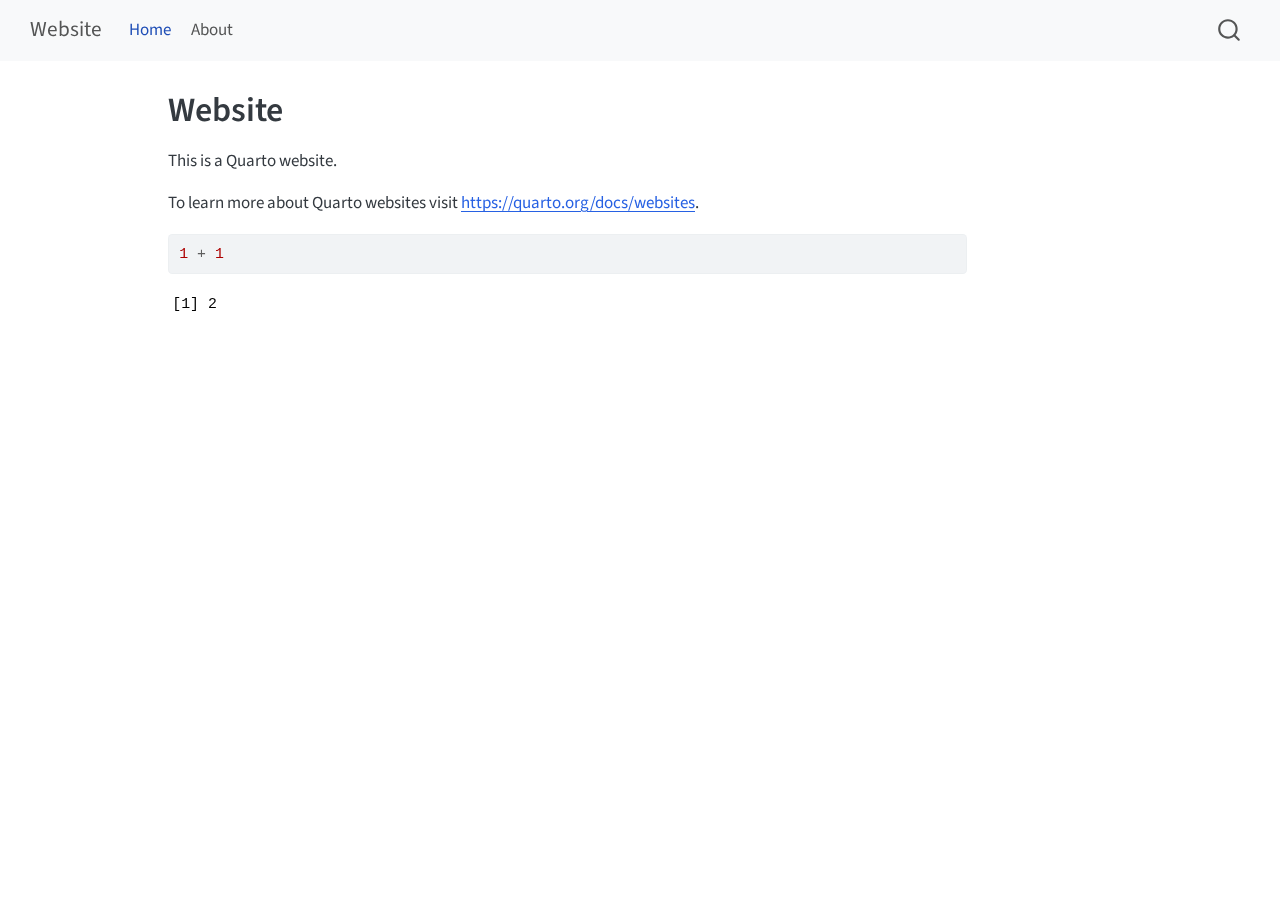
<file: _site/index.html>
<!DOCTYPE html>
<html xmlns="http://www.w3.org/1999/xhtml" lang="en" xml:lang="en"><head>

<meta charset="utf-8">
<meta name="generator" content="quarto-1.5.57">

<meta name="viewport" content="width=device-width, initial-scale=1.0, user-scalable=yes">


<title>Website</title>
<style>
code{white-space: pre-wrap;}
span.smallcaps{font-variant: small-caps;}
div.columns{display: flex; gap: min(4vw, 1.5em);}
div.column{flex: auto; overflow-x: auto;}
div.hanging-indent{margin-left: 1.5em; text-indent: -1.5em;}
ul.task-list{list-style: none;}
ul.task-list li input[type="checkbox"] {
  width: 0.8em;
  margin: 0 0.8em 0.2em -1em; /* quarto-specific, see https://github.com/quarto-dev/quarto-cli/issues/4556 */ 
  vertical-align: middle;
}
/* CSS for syntax highlighting */
pre > code.sourceCode { white-space: pre; position: relative; }
pre > code.sourceCode > span { line-height: 1.25; }
pre > code.sourceCode > span:empty { height: 1.2em; }
.sourceCode { overflow: visible; }
code.sourceCode > span { color: inherit; text-decoration: inherit; }
div.sourceCode { margin: 1em 0; }
pre.sourceCode { margin: 0; }
@media screen {
div.sourceCode { overflow: auto; }
}
@media print {
pre > code.sourceCode { white-space: pre-wrap; }
pre > code.sourceCode > span { display: inline-block; text-indent: -5em; padding-left: 5em; }
}
pre.numberSource code
  { counter-reset: source-line 0; }
pre.numberSource code > span
  { position: relative; left: -4em; counter-increment: source-line; }
pre.numberSource code > span > a:first-child::before
  { content: counter(source-line);
    position: relative; left: -1em; text-align: right; vertical-align: baseline;
    border: none; display: inline-block;
    -webkit-touch-callout: none; -webkit-user-select: none;
    -khtml-user-select: none; -moz-user-select: none;
    -ms-user-select: none; user-select: none;
    padding: 0 4px; width: 4em;
  }
pre.numberSource { margin-left: 3em;  padding-left: 4px; }
div.sourceCode
  {   }
@media screen {
pre > code.sourceCode > span > a:first-child::before { text-decoration: underline; }
}
</style>


<script src="site_libs/quarto-nav/quarto-nav.js"></script>
<script src="site_libs/quarto-nav/headroom.min.js"></script>
<script src="site_libs/clipboard/clipboard.min.js"></script>
<script src="site_libs/quarto-search/autocomplete.umd.js"></script>
<script src="site_libs/quarto-search/fuse.min.js"></script>
<script src="site_libs/quarto-search/quarto-search.js"></script>
<meta name="quarto:offset" content="./">
<script src="site_libs/quarto-html/quarto.js"></script>
<script src="site_libs/quarto-html/popper.min.js"></script>
<script src="site_libs/quarto-html/tippy.umd.min.js"></script>
<script src="site_libs/quarto-html/anchor.min.js"></script>
<link href="site_libs/quarto-html/tippy.css" rel="stylesheet">
<link href="site_libs/quarto-html/quarto-syntax-highlighting.css" rel="stylesheet" id="quarto-text-highlighting-styles">
<script src="site_libs/bootstrap/bootstrap.min.js"></script>
<link href="site_libs/bootstrap/bootstrap-icons.css" rel="stylesheet">
<link href="site_libs/bootstrap/bootstrap.min.css" rel="stylesheet" id="quarto-bootstrap" data-mode="light">
<script id="quarto-search-options" type="application/json">{
  "location": "navbar",
  "copy-button": false,
  "collapse-after": 3,
  "panel-placement": "end",
  "type": "overlay",
  "limit": 50,
  "keyboard-shortcut": [
    "f",
    "/",
    "s"
  ],
  "show-item-context": false,
  "language": {
    "search-no-results-text": "No results",
    "search-matching-documents-text": "matching documents",
    "search-copy-link-title": "Copy link to search",
    "search-hide-matches-text": "Hide additional matches",
    "search-more-match-text": "more match in this document",
    "search-more-matches-text": "more matches in this document",
    "search-clear-button-title": "Clear",
    "search-text-placeholder": "",
    "search-detached-cancel-button-title": "Cancel",
    "search-submit-button-title": "Submit",
    "search-label": "Search"
  }
}</script>


<link rel="stylesheet" href="styles.css">
</head>

<body class="nav-fixed">

<div id="quarto-search-results"></div>
  <header id="quarto-header" class="headroom fixed-top">
    <nav class="navbar navbar-expand-lg " data-bs-theme="dark">
      <div class="navbar-container container-fluid">
      <div class="navbar-brand-container mx-auto">
    <a class="navbar-brand" href="./index.html">
    <span class="navbar-title">Website</span>
    </a>
  </div>
            <div id="quarto-search" class="" title="Search"></div>
          <button class="navbar-toggler" type="button" data-bs-toggle="collapse" data-bs-target="#navbarCollapse" aria-controls="navbarCollapse" role="menu" aria-expanded="false" aria-label="Toggle navigation" onclick="if (window.quartoToggleHeadroom) { window.quartoToggleHeadroom(); }">
  <span class="navbar-toggler-icon"></span>
</button>
          <div class="collapse navbar-collapse" id="navbarCollapse">
            <ul class="navbar-nav navbar-nav-scroll me-auto">
  <li class="nav-item">
    <a class="nav-link active" href="./index.html" aria-current="page"> 
<span class="menu-text">Home</span></a>
  </li>  
  <li class="nav-item">
    <a class="nav-link" href="./about.html"> 
<span class="menu-text">About</span></a>
  </li>  
</ul>
          </div> <!-- /navcollapse -->
            <div class="quarto-navbar-tools">
</div>
      </div> <!-- /container-fluid -->
    </nav>
</header>
<!-- content -->
<div id="quarto-content" class="quarto-container page-columns page-rows-contents page-layout-article page-navbar">
<!-- sidebar -->
<!-- margin-sidebar -->
    <div id="quarto-margin-sidebar" class="sidebar margin-sidebar zindex-bottom">
        
    </div>
<!-- main -->
<main class="content" id="quarto-document-content">

<header id="title-block-header" class="quarto-title-block default">
<div class="quarto-title">
<h1 class="title">Website</h1>
</div>



<div class="quarto-title-meta">

    
  
    
  </div>
  


</header>


<p>This is a Quarto website.</p>
<p>To learn more about Quarto websites visit <a href="https://quarto.org/docs/websites" class="uri">https://quarto.org/docs/websites</a>.</p>
<div class="cell">
<div class="sourceCode cell-code" id="cb1"><pre class="sourceCode r code-with-copy"><code class="sourceCode r"><span id="cb1-1"><a href="#cb1-1" aria-hidden="true" tabindex="-1"></a><span class="dv">1</span> <span class="sc">+</span> <span class="dv">1</span></span></code><button title="Copy to Clipboard" class="code-copy-button"><i class="bi"></i></button></pre></div>
<div class="cell-output cell-output-stdout">
<pre><code>[1] 2</code></pre>
</div>
</div>



</main> <!-- /main -->
<script id="quarto-html-after-body" type="application/javascript">
window.document.addEventListener("DOMContentLoaded", function (event) {
  const toggleBodyColorMode = (bsSheetEl) => {
    const mode = bsSheetEl.getAttribute("data-mode");
    const bodyEl = window.document.querySelector("body");
    if (mode === "dark") {
      bodyEl.classList.add("quarto-dark");
      bodyEl.classList.remove("quarto-light");
    } else {
      bodyEl.classList.add("quarto-light");
      bodyEl.classList.remove("quarto-dark");
    }
  }
  const toggleBodyColorPrimary = () => {
    const bsSheetEl = window.document.querySelector("link#quarto-bootstrap");
    if (bsSheetEl) {
      toggleBodyColorMode(bsSheetEl);
    }
  }
  toggleBodyColorPrimary();  
  const icon = "";
  const anchorJS = new window.AnchorJS();
  anchorJS.options = {
    placement: 'right',
    icon: icon
  };
  anchorJS.add('.anchored');
  const isCodeAnnotation = (el) => {
    for (const clz of el.classList) {
      if (clz.startsWith('code-annotation-')) {                     
        return true;
      }
    }
    return false;
  }
  const onCopySuccess = function(e) {
    // button target
    const button = e.trigger;
    // don't keep focus
    button.blur();
    // flash "checked"
    button.classList.add('code-copy-button-checked');
    var currentTitle = button.getAttribute("title");
    button.setAttribute("title", "Copied!");
    let tooltip;
    if (window.bootstrap) {
      button.setAttribute("data-bs-toggle", "tooltip");
      button.setAttribute("data-bs-placement", "left");
      button.setAttribute("data-bs-title", "Copied!");
      tooltip = new bootstrap.Tooltip(button, 
        { trigger: "manual", 
          customClass: "code-copy-button-tooltip",
          offset: [0, -8]});
      tooltip.show();    
    }
    setTimeout(function() {
      if (tooltip) {
        tooltip.hide();
        button.removeAttribute("data-bs-title");
        button.removeAttribute("data-bs-toggle");
        button.removeAttribute("data-bs-placement");
      }
      button.setAttribute("title", currentTitle);
      button.classList.remove('code-copy-button-checked');
    }, 1000);
    // clear code selection
    e.clearSelection();
  }
  const getTextToCopy = function(trigger) {
      const codeEl = trigger.previousElementSibling.cloneNode(true);
      for (const childEl of codeEl.children) {
        if (isCodeAnnotation(childEl)) {
          childEl.remove();
        }
      }
      return codeEl.innerText;
  }
  const clipboard = new window.ClipboardJS('.code-copy-button:not([data-in-quarto-modal])', {
    text: getTextToCopy
  });
  clipboard.on('success', onCopySuccess);
  if (window.document.getElementById('quarto-embedded-source-code-modal')) {
    // For code content inside modals, clipBoardJS needs to be initialized with a container option
    // TODO: Check when it could be a function (https://github.com/zenorocha/clipboard.js/issues/860)
    const clipboardModal = new window.ClipboardJS('.code-copy-button[data-in-quarto-modal]', {
      text: getTextToCopy,
      container: window.document.getElementById('quarto-embedded-source-code-modal')
    });
    clipboardModal.on('success', onCopySuccess);
  }
    var localhostRegex = new RegExp(/^(?:http|https):\/\/localhost\:?[0-9]*\//);
    var mailtoRegex = new RegExp(/^mailto:/);
      var filterRegex = new RegExp('/' + window.location.host + '/');
    var isInternal = (href) => {
        return filterRegex.test(href) || localhostRegex.test(href) || mailtoRegex.test(href);
    }
    // Inspect non-navigation links and adorn them if external
 	var links = window.document.querySelectorAll('a[href]:not(.nav-link):not(.navbar-brand):not(.toc-action):not(.sidebar-link):not(.sidebar-item-toggle):not(.pagination-link):not(.no-external):not([aria-hidden]):not(.dropdown-item):not(.quarto-navigation-tool):not(.about-link)');
    for (var i=0; i<links.length; i++) {
      const link = links[i];
      if (!isInternal(link.href)) {
        // undo the damage that might have been done by quarto-nav.js in the case of
        // links that we want to consider external
        if (link.dataset.originalHref !== undefined) {
          link.href = link.dataset.originalHref;
        }
      }
    }
  function tippyHover(el, contentFn, onTriggerFn, onUntriggerFn) {
    const config = {
      allowHTML: true,
      maxWidth: 500,
      delay: 100,
      arrow: false,
      appendTo: function(el) {
          return el.parentElement;
      },
      interactive: true,
      interactiveBorder: 10,
      theme: 'quarto',
      placement: 'bottom-start',
    };
    if (contentFn) {
      config.content = contentFn;
    }
    if (onTriggerFn) {
      config.onTrigger = onTriggerFn;
    }
    if (onUntriggerFn) {
      config.onUntrigger = onUntriggerFn;
    }
    window.tippy(el, config); 
  }
  const noterefs = window.document.querySelectorAll('a[role="doc-noteref"]');
  for (var i=0; i<noterefs.length; i++) {
    const ref = noterefs[i];
    tippyHover(ref, function() {
      // use id or data attribute instead here
      let href = ref.getAttribute('data-footnote-href') || ref.getAttribute('href');
      try { href = new URL(href).hash; } catch {}
      const id = href.replace(/^#\/?/, "");
      const note = window.document.getElementById(id);
      if (note) {
        return note.innerHTML;
      } else {
        return "";
      }
    });
  }
  const xrefs = window.document.querySelectorAll('a.quarto-xref');
  const processXRef = (id, note) => {
    // Strip column container classes
    const stripColumnClz = (el) => {
      el.classList.remove("page-full", "page-columns");
      if (el.children) {
        for (const child of el.children) {
          stripColumnClz(child);
        }
      }
    }
    stripColumnClz(note)
    if (id === null || id.startsWith('sec-')) {
      // Special case sections, only their first couple elements
      const container = document.createElement("div");
      if (note.children && note.children.length > 2) {
        container.appendChild(note.children[0].cloneNode(true));
        for (let i = 1; i < note.children.length; i++) {
          const child = note.children[i];
          if (child.tagName === "P" && child.innerText === "") {
            continue;
          } else {
            container.appendChild(child.cloneNode(true));
            break;
          }
        }
        if (window.Quarto?.typesetMath) {
          window.Quarto.typesetMath(container);
        }
        return container.innerHTML
      } else {
        if (window.Quarto?.typesetMath) {
          window.Quarto.typesetMath(note);
        }
        return note.innerHTML;
      }
    } else {
      // Remove any anchor links if they are present
      const anchorLink = note.querySelector('a.anchorjs-link');
      if (anchorLink) {
        anchorLink.remove();
      }
      if (window.Quarto?.typesetMath) {
        window.Quarto.typesetMath(note);
      }
      // TODO in 1.5, we should make sure this works without a callout special case
      if (note.classList.contains("callout")) {
        return note.outerHTML;
      } else {
        return note.innerHTML;
      }
    }
  }
  for (var i=0; i<xrefs.length; i++) {
    const xref = xrefs[i];
    tippyHover(xref, undefined, function(instance) {
      instance.disable();
      let url = xref.getAttribute('href');
      let hash = undefined; 
      if (url.startsWith('#')) {
        hash = url;
      } else {
        try { hash = new URL(url).hash; } catch {}
      }
      if (hash) {
        const id = hash.replace(/^#\/?/, "");
        const note = window.document.getElementById(id);
        if (note !== null) {
          try {
            const html = processXRef(id, note.cloneNode(true));
            instance.setContent(html);
          } finally {
            instance.enable();
            instance.show();
          }
        } else {
          // See if we can fetch this
          fetch(url.split('#')[0])
          .then(res => res.text())
          .then(html => {
            const parser = new DOMParser();
            const htmlDoc = parser.parseFromString(html, "text/html");
            const note = htmlDoc.getElementById(id);
            if (note !== null) {
              const html = processXRef(id, note);
              instance.setContent(html);
            } 
          }).finally(() => {
            instance.enable();
            instance.show();
          });
        }
      } else {
        // See if we can fetch a full url (with no hash to target)
        // This is a special case and we should probably do some content thinning / targeting
        fetch(url)
        .then(res => res.text())
        .then(html => {
          const parser = new DOMParser();
          const htmlDoc = parser.parseFromString(html, "text/html");
          const note = htmlDoc.querySelector('main.content');
          if (note !== null) {
            // This should only happen for chapter cross references
            // (since there is no id in the URL)
            // remove the first header
            if (note.children.length > 0 && note.children[0].tagName === "HEADER") {
              note.children[0].remove();
            }
            const html = processXRef(null, note);
            instance.setContent(html);
          } 
        }).finally(() => {
          instance.enable();
          instance.show();
        });
      }
    }, function(instance) {
    });
  }
      let selectedAnnoteEl;
      const selectorForAnnotation = ( cell, annotation) => {
        let cellAttr = 'data-code-cell="' + cell + '"';
        let lineAttr = 'data-code-annotation="' +  annotation + '"';
        const selector = 'span[' + cellAttr + '][' + lineAttr + ']';
        return selector;
      }
      const selectCodeLines = (annoteEl) => {
        const doc = window.document;
        const targetCell = annoteEl.getAttribute("data-target-cell");
        const targetAnnotation = annoteEl.getAttribute("data-target-annotation");
        const annoteSpan = window.document.querySelector(selectorForAnnotation(targetCell, targetAnnotation));
        const lines = annoteSpan.getAttribute("data-code-lines").split(",");
        const lineIds = lines.map((line) => {
          return targetCell + "-" + line;
        })
        let top = null;
        let height = null;
        let parent = null;
        if (lineIds.length > 0) {
            //compute the position of the single el (top and bottom and make a div)
            const el = window.document.getElementById(lineIds[0]);
            top = el.offsetTop;
            height = el.offsetHeight;
            parent = el.parentElement.parentElement;
          if (lineIds.length > 1) {
            const lastEl = window.document.getElementById(lineIds[lineIds.length - 1]);
            const bottom = lastEl.offsetTop + lastEl.offsetHeight;
            height = bottom - top;
          }
          if (top !== null && height !== null && parent !== null) {
            // cook up a div (if necessary) and position it 
            let div = window.document.getElementById("code-annotation-line-highlight");
            if (div === null) {
              div = window.document.createElement("div");
              div.setAttribute("id", "code-annotation-line-highlight");
              div.style.position = 'absolute';
              parent.appendChild(div);
            }
            div.style.top = top - 2 + "px";
            div.style.height = height + 4 + "px";
            div.style.left = 0;
            let gutterDiv = window.document.getElementById("code-annotation-line-highlight-gutter");
            if (gutterDiv === null) {
              gutterDiv = window.document.createElement("div");
              gutterDiv.setAttribute("id", "code-annotation-line-highlight-gutter");
              gutterDiv.style.position = 'absolute';
              const codeCell = window.document.getElementById(targetCell);
              const gutter = codeCell.querySelector('.code-annotation-gutter');
              gutter.appendChild(gutterDiv);
            }
            gutterDiv.style.top = top - 2 + "px";
            gutterDiv.style.height = height + 4 + "px";
          }
          selectedAnnoteEl = annoteEl;
        }
      };
      const unselectCodeLines = () => {
        const elementsIds = ["code-annotation-line-highlight", "code-annotation-line-highlight-gutter"];
        elementsIds.forEach((elId) => {
          const div = window.document.getElementById(elId);
          if (div) {
            div.remove();
          }
        });
        selectedAnnoteEl = undefined;
      };
        // Handle positioning of the toggle
    window.addEventListener(
      "resize",
      throttle(() => {
        elRect = undefined;
        if (selectedAnnoteEl) {
          selectCodeLines(selectedAnnoteEl);
        }
      }, 10)
    );
    function throttle(fn, ms) {
    let throttle = false;
    let timer;
      return (...args) => {
        if(!throttle) { // first call gets through
            fn.apply(this, args);
            throttle = true;
        } else { // all the others get throttled
            if(timer) clearTimeout(timer); // cancel #2
            timer = setTimeout(() => {
              fn.apply(this, args);
              timer = throttle = false;
            }, ms);
        }
      };
    }
      // Attach click handler to the DT
      const annoteDls = window.document.querySelectorAll('dt[data-target-cell]');
      for (const annoteDlNode of annoteDls) {
        annoteDlNode.addEventListener('click', (event) => {
          const clickedEl = event.target;
          if (clickedEl !== selectedAnnoteEl) {
            unselectCodeLines();
            const activeEl = window.document.querySelector('dt[data-target-cell].code-annotation-active');
            if (activeEl) {
              activeEl.classList.remove('code-annotation-active');
            }
            selectCodeLines(clickedEl);
            clickedEl.classList.add('code-annotation-active');
          } else {
            // Unselect the line
            unselectCodeLines();
            clickedEl.classList.remove('code-annotation-active');
          }
        });
      }
  const findCites = (el) => {
    const parentEl = el.parentElement;
    if (parentEl) {
      const cites = parentEl.dataset.cites;
      if (cites) {
        return {
          el,
          cites: cites.split(' ')
        };
      } else {
        return findCites(el.parentElement)
      }
    } else {
      return undefined;
    }
  };
  var bibliorefs = window.document.querySelectorAll('a[role="doc-biblioref"]');
  for (var i=0; i<bibliorefs.length; i++) {
    const ref = bibliorefs[i];
    const citeInfo = findCites(ref);
    if (citeInfo) {
      tippyHover(citeInfo.el, function() {
        var popup = window.document.createElement('div');
        citeInfo.cites.forEach(function(cite) {
          var citeDiv = window.document.createElement('div');
          citeDiv.classList.add('hanging-indent');
          citeDiv.classList.add('csl-entry');
          var biblioDiv = window.document.getElementById('ref-' + cite);
          if (biblioDiv) {
            citeDiv.innerHTML = biblioDiv.innerHTML;
          }
          popup.appendChild(citeDiv);
        });
        return popup.innerHTML;
      });
    }
  }
});
</script>
</div> <!-- /content -->




</body></html>
</file>
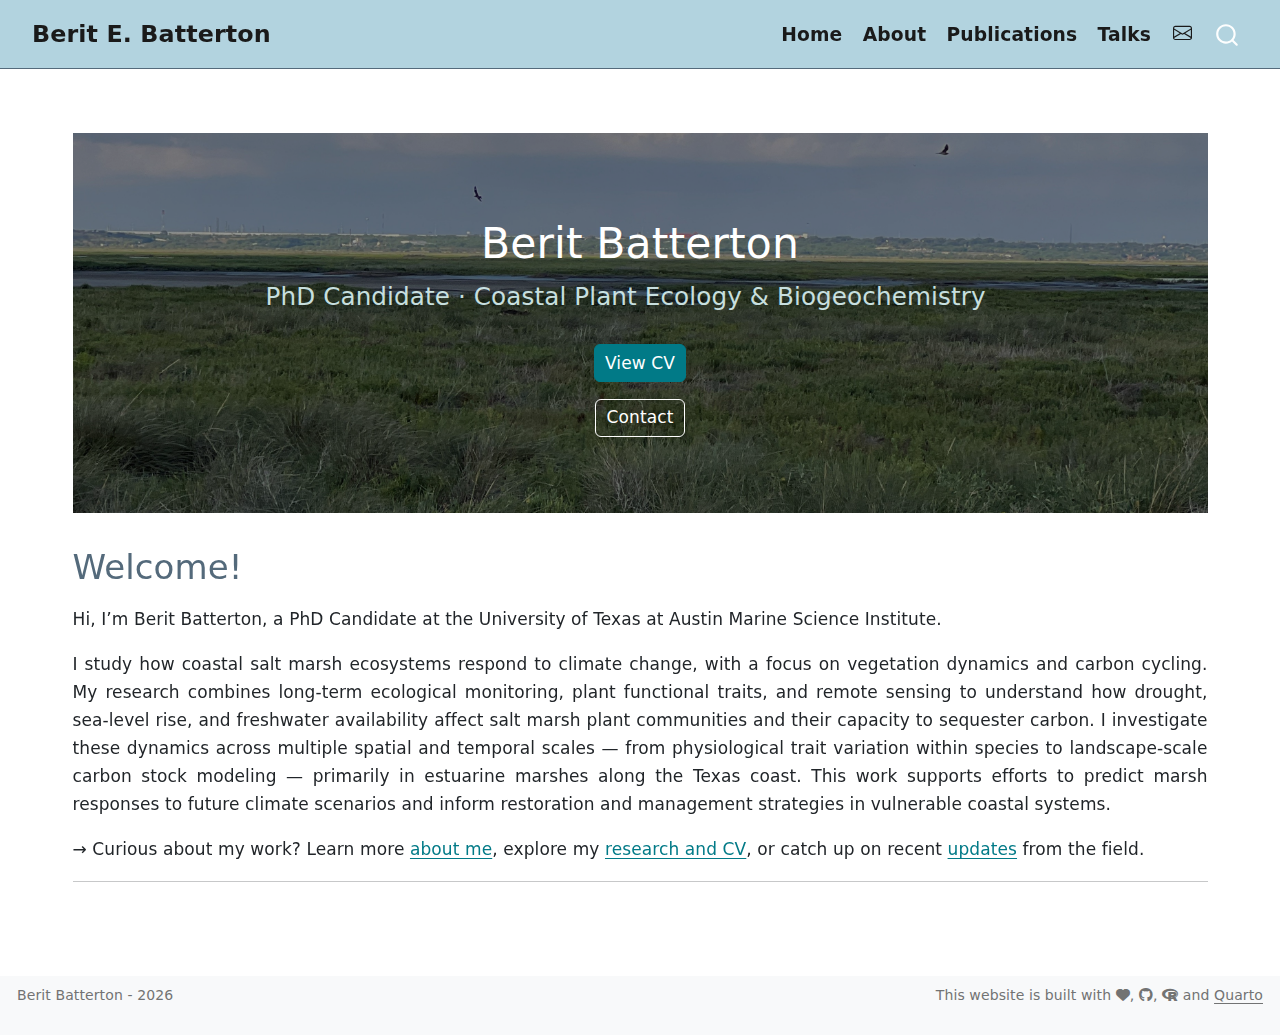
<file: docs/index.html>
<!DOCTYPE html>
<html xmlns="http://www.w3.org/1999/xhtml" lang="en" xml:lang="en"><head>

<meta charset="utf-8">
<meta name="generator" content="quarto-1.7.32">

<meta name="viewport" content="width=device-width, initial-scale=1.0, user-scalable=yes">


<title>Berit E. Batterton – Berit E. Batterton</title>
<style>
code{white-space: pre-wrap;}
span.smallcaps{font-variant: small-caps;}
div.columns{display: flex; gap: min(4vw, 1.5em);}
div.column{flex: auto; overflow-x: auto;}
div.hanging-indent{margin-left: 1.5em; text-indent: -1.5em;}
ul.task-list{list-style: none;}
ul.task-list li input[type="checkbox"] {
  width: 0.8em;
  margin: 0 0.8em 0.2em -1em; /* quarto-specific, see https://github.com/quarto-dev/quarto-cli/issues/4556 */ 
  vertical-align: middle;
}
</style>


<script src="site_libs/quarto-nav/quarto-nav.js"></script>
<script src="site_libs/clipboard/clipboard.min.js"></script>
<script src="site_libs/quarto-search/autocomplete.umd.js"></script>
<script src="site_libs/quarto-search/fuse.min.js"></script>
<script src="site_libs/quarto-search/quarto-search.js"></script>
<meta name="quarto:offset" content="./">
<link href="./files/Draft_favicon.png" rel="icon" type="image/png">
<script src="site_libs/quarto-html/quarto.js" type="module"></script>
<script src="site_libs/quarto-html/tabsets/tabsets.js" type="module"></script>
<script src="site_libs/quarto-html/popper.min.js"></script>
<script src="site_libs/quarto-html/tippy.umd.min.js"></script>
<script src="site_libs/quarto-html/anchor.min.js"></script>
<link href="site_libs/quarto-html/tippy.css" rel="stylesheet">
<link href="site_libs/quarto-html/quarto-syntax-highlighting-37eea08aefeeee20ff55810ff984fec1.css" rel="stylesheet" id="quarto-text-highlighting-styles">
<script src="site_libs/bootstrap/bootstrap.min.js"></script>
<link href="site_libs/bootstrap/bootstrap-icons.css" rel="stylesheet">
<link href="site_libs/bootstrap/bootstrap-62fb226db3266cb81ba493dfa355696f.min.css" rel="stylesheet" append-hash="true" id="quarto-bootstrap" data-mode="light">
<link href="site_libs/quarto-contrib/fontawesome6-1.2.0/all.min.css" rel="stylesheet">
<link href="site_libs/quarto-contrib/fontawesome6-1.2.0/latex-fontsize.css" rel="stylesheet">
<script id="quarto-search-options" type="application/json">{
  "location": "navbar",
  "copy-button": false,
  "collapse-after": 3,
  "panel-placement": "end",
  "type": "overlay",
  "limit": 50,
  "keyboard-shortcut": [
    "f",
    "/",
    "s"
  ],
  "show-item-context": false,
  "language": {
    "search-no-results-text": "No results",
    "search-matching-documents-text": "matching documents",
    "search-copy-link-title": "Copy link to search",
    "search-hide-matches-text": "Hide additional matches",
    "search-more-match-text": "more match in this document",
    "search-more-matches-text": "more matches in this document",
    "search-clear-button-title": "Clear",
    "search-text-placeholder": "",
    "search-detached-cancel-button-title": "Cancel",
    "search-submit-button-title": "Submit",
    "search-label": "Search"
  }
}</script>


<link rel="stylesheet" href="styles.css">
</head>

<body class="nav-fixed quarto-light">

<div id="quarto-search-results"></div>
  <header id="quarto-header" class="headroom fixed-top">
    <nav class="navbar navbar-expand-lg " data-bs-theme="dark">
      <div class="navbar-container container-fluid">
      <div class="navbar-brand-container mx-auto">
    <a class="navbar-brand" href="./index.html">
    <span class="navbar-title">Berit E. Batterton</span>
    </a>
  </div>
            <div id="quarto-search" class="" title="Search"></div>
          <button class="navbar-toggler" type="button" data-bs-toggle="collapse" data-bs-target="#navbarCollapse" aria-controls="navbarCollapse" role="menu" aria-expanded="false" aria-label="Toggle navigation" onclick="if (window.quartoToggleHeadroom) { window.quartoToggleHeadroom(); }">
  <span class="navbar-toggler-icon"></span>
</button>
          <div class="collapse navbar-collapse" id="navbarCollapse">
            <ul class="navbar-nav navbar-nav-scroll ms-auto">
  <li class="nav-item">
    <a class="nav-link active" href="./index.html" aria-current="page"> 
<span class="menu-text">Home</span></a>
  </li>  
  <li class="nav-item">
    <a class="nav-link" href="./about.html"> 
<span class="menu-text">About</span></a>
  </li>  
  <li class="nav-item">
    <a class="nav-link" href="./publications.html"> 
<span class="menu-text">Publications</span></a>
  </li>  
  <li class="nav-item">
    <a class="nav-link" href="./presentations.html"> 
<span class="menu-text">Talks</span></a>
  </li>  
</ul>
          </div> <!-- /navcollapse -->
            <div class="quarto-navbar-tools">
    <a href="mailto:b.batterton@utexas.edu" title="" class="quarto-navigation-tool px-1" aria-label=""><i class="bi bi-envelope"></i></a>
</div>
      </div> <!-- /container-fluid -->
    </nav>
</header>
<!-- content -->
<div id="quarto-content" class="quarto-container page-columns page-rows-contents page-layout-full page-navbar">
<!-- sidebar -->
<!-- margin-sidebar -->
    
<!-- main -->
<main class="content column-page" id="quarto-document-content">

<header id="title-block-header" class="quarto-title-block default">
<div class="quarto-title">
<h1 class="title"><span style="display:none;">Berit E. Batterton</span></h1>
</div>



<div class="quarto-title-meta column-page">

    
  
    
  </div>
  


</header>


<p><img src="files/banner.jpg" class="hidden img-fluid"></p>
<section id="berit-batterton" class="level1 splash-header text-center">
<h1>Berit Batterton</h1>
<section id="phd-candidate-coastal-plant-ecology-biogeochemistry" class="level3">
<h3 class="anchored" data-anchor-id="phd-candidate-coastal-plant-ecology-biogeochemistry">PhD Candidate · Coastal Plant Ecology &amp; Biogeochemistry</h3>
<p><a href="./cv.html" class="btn btn-primary">View CV</a><br>
<a href="mailto:b.batterton@utexas.edu" class="btn btn-outline">Contact</a></p>
</section>
</section>
<section id="welcome" class="level1 justify">
<h1>Welcome!</h1>
<p>Hi, I’m Berit Batterton, a PhD Candidate at the University of Texas at Austin Marine Science Institute.</p>
<p>I study how coastal salt marsh ecosystems respond to climate change, with a focus on vegetation dynamics and carbon cycling. My research combines long-term ecological monitoring, plant functional traits, and remote sensing to understand how drought, sea-level rise, and freshwater availability affect salt marsh plant communities and their capacity to sequester carbon. I investigate these dynamics across multiple spatial and temporal scales — from physiological trait variation within species to landscape-scale carbon stock modeling — primarily in estuarine marshes along the Texas coast. This work supports efforts to predict marsh responses to future climate scenarios and inform restoration and management strategies in vulnerable coastal systems.</p>
<p>→ Curious about my work? Learn more <a href="./about.html">about me</a>, explore my <a href="./cv.html">research and CV</a>, or catch up on recent <a href="news.qmd">updates</a> from the field.</p>
</section>
<hr>



</main> <!-- /main -->
<script id="quarto-html-after-body" type="application/javascript">
  window.document.addEventListener("DOMContentLoaded", function (event) {
    const icon = "";
    const anchorJS = new window.AnchorJS();
    anchorJS.options = {
      placement: 'right',
      icon: icon
    };
    anchorJS.add('.anchored');
    const isCodeAnnotation = (el) => {
      for (const clz of el.classList) {
        if (clz.startsWith('code-annotation-')) {                     
          return true;
        }
      }
      return false;
    }
    const onCopySuccess = function(e) {
      // button target
      const button = e.trigger;
      // don't keep focus
      button.blur();
      // flash "checked"
      button.classList.add('code-copy-button-checked');
      var currentTitle = button.getAttribute("title");
      button.setAttribute("title", "Copied!");
      let tooltip;
      if (window.bootstrap) {
        button.setAttribute("data-bs-toggle", "tooltip");
        button.setAttribute("data-bs-placement", "left");
        button.setAttribute("data-bs-title", "Copied!");
        tooltip = new bootstrap.Tooltip(button, 
          { trigger: "manual", 
            customClass: "code-copy-button-tooltip",
            offset: [0, -8]});
        tooltip.show();    
      }
      setTimeout(function() {
        if (tooltip) {
          tooltip.hide();
          button.removeAttribute("data-bs-title");
          button.removeAttribute("data-bs-toggle");
          button.removeAttribute("data-bs-placement");
        }
        button.setAttribute("title", currentTitle);
        button.classList.remove('code-copy-button-checked');
      }, 1000);
      // clear code selection
      e.clearSelection();
    }
    const getTextToCopy = function(trigger) {
        const codeEl = trigger.previousElementSibling.cloneNode(true);
        for (const childEl of codeEl.children) {
          if (isCodeAnnotation(childEl)) {
            childEl.remove();
          }
        }
        return codeEl.innerText;
    }
    const clipboard = new window.ClipboardJS('.code-copy-button:not([data-in-quarto-modal])', {
      text: getTextToCopy
    });
    clipboard.on('success', onCopySuccess);
    if (window.document.getElementById('quarto-embedded-source-code-modal')) {
      const clipboardModal = new window.ClipboardJS('.code-copy-button[data-in-quarto-modal]', {
        text: getTextToCopy,
        container: window.document.getElementById('quarto-embedded-source-code-modal')
      });
      clipboardModal.on('success', onCopySuccess);
    }
      var localhostRegex = new RegExp(/^(?:http|https):\/\/localhost\:?[0-9]*\//);
      var mailtoRegex = new RegExp(/^mailto:/);
        var filterRegex = new RegExp("https:\/\/beritbatterton\.github\.io\/");
      var isInternal = (href) => {
          return filterRegex.test(href) || localhostRegex.test(href) || mailtoRegex.test(href);
      }
      // Inspect non-navigation links and adorn them if external
     var links = window.document.querySelectorAll('a[href]:not(.nav-link):not(.navbar-brand):not(.toc-action):not(.sidebar-link):not(.sidebar-item-toggle):not(.pagination-link):not(.no-external):not([aria-hidden]):not(.dropdown-item):not(.quarto-navigation-tool):not(.about-link)');
      for (var i=0; i<links.length; i++) {
        const link = links[i];
        if (!isInternal(link.href)) {
          // undo the damage that might have been done by quarto-nav.js in the case of
          // links that we want to consider external
          if (link.dataset.originalHref !== undefined) {
            link.href = link.dataset.originalHref;
          }
        }
      }
    function tippyHover(el, contentFn, onTriggerFn, onUntriggerFn) {
      const config = {
        allowHTML: true,
        maxWidth: 500,
        delay: 100,
        arrow: false,
        appendTo: function(el) {
            return el.parentElement;
        },
        interactive: true,
        interactiveBorder: 10,
        theme: 'quarto',
        placement: 'bottom-start',
      };
      if (contentFn) {
        config.content = contentFn;
      }
      if (onTriggerFn) {
        config.onTrigger = onTriggerFn;
      }
      if (onUntriggerFn) {
        config.onUntrigger = onUntriggerFn;
      }
      window.tippy(el, config); 
    }
    const noterefs = window.document.querySelectorAll('a[role="doc-noteref"]');
    for (var i=0; i<noterefs.length; i++) {
      const ref = noterefs[i];
      tippyHover(ref, function() {
        // use id or data attribute instead here
        let href = ref.getAttribute('data-footnote-href') || ref.getAttribute('href');
        try { href = new URL(href).hash; } catch {}
        const id = href.replace(/^#\/?/, "");
        const note = window.document.getElementById(id);
        if (note) {
          return note.innerHTML;
        } else {
          return "";
        }
      });
    }
    const xrefs = window.document.querySelectorAll('a.quarto-xref');
    const processXRef = (id, note) => {
      // Strip column container classes
      const stripColumnClz = (el) => {
        el.classList.remove("page-full", "page-columns");
        if (el.children) {
          for (const child of el.children) {
            stripColumnClz(child);
          }
        }
      }
      stripColumnClz(note)
      if (id === null || id.startsWith('sec-')) {
        // Special case sections, only their first couple elements
        const container = document.createElement("div");
        if (note.children && note.children.length > 2) {
          container.appendChild(note.children[0].cloneNode(true));
          for (let i = 1; i < note.children.length; i++) {
            const child = note.children[i];
            if (child.tagName === "P" && child.innerText === "") {
              continue;
            } else {
              container.appendChild(child.cloneNode(true));
              break;
            }
          }
          if (window.Quarto?.typesetMath) {
            window.Quarto.typesetMath(container);
          }
          return container.innerHTML
        } else {
          if (window.Quarto?.typesetMath) {
            window.Quarto.typesetMath(note);
          }
          return note.innerHTML;
        }
      } else {
        // Remove any anchor links if they are present
        const anchorLink = note.querySelector('a.anchorjs-link');
        if (anchorLink) {
          anchorLink.remove();
        }
        if (window.Quarto?.typesetMath) {
          window.Quarto.typesetMath(note);
        }
        if (note.classList.contains("callout")) {
          return note.outerHTML;
        } else {
          return note.innerHTML;
        }
      }
    }
    for (var i=0; i<xrefs.length; i++) {
      const xref = xrefs[i];
      tippyHover(xref, undefined, function(instance) {
        instance.disable();
        let url = xref.getAttribute('href');
        let hash = undefined; 
        if (url.startsWith('#')) {
          hash = url;
        } else {
          try { hash = new URL(url).hash; } catch {}
        }
        if (hash) {
          const id = hash.replace(/^#\/?/, "");
          const note = window.document.getElementById(id);
          if (note !== null) {
            try {
              const html = processXRef(id, note.cloneNode(true));
              instance.setContent(html);
            } finally {
              instance.enable();
              instance.show();
            }
          } else {
            // See if we can fetch this
            fetch(url.split('#')[0])
            .then(res => res.text())
            .then(html => {
              const parser = new DOMParser();
              const htmlDoc = parser.parseFromString(html, "text/html");
              const note = htmlDoc.getElementById(id);
              if (note !== null) {
                const html = processXRef(id, note);
                instance.setContent(html);
              } 
            }).finally(() => {
              instance.enable();
              instance.show();
            });
          }
        } else {
          // See if we can fetch a full url (with no hash to target)
          // This is a special case and we should probably do some content thinning / targeting
          fetch(url)
          .then(res => res.text())
          .then(html => {
            const parser = new DOMParser();
            const htmlDoc = parser.parseFromString(html, "text/html");
            const note = htmlDoc.querySelector('main.content');
            if (note !== null) {
              // This should only happen for chapter cross references
              // (since there is no id in the URL)
              // remove the first header
              if (note.children.length > 0 && note.children[0].tagName === "HEADER") {
                note.children[0].remove();
              }
              const html = processXRef(null, note);
              instance.setContent(html);
            } 
          }).finally(() => {
            instance.enable();
            instance.show();
          });
        }
      }, function(instance) {
      });
    }
        let selectedAnnoteEl;
        const selectorForAnnotation = ( cell, annotation) => {
          let cellAttr = 'data-code-cell="' + cell + '"';
          let lineAttr = 'data-code-annotation="' +  annotation + '"';
          const selector = 'span[' + cellAttr + '][' + lineAttr + ']';
          return selector;
        }
        const selectCodeLines = (annoteEl) => {
          const doc = window.document;
          const targetCell = annoteEl.getAttribute("data-target-cell");
          const targetAnnotation = annoteEl.getAttribute("data-target-annotation");
          const annoteSpan = window.document.querySelector(selectorForAnnotation(targetCell, targetAnnotation));
          const lines = annoteSpan.getAttribute("data-code-lines").split(",");
          const lineIds = lines.map((line) => {
            return targetCell + "-" + line;
          })
          let top = null;
          let height = null;
          let parent = null;
          if (lineIds.length > 0) {
              //compute the position of the single el (top and bottom and make a div)
              const el = window.document.getElementById(lineIds[0]);
              top = el.offsetTop;
              height = el.offsetHeight;
              parent = el.parentElement.parentElement;
            if (lineIds.length > 1) {
              const lastEl = window.document.getElementById(lineIds[lineIds.length - 1]);
              const bottom = lastEl.offsetTop + lastEl.offsetHeight;
              height = bottom - top;
            }
            if (top !== null && height !== null && parent !== null) {
              // cook up a div (if necessary) and position it 
              let div = window.document.getElementById("code-annotation-line-highlight");
              if (div === null) {
                div = window.document.createElement("div");
                div.setAttribute("id", "code-annotation-line-highlight");
                div.style.position = 'absolute';
                parent.appendChild(div);
              }
              div.style.top = top - 2 + "px";
              div.style.height = height + 4 + "px";
              div.style.left = 0;
              let gutterDiv = window.document.getElementById("code-annotation-line-highlight-gutter");
              if (gutterDiv === null) {
                gutterDiv = window.document.createElement("div");
                gutterDiv.setAttribute("id", "code-annotation-line-highlight-gutter");
                gutterDiv.style.position = 'absolute';
                const codeCell = window.document.getElementById(targetCell);
                const gutter = codeCell.querySelector('.code-annotation-gutter');
                gutter.appendChild(gutterDiv);
              }
              gutterDiv.style.top = top - 2 + "px";
              gutterDiv.style.height = height + 4 + "px";
            }
            selectedAnnoteEl = annoteEl;
          }
        };
        const unselectCodeLines = () => {
          const elementsIds = ["code-annotation-line-highlight", "code-annotation-line-highlight-gutter"];
          elementsIds.forEach((elId) => {
            const div = window.document.getElementById(elId);
            if (div) {
              div.remove();
            }
          });
          selectedAnnoteEl = undefined;
        };
          // Handle positioning of the toggle
      window.addEventListener(
        "resize",
        throttle(() => {
          elRect = undefined;
          if (selectedAnnoteEl) {
            selectCodeLines(selectedAnnoteEl);
          }
        }, 10)
      );
      function throttle(fn, ms) {
      let throttle = false;
      let timer;
        return (...args) => {
          if(!throttle) { // first call gets through
              fn.apply(this, args);
              throttle = true;
          } else { // all the others get throttled
              if(timer) clearTimeout(timer); // cancel #2
              timer = setTimeout(() => {
                fn.apply(this, args);
                timer = throttle = false;
              }, ms);
          }
        };
      }
        // Attach click handler to the DT
        const annoteDls = window.document.querySelectorAll('dt[data-target-cell]');
        for (const annoteDlNode of annoteDls) {
          annoteDlNode.addEventListener('click', (event) => {
            const clickedEl = event.target;
            if (clickedEl !== selectedAnnoteEl) {
              unselectCodeLines();
              const activeEl = window.document.querySelector('dt[data-target-cell].code-annotation-active');
              if (activeEl) {
                activeEl.classList.remove('code-annotation-active');
              }
              selectCodeLines(clickedEl);
              clickedEl.classList.add('code-annotation-active');
            } else {
              // Unselect the line
              unselectCodeLines();
              clickedEl.classList.remove('code-annotation-active');
            }
          });
        }
    const findCites = (el) => {
      const parentEl = el.parentElement;
      if (parentEl) {
        const cites = parentEl.dataset.cites;
        if (cites) {
          return {
            el,
            cites: cites.split(' ')
          };
        } else {
          return findCites(el.parentElement)
        }
      } else {
        return undefined;
      }
    };
    var bibliorefs = window.document.querySelectorAll('a[role="doc-biblioref"]');
    for (var i=0; i<bibliorefs.length; i++) {
      const ref = bibliorefs[i];
      const citeInfo = findCites(ref);
      if (citeInfo) {
        tippyHover(citeInfo.el, function() {
          var popup = window.document.createElement('div');
          citeInfo.cites.forEach(function(cite) {
            var citeDiv = window.document.createElement('div');
            citeDiv.classList.add('hanging-indent');
            citeDiv.classList.add('csl-entry');
            var biblioDiv = window.document.getElementById('ref-' + cite);
            if (biblioDiv) {
              citeDiv.innerHTML = biblioDiv.innerHTML;
            }
            popup.appendChild(citeDiv);
          });
          return popup.innerHTML;
        });
      }
    }
  });
  </script>
</div> <!-- /content -->
<footer class="footer">
  <div class="nav-footer">
    <div class="nav-footer-left">
Berit Batterton -
<script>document.write(new Date().getFullYear())</script>
</div>   
    <div class="nav-footer-center">
      &nbsp;
    </div>
    <div class="nav-footer-right">
<p>This website is built with <i class="fa-solid fa-heart" title="a heart" aria-label="heart"></i>, <a href="https://github.com/beritbatterton/beritbatterton.github.io" target="_blank"><i class="fa-brands fa-github" title="GitHub octocat logo" aria-label="github"></i></a>, <a href="https://www.r-project.org/about.html" target="_blank"><i class="fa-brands fa-r-project" title="R Project" aria-label="r-project"></i></a> and <a href="https://quarto.org/" target="_blank">Quarto</a></p>
</div>
  </div>
</footer>




</body></html>
</file>
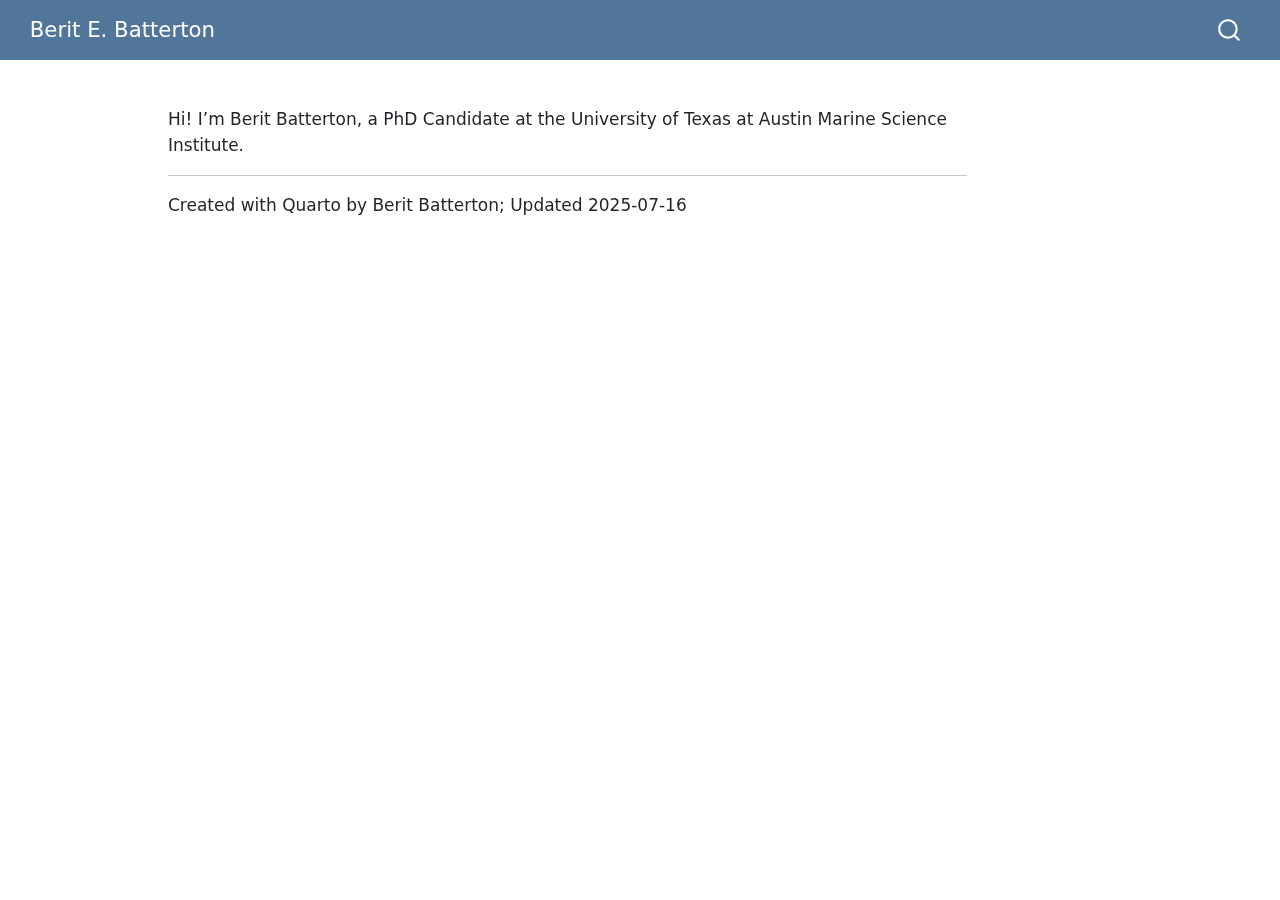
<file: Documents/index.html>
<!DOCTYPE html>
<html xmlns="http://www.w3.org/1999/xhtml" lang="en" xml:lang="en"><head>

<meta charset="utf-8">
<meta name="generator" content="quarto-1.5.57">

<meta name="viewport" content="width=device-width, initial-scale=1.0, user-scalable=yes">


<title>Berit E. Batterton – Berit E. Batterton</title>
<style>
code{white-space: pre-wrap;}
span.smallcaps{font-variant: small-caps;}
div.columns{display: flex; gap: min(4vw, 1.5em);}
div.column{flex: auto; overflow-x: auto;}
div.hanging-indent{margin-left: 1.5em; text-indent: -1.5em;}
ul.task-list{list-style: none;}
ul.task-list li input[type="checkbox"] {
  width: 0.8em;
  margin: 0 0.8em 0.2em -1em; /* quarto-specific, see https://github.com/quarto-dev/quarto-cli/issues/4556 */ 
  vertical-align: middle;
}
</style>


<script src="site_libs/quarto-nav/quarto-nav.js"></script>
<script src="site_libs/clipboard/clipboard.min.js"></script>
<script src="site_libs/quarto-search/autocomplete.umd.js"></script>
<script src="site_libs/quarto-search/fuse.min.js"></script>
<script src="site_libs/quarto-search/quarto-search.js"></script>
<meta name="quarto:offset" content="./">
<script src="site_libs/quarto-html/quarto.js"></script>
<script src="site_libs/quarto-html/popper.min.js"></script>
<script src="site_libs/quarto-html/tippy.umd.min.js"></script>
<script src="site_libs/quarto-html/anchor.min.js"></script>
<link href="site_libs/quarto-html/tippy.css" rel="stylesheet">
<link href="site_libs/quarto-html/quarto-syntax-highlighting.css" rel="stylesheet" id="quarto-text-highlighting-styles">
<script src="site_libs/bootstrap/bootstrap.min.js"></script>
<link href="site_libs/bootstrap/bootstrap-icons.css" rel="stylesheet">
<link href="site_libs/bootstrap/bootstrap.min.css" rel="stylesheet" id="quarto-bootstrap" data-mode="light">
<script id="quarto-search-options" type="application/json">{
  "location": "navbar",
  "copy-button": false,
  "collapse-after": 3,
  "panel-placement": "end",
  "type": "overlay",
  "limit": 50,
  "keyboard-shortcut": [
    "f",
    "/",
    "s"
  ],
  "show-item-context": false,
  "language": {
    "search-no-results-text": "No results",
    "search-matching-documents-text": "matching documents",
    "search-copy-link-title": "Copy link to search",
    "search-hide-matches-text": "Hide additional matches",
    "search-more-match-text": "more match in this document",
    "search-more-matches-text": "more matches in this document",
    "search-clear-button-title": "Clear",
    "search-text-placeholder": "",
    "search-detached-cancel-button-title": "Cancel",
    "search-submit-button-title": "Submit",
    "search-label": "Search"
  }
}</script>


<link rel="stylesheet" href="styles.css">
</head>

<body class="nav-fixed">

<div id="quarto-search-results"></div>
  <header id="quarto-header" class="headroom fixed-top">
    <nav class="navbar navbar-expand-lg " data-bs-theme="dark">
      <div class="navbar-container container-fluid">
      <div class="navbar-brand-container mx-auto">
    <a class="navbar-brand" href="./index.html">
    <span class="navbar-title">Berit E. Batterton</span>
    </a>
  </div>
        <div class="quarto-navbar-tools tools-end">
</div>
          <div id="quarto-search" class="" title="Search"></div>
      </div> <!-- /container-fluid -->
    </nav>
</header>
<!-- content -->
<div id="quarto-content" class="quarto-container page-columns page-rows-contents page-layout-article page-navbar">
<!-- sidebar -->
<!-- margin-sidebar -->
    <div id="quarto-margin-sidebar" class="sidebar margin-sidebar zindex-bottom">
        
    </div>
<!-- main -->
<main class="content" id="quarto-document-content">

<header id="title-block-header" class="quarto-title-block default">
<div class="quarto-title">
<h1 class="title"><span style="display:none;">Berit E. Batterton</span></h1>
</div>



<div class="quarto-title-meta">

    
  
    
  </div>
  


</header>


<p>Hi! I’m Berit Batterton, a PhD Candidate at the University of Texas at Austin Marine Science Institute.</p>
<hr>
<p>Created with Quarto by Berit Batterton; Updated 2025-07-16</p>



</main> <!-- /main -->
<script id="quarto-html-after-body" type="application/javascript">
window.document.addEventListener("DOMContentLoaded", function (event) {
  const toggleBodyColorMode = (bsSheetEl) => {
    const mode = bsSheetEl.getAttribute("data-mode");
    const bodyEl = window.document.querySelector("body");
    if (mode === "dark") {
      bodyEl.classList.add("quarto-dark");
      bodyEl.classList.remove("quarto-light");
    } else {
      bodyEl.classList.add("quarto-light");
      bodyEl.classList.remove("quarto-dark");
    }
  }
  const toggleBodyColorPrimary = () => {
    const bsSheetEl = window.document.querySelector("link#quarto-bootstrap");
    if (bsSheetEl) {
      toggleBodyColorMode(bsSheetEl);
    }
  }
  toggleBodyColorPrimary();  
  const icon = "";
  const anchorJS = new window.AnchorJS();
  anchorJS.options = {
    placement: 'right',
    icon: icon
  };
  anchorJS.add('.anchored');
  const isCodeAnnotation = (el) => {
    for (const clz of el.classList) {
      if (clz.startsWith('code-annotation-')) {                     
        return true;
      }
    }
    return false;
  }
  const onCopySuccess = function(e) {
    // button target
    const button = e.trigger;
    // don't keep focus
    button.blur();
    // flash "checked"
    button.classList.add('code-copy-button-checked');
    var currentTitle = button.getAttribute("title");
    button.setAttribute("title", "Copied!");
    let tooltip;
    if (window.bootstrap) {
      button.setAttribute("data-bs-toggle", "tooltip");
      button.setAttribute("data-bs-placement", "left");
      button.setAttribute("data-bs-title", "Copied!");
      tooltip = new bootstrap.Tooltip(button, 
        { trigger: "manual", 
          customClass: "code-copy-button-tooltip",
          offset: [0, -8]});
      tooltip.show();    
    }
    setTimeout(function() {
      if (tooltip) {
        tooltip.hide();
        button.removeAttribute("data-bs-title");
        button.removeAttribute("data-bs-toggle");
        button.removeAttribute("data-bs-placement");
      }
      button.setAttribute("title", currentTitle);
      button.classList.remove('code-copy-button-checked');
    }, 1000);
    // clear code selection
    e.clearSelection();
  }
  const getTextToCopy = function(trigger) {
      const codeEl = trigger.previousElementSibling.cloneNode(true);
      for (const childEl of codeEl.children) {
        if (isCodeAnnotation(childEl)) {
          childEl.remove();
        }
      }
      return codeEl.innerText;
  }
  const clipboard = new window.ClipboardJS('.code-copy-button:not([data-in-quarto-modal])', {
    text: getTextToCopy
  });
  clipboard.on('success', onCopySuccess);
  if (window.document.getElementById('quarto-embedded-source-code-modal')) {
    // For code content inside modals, clipBoardJS needs to be initialized with a container option
    // TODO: Check when it could be a function (https://github.com/zenorocha/clipboard.js/issues/860)
    const clipboardModal = new window.ClipboardJS('.code-copy-button[data-in-quarto-modal]', {
      text: getTextToCopy,
      container: window.document.getElementById('quarto-embedded-source-code-modal')
    });
    clipboardModal.on('success', onCopySuccess);
  }
    var localhostRegex = new RegExp(/^(?:http|https):\/\/localhost\:?[0-9]*\//);
    var mailtoRegex = new RegExp(/^mailto:/);
      var filterRegex = new RegExp("https:\/\/beritbatterton\.com");
    var isInternal = (href) => {
        return filterRegex.test(href) || localhostRegex.test(href) || mailtoRegex.test(href);
    }
    // Inspect non-navigation links and adorn them if external
 	var links = window.document.querySelectorAll('a[href]:not(.nav-link):not(.navbar-brand):not(.toc-action):not(.sidebar-link):not(.sidebar-item-toggle):not(.pagination-link):not(.no-external):not([aria-hidden]):not(.dropdown-item):not(.quarto-navigation-tool):not(.about-link)');
    for (var i=0; i<links.length; i++) {
      const link = links[i];
      if (!isInternal(link.href)) {
        // undo the damage that might have been done by quarto-nav.js in the case of
        // links that we want to consider external
        if (link.dataset.originalHref !== undefined) {
          link.href = link.dataset.originalHref;
        }
      }
    }
  function tippyHover(el, contentFn, onTriggerFn, onUntriggerFn) {
    const config = {
      allowHTML: true,
      maxWidth: 500,
      delay: 100,
      arrow: false,
      appendTo: function(el) {
          return el.parentElement;
      },
      interactive: true,
      interactiveBorder: 10,
      theme: 'quarto',
      placement: 'bottom-start',
    };
    if (contentFn) {
      config.content = contentFn;
    }
    if (onTriggerFn) {
      config.onTrigger = onTriggerFn;
    }
    if (onUntriggerFn) {
      config.onUntrigger = onUntriggerFn;
    }
    window.tippy(el, config); 
  }
  const noterefs = window.document.querySelectorAll('a[role="doc-noteref"]');
  for (var i=0; i<noterefs.length; i++) {
    const ref = noterefs[i];
    tippyHover(ref, function() {
      // use id or data attribute instead here
      let href = ref.getAttribute('data-footnote-href') || ref.getAttribute('href');
      try { href = new URL(href).hash; } catch {}
      const id = href.replace(/^#\/?/, "");
      const note = window.document.getElementById(id);
      if (note) {
        return note.innerHTML;
      } else {
        return "";
      }
    });
  }
  const xrefs = window.document.querySelectorAll('a.quarto-xref');
  const processXRef = (id, note) => {
    // Strip column container classes
    const stripColumnClz = (el) => {
      el.classList.remove("page-full", "page-columns");
      if (el.children) {
        for (const child of el.children) {
          stripColumnClz(child);
        }
      }
    }
    stripColumnClz(note)
    if (id === null || id.startsWith('sec-')) {
      // Special case sections, only their first couple elements
      const container = document.createElement("div");
      if (note.children && note.children.length > 2) {
        container.appendChild(note.children[0].cloneNode(true));
        for (let i = 1; i < note.children.length; i++) {
          const child = note.children[i];
          if (child.tagName === "P" && child.innerText === "") {
            continue;
          } else {
            container.appendChild(child.cloneNode(true));
            break;
          }
        }
        if (window.Quarto?.typesetMath) {
          window.Quarto.typesetMath(container);
        }
        return container.innerHTML
      } else {
        if (window.Quarto?.typesetMath) {
          window.Quarto.typesetMath(note);
        }
        return note.innerHTML;
      }
    } else {
      // Remove any anchor links if they are present
      const anchorLink = note.querySelector('a.anchorjs-link');
      if (anchorLink) {
        anchorLink.remove();
      }
      if (window.Quarto?.typesetMath) {
        window.Quarto.typesetMath(note);
      }
      // TODO in 1.5, we should make sure this works without a callout special case
      if (note.classList.contains("callout")) {
        return note.outerHTML;
      } else {
        return note.innerHTML;
      }
    }
  }
  for (var i=0; i<xrefs.length; i++) {
    const xref = xrefs[i];
    tippyHover(xref, undefined, function(instance) {
      instance.disable();
      let url = xref.getAttribute('href');
      let hash = undefined; 
      if (url.startsWith('#')) {
        hash = url;
      } else {
        try { hash = new URL(url).hash; } catch {}
      }
      if (hash) {
        const id = hash.replace(/^#\/?/, "");
        const note = window.document.getElementById(id);
        if (note !== null) {
          try {
            const html = processXRef(id, note.cloneNode(true));
            instance.setContent(html);
          } finally {
            instance.enable();
            instance.show();
          }
        } else {
          // See if we can fetch this
          fetch(url.split('#')[0])
          .then(res => res.text())
          .then(html => {
            const parser = new DOMParser();
            const htmlDoc = parser.parseFromString(html, "text/html");
            const note = htmlDoc.getElementById(id);
            if (note !== null) {
              const html = processXRef(id, note);
              instance.setContent(html);
            } 
          }).finally(() => {
            instance.enable();
            instance.show();
          });
        }
      } else {
        // See if we can fetch a full url (with no hash to target)
        // This is a special case and we should probably do some content thinning / targeting
        fetch(url)
        .then(res => res.text())
        .then(html => {
          const parser = new DOMParser();
          const htmlDoc = parser.parseFromString(html, "text/html");
          const note = htmlDoc.querySelector('main.content');
          if (note !== null) {
            // This should only happen for chapter cross references
            // (since there is no id in the URL)
            // remove the first header
            if (note.children.length > 0 && note.children[0].tagName === "HEADER") {
              note.children[0].remove();
            }
            const html = processXRef(null, note);
            instance.setContent(html);
          } 
        }).finally(() => {
          instance.enable();
          instance.show();
        });
      }
    }, function(instance) {
    });
  }
      let selectedAnnoteEl;
      const selectorForAnnotation = ( cell, annotation) => {
        let cellAttr = 'data-code-cell="' + cell + '"';
        let lineAttr = 'data-code-annotation="' +  annotation + '"';
        const selector = 'span[' + cellAttr + '][' + lineAttr + ']';
        return selector;
      }
      const selectCodeLines = (annoteEl) => {
        const doc = window.document;
        const targetCell = annoteEl.getAttribute("data-target-cell");
        const targetAnnotation = annoteEl.getAttribute("data-target-annotation");
        const annoteSpan = window.document.querySelector(selectorForAnnotation(targetCell, targetAnnotation));
        const lines = annoteSpan.getAttribute("data-code-lines").split(",");
        const lineIds = lines.map((line) => {
          return targetCell + "-" + line;
        })
        let top = null;
        let height = null;
        let parent = null;
        if (lineIds.length > 0) {
            //compute the position of the single el (top and bottom and make a div)
            const el = window.document.getElementById(lineIds[0]);
            top = el.offsetTop;
            height = el.offsetHeight;
            parent = el.parentElement.parentElement;
          if (lineIds.length > 1) {
            const lastEl = window.document.getElementById(lineIds[lineIds.length - 1]);
            const bottom = lastEl.offsetTop + lastEl.offsetHeight;
            height = bottom - top;
          }
          if (top !== null && height !== null && parent !== null) {
            // cook up a div (if necessary) and position it 
            let div = window.document.getElementById("code-annotation-line-highlight");
            if (div === null) {
              div = window.document.createElement("div");
              div.setAttribute("id", "code-annotation-line-highlight");
              div.style.position = 'absolute';
              parent.appendChild(div);
            }
            div.style.top = top - 2 + "px";
            div.style.height = height + 4 + "px";
            div.style.left = 0;
            let gutterDiv = window.document.getElementById("code-annotation-line-highlight-gutter");
            if (gutterDiv === null) {
              gutterDiv = window.document.createElement("div");
              gutterDiv.setAttribute("id", "code-annotation-line-highlight-gutter");
              gutterDiv.style.position = 'absolute';
              const codeCell = window.document.getElementById(targetCell);
              const gutter = codeCell.querySelector('.code-annotation-gutter');
              gutter.appendChild(gutterDiv);
            }
            gutterDiv.style.top = top - 2 + "px";
            gutterDiv.style.height = height + 4 + "px";
          }
          selectedAnnoteEl = annoteEl;
        }
      };
      const unselectCodeLines = () => {
        const elementsIds = ["code-annotation-line-highlight", "code-annotation-line-highlight-gutter"];
        elementsIds.forEach((elId) => {
          const div = window.document.getElementById(elId);
          if (div) {
            div.remove();
          }
        });
        selectedAnnoteEl = undefined;
      };
        // Handle positioning of the toggle
    window.addEventListener(
      "resize",
      throttle(() => {
        elRect = undefined;
        if (selectedAnnoteEl) {
          selectCodeLines(selectedAnnoteEl);
        }
      }, 10)
    );
    function throttle(fn, ms) {
    let throttle = false;
    let timer;
      return (...args) => {
        if(!throttle) { // first call gets through
            fn.apply(this, args);
            throttle = true;
        } else { // all the others get throttled
            if(timer) clearTimeout(timer); // cancel #2
            timer = setTimeout(() => {
              fn.apply(this, args);
              timer = throttle = false;
            }, ms);
        }
      };
    }
      // Attach click handler to the DT
      const annoteDls = window.document.querySelectorAll('dt[data-target-cell]');
      for (const annoteDlNode of annoteDls) {
        annoteDlNode.addEventListener('click', (event) => {
          const clickedEl = event.target;
          if (clickedEl !== selectedAnnoteEl) {
            unselectCodeLines();
            const activeEl = window.document.querySelector('dt[data-target-cell].code-annotation-active');
            if (activeEl) {
              activeEl.classList.remove('code-annotation-active');
            }
            selectCodeLines(clickedEl);
            clickedEl.classList.add('code-annotation-active');
          } else {
            // Unselect the line
            unselectCodeLines();
            clickedEl.classList.remove('code-annotation-active');
          }
        });
      }
  const findCites = (el) => {
    const parentEl = el.parentElement;
    if (parentEl) {
      const cites = parentEl.dataset.cites;
      if (cites) {
        return {
          el,
          cites: cites.split(' ')
        };
      } else {
        return findCites(el.parentElement)
      }
    } else {
      return undefined;
    }
  };
  var bibliorefs = window.document.querySelectorAll('a[role="doc-biblioref"]');
  for (var i=0; i<bibliorefs.length; i++) {
    const ref = bibliorefs[i];
    const citeInfo = findCites(ref);
    if (citeInfo) {
      tippyHover(citeInfo.el, function() {
        var popup = window.document.createElement('div');
        citeInfo.cites.forEach(function(cite) {
          var citeDiv = window.document.createElement('div');
          citeDiv.classList.add('hanging-indent');
          citeDiv.classList.add('csl-entry');
          var biblioDiv = window.document.getElementById('ref-' + cite);
          if (biblioDiv) {
            citeDiv.innerHTML = biblioDiv.innerHTML;
          }
          popup.appendChild(citeDiv);
        });
        return popup.innerHTML;
      });
    }
  }
});
</script>
</div> <!-- /content -->




</body></html>
</file>
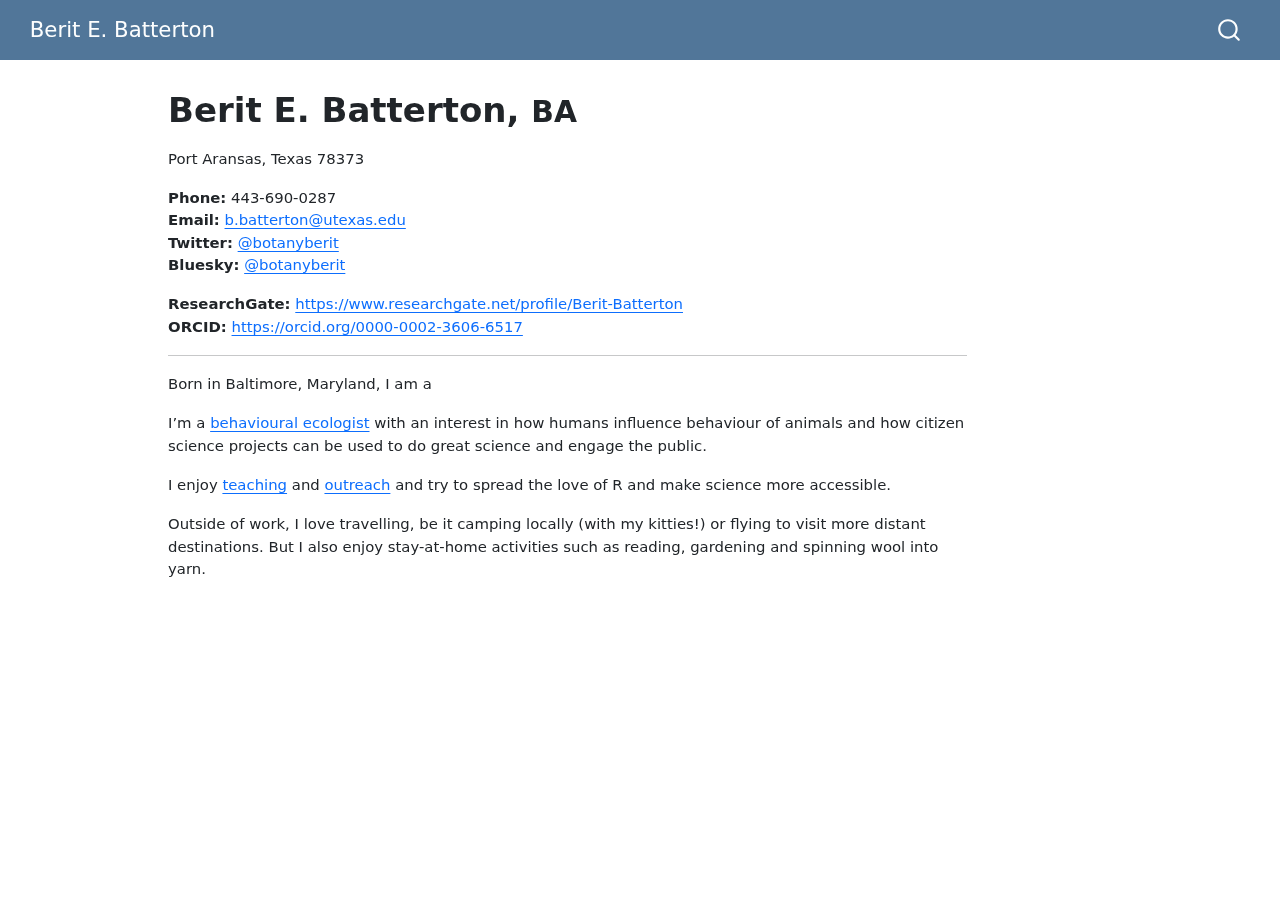
<file: Documents/Website/index.html>
<html xmlns="http://www.w3.org/1999/xhtml">    
  <head>      
    <title>Redirect to about.html</title>      
    <meta http-equiv="refresh" content="0;URL='about.html'" />    
  </head>    
  <body> 
  </body>  
</html>
</file>
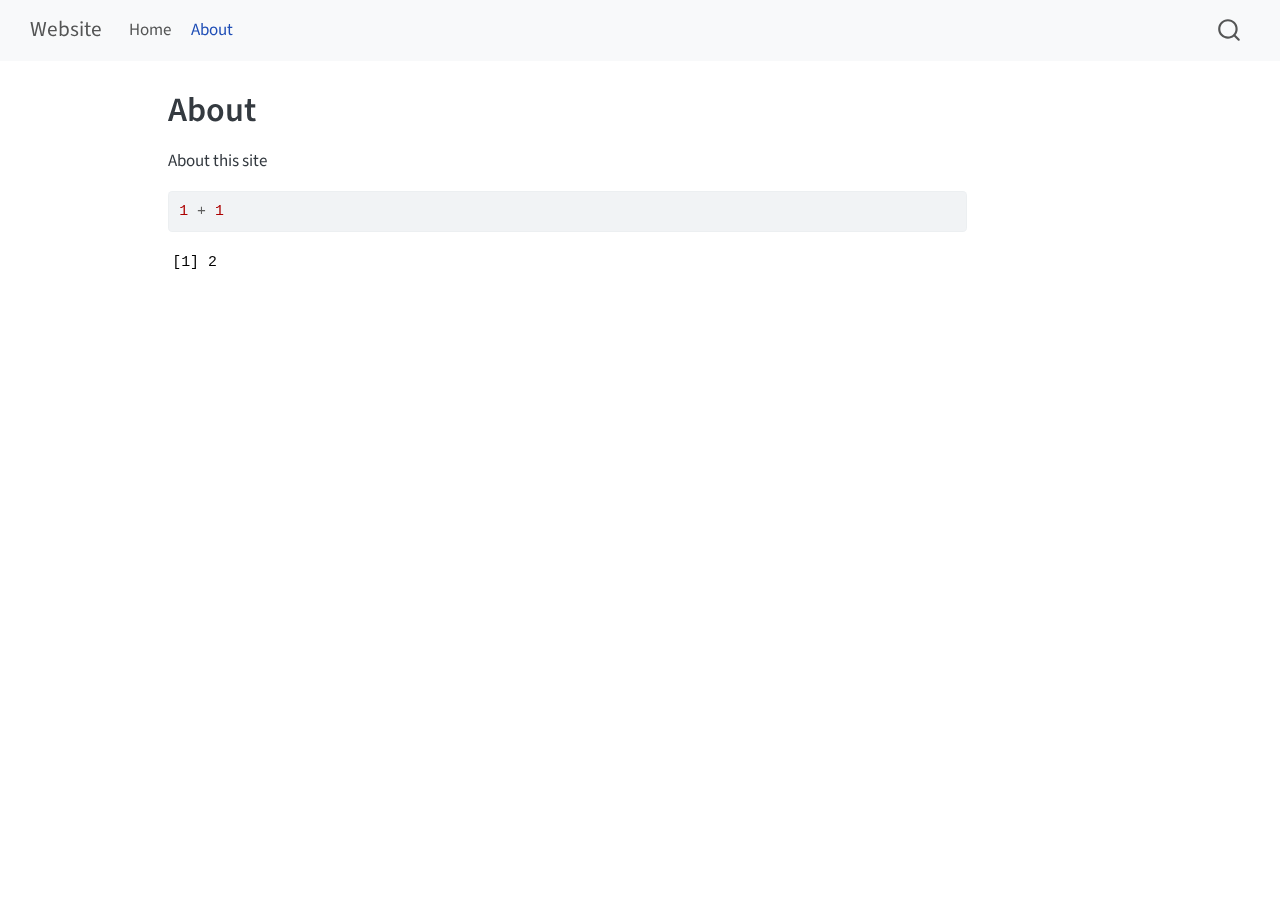
<file: _site/about.html>
<!DOCTYPE html>
<html xmlns="http://www.w3.org/1999/xhtml" lang="en" xml:lang="en"><head>

<meta charset="utf-8">
<meta name="generator" content="quarto-1.5.57">

<meta name="viewport" content="width=device-width, initial-scale=1.0, user-scalable=yes">


<title>About – Website</title>
<style>
code{white-space: pre-wrap;}
span.smallcaps{font-variant: small-caps;}
div.columns{display: flex; gap: min(4vw, 1.5em);}
div.column{flex: auto; overflow-x: auto;}
div.hanging-indent{margin-left: 1.5em; text-indent: -1.5em;}
ul.task-list{list-style: none;}
ul.task-list li input[type="checkbox"] {
  width: 0.8em;
  margin: 0 0.8em 0.2em -1em; /* quarto-specific, see https://github.com/quarto-dev/quarto-cli/issues/4556 */ 
  vertical-align: middle;
}
/* CSS for syntax highlighting */
pre > code.sourceCode { white-space: pre; position: relative; }
pre > code.sourceCode > span { line-height: 1.25; }
pre > code.sourceCode > span:empty { height: 1.2em; }
.sourceCode { overflow: visible; }
code.sourceCode > span { color: inherit; text-decoration: inherit; }
div.sourceCode { margin: 1em 0; }
pre.sourceCode { margin: 0; }
@media screen {
div.sourceCode { overflow: auto; }
}
@media print {
pre > code.sourceCode { white-space: pre-wrap; }
pre > code.sourceCode > span { display: inline-block; text-indent: -5em; padding-left: 5em; }
}
pre.numberSource code
  { counter-reset: source-line 0; }
pre.numberSource code > span
  { position: relative; left: -4em; counter-increment: source-line; }
pre.numberSource code > span > a:first-child::before
  { content: counter(source-line);
    position: relative; left: -1em; text-align: right; vertical-align: baseline;
    border: none; display: inline-block;
    -webkit-touch-callout: none; -webkit-user-select: none;
    -khtml-user-select: none; -moz-user-select: none;
    -ms-user-select: none; user-select: none;
    padding: 0 4px; width: 4em;
  }
pre.numberSource { margin-left: 3em;  padding-left: 4px; }
div.sourceCode
  {   }
@media screen {
pre > code.sourceCode > span > a:first-child::before { text-decoration: underline; }
}
</style>


<script src="site_libs/quarto-nav/quarto-nav.js"></script>
<script src="site_libs/quarto-nav/headroom.min.js"></script>
<script src="site_libs/clipboard/clipboard.min.js"></script>
<script src="site_libs/quarto-search/autocomplete.umd.js"></script>
<script src="site_libs/quarto-search/fuse.min.js"></script>
<script src="site_libs/quarto-search/quarto-search.js"></script>
<meta name="quarto:offset" content="./">
<script src="site_libs/quarto-html/quarto.js"></script>
<script src="site_libs/quarto-html/popper.min.js"></script>
<script src="site_libs/quarto-html/tippy.umd.min.js"></script>
<script src="site_libs/quarto-html/anchor.min.js"></script>
<link href="site_libs/quarto-html/tippy.css" rel="stylesheet">
<link href="site_libs/quarto-html/quarto-syntax-highlighting.css" rel="stylesheet" id="quarto-text-highlighting-styles">
<script src="site_libs/bootstrap/bootstrap.min.js"></script>
<link href="site_libs/bootstrap/bootstrap-icons.css" rel="stylesheet">
<link href="site_libs/bootstrap/bootstrap.min.css" rel="stylesheet" id="quarto-bootstrap" data-mode="light">
<script id="quarto-search-options" type="application/json">{
  "location": "navbar",
  "copy-button": false,
  "collapse-after": 3,
  "panel-placement": "end",
  "type": "overlay",
  "limit": 50,
  "keyboard-shortcut": [
    "f",
    "/",
    "s"
  ],
  "show-item-context": false,
  "language": {
    "search-no-results-text": "No results",
    "search-matching-documents-text": "matching documents",
    "search-copy-link-title": "Copy link to search",
    "search-hide-matches-text": "Hide additional matches",
    "search-more-match-text": "more match in this document",
    "search-more-matches-text": "more matches in this document",
    "search-clear-button-title": "Clear",
    "search-text-placeholder": "",
    "search-detached-cancel-button-title": "Cancel",
    "search-submit-button-title": "Submit",
    "search-label": "Search"
  }
}</script>


<link rel="stylesheet" href="styles.css">
</head>

<body class="nav-fixed">

<div id="quarto-search-results"></div>
  <header id="quarto-header" class="headroom fixed-top">
    <nav class="navbar navbar-expand-lg " data-bs-theme="dark">
      <div class="navbar-container container-fluid">
      <div class="navbar-brand-container mx-auto">
    <a class="navbar-brand" href="./index.html">
    <span class="navbar-title">Website</span>
    </a>
  </div>
            <div id="quarto-search" class="" title="Search"></div>
          <button class="navbar-toggler" type="button" data-bs-toggle="collapse" data-bs-target="#navbarCollapse" aria-controls="navbarCollapse" role="menu" aria-expanded="false" aria-label="Toggle navigation" onclick="if (window.quartoToggleHeadroom) { window.quartoToggleHeadroom(); }">
  <span class="navbar-toggler-icon"></span>
</button>
          <div class="collapse navbar-collapse" id="navbarCollapse">
            <ul class="navbar-nav navbar-nav-scroll me-auto">
  <li class="nav-item">
    <a class="nav-link" href="./index.html"> 
<span class="menu-text">Home</span></a>
  </li>  
  <li class="nav-item">
    <a class="nav-link active" href="./about.html" aria-current="page"> 
<span class="menu-text">About</span></a>
  </li>  
</ul>
          </div> <!-- /navcollapse -->
            <div class="quarto-navbar-tools">
</div>
      </div> <!-- /container-fluid -->
    </nav>
</header>
<!-- content -->
<div id="quarto-content" class="quarto-container page-columns page-rows-contents page-layout-article page-navbar">
<!-- sidebar -->
<!-- margin-sidebar -->
    <div id="quarto-margin-sidebar" class="sidebar margin-sidebar zindex-bottom">
        
    </div>
<!-- main -->
<main class="content" id="quarto-document-content">

<header id="title-block-header" class="quarto-title-block default">
<div class="quarto-title">
<h1 class="title">About</h1>
</div>



<div class="quarto-title-meta">

    
  
    
  </div>
  


</header>


<p>About this site</p>
<div class="cell">
<div class="sourceCode cell-code" id="cb1"><pre class="sourceCode r code-with-copy"><code class="sourceCode r"><span id="cb1-1"><a href="#cb1-1" aria-hidden="true" tabindex="-1"></a><span class="dv">1</span> <span class="sc">+</span> <span class="dv">1</span></span></code><button title="Copy to Clipboard" class="code-copy-button"><i class="bi"></i></button></pre></div>
<div class="cell-output cell-output-stdout">
<pre><code>[1] 2</code></pre>
</div>
</div>



</main> <!-- /main -->
<script id="quarto-html-after-body" type="application/javascript">
window.document.addEventListener("DOMContentLoaded", function (event) {
  const toggleBodyColorMode = (bsSheetEl) => {
    const mode = bsSheetEl.getAttribute("data-mode");
    const bodyEl = window.document.querySelector("body");
    if (mode === "dark") {
      bodyEl.classList.add("quarto-dark");
      bodyEl.classList.remove("quarto-light");
    } else {
      bodyEl.classList.add("quarto-light");
      bodyEl.classList.remove("quarto-dark");
    }
  }
  const toggleBodyColorPrimary = () => {
    const bsSheetEl = window.document.querySelector("link#quarto-bootstrap");
    if (bsSheetEl) {
      toggleBodyColorMode(bsSheetEl);
    }
  }
  toggleBodyColorPrimary();  
  const icon = "";
  const anchorJS = new window.AnchorJS();
  anchorJS.options = {
    placement: 'right',
    icon: icon
  };
  anchorJS.add('.anchored');
  const isCodeAnnotation = (el) => {
    for (const clz of el.classList) {
      if (clz.startsWith('code-annotation-')) {                     
        return true;
      }
    }
    return false;
  }
  const onCopySuccess = function(e) {
    // button target
    const button = e.trigger;
    // don't keep focus
    button.blur();
    // flash "checked"
    button.classList.add('code-copy-button-checked');
    var currentTitle = button.getAttribute("title");
    button.setAttribute("title", "Copied!");
    let tooltip;
    if (window.bootstrap) {
      button.setAttribute("data-bs-toggle", "tooltip");
      button.setAttribute("data-bs-placement", "left");
      button.setAttribute("data-bs-title", "Copied!");
      tooltip = new bootstrap.Tooltip(button, 
        { trigger: "manual", 
          customClass: "code-copy-button-tooltip",
          offset: [0, -8]});
      tooltip.show();    
    }
    setTimeout(function() {
      if (tooltip) {
        tooltip.hide();
        button.removeAttribute("data-bs-title");
        button.removeAttribute("data-bs-toggle");
        button.removeAttribute("data-bs-placement");
      }
      button.setAttribute("title", currentTitle);
      button.classList.remove('code-copy-button-checked');
    }, 1000);
    // clear code selection
    e.clearSelection();
  }
  const getTextToCopy = function(trigger) {
      const codeEl = trigger.previousElementSibling.cloneNode(true);
      for (const childEl of codeEl.children) {
        if (isCodeAnnotation(childEl)) {
          childEl.remove();
        }
      }
      return codeEl.innerText;
  }
  const clipboard = new window.ClipboardJS('.code-copy-button:not([data-in-quarto-modal])', {
    text: getTextToCopy
  });
  clipboard.on('success', onCopySuccess);
  if (window.document.getElementById('quarto-embedded-source-code-modal')) {
    // For code content inside modals, clipBoardJS needs to be initialized with a container option
    // TODO: Check when it could be a function (https://github.com/zenorocha/clipboard.js/issues/860)
    const clipboardModal = new window.ClipboardJS('.code-copy-button[data-in-quarto-modal]', {
      text: getTextToCopy,
      container: window.document.getElementById('quarto-embedded-source-code-modal')
    });
    clipboardModal.on('success', onCopySuccess);
  }
    var localhostRegex = new RegExp(/^(?:http|https):\/\/localhost\:?[0-9]*\//);
    var mailtoRegex = new RegExp(/^mailto:/);
      var filterRegex = new RegExp('/' + window.location.host + '/');
    var isInternal = (href) => {
        return filterRegex.test(href) || localhostRegex.test(href) || mailtoRegex.test(href);
    }
    // Inspect non-navigation links and adorn them if external
 	var links = window.document.querySelectorAll('a[href]:not(.nav-link):not(.navbar-brand):not(.toc-action):not(.sidebar-link):not(.sidebar-item-toggle):not(.pagination-link):not(.no-external):not([aria-hidden]):not(.dropdown-item):not(.quarto-navigation-tool):not(.about-link)');
    for (var i=0; i<links.length; i++) {
      const link = links[i];
      if (!isInternal(link.href)) {
        // undo the damage that might have been done by quarto-nav.js in the case of
        // links that we want to consider external
        if (link.dataset.originalHref !== undefined) {
          link.href = link.dataset.originalHref;
        }
      }
    }
  function tippyHover(el, contentFn, onTriggerFn, onUntriggerFn) {
    const config = {
      allowHTML: true,
      maxWidth: 500,
      delay: 100,
      arrow: false,
      appendTo: function(el) {
          return el.parentElement;
      },
      interactive: true,
      interactiveBorder: 10,
      theme: 'quarto',
      placement: 'bottom-start',
    };
    if (contentFn) {
      config.content = contentFn;
    }
    if (onTriggerFn) {
      config.onTrigger = onTriggerFn;
    }
    if (onUntriggerFn) {
      config.onUntrigger = onUntriggerFn;
    }
    window.tippy(el, config); 
  }
  const noterefs = window.document.querySelectorAll('a[role="doc-noteref"]');
  for (var i=0; i<noterefs.length; i++) {
    const ref = noterefs[i];
    tippyHover(ref, function() {
      // use id or data attribute instead here
      let href = ref.getAttribute('data-footnote-href') || ref.getAttribute('href');
      try { href = new URL(href).hash; } catch {}
      const id = href.replace(/^#\/?/, "");
      const note = window.document.getElementById(id);
      if (note) {
        return note.innerHTML;
      } else {
        return "";
      }
    });
  }
  const xrefs = window.document.querySelectorAll('a.quarto-xref');
  const processXRef = (id, note) => {
    // Strip column container classes
    const stripColumnClz = (el) => {
      el.classList.remove("page-full", "page-columns");
      if (el.children) {
        for (const child of el.children) {
          stripColumnClz(child);
        }
      }
    }
    stripColumnClz(note)
    if (id === null || id.startsWith('sec-')) {
      // Special case sections, only their first couple elements
      const container = document.createElement("div");
      if (note.children && note.children.length > 2) {
        container.appendChild(note.children[0].cloneNode(true));
        for (let i = 1; i < note.children.length; i++) {
          const child = note.children[i];
          if (child.tagName === "P" && child.innerText === "") {
            continue;
          } else {
            container.appendChild(child.cloneNode(true));
            break;
          }
        }
        if (window.Quarto?.typesetMath) {
          window.Quarto.typesetMath(container);
        }
        return container.innerHTML
      } else {
        if (window.Quarto?.typesetMath) {
          window.Quarto.typesetMath(note);
        }
        return note.innerHTML;
      }
    } else {
      // Remove any anchor links if they are present
      const anchorLink = note.querySelector('a.anchorjs-link');
      if (anchorLink) {
        anchorLink.remove();
      }
      if (window.Quarto?.typesetMath) {
        window.Quarto.typesetMath(note);
      }
      // TODO in 1.5, we should make sure this works without a callout special case
      if (note.classList.contains("callout")) {
        return note.outerHTML;
      } else {
        return note.innerHTML;
      }
    }
  }
  for (var i=0; i<xrefs.length; i++) {
    const xref = xrefs[i];
    tippyHover(xref, undefined, function(instance) {
      instance.disable();
      let url = xref.getAttribute('href');
      let hash = undefined; 
      if (url.startsWith('#')) {
        hash = url;
      } else {
        try { hash = new URL(url).hash; } catch {}
      }
      if (hash) {
        const id = hash.replace(/^#\/?/, "");
        const note = window.document.getElementById(id);
        if (note !== null) {
          try {
            const html = processXRef(id, note.cloneNode(true));
            instance.setContent(html);
          } finally {
            instance.enable();
            instance.show();
          }
        } else {
          // See if we can fetch this
          fetch(url.split('#')[0])
          .then(res => res.text())
          .then(html => {
            const parser = new DOMParser();
            const htmlDoc = parser.parseFromString(html, "text/html");
            const note = htmlDoc.getElementById(id);
            if (note !== null) {
              const html = processXRef(id, note);
              instance.setContent(html);
            } 
          }).finally(() => {
            instance.enable();
            instance.show();
          });
        }
      } else {
        // See if we can fetch a full url (with no hash to target)
        // This is a special case and we should probably do some content thinning / targeting
        fetch(url)
        .then(res => res.text())
        .then(html => {
          const parser = new DOMParser();
          const htmlDoc = parser.parseFromString(html, "text/html");
          const note = htmlDoc.querySelector('main.content');
          if (note !== null) {
            // This should only happen for chapter cross references
            // (since there is no id in the URL)
            // remove the first header
            if (note.children.length > 0 && note.children[0].tagName === "HEADER") {
              note.children[0].remove();
            }
            const html = processXRef(null, note);
            instance.setContent(html);
          } 
        }).finally(() => {
          instance.enable();
          instance.show();
        });
      }
    }, function(instance) {
    });
  }
      let selectedAnnoteEl;
      const selectorForAnnotation = ( cell, annotation) => {
        let cellAttr = 'data-code-cell="' + cell + '"';
        let lineAttr = 'data-code-annotation="' +  annotation + '"';
        const selector = 'span[' + cellAttr + '][' + lineAttr + ']';
        return selector;
      }
      const selectCodeLines = (annoteEl) => {
        const doc = window.document;
        const targetCell = annoteEl.getAttribute("data-target-cell");
        const targetAnnotation = annoteEl.getAttribute("data-target-annotation");
        const annoteSpan = window.document.querySelector(selectorForAnnotation(targetCell, targetAnnotation));
        const lines = annoteSpan.getAttribute("data-code-lines").split(",");
        const lineIds = lines.map((line) => {
          return targetCell + "-" + line;
        })
        let top = null;
        let height = null;
        let parent = null;
        if (lineIds.length > 0) {
            //compute the position of the single el (top and bottom and make a div)
            const el = window.document.getElementById(lineIds[0]);
            top = el.offsetTop;
            height = el.offsetHeight;
            parent = el.parentElement.parentElement;
          if (lineIds.length > 1) {
            const lastEl = window.document.getElementById(lineIds[lineIds.length - 1]);
            const bottom = lastEl.offsetTop + lastEl.offsetHeight;
            height = bottom - top;
          }
          if (top !== null && height !== null && parent !== null) {
            // cook up a div (if necessary) and position it 
            let div = window.document.getElementById("code-annotation-line-highlight");
            if (div === null) {
              div = window.document.createElement("div");
              div.setAttribute("id", "code-annotation-line-highlight");
              div.style.position = 'absolute';
              parent.appendChild(div);
            }
            div.style.top = top - 2 + "px";
            div.style.height = height + 4 + "px";
            div.style.left = 0;
            let gutterDiv = window.document.getElementById("code-annotation-line-highlight-gutter");
            if (gutterDiv === null) {
              gutterDiv = window.document.createElement("div");
              gutterDiv.setAttribute("id", "code-annotation-line-highlight-gutter");
              gutterDiv.style.position = 'absolute';
              const codeCell = window.document.getElementById(targetCell);
              const gutter = codeCell.querySelector('.code-annotation-gutter');
              gutter.appendChild(gutterDiv);
            }
            gutterDiv.style.top = top - 2 + "px";
            gutterDiv.style.height = height + 4 + "px";
          }
          selectedAnnoteEl = annoteEl;
        }
      };
      const unselectCodeLines = () => {
        const elementsIds = ["code-annotation-line-highlight", "code-annotation-line-highlight-gutter"];
        elementsIds.forEach((elId) => {
          const div = window.document.getElementById(elId);
          if (div) {
            div.remove();
          }
        });
        selectedAnnoteEl = undefined;
      };
        // Handle positioning of the toggle
    window.addEventListener(
      "resize",
      throttle(() => {
        elRect = undefined;
        if (selectedAnnoteEl) {
          selectCodeLines(selectedAnnoteEl);
        }
      }, 10)
    );
    function throttle(fn, ms) {
    let throttle = false;
    let timer;
      return (...args) => {
        if(!throttle) { // first call gets through
            fn.apply(this, args);
            throttle = true;
        } else { // all the others get throttled
            if(timer) clearTimeout(timer); // cancel #2
            timer = setTimeout(() => {
              fn.apply(this, args);
              timer = throttle = false;
            }, ms);
        }
      };
    }
      // Attach click handler to the DT
      const annoteDls = window.document.querySelectorAll('dt[data-target-cell]');
      for (const annoteDlNode of annoteDls) {
        annoteDlNode.addEventListener('click', (event) => {
          const clickedEl = event.target;
          if (clickedEl !== selectedAnnoteEl) {
            unselectCodeLines();
            const activeEl = window.document.querySelector('dt[data-target-cell].code-annotation-active');
            if (activeEl) {
              activeEl.classList.remove('code-annotation-active');
            }
            selectCodeLines(clickedEl);
            clickedEl.classList.add('code-annotation-active');
          } else {
            // Unselect the line
            unselectCodeLines();
            clickedEl.classList.remove('code-annotation-active');
          }
        });
      }
  const findCites = (el) => {
    const parentEl = el.parentElement;
    if (parentEl) {
      const cites = parentEl.dataset.cites;
      if (cites) {
        return {
          el,
          cites: cites.split(' ')
        };
      } else {
        return findCites(el.parentElement)
      }
    } else {
      return undefined;
    }
  };
  var bibliorefs = window.document.querySelectorAll('a[role="doc-biblioref"]');
  for (var i=0; i<bibliorefs.length; i++) {
    const ref = bibliorefs[i];
    const citeInfo = findCites(ref);
    if (citeInfo) {
      tippyHover(citeInfo.el, function() {
        var popup = window.document.createElement('div');
        citeInfo.cites.forEach(function(cite) {
          var citeDiv = window.document.createElement('div');
          citeDiv.classList.add('hanging-indent');
          citeDiv.classList.add('csl-entry');
          var biblioDiv = window.document.getElementById('ref-' + cite);
          if (biblioDiv) {
            citeDiv.innerHTML = biblioDiv.innerHTML;
          }
          popup.appendChild(citeDiv);
        });
        return popup.innerHTML;
      });
    }
  }
});
</script>
</div> <!-- /content -->




</body></html>
</file>
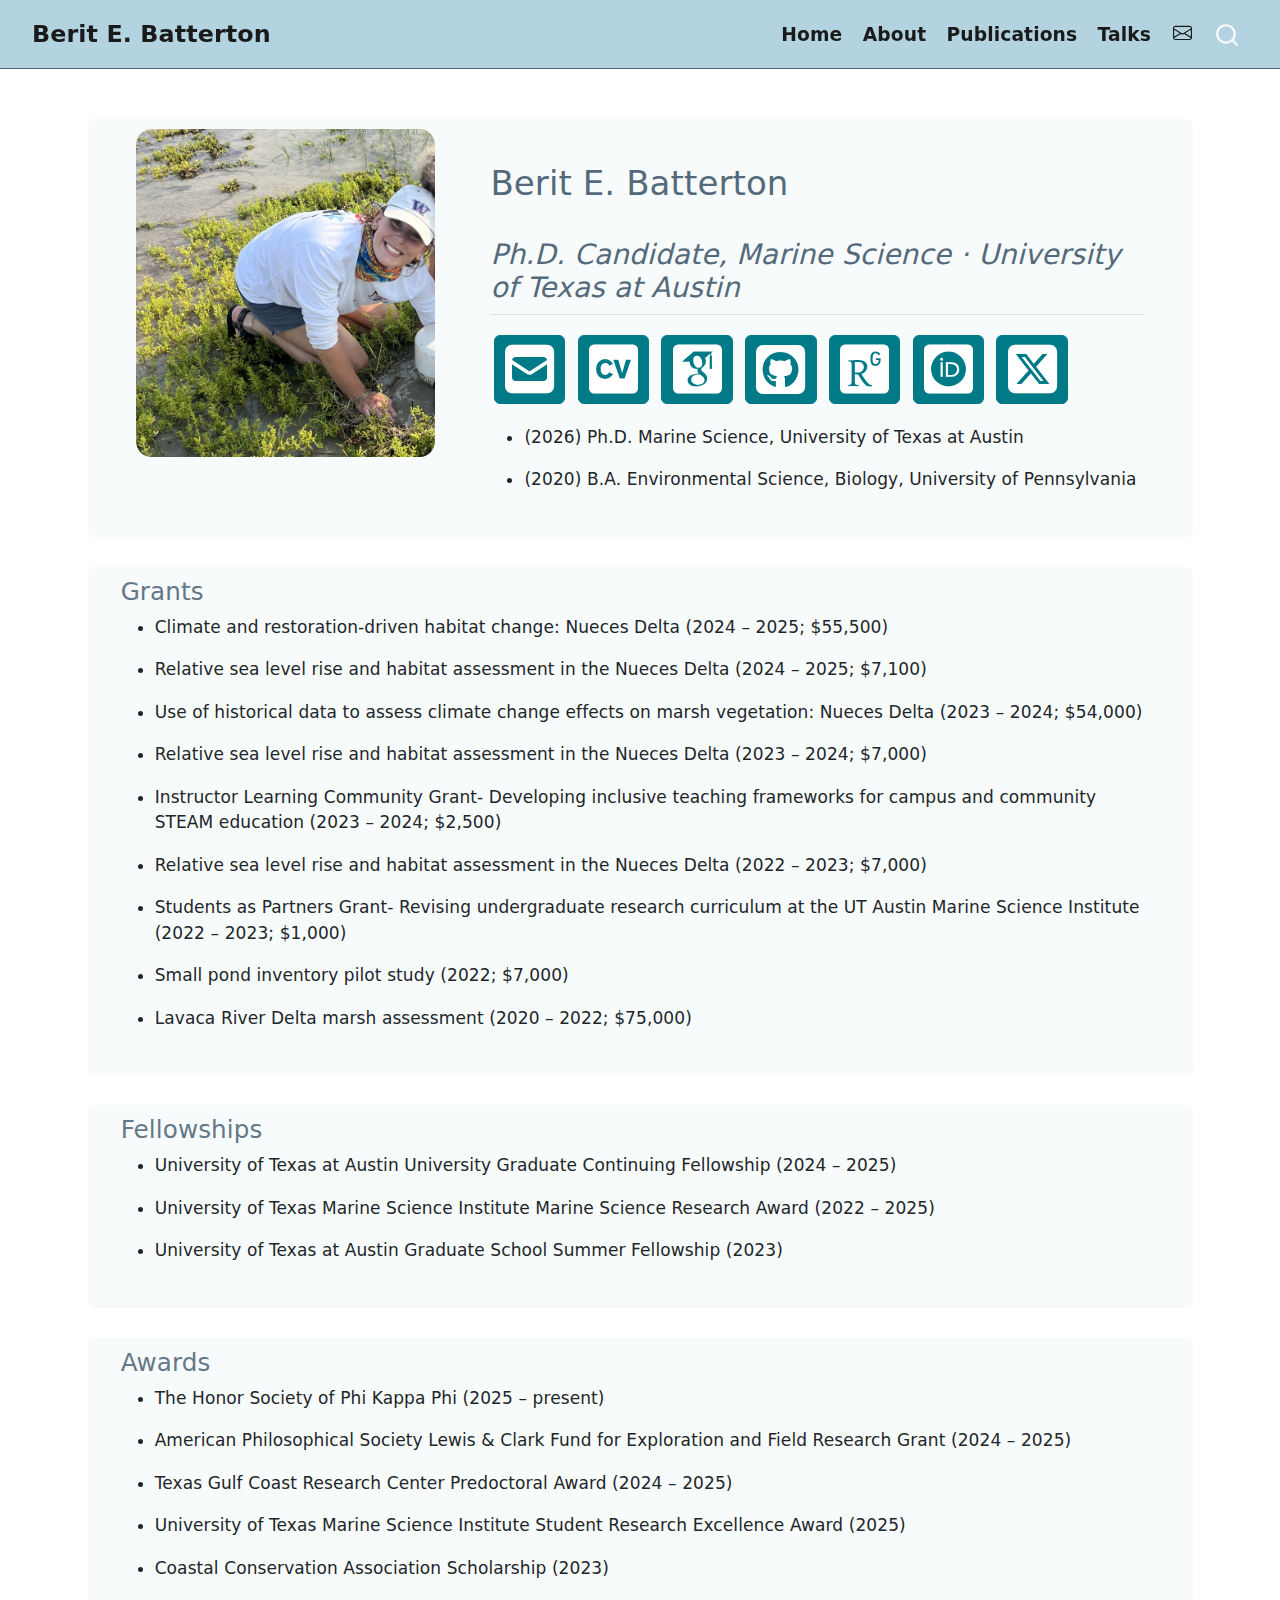
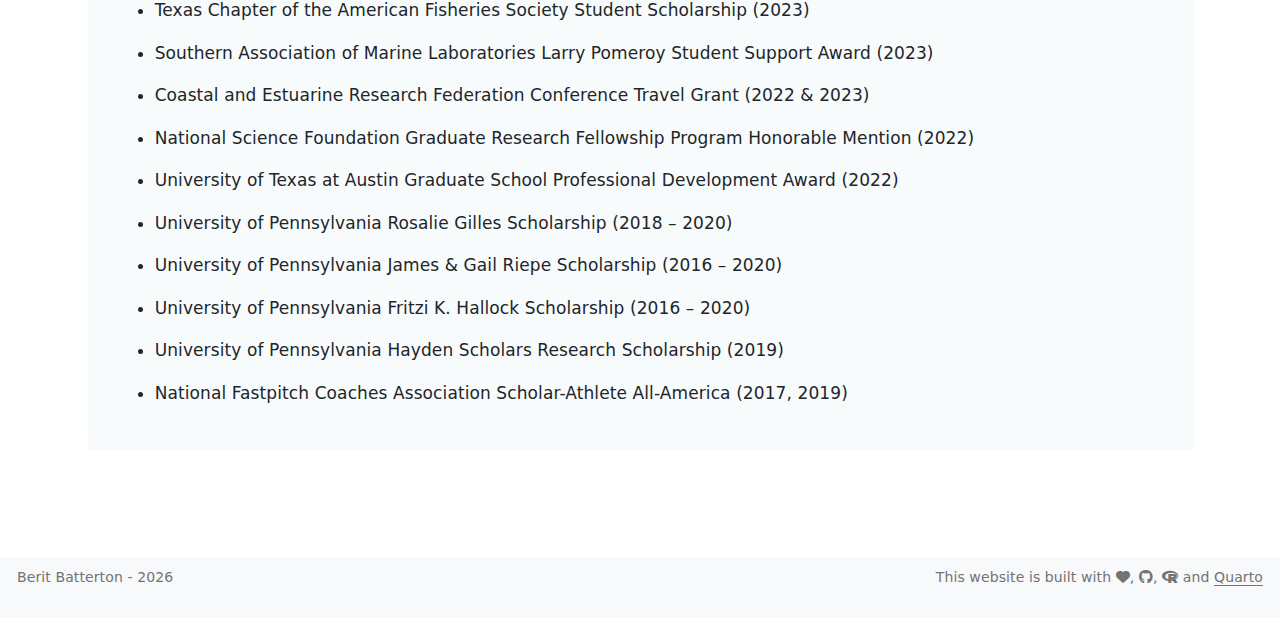
<file: docs/about.html>
<!DOCTYPE html>
<html xmlns="http://www.w3.org/1999/xhtml" lang="en" xml:lang="en"><head>

<meta charset="utf-8">
<meta name="generator" content="quarto-1.7.32">

<meta name="viewport" content="width=device-width, initial-scale=1.0, user-scalable=yes">


<title>About – Berit E. Batterton</title>
<style>
code{white-space: pre-wrap;}
span.smallcaps{font-variant: small-caps;}
div.columns{display: flex; gap: min(4vw, 1.5em);}
div.column{flex: auto; overflow-x: auto;}
div.hanging-indent{margin-left: 1.5em; text-indent: -1.5em;}
ul.task-list{list-style: none;}
ul.task-list li input[type="checkbox"] {
  width: 0.8em;
  margin: 0 0.8em 0.2em -1em; /* quarto-specific, see https://github.com/quarto-dev/quarto-cli/issues/4556 */ 
  vertical-align: middle;
}
</style>


<script src="site_libs/quarto-nav/quarto-nav.js"></script>
<script src="site_libs/clipboard/clipboard.min.js"></script>
<script src="site_libs/quarto-search/autocomplete.umd.js"></script>
<script src="site_libs/quarto-search/fuse.min.js"></script>
<script src="site_libs/quarto-search/quarto-search.js"></script>
<meta name="quarto:offset" content="./">
<link href="./files/Draft_favicon.png" rel="icon" type="image/png">
<script src="site_libs/quarto-html/quarto.js" type="module"></script>
<script src="site_libs/quarto-html/tabsets/tabsets.js" type="module"></script>
<script src="site_libs/quarto-html/popper.min.js"></script>
<script src="site_libs/quarto-html/tippy.umd.min.js"></script>
<script src="site_libs/quarto-html/anchor.min.js"></script>
<link href="site_libs/quarto-html/tippy.css" rel="stylesheet">
<link href="site_libs/quarto-html/quarto-syntax-highlighting-37eea08aefeeee20ff55810ff984fec1.css" rel="stylesheet" id="quarto-text-highlighting-styles">
<script src="site_libs/bootstrap/bootstrap.min.js"></script>
<link href="site_libs/bootstrap/bootstrap-icons.css" rel="stylesheet">
<link href="site_libs/bootstrap/bootstrap-62fb226db3266cb81ba493dfa355696f.min.css" rel="stylesheet" append-hash="true" id="quarto-bootstrap" data-mode="light">
<link href="site_libs/quarto-contrib/fontawesome6-1.2.0/all.min.css" rel="stylesheet">
<link href="site_libs/quarto-contrib/fontawesome6-1.2.0/latex-fontsize.css" rel="stylesheet">
<link href="site_libs/quarto-contrib/academicons-1.9.4/all.css" rel="stylesheet">
<link href="site_libs/quarto-contrib/academicons-1.9.4/size.css" rel="stylesheet">
<script id="quarto-search-options" type="application/json">{
  "location": "navbar",
  "copy-button": false,
  "collapse-after": 3,
  "panel-placement": "end",
  "type": "overlay",
  "limit": 50,
  "keyboard-shortcut": [
    "f",
    "/",
    "s"
  ],
  "show-item-context": false,
  "language": {
    "search-no-results-text": "No results",
    "search-matching-documents-text": "matching documents",
    "search-copy-link-title": "Copy link to search",
    "search-hide-matches-text": "Hide additional matches",
    "search-more-match-text": "more match in this document",
    "search-more-matches-text": "more matches in this document",
    "search-clear-button-title": "Clear",
    "search-text-placeholder": "",
    "search-detached-cancel-button-title": "Cancel",
    "search-submit-button-title": "Submit",
    "search-label": "Search"
  }
}</script>


<link rel="stylesheet" href="styles.css">
</head>

<body class="nav-fixed quarto-light">

<div id="quarto-search-results"></div>
  <header id="quarto-header" class="headroom fixed-top">
    <nav class="navbar navbar-expand-lg " data-bs-theme="dark">
      <div class="navbar-container container-fluid">
      <div class="navbar-brand-container mx-auto">
    <a class="navbar-brand" href="./index.html">
    <span class="navbar-title">Berit E. Batterton</span>
    </a>
  </div>
            <div id="quarto-search" class="" title="Search"></div>
          <button class="navbar-toggler" type="button" data-bs-toggle="collapse" data-bs-target="#navbarCollapse" aria-controls="navbarCollapse" role="menu" aria-expanded="false" aria-label="Toggle navigation" onclick="if (window.quartoToggleHeadroom) { window.quartoToggleHeadroom(); }">
  <span class="navbar-toggler-icon"></span>
</button>
          <div class="collapse navbar-collapse" id="navbarCollapse">
            <ul class="navbar-nav navbar-nav-scroll ms-auto">
  <li class="nav-item">
    <a class="nav-link" href="./index.html"> 
<span class="menu-text">Home</span></a>
  </li>  
  <li class="nav-item">
    <a class="nav-link active" href="./about.html" aria-current="page"> 
<span class="menu-text">About</span></a>
  </li>  
  <li class="nav-item">
    <a class="nav-link" href="./publications.html"> 
<span class="menu-text">Publications</span></a>
  </li>  
  <li class="nav-item">
    <a class="nav-link" href="./presentations.html"> 
<span class="menu-text">Talks</span></a>
  </li>  
</ul>
          </div> <!-- /navcollapse -->
            <div class="quarto-navbar-tools">
    <a href="mailto:b.batterton@utexas.edu" title="" class="quarto-navigation-tool px-1" aria-label=""><i class="bi bi-envelope"></i></a>
</div>
      </div> <!-- /container-fluid -->
    </nav>
</header>
<!-- content -->
<div id="quarto-content" class="quarto-container page-columns page-rows-contents page-layout-full page-navbar">
<!-- sidebar -->
<!-- margin-sidebar -->
    
<!-- main -->
<main class="content column-page" id="quarto-document-content">

<header id="title-block-header" class="quarto-title-block default">
<div class="quarto-title">
<h1 class="title"><span style="display:none;">About</span></h1>
</div>



<div class="quarto-title-meta column-page">

    
  
    
  </div>
  


</header>


<div class="container-fluid">
<div class="jumbotron">
<div class="grid">
<div class="g-col-sm-4">
<p><img src="files/profile.jpg" class="img-fluid" style="border-radius:5%;border-radius:5%" alt="Berit Batterton"></p>
</div>
<section id="section" class="level1 g-col-sm-8 g-col-xs-12">
<h1>Berit E. Batterton</h1>
<section id="section-1" class="level2">
<h2 class="anchored" data-anchor-id="section-1"><em>Ph.D.&nbsp;Candidate, Marine Science · University of Texas at Austin</em></h2>
<p><a href="mailto:b.batterton@utexas.edu" class="btn btn-primary"><i class="fa-solid fa-square-envelope fa-3x" aria-label="square-envelope"></i></a> <a href="files/Batterton_CV_July2025.pdf" class="btn btn-primary"><i class="ai  ai-cv-square ai-3x" aria-label="cv-square"></i></a> <a href="https://scholar.google.com/citations?user=3VEiszkAAAAJ&amp;hl=en" class="btn btn-primary"><i class="ai  ai-google-scholar-square ai-3x" aria-label="google-scholar-square"></i></a> <a href="https://github.com/beritbatterton" class="btn btn-primary"><i class="fa-brands fa-square-github fa-3x" aria-label="square-github"></i></a> <a href="https://www.researchgate.net/profile/Berit-Batterton" class="btn btn-primary"><i class="ai  ai-researchgate-square ai-3x" aria-label="researchgate-square"></i></a> <a href="https://orcid.org/0000-0002-3606-6517" class="btn btn-primary"><i class="ai  ai-orcid-square ai-3x" aria-label="orcid-square"></i></a> <a href="https://x.com/botanyberit" class="btn btn-primary"><i class="fa-brands fa-square-x-twitter fa-3x" aria-label="square-x-twitter"></i></a></p>
<div class="ul">
<ul>
<li><p>(2026) Ph.D.&nbsp;Marine Science, University of Texas at Austin</p></li>
<li><p>(2020) B.A. Environmental Science, Biology, University of Pennsylvania</p></li>
</ul>
</div>
</section>
</section>
</div>
</div>
<section id="grants" class="level3 jumbotron">
<h3 class="anchored" data-anchor-id="grants">Grants</h3>
<div class="ul">
<ul>
<li><p>Climate and restoration-driven habitat change: Nueces Delta (2024 – 2025; $55,500)</p></li>
<li><p>Relative sea level rise and habitat assessment in the Nueces Delta (2024 – 2025; $7,100)</p></li>
<li><p>Use of historical data to assess climate change effects on marsh vegetation: Nueces Delta (2023 – 2024; $54,000)</p></li>
<li><p>Relative sea level rise and habitat assessment in the Nueces Delta (2023 – 2024; $7,000)</p></li>
<li><p>Instructor Learning Community Grant- Developing inclusive teaching frameworks for campus and community STEAM education (2023 – 2024; $2,500)</p></li>
<li><p>Relative sea level rise and habitat assessment in the Nueces Delta (2022 – 2023; $7,000)</p></li>
<li><p>Students as Partners Grant- Revising undergraduate research curriculum at the UT Austin Marine Science Institute (2022 – 2023; $1,000)</p></li>
<li><p>Small pond inventory pilot study (2022; $7,000)</p></li>
<li><p>Lavaca River Delta marsh assessment (2020 – 2022; $75,000)</p></li>
</ul>
</div>
</section>
<section id="fellowships" class="level3 jumbotron">
<h3 class="anchored" data-anchor-id="fellowships">Fellowships</h3>
<div class="ul">
<ul>
<li><p>University of Texas at Austin University Graduate Continuing Fellowship (2024 – 2025)</p></li>
<li><p>University of Texas Marine Science Institute Marine Science Research Award (2022 – 2025)</p></li>
<li><p>University of Texas at Austin Graduate School Summer Fellowship (2023)</p></li>
</ul>
</div>
</section>
<section id="awards" class="level3 jumbotron">
<h3 class="anchored" data-anchor-id="awards">Awards</h3>
<div class="ul">
<ul>
<li><p>The Honor Society of Phi Kappa Phi (2025 – present)</p></li>
<li><p>American Philosophical Society Lewis &amp; Clark Fund for Exploration and Field Research Grant (2024 – 2025)</p></li>
<li><p>Texas Gulf Coast Research Center Predoctoral Award (2024 – 2025)</p></li>
<li><p>University of Texas Marine Science Institute Student Research Excellence Award (2025)</p></li>
<li><p>Coastal Conservation Association Scholarship (2023)</p></li>
<li><p>Texas Chapter of the American Fisheries Society Student Scholarship (2023)</p></li>
<li><p>Southern Association of Marine Laboratories Larry Pomeroy Student Support Award (2023)</p></li>
<li><p>Coastal and Estuarine Research Federation Conference Travel Grant (2022 &amp; 2023)</p></li>
<li><p>National Science Foundation Graduate Research Fellowship Program Honorable Mention (2022)</p></li>
<li><p>University of Texas at Austin Graduate School Professional Development Award (2022)</p></li>
<li><p>University of Pennsylvania Rosalie Gilles Scholarship (2018 – 2020)</p></li>
<li><p>University of Pennsylvania James &amp; Gail Riepe Scholarship (2016 – 2020)</p></li>
<li><p>University of Pennsylvania Fritzi K. Hallock Scholarship (2016 – 2020)</p></li>
<li><p>University of Pennsylvania Hayden Scholars Research Scholarship (2019)</p></li>
<li><p>National Fastpitch Coaches Association Scholar-Athlete All-America (2017, 2019)</p></li>
</ul>
</div>
</section>
</div>



</main> <!-- /main -->
<script id="quarto-html-after-body" type="application/javascript">
  window.document.addEventListener("DOMContentLoaded", function (event) {
    const icon = "";
    const anchorJS = new window.AnchorJS();
    anchorJS.options = {
      placement: 'right',
      icon: icon
    };
    anchorJS.add('.anchored');
    const isCodeAnnotation = (el) => {
      for (const clz of el.classList) {
        if (clz.startsWith('code-annotation-')) {                     
          return true;
        }
      }
      return false;
    }
    const onCopySuccess = function(e) {
      // button target
      const button = e.trigger;
      // don't keep focus
      button.blur();
      // flash "checked"
      button.classList.add('code-copy-button-checked');
      var currentTitle = button.getAttribute("title");
      button.setAttribute("title", "Copied!");
      let tooltip;
      if (window.bootstrap) {
        button.setAttribute("data-bs-toggle", "tooltip");
        button.setAttribute("data-bs-placement", "left");
        button.setAttribute("data-bs-title", "Copied!");
        tooltip = new bootstrap.Tooltip(button, 
          { trigger: "manual", 
            customClass: "code-copy-button-tooltip",
            offset: [0, -8]});
        tooltip.show();    
      }
      setTimeout(function() {
        if (tooltip) {
          tooltip.hide();
          button.removeAttribute("data-bs-title");
          button.removeAttribute("data-bs-toggle");
          button.removeAttribute("data-bs-placement");
        }
        button.setAttribute("title", currentTitle);
        button.classList.remove('code-copy-button-checked');
      }, 1000);
      // clear code selection
      e.clearSelection();
    }
    const getTextToCopy = function(trigger) {
        const codeEl = trigger.previousElementSibling.cloneNode(true);
        for (const childEl of codeEl.children) {
          if (isCodeAnnotation(childEl)) {
            childEl.remove();
          }
        }
        return codeEl.innerText;
    }
    const clipboard = new window.ClipboardJS('.code-copy-button:not([data-in-quarto-modal])', {
      text: getTextToCopy
    });
    clipboard.on('success', onCopySuccess);
    if (window.document.getElementById('quarto-embedded-source-code-modal')) {
      const clipboardModal = new window.ClipboardJS('.code-copy-button[data-in-quarto-modal]', {
        text: getTextToCopy,
        container: window.document.getElementById('quarto-embedded-source-code-modal')
      });
      clipboardModal.on('success', onCopySuccess);
    }
      var localhostRegex = new RegExp(/^(?:http|https):\/\/localhost\:?[0-9]*\//);
      var mailtoRegex = new RegExp(/^mailto:/);
        var filterRegex = new RegExp("https:\/\/beritbatterton\.github\.io\/");
      var isInternal = (href) => {
          return filterRegex.test(href) || localhostRegex.test(href) || mailtoRegex.test(href);
      }
      // Inspect non-navigation links and adorn them if external
     var links = window.document.querySelectorAll('a[href]:not(.nav-link):not(.navbar-brand):not(.toc-action):not(.sidebar-link):not(.sidebar-item-toggle):not(.pagination-link):not(.no-external):not([aria-hidden]):not(.dropdown-item):not(.quarto-navigation-tool):not(.about-link)');
      for (var i=0; i<links.length; i++) {
        const link = links[i];
        if (!isInternal(link.href)) {
          // undo the damage that might have been done by quarto-nav.js in the case of
          // links that we want to consider external
          if (link.dataset.originalHref !== undefined) {
            link.href = link.dataset.originalHref;
          }
        }
      }
    function tippyHover(el, contentFn, onTriggerFn, onUntriggerFn) {
      const config = {
        allowHTML: true,
        maxWidth: 500,
        delay: 100,
        arrow: false,
        appendTo: function(el) {
            return el.parentElement;
        },
        interactive: true,
        interactiveBorder: 10,
        theme: 'quarto',
        placement: 'bottom-start',
      };
      if (contentFn) {
        config.content = contentFn;
      }
      if (onTriggerFn) {
        config.onTrigger = onTriggerFn;
      }
      if (onUntriggerFn) {
        config.onUntrigger = onUntriggerFn;
      }
      window.tippy(el, config); 
    }
    const noterefs = window.document.querySelectorAll('a[role="doc-noteref"]');
    for (var i=0; i<noterefs.length; i++) {
      const ref = noterefs[i];
      tippyHover(ref, function() {
        // use id or data attribute instead here
        let href = ref.getAttribute('data-footnote-href') || ref.getAttribute('href');
        try { href = new URL(href).hash; } catch {}
        const id = href.replace(/^#\/?/, "");
        const note = window.document.getElementById(id);
        if (note) {
          return note.innerHTML;
        } else {
          return "";
        }
      });
    }
    const xrefs = window.document.querySelectorAll('a.quarto-xref');
    const processXRef = (id, note) => {
      // Strip column container classes
      const stripColumnClz = (el) => {
        el.classList.remove("page-full", "page-columns");
        if (el.children) {
          for (const child of el.children) {
            stripColumnClz(child);
          }
        }
      }
      stripColumnClz(note)
      if (id === null || id.startsWith('sec-')) {
        // Special case sections, only their first couple elements
        const container = document.createElement("div");
        if (note.children && note.children.length > 2) {
          container.appendChild(note.children[0].cloneNode(true));
          for (let i = 1; i < note.children.length; i++) {
            const child = note.children[i];
            if (child.tagName === "P" && child.innerText === "") {
              continue;
            } else {
              container.appendChild(child.cloneNode(true));
              break;
            }
          }
          if (window.Quarto?.typesetMath) {
            window.Quarto.typesetMath(container);
          }
          return container.innerHTML
        } else {
          if (window.Quarto?.typesetMath) {
            window.Quarto.typesetMath(note);
          }
          return note.innerHTML;
        }
      } else {
        // Remove any anchor links if they are present
        const anchorLink = note.querySelector('a.anchorjs-link');
        if (anchorLink) {
          anchorLink.remove();
        }
        if (window.Quarto?.typesetMath) {
          window.Quarto.typesetMath(note);
        }
        if (note.classList.contains("callout")) {
          return note.outerHTML;
        } else {
          return note.innerHTML;
        }
      }
    }
    for (var i=0; i<xrefs.length; i++) {
      const xref = xrefs[i];
      tippyHover(xref, undefined, function(instance) {
        instance.disable();
        let url = xref.getAttribute('href');
        let hash = undefined; 
        if (url.startsWith('#')) {
          hash = url;
        } else {
          try { hash = new URL(url).hash; } catch {}
        }
        if (hash) {
          const id = hash.replace(/^#\/?/, "");
          const note = window.document.getElementById(id);
          if (note !== null) {
            try {
              const html = processXRef(id, note.cloneNode(true));
              instance.setContent(html);
            } finally {
              instance.enable();
              instance.show();
            }
          } else {
            // See if we can fetch this
            fetch(url.split('#')[0])
            .then(res => res.text())
            .then(html => {
              const parser = new DOMParser();
              const htmlDoc = parser.parseFromString(html, "text/html");
              const note = htmlDoc.getElementById(id);
              if (note !== null) {
                const html = processXRef(id, note);
                instance.setContent(html);
              } 
            }).finally(() => {
              instance.enable();
              instance.show();
            });
          }
        } else {
          // See if we can fetch a full url (with no hash to target)
          // This is a special case and we should probably do some content thinning / targeting
          fetch(url)
          .then(res => res.text())
          .then(html => {
            const parser = new DOMParser();
            const htmlDoc = parser.parseFromString(html, "text/html");
            const note = htmlDoc.querySelector('main.content');
            if (note !== null) {
              // This should only happen for chapter cross references
              // (since there is no id in the URL)
              // remove the first header
              if (note.children.length > 0 && note.children[0].tagName === "HEADER") {
                note.children[0].remove();
              }
              const html = processXRef(null, note);
              instance.setContent(html);
            } 
          }).finally(() => {
            instance.enable();
            instance.show();
          });
        }
      }, function(instance) {
      });
    }
        let selectedAnnoteEl;
        const selectorForAnnotation = ( cell, annotation) => {
          let cellAttr = 'data-code-cell="' + cell + '"';
          let lineAttr = 'data-code-annotation="' +  annotation + '"';
          const selector = 'span[' + cellAttr + '][' + lineAttr + ']';
          return selector;
        }
        const selectCodeLines = (annoteEl) => {
          const doc = window.document;
          const targetCell = annoteEl.getAttribute("data-target-cell");
          const targetAnnotation = annoteEl.getAttribute("data-target-annotation");
          const annoteSpan = window.document.querySelector(selectorForAnnotation(targetCell, targetAnnotation));
          const lines = annoteSpan.getAttribute("data-code-lines").split(",");
          const lineIds = lines.map((line) => {
            return targetCell + "-" + line;
          })
          let top = null;
          let height = null;
          let parent = null;
          if (lineIds.length > 0) {
              //compute the position of the single el (top and bottom and make a div)
              const el = window.document.getElementById(lineIds[0]);
              top = el.offsetTop;
              height = el.offsetHeight;
              parent = el.parentElement.parentElement;
            if (lineIds.length > 1) {
              const lastEl = window.document.getElementById(lineIds[lineIds.length - 1]);
              const bottom = lastEl.offsetTop + lastEl.offsetHeight;
              height = bottom - top;
            }
            if (top !== null && height !== null && parent !== null) {
              // cook up a div (if necessary) and position it 
              let div = window.document.getElementById("code-annotation-line-highlight");
              if (div === null) {
                div = window.document.createElement("div");
                div.setAttribute("id", "code-annotation-line-highlight");
                div.style.position = 'absolute';
                parent.appendChild(div);
              }
              div.style.top = top - 2 + "px";
              div.style.height = height + 4 + "px";
              div.style.left = 0;
              let gutterDiv = window.document.getElementById("code-annotation-line-highlight-gutter");
              if (gutterDiv === null) {
                gutterDiv = window.document.createElement("div");
                gutterDiv.setAttribute("id", "code-annotation-line-highlight-gutter");
                gutterDiv.style.position = 'absolute';
                const codeCell = window.document.getElementById(targetCell);
                const gutter = codeCell.querySelector('.code-annotation-gutter');
                gutter.appendChild(gutterDiv);
              }
              gutterDiv.style.top = top - 2 + "px";
              gutterDiv.style.height = height + 4 + "px";
            }
            selectedAnnoteEl = annoteEl;
          }
        };
        const unselectCodeLines = () => {
          const elementsIds = ["code-annotation-line-highlight", "code-annotation-line-highlight-gutter"];
          elementsIds.forEach((elId) => {
            const div = window.document.getElementById(elId);
            if (div) {
              div.remove();
            }
          });
          selectedAnnoteEl = undefined;
        };
          // Handle positioning of the toggle
      window.addEventListener(
        "resize",
        throttle(() => {
          elRect = undefined;
          if (selectedAnnoteEl) {
            selectCodeLines(selectedAnnoteEl);
          }
        }, 10)
      );
      function throttle(fn, ms) {
      let throttle = false;
      let timer;
        return (...args) => {
          if(!throttle) { // first call gets through
              fn.apply(this, args);
              throttle = true;
          } else { // all the others get throttled
              if(timer) clearTimeout(timer); // cancel #2
              timer = setTimeout(() => {
                fn.apply(this, args);
                timer = throttle = false;
              }, ms);
          }
        };
      }
        // Attach click handler to the DT
        const annoteDls = window.document.querySelectorAll('dt[data-target-cell]');
        for (const annoteDlNode of annoteDls) {
          annoteDlNode.addEventListener('click', (event) => {
            const clickedEl = event.target;
            if (clickedEl !== selectedAnnoteEl) {
              unselectCodeLines();
              const activeEl = window.document.querySelector('dt[data-target-cell].code-annotation-active');
              if (activeEl) {
                activeEl.classList.remove('code-annotation-active');
              }
              selectCodeLines(clickedEl);
              clickedEl.classList.add('code-annotation-active');
            } else {
              // Unselect the line
              unselectCodeLines();
              clickedEl.classList.remove('code-annotation-active');
            }
          });
        }
    const findCites = (el) => {
      const parentEl = el.parentElement;
      if (parentEl) {
        const cites = parentEl.dataset.cites;
        if (cites) {
          return {
            el,
            cites: cites.split(' ')
          };
        } else {
          return findCites(el.parentElement)
        }
      } else {
        return undefined;
      }
    };
    var bibliorefs = window.document.querySelectorAll('a[role="doc-biblioref"]');
    for (var i=0; i<bibliorefs.length; i++) {
      const ref = bibliorefs[i];
      const citeInfo = findCites(ref);
      if (citeInfo) {
        tippyHover(citeInfo.el, function() {
          var popup = window.document.createElement('div');
          citeInfo.cites.forEach(function(cite) {
            var citeDiv = window.document.createElement('div');
            citeDiv.classList.add('hanging-indent');
            citeDiv.classList.add('csl-entry');
            var biblioDiv = window.document.getElementById('ref-' + cite);
            if (biblioDiv) {
              citeDiv.innerHTML = biblioDiv.innerHTML;
            }
            popup.appendChild(citeDiv);
          });
          return popup.innerHTML;
        });
      }
    }
  });
  </script>
</div> <!-- /content -->
<footer class="footer">
  <div class="nav-footer">
    <div class="nav-footer-left">
Berit Batterton -
<script>document.write(new Date().getFullYear())</script>
</div>   
    <div class="nav-footer-center">
      &nbsp;
    </div>
    <div class="nav-footer-right">
<p>This website is built with <i class="fa-solid fa-heart" title="a heart" aria-label="heart"></i>, <a href="https://github.com/beritbatterton/beritbatterton.github.io" target="_blank"><i class="fa-brands fa-github" title="GitHub octocat logo" aria-label="github"></i></a>, <a href="https://www.r-project.org/about.html" target="_blank"><i class="fa-brands fa-r-project" title="R Project" aria-label="r-project"></i></a> and <a href="https://quarto.org/" target="_blank">Quarto</a></p>
</div>
  </div>
</footer>




</body></html>
</file>
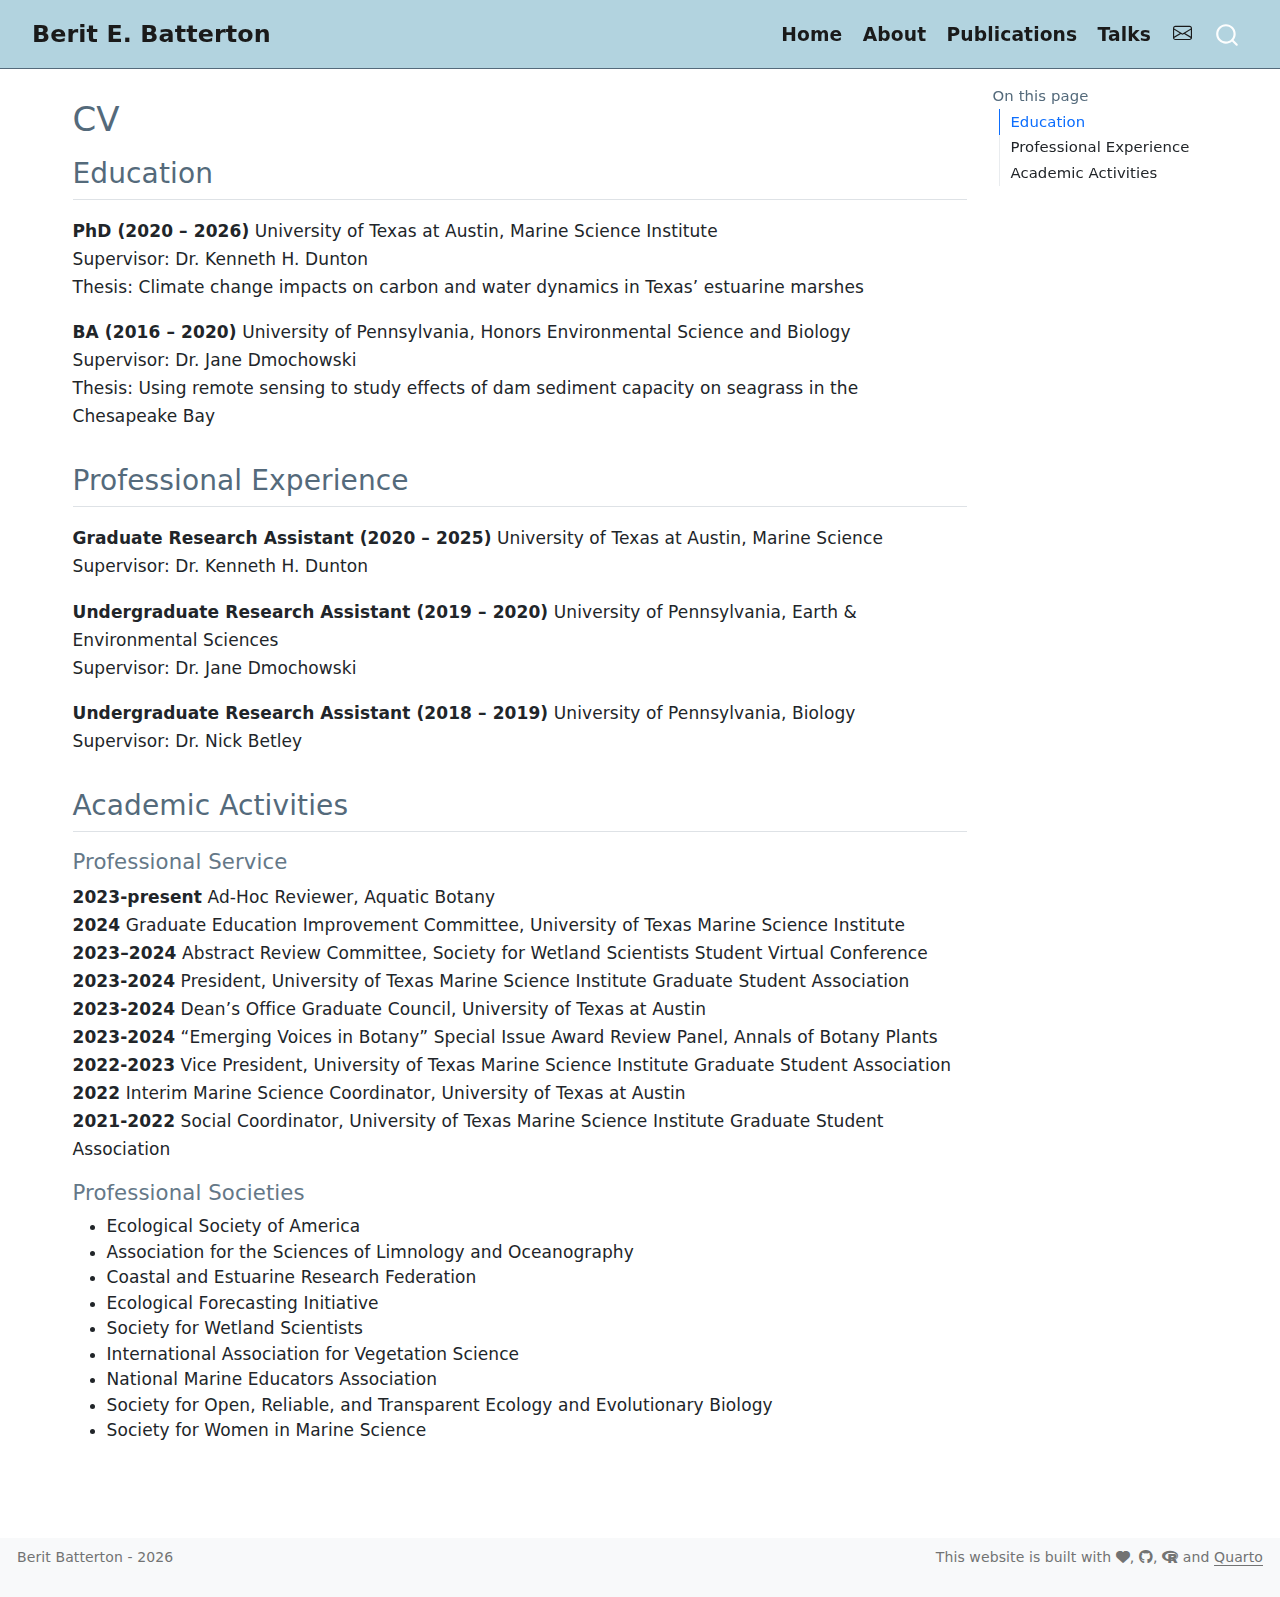
<file: docs/cv.html>
<!DOCTYPE html>
<html xmlns="http://www.w3.org/1999/xhtml" lang="en" xml:lang="en"><head>

<meta charset="utf-8">
<meta name="generator" content="quarto-1.7.32">

<meta name="viewport" content="width=device-width, initial-scale=1.0, user-scalable=yes">


<title>CV – Berit E. Batterton</title>
<style>
code{white-space: pre-wrap;}
span.smallcaps{font-variant: small-caps;}
div.columns{display: flex; gap: min(4vw, 1.5em);}
div.column{flex: auto; overflow-x: auto;}
div.hanging-indent{margin-left: 1.5em; text-indent: -1.5em;}
ul.task-list{list-style: none;}
ul.task-list li input[type="checkbox"] {
  width: 0.8em;
  margin: 0 0.8em 0.2em -1em; /* quarto-specific, see https://github.com/quarto-dev/quarto-cli/issues/4556 */ 
  vertical-align: middle;
}
</style>


<script src="site_libs/quarto-nav/quarto-nav.js"></script>
<script src="site_libs/clipboard/clipboard.min.js"></script>
<script src="site_libs/quarto-search/autocomplete.umd.js"></script>
<script src="site_libs/quarto-search/fuse.min.js"></script>
<script src="site_libs/quarto-search/quarto-search.js"></script>
<meta name="quarto:offset" content="./">
<link href="./files/Draft_favicon.png" rel="icon" type="image/png">
<script src="site_libs/quarto-html/quarto.js" type="module"></script>
<script src="site_libs/quarto-html/tabsets/tabsets.js" type="module"></script>
<script src="site_libs/quarto-html/popper.min.js"></script>
<script src="site_libs/quarto-html/tippy.umd.min.js"></script>
<script src="site_libs/quarto-html/anchor.min.js"></script>
<link href="site_libs/quarto-html/tippy.css" rel="stylesheet">
<link href="site_libs/quarto-html/quarto-syntax-highlighting-37eea08aefeeee20ff55810ff984fec1.css" rel="stylesheet" id="quarto-text-highlighting-styles">
<script src="site_libs/bootstrap/bootstrap.min.js"></script>
<link href="site_libs/bootstrap/bootstrap-icons.css" rel="stylesheet">
<link href="site_libs/bootstrap/bootstrap-62fb226db3266cb81ba493dfa355696f.min.css" rel="stylesheet" append-hash="true" id="quarto-bootstrap" data-mode="light">
<link href="site_libs/quarto-contrib/fontawesome6-1.2.0/all.min.css" rel="stylesheet">
<link href="site_libs/quarto-contrib/fontawesome6-1.2.0/latex-fontsize.css" rel="stylesheet">
<script id="quarto-search-options" type="application/json">{
  "location": "navbar",
  "copy-button": false,
  "collapse-after": 3,
  "panel-placement": "end",
  "type": "overlay",
  "limit": 50,
  "keyboard-shortcut": [
    "f",
    "/",
    "s"
  ],
  "show-item-context": false,
  "language": {
    "search-no-results-text": "No results",
    "search-matching-documents-text": "matching documents",
    "search-copy-link-title": "Copy link to search",
    "search-hide-matches-text": "Hide additional matches",
    "search-more-match-text": "more match in this document",
    "search-more-matches-text": "more matches in this document",
    "search-clear-button-title": "Clear",
    "search-text-placeholder": "",
    "search-detached-cancel-button-title": "Cancel",
    "search-submit-button-title": "Submit",
    "search-label": "Search"
  }
}</script>


<link rel="stylesheet" href="styles.css">
</head>

<body class="nav-fixed quarto-light">

<div id="quarto-search-results"></div>
  <header id="quarto-header" class="headroom fixed-top">
    <nav class="navbar navbar-expand-lg " data-bs-theme="dark">
      <div class="navbar-container container-fluid">
      <div class="navbar-brand-container mx-auto">
    <a class="navbar-brand" href="./index.html">
    <span class="navbar-title">Berit E. Batterton</span>
    </a>
  </div>
            <div id="quarto-search" class="" title="Search"></div>
          <button class="navbar-toggler" type="button" data-bs-toggle="collapse" data-bs-target="#navbarCollapse" aria-controls="navbarCollapse" role="menu" aria-expanded="false" aria-label="Toggle navigation" onclick="if (window.quartoToggleHeadroom) { window.quartoToggleHeadroom(); }">
  <span class="navbar-toggler-icon"></span>
</button>
          <div class="collapse navbar-collapse" id="navbarCollapse">
            <ul class="navbar-nav navbar-nav-scroll ms-auto">
  <li class="nav-item">
    <a class="nav-link" href="./index.html"> 
<span class="menu-text">Home</span></a>
  </li>  
  <li class="nav-item">
    <a class="nav-link" href="./about.html"> 
<span class="menu-text">About</span></a>
  </li>  
  <li class="nav-item">
    <a class="nav-link" href="./publications.html"> 
<span class="menu-text">Publications</span></a>
  </li>  
  <li class="nav-item">
    <a class="nav-link" href="./presentations.html"> 
<span class="menu-text">Talks</span></a>
  </li>  
</ul>
          </div> <!-- /navcollapse -->
            <div class="quarto-navbar-tools">
    <a href="mailto:b.batterton@utexas.edu" title="" class="quarto-navigation-tool px-1" aria-label=""><i class="bi bi-envelope"></i></a>
</div>
      </div> <!-- /container-fluid -->
    </nav>
</header>
<!-- content -->
<div id="quarto-content" class="quarto-container page-columns page-rows-contents page-layout-full page-navbar">
<!-- sidebar -->
<!-- margin-sidebar -->
    <div id="quarto-margin-sidebar" class="sidebar margin-sidebar">
        <nav id="TOC" role="doc-toc" class="toc-active">
    <h2 id="toc-title">On this page</h2>
   
  <ul>
  <li><a href="#education" id="toc-education" class="nav-link active" data-scroll-target="#education">Education</a></li>
  <li><a href="#professional-experience" id="toc-professional-experience" class="nav-link" data-scroll-target="#professional-experience">Professional Experience</a></li>
  <li><a href="#academic-activities" id="toc-academic-activities" class="nav-link" data-scroll-target="#academic-activities">Academic Activities</a></li>
  </ul>
</nav>
    </div>
<!-- main -->
<main class="content column-page-left" id="quarto-document-content">

<header id="title-block-header" class="quarto-title-block default">
<div class="quarto-title">
<h1 class="title">CV</h1>
</div>



<div class="quarto-title-meta column-page-left">

    
  
    
  </div>
  


</header>


<section id="education" class="level2">
<h2 class="anchored" data-anchor-id="education">Education</h2>
<p><strong>PhD (2020 – 2026)</strong> University of Texas at Austin, Marine Science Institute<br>
Supervisor: Dr.&nbsp;Kenneth H. Dunton<br>
Thesis: Climate change impacts on carbon and water dynamics in Texas’ estuarine marshes</p>
<p><strong>BA (2016 – 2020)</strong> University of Pennsylvania, Honors Environmental Science and Biology<br>
Supervisor: Dr.&nbsp;Jane Dmochowski<br>
Thesis: Using remote sensing to study effects of dam sediment capacity on seagrass in the Chesapeake Bay</p>
</section>
<section id="professional-experience" class="level2">
<h2 class="anchored" data-anchor-id="professional-experience">Professional Experience</h2>
<p><strong>Graduate Research Assistant (2020 – 2025)</strong> University of Texas at Austin, Marine Science<br>
Supervisor: Dr.&nbsp;Kenneth H. Dunton</p>
<p><strong>Undergraduate Research Assistant (2019 – 2020)</strong> University of Pennsylvania, Earth &amp; Environmental Sciences<br>
Supervisor: Dr.&nbsp;Jane Dmochowski</p>
<p><strong>Undergraduate Research Assistant (2018 – 2019)</strong> University of Pennsylvania, Biology<br>
Supervisor: Dr.&nbsp;Nick Betley</p>
</section>
<section id="academic-activities" class="level2">
<h2 class="anchored" data-anchor-id="academic-activities">Academic Activities</h2>
<section id="professional-service" class="level4">
<h4 class="anchored" data-anchor-id="professional-service">Professional Service</h4>
<p><strong>2023-present</strong> Ad-Hoc Reviewer, Aquatic Botany<br>
<strong>2024</strong> Graduate Education Improvement Committee, University of Texas Marine Science Institute<br>
<strong>2023–2024</strong> Abstract Review Committee, Society for Wetland Scientists Student Virtual Conference<br>
<strong>2023-2024</strong> President, University of Texas Marine Science Institute Graduate Student Association<br>
<strong>2023-2024</strong> Dean’s Office Graduate Council, University of Texas at Austin<br>
<strong>2023-2024</strong> “Emerging Voices in Botany” Special Issue Award Review Panel, Annals of Botany Plants<br>
<strong>2022-2023</strong> Vice President, University of Texas Marine Science Institute Graduate Student Association<br>
<strong>2022</strong> Interim Marine Science Coordinator, University of Texas at Austin<br>
<strong>2021-2022</strong> Social Coordinator, University of Texas Marine Science Institute Graduate Student Association</p>
</section>
<section id="professional-societies" class="level4">
<h4 class="anchored" data-anchor-id="professional-societies">Professional Societies</h4>
<ul>
<li>Ecological Society of America</li>
<li>Association for the Sciences of Limnology and Oceanography</li>
<li>Coastal and Estuarine Research Federation</li>
<li>Ecological Forecasting Initiative</li>
<li>Society for Wetland Scientists</li>
<li>International Association for Vegetation Science</li>
<li>National Marine Educators Association</li>
<li>Society for Open, Reliable, and Transparent Ecology and Evolutionary Biology</li>
<li>Society for Women in Marine Science</li>
</ul>


</section>
</section>

</main> <!-- /main -->
<script id="quarto-html-after-body" type="application/javascript">
  window.document.addEventListener("DOMContentLoaded", function (event) {
    const icon = "";
    const anchorJS = new window.AnchorJS();
    anchorJS.options = {
      placement: 'right',
      icon: icon
    };
    anchorJS.add('.anchored');
    const isCodeAnnotation = (el) => {
      for (const clz of el.classList) {
        if (clz.startsWith('code-annotation-')) {                     
          return true;
        }
      }
      return false;
    }
    const onCopySuccess = function(e) {
      // button target
      const button = e.trigger;
      // don't keep focus
      button.blur();
      // flash "checked"
      button.classList.add('code-copy-button-checked');
      var currentTitle = button.getAttribute("title");
      button.setAttribute("title", "Copied!");
      let tooltip;
      if (window.bootstrap) {
        button.setAttribute("data-bs-toggle", "tooltip");
        button.setAttribute("data-bs-placement", "left");
        button.setAttribute("data-bs-title", "Copied!");
        tooltip = new bootstrap.Tooltip(button, 
          { trigger: "manual", 
            customClass: "code-copy-button-tooltip",
            offset: [0, -8]});
        tooltip.show();    
      }
      setTimeout(function() {
        if (tooltip) {
          tooltip.hide();
          button.removeAttribute("data-bs-title");
          button.removeAttribute("data-bs-toggle");
          button.removeAttribute("data-bs-placement");
        }
        button.setAttribute("title", currentTitle);
        button.classList.remove('code-copy-button-checked');
      }, 1000);
      // clear code selection
      e.clearSelection();
    }
    const getTextToCopy = function(trigger) {
        const codeEl = trigger.previousElementSibling.cloneNode(true);
        for (const childEl of codeEl.children) {
          if (isCodeAnnotation(childEl)) {
            childEl.remove();
          }
        }
        return codeEl.innerText;
    }
    const clipboard = new window.ClipboardJS('.code-copy-button:not([data-in-quarto-modal])', {
      text: getTextToCopy
    });
    clipboard.on('success', onCopySuccess);
    if (window.document.getElementById('quarto-embedded-source-code-modal')) {
      const clipboardModal = new window.ClipboardJS('.code-copy-button[data-in-quarto-modal]', {
        text: getTextToCopy,
        container: window.document.getElementById('quarto-embedded-source-code-modal')
      });
      clipboardModal.on('success', onCopySuccess);
    }
      var localhostRegex = new RegExp(/^(?:http|https):\/\/localhost\:?[0-9]*\//);
      var mailtoRegex = new RegExp(/^mailto:/);
        var filterRegex = new RegExp("https:\/\/beritbatterton\.github\.io\/");
      var isInternal = (href) => {
          return filterRegex.test(href) || localhostRegex.test(href) || mailtoRegex.test(href);
      }
      // Inspect non-navigation links and adorn them if external
     var links = window.document.querySelectorAll('a[href]:not(.nav-link):not(.navbar-brand):not(.toc-action):not(.sidebar-link):not(.sidebar-item-toggle):not(.pagination-link):not(.no-external):not([aria-hidden]):not(.dropdown-item):not(.quarto-navigation-tool):not(.about-link)');
      for (var i=0; i<links.length; i++) {
        const link = links[i];
        if (!isInternal(link.href)) {
          // undo the damage that might have been done by quarto-nav.js in the case of
          // links that we want to consider external
          if (link.dataset.originalHref !== undefined) {
            link.href = link.dataset.originalHref;
          }
        }
      }
    function tippyHover(el, contentFn, onTriggerFn, onUntriggerFn) {
      const config = {
        allowHTML: true,
        maxWidth: 500,
        delay: 100,
        arrow: false,
        appendTo: function(el) {
            return el.parentElement;
        },
        interactive: true,
        interactiveBorder: 10,
        theme: 'quarto',
        placement: 'bottom-start',
      };
      if (contentFn) {
        config.content = contentFn;
      }
      if (onTriggerFn) {
        config.onTrigger = onTriggerFn;
      }
      if (onUntriggerFn) {
        config.onUntrigger = onUntriggerFn;
      }
      window.tippy(el, config); 
    }
    const noterefs = window.document.querySelectorAll('a[role="doc-noteref"]');
    for (var i=0; i<noterefs.length; i++) {
      const ref = noterefs[i];
      tippyHover(ref, function() {
        // use id or data attribute instead here
        let href = ref.getAttribute('data-footnote-href') || ref.getAttribute('href');
        try { href = new URL(href).hash; } catch {}
        const id = href.replace(/^#\/?/, "");
        const note = window.document.getElementById(id);
        if (note) {
          return note.innerHTML;
        } else {
          return "";
        }
      });
    }
    const xrefs = window.document.querySelectorAll('a.quarto-xref');
    const processXRef = (id, note) => {
      // Strip column container classes
      const stripColumnClz = (el) => {
        el.classList.remove("page-full", "page-columns");
        if (el.children) {
          for (const child of el.children) {
            stripColumnClz(child);
          }
        }
      }
      stripColumnClz(note)
      if (id === null || id.startsWith('sec-')) {
        // Special case sections, only their first couple elements
        const container = document.createElement("div");
        if (note.children && note.children.length > 2) {
          container.appendChild(note.children[0].cloneNode(true));
          for (let i = 1; i < note.children.length; i++) {
            const child = note.children[i];
            if (child.tagName === "P" && child.innerText === "") {
              continue;
            } else {
              container.appendChild(child.cloneNode(true));
              break;
            }
          }
          if (window.Quarto?.typesetMath) {
            window.Quarto.typesetMath(container);
          }
          return container.innerHTML
        } else {
          if (window.Quarto?.typesetMath) {
            window.Quarto.typesetMath(note);
          }
          return note.innerHTML;
        }
      } else {
        // Remove any anchor links if they are present
        const anchorLink = note.querySelector('a.anchorjs-link');
        if (anchorLink) {
          anchorLink.remove();
        }
        if (window.Quarto?.typesetMath) {
          window.Quarto.typesetMath(note);
        }
        if (note.classList.contains("callout")) {
          return note.outerHTML;
        } else {
          return note.innerHTML;
        }
      }
    }
    for (var i=0; i<xrefs.length; i++) {
      const xref = xrefs[i];
      tippyHover(xref, undefined, function(instance) {
        instance.disable();
        let url = xref.getAttribute('href');
        let hash = undefined; 
        if (url.startsWith('#')) {
          hash = url;
        } else {
          try { hash = new URL(url).hash; } catch {}
        }
        if (hash) {
          const id = hash.replace(/^#\/?/, "");
          const note = window.document.getElementById(id);
          if (note !== null) {
            try {
              const html = processXRef(id, note.cloneNode(true));
              instance.setContent(html);
            } finally {
              instance.enable();
              instance.show();
            }
          } else {
            // See if we can fetch this
            fetch(url.split('#')[0])
            .then(res => res.text())
            .then(html => {
              const parser = new DOMParser();
              const htmlDoc = parser.parseFromString(html, "text/html");
              const note = htmlDoc.getElementById(id);
              if (note !== null) {
                const html = processXRef(id, note);
                instance.setContent(html);
              } 
            }).finally(() => {
              instance.enable();
              instance.show();
            });
          }
        } else {
          // See if we can fetch a full url (with no hash to target)
          // This is a special case and we should probably do some content thinning / targeting
          fetch(url)
          .then(res => res.text())
          .then(html => {
            const parser = new DOMParser();
            const htmlDoc = parser.parseFromString(html, "text/html");
            const note = htmlDoc.querySelector('main.content');
            if (note !== null) {
              // This should only happen for chapter cross references
              // (since there is no id in the URL)
              // remove the first header
              if (note.children.length > 0 && note.children[0].tagName === "HEADER") {
                note.children[0].remove();
              }
              const html = processXRef(null, note);
              instance.setContent(html);
            } 
          }).finally(() => {
            instance.enable();
            instance.show();
          });
        }
      }, function(instance) {
      });
    }
        let selectedAnnoteEl;
        const selectorForAnnotation = ( cell, annotation) => {
          let cellAttr = 'data-code-cell="' + cell + '"';
          let lineAttr = 'data-code-annotation="' +  annotation + '"';
          const selector = 'span[' + cellAttr + '][' + lineAttr + ']';
          return selector;
        }
        const selectCodeLines = (annoteEl) => {
          const doc = window.document;
          const targetCell = annoteEl.getAttribute("data-target-cell");
          const targetAnnotation = annoteEl.getAttribute("data-target-annotation");
          const annoteSpan = window.document.querySelector(selectorForAnnotation(targetCell, targetAnnotation));
          const lines = annoteSpan.getAttribute("data-code-lines").split(",");
          const lineIds = lines.map((line) => {
            return targetCell + "-" + line;
          })
          let top = null;
          let height = null;
          let parent = null;
          if (lineIds.length > 0) {
              //compute the position of the single el (top and bottom and make a div)
              const el = window.document.getElementById(lineIds[0]);
              top = el.offsetTop;
              height = el.offsetHeight;
              parent = el.parentElement.parentElement;
            if (lineIds.length > 1) {
              const lastEl = window.document.getElementById(lineIds[lineIds.length - 1]);
              const bottom = lastEl.offsetTop + lastEl.offsetHeight;
              height = bottom - top;
            }
            if (top !== null && height !== null && parent !== null) {
              // cook up a div (if necessary) and position it 
              let div = window.document.getElementById("code-annotation-line-highlight");
              if (div === null) {
                div = window.document.createElement("div");
                div.setAttribute("id", "code-annotation-line-highlight");
                div.style.position = 'absolute';
                parent.appendChild(div);
              }
              div.style.top = top - 2 + "px";
              div.style.height = height + 4 + "px";
              div.style.left = 0;
              let gutterDiv = window.document.getElementById("code-annotation-line-highlight-gutter");
              if (gutterDiv === null) {
                gutterDiv = window.document.createElement("div");
                gutterDiv.setAttribute("id", "code-annotation-line-highlight-gutter");
                gutterDiv.style.position = 'absolute';
                const codeCell = window.document.getElementById(targetCell);
                const gutter = codeCell.querySelector('.code-annotation-gutter');
                gutter.appendChild(gutterDiv);
              }
              gutterDiv.style.top = top - 2 + "px";
              gutterDiv.style.height = height + 4 + "px";
            }
            selectedAnnoteEl = annoteEl;
          }
        };
        const unselectCodeLines = () => {
          const elementsIds = ["code-annotation-line-highlight", "code-annotation-line-highlight-gutter"];
          elementsIds.forEach((elId) => {
            const div = window.document.getElementById(elId);
            if (div) {
              div.remove();
            }
          });
          selectedAnnoteEl = undefined;
        };
          // Handle positioning of the toggle
      window.addEventListener(
        "resize",
        throttle(() => {
          elRect = undefined;
          if (selectedAnnoteEl) {
            selectCodeLines(selectedAnnoteEl);
          }
        }, 10)
      );
      function throttle(fn, ms) {
      let throttle = false;
      let timer;
        return (...args) => {
          if(!throttle) { // first call gets through
              fn.apply(this, args);
              throttle = true;
          } else { // all the others get throttled
              if(timer) clearTimeout(timer); // cancel #2
              timer = setTimeout(() => {
                fn.apply(this, args);
                timer = throttle = false;
              }, ms);
          }
        };
      }
        // Attach click handler to the DT
        const annoteDls = window.document.querySelectorAll('dt[data-target-cell]');
        for (const annoteDlNode of annoteDls) {
          annoteDlNode.addEventListener('click', (event) => {
            const clickedEl = event.target;
            if (clickedEl !== selectedAnnoteEl) {
              unselectCodeLines();
              const activeEl = window.document.querySelector('dt[data-target-cell].code-annotation-active');
              if (activeEl) {
                activeEl.classList.remove('code-annotation-active');
              }
              selectCodeLines(clickedEl);
              clickedEl.classList.add('code-annotation-active');
            } else {
              // Unselect the line
              unselectCodeLines();
              clickedEl.classList.remove('code-annotation-active');
            }
          });
        }
    const findCites = (el) => {
      const parentEl = el.parentElement;
      if (parentEl) {
        const cites = parentEl.dataset.cites;
        if (cites) {
          return {
            el,
            cites: cites.split(' ')
          };
        } else {
          return findCites(el.parentElement)
        }
      } else {
        return undefined;
      }
    };
    var bibliorefs = window.document.querySelectorAll('a[role="doc-biblioref"]');
    for (var i=0; i<bibliorefs.length; i++) {
      const ref = bibliorefs[i];
      const citeInfo = findCites(ref);
      if (citeInfo) {
        tippyHover(citeInfo.el, function() {
          var popup = window.document.createElement('div');
          citeInfo.cites.forEach(function(cite) {
            var citeDiv = window.document.createElement('div');
            citeDiv.classList.add('hanging-indent');
            citeDiv.classList.add('csl-entry');
            var biblioDiv = window.document.getElementById('ref-' + cite);
            if (biblioDiv) {
              citeDiv.innerHTML = biblioDiv.innerHTML;
            }
            popup.appendChild(citeDiv);
          });
          return popup.innerHTML;
        });
      }
    }
  });
  </script>
</div> <!-- /content -->
<footer class="footer">
  <div class="nav-footer">
    <div class="nav-footer-left">
Berit Batterton -
<script>document.write(new Date().getFullYear())</script>
</div>   
    <div class="nav-footer-center">
      &nbsp;
    </div>
    <div class="nav-footer-right">
<p>This website is built with <i class="fa-solid fa-heart" title="a heart" aria-label="heart"></i>, <a href="https://github.com/beritbatterton/beritbatterton.github.io" target="_blank"><i class="fa-brands fa-github" title="GitHub octocat logo" aria-label="github"></i></a>, <a href="https://www.r-project.org/about.html" target="_blank"><i class="fa-brands fa-r-project" title="R Project" aria-label="r-project"></i></a> and <a href="https://quarto.org/" target="_blank">Quarto</a></p>
</div>
  </div>
</footer>




</body></html>
</file>
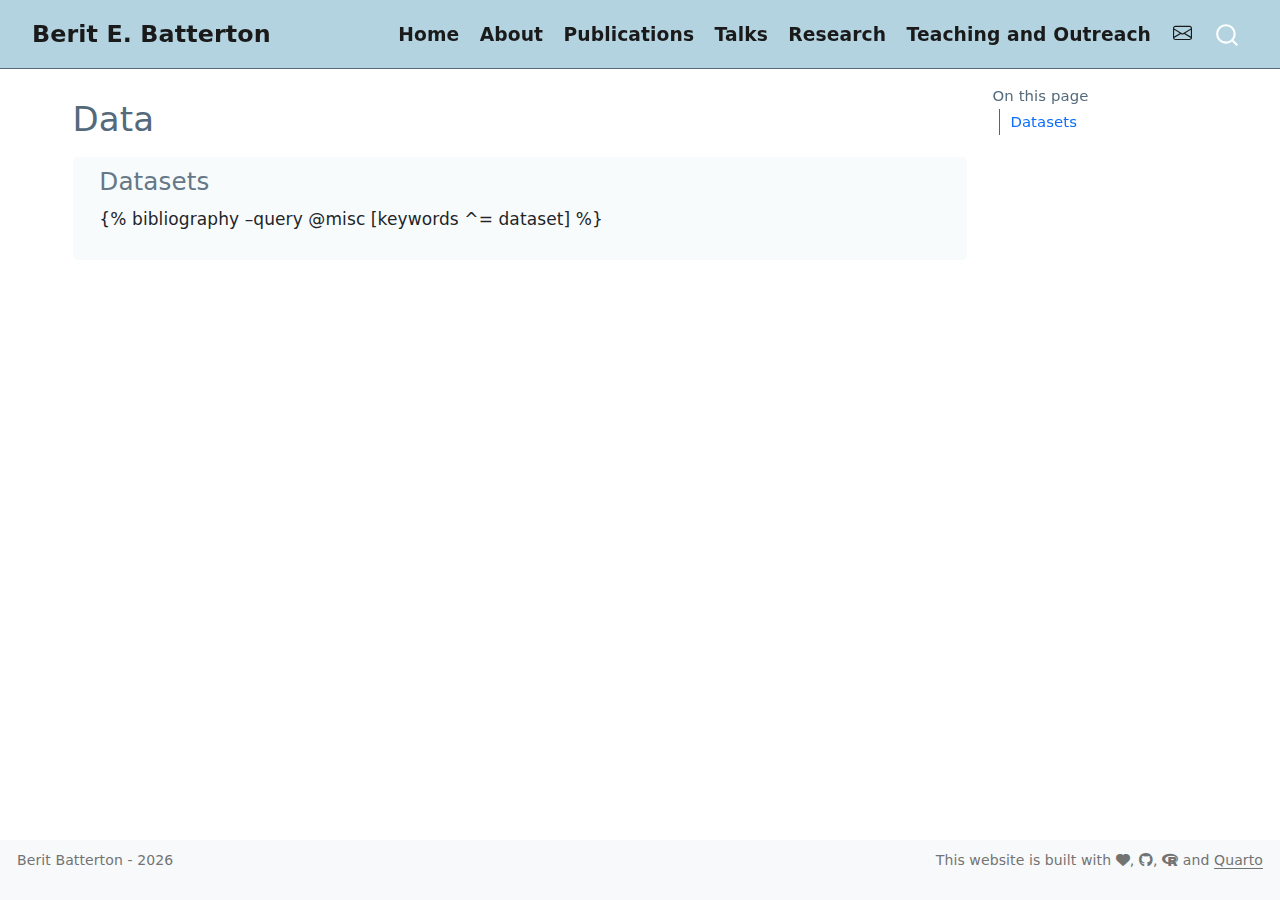
<file: docs/data.html>
<!DOCTYPE html>
<html xmlns="http://www.w3.org/1999/xhtml" lang="en" xml:lang="en"><head>

<meta charset="utf-8">
<meta name="generator" content="quarto-1.7.32">

<meta name="viewport" content="width=device-width, initial-scale=1.0, user-scalable=yes">


<title>Data – Berit E. Batterton</title>
<style>
code{white-space: pre-wrap;}
span.smallcaps{font-variant: small-caps;}
div.columns{display: flex; gap: min(4vw, 1.5em);}
div.column{flex: auto; overflow-x: auto;}
div.hanging-indent{margin-left: 1.5em; text-indent: -1.5em;}
ul.task-list{list-style: none;}
ul.task-list li input[type="checkbox"] {
  width: 0.8em;
  margin: 0 0.8em 0.2em -1em; /* quarto-specific, see https://github.com/quarto-dev/quarto-cli/issues/4556 */ 
  vertical-align: middle;
}
</style>


<script src="site_libs/quarto-nav/quarto-nav.js"></script>
<script src="site_libs/clipboard/clipboard.min.js"></script>
<script src="site_libs/quarto-search/autocomplete.umd.js"></script>
<script src="site_libs/quarto-search/fuse.min.js"></script>
<script src="site_libs/quarto-search/quarto-search.js"></script>
<meta name="quarto:offset" content="./">
<link href="./files/Draft_favicon.png" rel="icon" type="image/png">
<script src="site_libs/quarto-html/quarto.js" type="module"></script>
<script src="site_libs/quarto-html/tabsets/tabsets.js" type="module"></script>
<script src="site_libs/quarto-html/popper.min.js"></script>
<script src="site_libs/quarto-html/tippy.umd.min.js"></script>
<script src="site_libs/quarto-html/anchor.min.js"></script>
<link href="site_libs/quarto-html/tippy.css" rel="stylesheet">
<link href="site_libs/quarto-html/quarto-syntax-highlighting-37eea08aefeeee20ff55810ff984fec1.css" rel="stylesheet" id="quarto-text-highlighting-styles">
<script src="site_libs/bootstrap/bootstrap.min.js"></script>
<link href="site_libs/bootstrap/bootstrap-icons.css" rel="stylesheet">
<link href="site_libs/bootstrap/bootstrap-62fb226db3266cb81ba493dfa355696f.min.css" rel="stylesheet" append-hash="true" id="quarto-bootstrap" data-mode="light">
<link href="site_libs/quarto-contrib/fontawesome6-1.2.0/all.min.css" rel="stylesheet">
<link href="site_libs/quarto-contrib/fontawesome6-1.2.0/latex-fontsize.css" rel="stylesheet">
<script id="quarto-search-options" type="application/json">{
  "location": "navbar",
  "copy-button": false,
  "collapse-after": 3,
  "panel-placement": "end",
  "type": "overlay",
  "limit": 50,
  "keyboard-shortcut": [
    "f",
    "/",
    "s"
  ],
  "show-item-context": false,
  "language": {
    "search-no-results-text": "No results",
    "search-matching-documents-text": "matching documents",
    "search-copy-link-title": "Copy link to search",
    "search-hide-matches-text": "Hide additional matches",
    "search-more-match-text": "more match in this document",
    "search-more-matches-text": "more matches in this document",
    "search-clear-button-title": "Clear",
    "search-text-placeholder": "",
    "search-detached-cancel-button-title": "Cancel",
    "search-submit-button-title": "Submit",
    "search-label": "Search"
  }
}</script>


<link rel="stylesheet" href="styles.css">
</head>

<body class="nav-fixed quarto-light">

<div id="quarto-search-results"></div>
  <header id="quarto-header" class="headroom fixed-top">
    <nav class="navbar navbar-expand-lg " data-bs-theme="dark">
      <div class="navbar-container container-fluid">
      <div class="navbar-brand-container mx-auto">
    <a class="navbar-brand" href="./index.html">
    <span class="navbar-title">Berit E. Batterton</span>
    </a>
  </div>
            <div id="quarto-search" class="" title="Search"></div>
          <button class="navbar-toggler" type="button" data-bs-toggle="collapse" data-bs-target="#navbarCollapse" aria-controls="navbarCollapse" role="menu" aria-expanded="false" aria-label="Toggle navigation" onclick="if (window.quartoToggleHeadroom) { window.quartoToggleHeadroom(); }">
  <span class="navbar-toggler-icon"></span>
</button>
          <div class="collapse navbar-collapse" id="navbarCollapse">
            <ul class="navbar-nav navbar-nav-scroll ms-auto">
  <li class="nav-item">
    <a class="nav-link" href="./index.html"> 
<span class="menu-text">Home</span></a>
  </li>  
  <li class="nav-item">
    <a class="nav-link" href="./about.html"> 
<span class="menu-text">About</span></a>
  </li>  
  <li class="nav-item">
    <a class="nav-link" href="./publications.html"> 
<span class="menu-text">Publications</span></a>
  </li>  
  <li class="nav-item">
    <a class="nav-link" href="./presentations.html"> 
<span class="menu-text">Talks</span></a>
  </li>  
  <li class="nav-item">
    <a class="nav-link" href="./research.html"> 
<span class="menu-text">Research</span></a>
  </li>  
  <li class="nav-item">
    <a class="nav-link" href="./teaching.html"> 
<span class="menu-text">Teaching and Outreach</span></a>
  </li>  
</ul>
          </div> <!-- /navcollapse -->
            <div class="quarto-navbar-tools">
    <a href="mailto:b.batterton@utexas.edu" title="" class="quarto-navigation-tool px-1" aria-label=""><i class="bi bi-envelope"></i></a>
</div>
      </div> <!-- /container-fluid -->
    </nav>
</header>
<!-- content -->
<div id="quarto-content" class="quarto-container page-columns page-rows-contents page-layout-full page-navbar">
<!-- sidebar -->
<!-- margin-sidebar -->
    <div id="quarto-margin-sidebar" class="sidebar margin-sidebar">
        <nav id="TOC" role="doc-toc" class="toc-active">
    <h2 id="toc-title">On this page</h2>
   
  <ul>
  <li><a href="#datasets" id="toc-datasets" class="nav-link active" data-scroll-target="#datasets">Datasets</a></li>
  </ul>
</nav>
    </div>
<!-- main -->
<main class="content column-page-left" id="quarto-document-content">

<header id="title-block-header" class="quarto-title-block default">
<div class="quarto-title">
<h1 class="title">Data</h1>
</div>



<div class="quarto-title-meta column-page-left">

    
  
    
  </div>
  


</header>


<style>
.btn{
    margin-bottom:5px;
    padding-top:1px;
    padding-bottom:1px;
    padding-left:15px;
    padding-right:15px;
}
.jumbotron{
    padding:3%;
    padding-bottom:10px;
    padding-top:10px;
    margin-top:10px;
    margin-bottom:30px;
}
</style>
<section id="datasets" class="level3 jumbotron">
<h3 class="anchored" data-anchor-id="datasets">Datasets</h3>
<p>{% bibliography –query <span class="citation" data-cites="misc">@misc [keywords ^= dataset]</span> %}</p>
</section>



</main> <!-- /main -->
<script id="quarto-html-after-body" type="application/javascript">
  window.document.addEventListener("DOMContentLoaded", function (event) {
    const icon = "";
    const anchorJS = new window.AnchorJS();
    anchorJS.options = {
      placement: 'right',
      icon: icon
    };
    anchorJS.add('.anchored');
    const isCodeAnnotation = (el) => {
      for (const clz of el.classList) {
        if (clz.startsWith('code-annotation-')) {                     
          return true;
        }
      }
      return false;
    }
    const onCopySuccess = function(e) {
      // button target
      const button = e.trigger;
      // don't keep focus
      button.blur();
      // flash "checked"
      button.classList.add('code-copy-button-checked');
      var currentTitle = button.getAttribute("title");
      button.setAttribute("title", "Copied!");
      let tooltip;
      if (window.bootstrap) {
        button.setAttribute("data-bs-toggle", "tooltip");
        button.setAttribute("data-bs-placement", "left");
        button.setAttribute("data-bs-title", "Copied!");
        tooltip = new bootstrap.Tooltip(button, 
          { trigger: "manual", 
            customClass: "code-copy-button-tooltip",
            offset: [0, -8]});
        tooltip.show();    
      }
      setTimeout(function() {
        if (tooltip) {
          tooltip.hide();
          button.removeAttribute("data-bs-title");
          button.removeAttribute("data-bs-toggle");
          button.removeAttribute("data-bs-placement");
        }
        button.setAttribute("title", currentTitle);
        button.classList.remove('code-copy-button-checked');
      }, 1000);
      // clear code selection
      e.clearSelection();
    }
    const getTextToCopy = function(trigger) {
        const codeEl = trigger.previousElementSibling.cloneNode(true);
        for (const childEl of codeEl.children) {
          if (isCodeAnnotation(childEl)) {
            childEl.remove();
          }
        }
        return codeEl.innerText;
    }
    const clipboard = new window.ClipboardJS('.code-copy-button:not([data-in-quarto-modal])', {
      text: getTextToCopy
    });
    clipboard.on('success', onCopySuccess);
    if (window.document.getElementById('quarto-embedded-source-code-modal')) {
      const clipboardModal = new window.ClipboardJS('.code-copy-button[data-in-quarto-modal]', {
        text: getTextToCopy,
        container: window.document.getElementById('quarto-embedded-source-code-modal')
      });
      clipboardModal.on('success', onCopySuccess);
    }
      var localhostRegex = new RegExp(/^(?:http|https):\/\/localhost\:?[0-9]*\//);
      var mailtoRegex = new RegExp(/^mailto:/);
        var filterRegex = new RegExp("https:\/\/beritbatterton\.github\.io\/");
      var isInternal = (href) => {
          return filterRegex.test(href) || localhostRegex.test(href) || mailtoRegex.test(href);
      }
      // Inspect non-navigation links and adorn them if external
     var links = window.document.querySelectorAll('a[href]:not(.nav-link):not(.navbar-brand):not(.toc-action):not(.sidebar-link):not(.sidebar-item-toggle):not(.pagination-link):not(.no-external):not([aria-hidden]):not(.dropdown-item):not(.quarto-navigation-tool):not(.about-link)');
      for (var i=0; i<links.length; i++) {
        const link = links[i];
        if (!isInternal(link.href)) {
          // undo the damage that might have been done by quarto-nav.js in the case of
          // links that we want to consider external
          if (link.dataset.originalHref !== undefined) {
            link.href = link.dataset.originalHref;
          }
        }
      }
    function tippyHover(el, contentFn, onTriggerFn, onUntriggerFn) {
      const config = {
        allowHTML: true,
        maxWidth: 500,
        delay: 100,
        arrow: false,
        appendTo: function(el) {
            return el.parentElement;
        },
        interactive: true,
        interactiveBorder: 10,
        theme: 'quarto',
        placement: 'bottom-start',
      };
      if (contentFn) {
        config.content = contentFn;
      }
      if (onTriggerFn) {
        config.onTrigger = onTriggerFn;
      }
      if (onUntriggerFn) {
        config.onUntrigger = onUntriggerFn;
      }
      window.tippy(el, config); 
    }
    const noterefs = window.document.querySelectorAll('a[role="doc-noteref"]');
    for (var i=0; i<noterefs.length; i++) {
      const ref = noterefs[i];
      tippyHover(ref, function() {
        // use id or data attribute instead here
        let href = ref.getAttribute('data-footnote-href') || ref.getAttribute('href');
        try { href = new URL(href).hash; } catch {}
        const id = href.replace(/^#\/?/, "");
        const note = window.document.getElementById(id);
        if (note) {
          return note.innerHTML;
        } else {
          return "";
        }
      });
    }
    const xrefs = window.document.querySelectorAll('a.quarto-xref');
    const processXRef = (id, note) => {
      // Strip column container classes
      const stripColumnClz = (el) => {
        el.classList.remove("page-full", "page-columns");
        if (el.children) {
          for (const child of el.children) {
            stripColumnClz(child);
          }
        }
      }
      stripColumnClz(note)
      if (id === null || id.startsWith('sec-')) {
        // Special case sections, only their first couple elements
        const container = document.createElement("div");
        if (note.children && note.children.length > 2) {
          container.appendChild(note.children[0].cloneNode(true));
          for (let i = 1; i < note.children.length; i++) {
            const child = note.children[i];
            if (child.tagName === "P" && child.innerText === "") {
              continue;
            } else {
              container.appendChild(child.cloneNode(true));
              break;
            }
          }
          if (window.Quarto?.typesetMath) {
            window.Quarto.typesetMath(container);
          }
          return container.innerHTML
        } else {
          if (window.Quarto?.typesetMath) {
            window.Quarto.typesetMath(note);
          }
          return note.innerHTML;
        }
      } else {
        // Remove any anchor links if they are present
        const anchorLink = note.querySelector('a.anchorjs-link');
        if (anchorLink) {
          anchorLink.remove();
        }
        if (window.Quarto?.typesetMath) {
          window.Quarto.typesetMath(note);
        }
        if (note.classList.contains("callout")) {
          return note.outerHTML;
        } else {
          return note.innerHTML;
        }
      }
    }
    for (var i=0; i<xrefs.length; i++) {
      const xref = xrefs[i];
      tippyHover(xref, undefined, function(instance) {
        instance.disable();
        let url = xref.getAttribute('href');
        let hash = undefined; 
        if (url.startsWith('#')) {
          hash = url;
        } else {
          try { hash = new URL(url).hash; } catch {}
        }
        if (hash) {
          const id = hash.replace(/^#\/?/, "");
          const note = window.document.getElementById(id);
          if (note !== null) {
            try {
              const html = processXRef(id, note.cloneNode(true));
              instance.setContent(html);
            } finally {
              instance.enable();
              instance.show();
            }
          } else {
            // See if we can fetch this
            fetch(url.split('#')[0])
            .then(res => res.text())
            .then(html => {
              const parser = new DOMParser();
              const htmlDoc = parser.parseFromString(html, "text/html");
              const note = htmlDoc.getElementById(id);
              if (note !== null) {
                const html = processXRef(id, note);
                instance.setContent(html);
              } 
            }).finally(() => {
              instance.enable();
              instance.show();
            });
          }
        } else {
          // See if we can fetch a full url (with no hash to target)
          // This is a special case and we should probably do some content thinning / targeting
          fetch(url)
          .then(res => res.text())
          .then(html => {
            const parser = new DOMParser();
            const htmlDoc = parser.parseFromString(html, "text/html");
            const note = htmlDoc.querySelector('main.content');
            if (note !== null) {
              // This should only happen for chapter cross references
              // (since there is no id in the URL)
              // remove the first header
              if (note.children.length > 0 && note.children[0].tagName === "HEADER") {
                note.children[0].remove();
              }
              const html = processXRef(null, note);
              instance.setContent(html);
            } 
          }).finally(() => {
            instance.enable();
            instance.show();
          });
        }
      }, function(instance) {
      });
    }
        let selectedAnnoteEl;
        const selectorForAnnotation = ( cell, annotation) => {
          let cellAttr = 'data-code-cell="' + cell + '"';
          let lineAttr = 'data-code-annotation="' +  annotation + '"';
          const selector = 'span[' + cellAttr + '][' + lineAttr + ']';
          return selector;
        }
        const selectCodeLines = (annoteEl) => {
          const doc = window.document;
          const targetCell = annoteEl.getAttribute("data-target-cell");
          const targetAnnotation = annoteEl.getAttribute("data-target-annotation");
          const annoteSpan = window.document.querySelector(selectorForAnnotation(targetCell, targetAnnotation));
          const lines = annoteSpan.getAttribute("data-code-lines").split(",");
          const lineIds = lines.map((line) => {
            return targetCell + "-" + line;
          })
          let top = null;
          let height = null;
          let parent = null;
          if (lineIds.length > 0) {
              //compute the position of the single el (top and bottom and make a div)
              const el = window.document.getElementById(lineIds[0]);
              top = el.offsetTop;
              height = el.offsetHeight;
              parent = el.parentElement.parentElement;
            if (lineIds.length > 1) {
              const lastEl = window.document.getElementById(lineIds[lineIds.length - 1]);
              const bottom = lastEl.offsetTop + lastEl.offsetHeight;
              height = bottom - top;
            }
            if (top !== null && height !== null && parent !== null) {
              // cook up a div (if necessary) and position it 
              let div = window.document.getElementById("code-annotation-line-highlight");
              if (div === null) {
                div = window.document.createElement("div");
                div.setAttribute("id", "code-annotation-line-highlight");
                div.style.position = 'absolute';
                parent.appendChild(div);
              }
              div.style.top = top - 2 + "px";
              div.style.height = height + 4 + "px";
              div.style.left = 0;
              let gutterDiv = window.document.getElementById("code-annotation-line-highlight-gutter");
              if (gutterDiv === null) {
                gutterDiv = window.document.createElement("div");
                gutterDiv.setAttribute("id", "code-annotation-line-highlight-gutter");
                gutterDiv.style.position = 'absolute';
                const codeCell = window.document.getElementById(targetCell);
                const gutter = codeCell.querySelector('.code-annotation-gutter');
                gutter.appendChild(gutterDiv);
              }
              gutterDiv.style.top = top - 2 + "px";
              gutterDiv.style.height = height + 4 + "px";
            }
            selectedAnnoteEl = annoteEl;
          }
        };
        const unselectCodeLines = () => {
          const elementsIds = ["code-annotation-line-highlight", "code-annotation-line-highlight-gutter"];
          elementsIds.forEach((elId) => {
            const div = window.document.getElementById(elId);
            if (div) {
              div.remove();
            }
          });
          selectedAnnoteEl = undefined;
        };
          // Handle positioning of the toggle
      window.addEventListener(
        "resize",
        throttle(() => {
          elRect = undefined;
          if (selectedAnnoteEl) {
            selectCodeLines(selectedAnnoteEl);
          }
        }, 10)
      );
      function throttle(fn, ms) {
      let throttle = false;
      let timer;
        return (...args) => {
          if(!throttle) { // first call gets through
              fn.apply(this, args);
              throttle = true;
          } else { // all the others get throttled
              if(timer) clearTimeout(timer); // cancel #2
              timer = setTimeout(() => {
                fn.apply(this, args);
                timer = throttle = false;
              }, ms);
          }
        };
      }
        // Attach click handler to the DT
        const annoteDls = window.document.querySelectorAll('dt[data-target-cell]');
        for (const annoteDlNode of annoteDls) {
          annoteDlNode.addEventListener('click', (event) => {
            const clickedEl = event.target;
            if (clickedEl !== selectedAnnoteEl) {
              unselectCodeLines();
              const activeEl = window.document.querySelector('dt[data-target-cell].code-annotation-active');
              if (activeEl) {
                activeEl.classList.remove('code-annotation-active');
              }
              selectCodeLines(clickedEl);
              clickedEl.classList.add('code-annotation-active');
            } else {
              // Unselect the line
              unselectCodeLines();
              clickedEl.classList.remove('code-annotation-active');
            }
          });
        }
    const findCites = (el) => {
      const parentEl = el.parentElement;
      if (parentEl) {
        const cites = parentEl.dataset.cites;
        if (cites) {
          return {
            el,
            cites: cites.split(' ')
          };
        } else {
          return findCites(el.parentElement)
        }
      } else {
        return undefined;
      }
    };
    var bibliorefs = window.document.querySelectorAll('a[role="doc-biblioref"]');
    for (var i=0; i<bibliorefs.length; i++) {
      const ref = bibliorefs[i];
      const citeInfo = findCites(ref);
      if (citeInfo) {
        tippyHover(citeInfo.el, function() {
          var popup = window.document.createElement('div');
          citeInfo.cites.forEach(function(cite) {
            var citeDiv = window.document.createElement('div');
            citeDiv.classList.add('hanging-indent');
            citeDiv.classList.add('csl-entry');
            var biblioDiv = window.document.getElementById('ref-' + cite);
            if (biblioDiv) {
              citeDiv.innerHTML = biblioDiv.innerHTML;
            }
            popup.appendChild(citeDiv);
          });
          return popup.innerHTML;
        });
      }
    }
  });
  </script>
</div> <!-- /content -->
<footer class="footer">
  <div class="nav-footer">
    <div class="nav-footer-left">
Berit Batterton -
<script>document.write(new Date().getFullYear())</script>
</div>   
    <div class="nav-footer-center">
      &nbsp;
    </div>
    <div class="nav-footer-right">
<p>This website is built with <i class="fa-solid fa-heart" title="a heart" aria-label="heart"></i>, <a href="https://github.com/beritbatterton/beritbatterton.github.io" target="_blank"><i class="fa-brands fa-github" title="GitHub octocat logo" aria-label="github"></i></a>, <a href="https://www.r-project.org/about.html" target="_blank"><i class="fa-brands fa-r-project" title="R Project" aria-label="r-project"></i></a> and <a href="https://quarto.org/" target="_blank">Quarto</a></p>
</div>
  </div>
</footer>




</body></html>
</file>
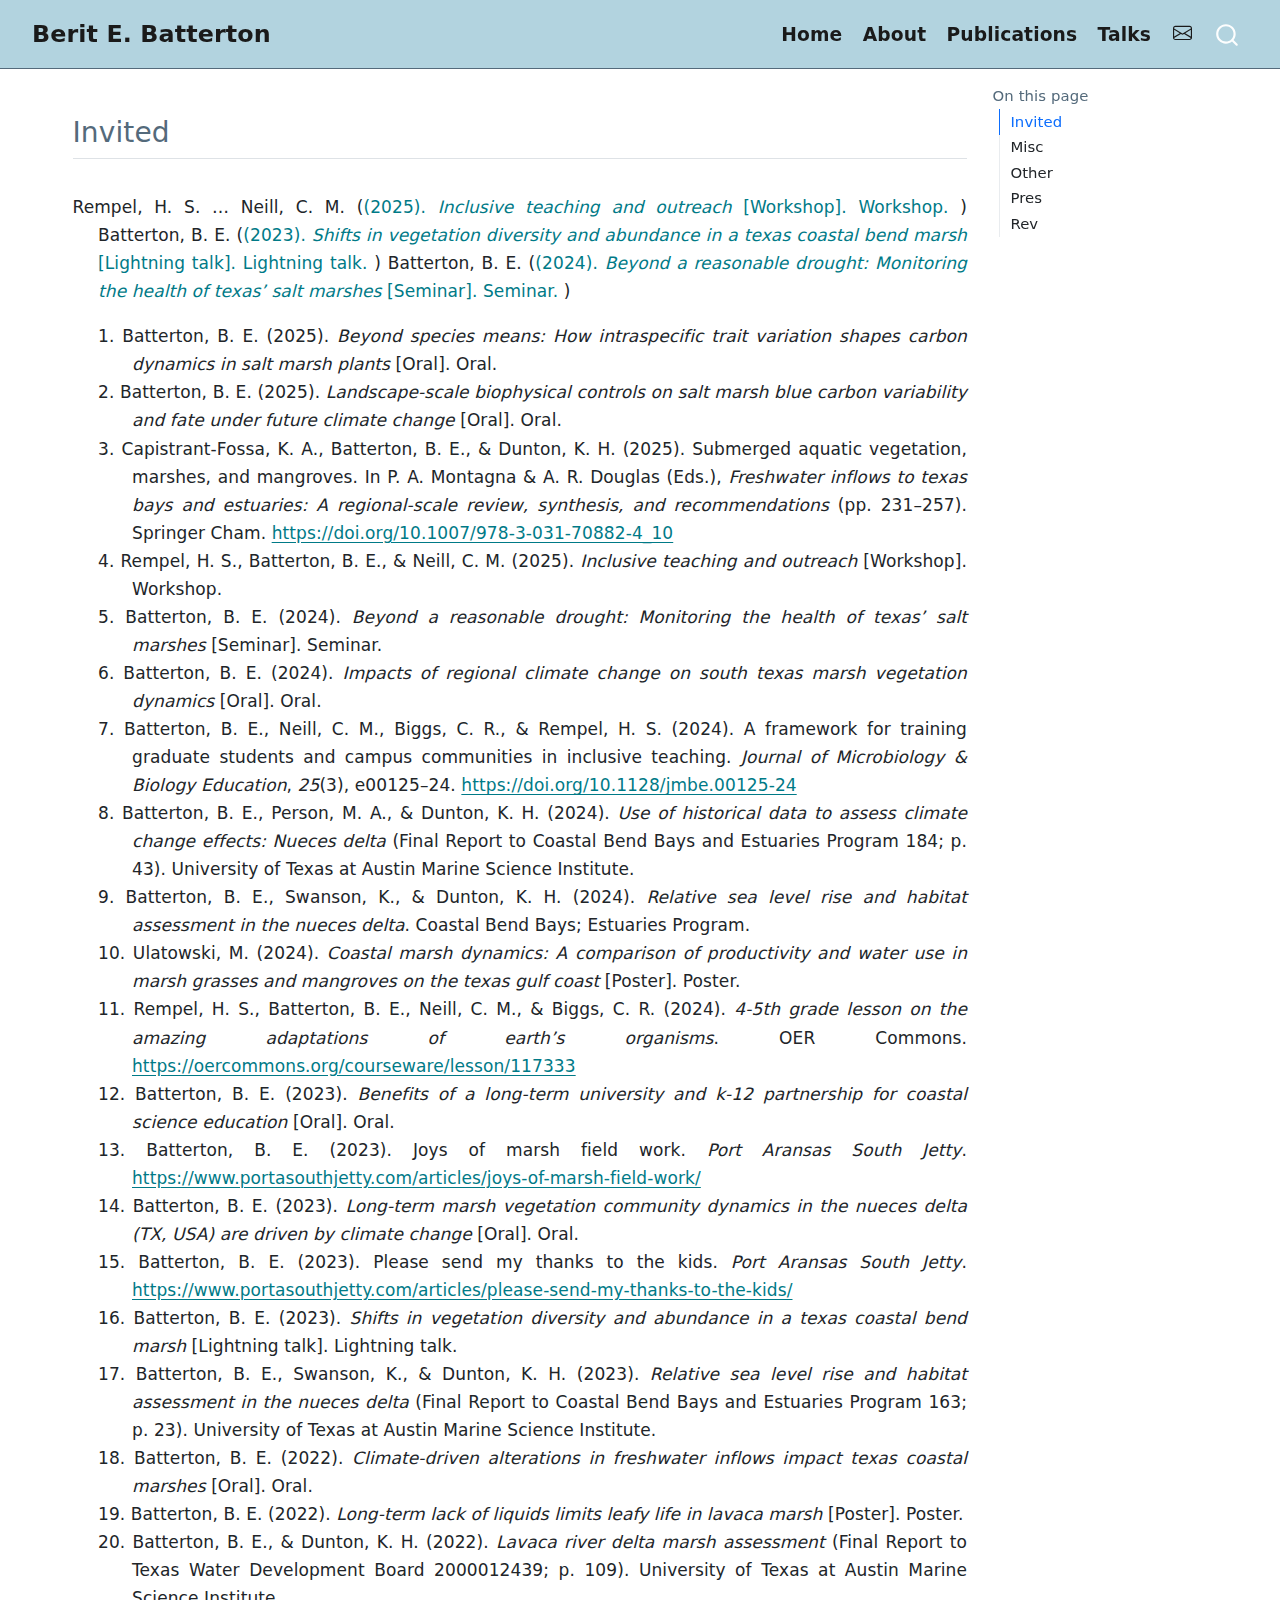
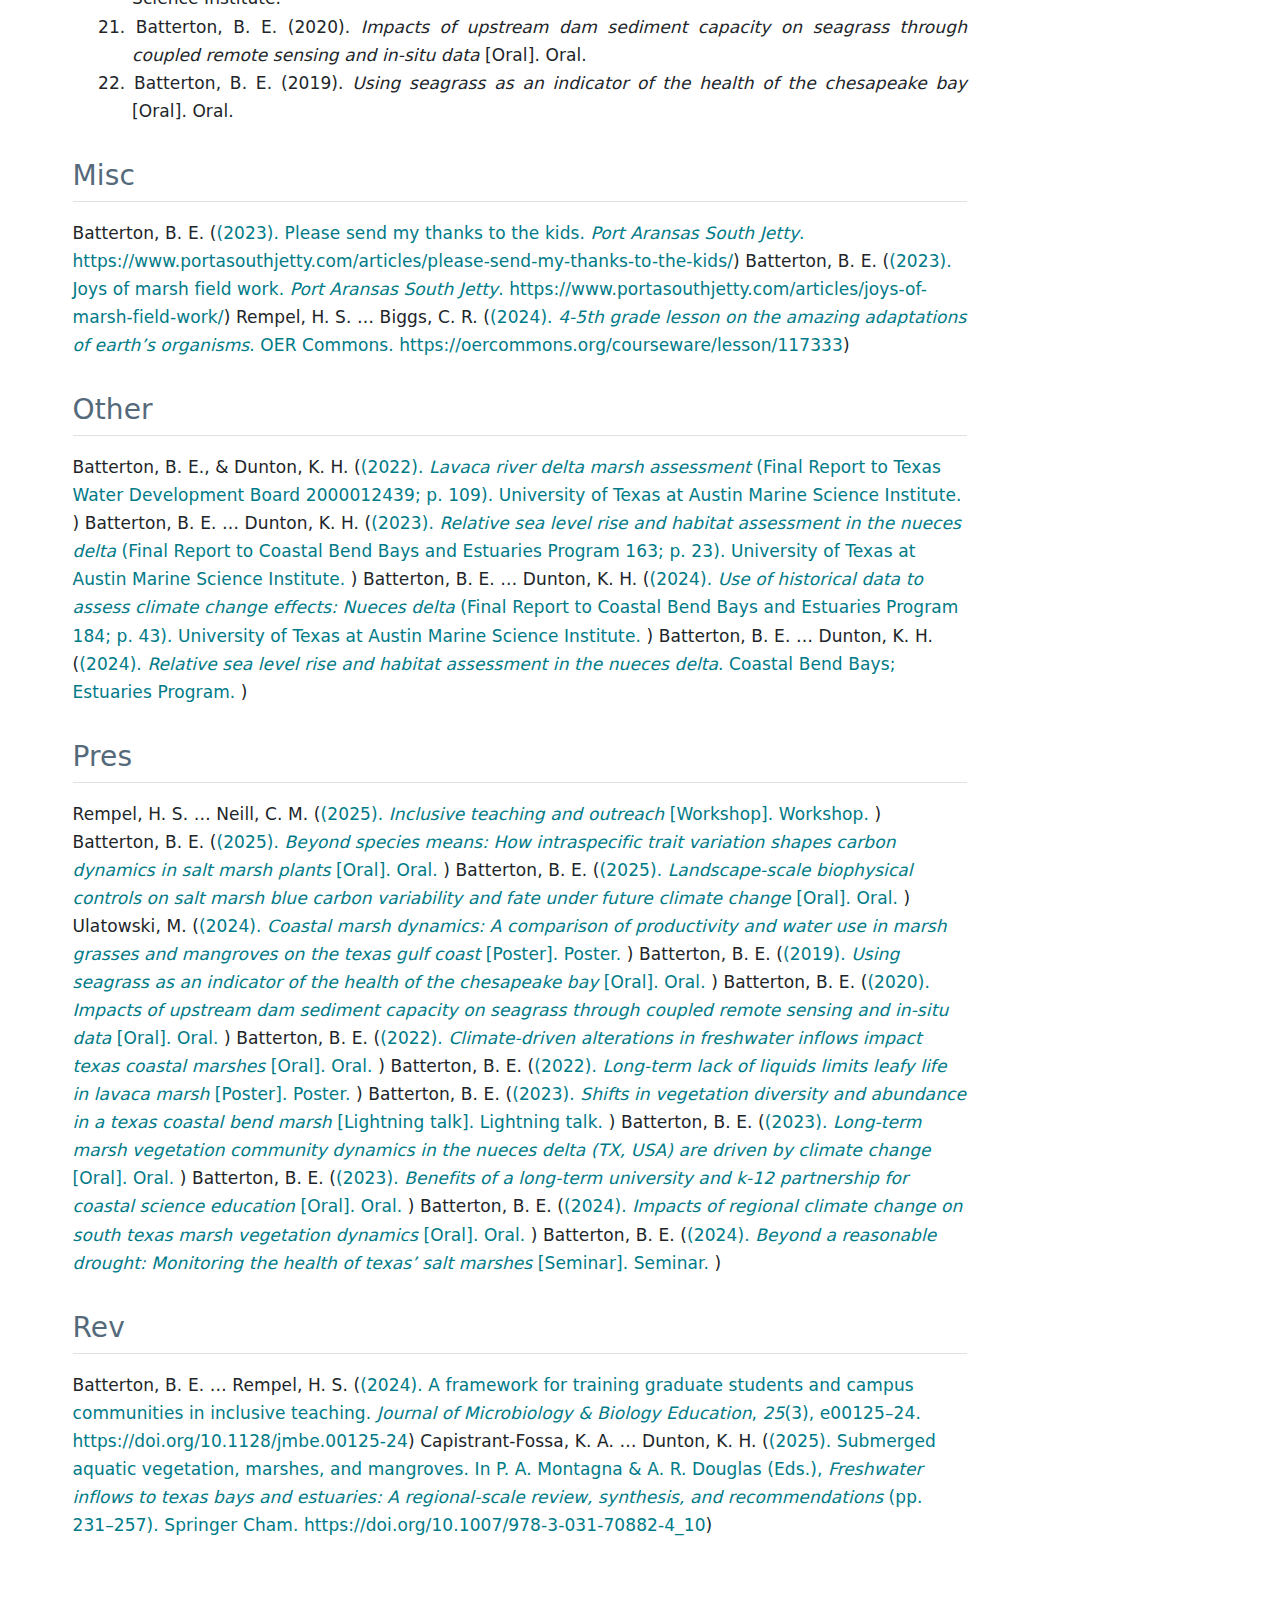
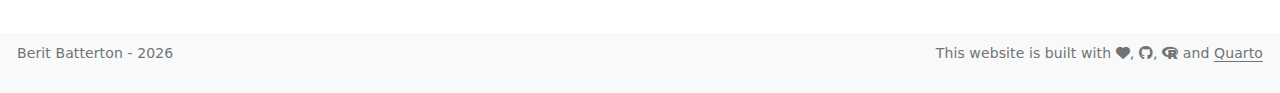
<file: docs/grouped_citations.html>
<!DOCTYPE html>
<html xmlns="http://www.w3.org/1999/xhtml" lang="en" xml:lang="en"><head>

<meta charset="utf-8">
<meta name="generator" content="quarto-1.7.32">

<meta name="viewport" content="width=device-width, initial-scale=1.0, user-scalable=yes">


<title>grouped_citations – Berit E. Batterton</title>
<style>
code{white-space: pre-wrap;}
span.smallcaps{font-variant: small-caps;}
div.columns{display: flex; gap: min(4vw, 1.5em);}
div.column{flex: auto; overflow-x: auto;}
div.hanging-indent{margin-left: 1.5em; text-indent: -1.5em;}
ul.task-list{list-style: none;}
ul.task-list li input[type="checkbox"] {
  width: 0.8em;
  margin: 0 0.8em 0.2em -1em; /* quarto-specific, see https://github.com/quarto-dev/quarto-cli/issues/4556 */ 
  vertical-align: middle;
}
/* CSS for citations */
div.csl-bib-body { }
div.csl-entry {
  clear: both;
  margin-bottom: 0em;
}
.hanging-indent div.csl-entry {
  margin-left:2em;
  text-indent:-2em;
}
div.csl-left-margin {
  min-width:2em;
  float:left;
}
div.csl-right-inline {
  margin-left:2em;
  padding-left:1em;
}
div.csl-indent {
  margin-left: 2em;
}</style>


<script src="site_libs/quarto-nav/quarto-nav.js"></script>
<script src="site_libs/clipboard/clipboard.min.js"></script>
<script src="site_libs/quarto-search/autocomplete.umd.js"></script>
<script src="site_libs/quarto-search/fuse.min.js"></script>
<script src="site_libs/quarto-search/quarto-search.js"></script>
<meta name="quarto:offset" content="./">
<link href="./files/Draft_favicon.png" rel="icon" type="image/png">
<script src="site_libs/quarto-html/quarto.js" type="module"></script>
<script src="site_libs/quarto-html/tabsets/tabsets.js" type="module"></script>
<script src="site_libs/quarto-html/popper.min.js"></script>
<script src="site_libs/quarto-html/tippy.umd.min.js"></script>
<script src="site_libs/quarto-html/anchor.min.js"></script>
<link href="site_libs/quarto-html/tippy.css" rel="stylesheet">
<link href="site_libs/quarto-html/quarto-syntax-highlighting-37eea08aefeeee20ff55810ff984fec1.css" rel="stylesheet" id="quarto-text-highlighting-styles">
<script src="site_libs/bootstrap/bootstrap.min.js"></script>
<link href="site_libs/bootstrap/bootstrap-icons.css" rel="stylesheet">
<link href="site_libs/bootstrap/bootstrap-62fb226db3266cb81ba493dfa355696f.min.css" rel="stylesheet" append-hash="true" id="quarto-bootstrap" data-mode="light">
<link href="site_libs/quarto-contrib/fontawesome6-1.2.0/all.min.css" rel="stylesheet">
<link href="site_libs/quarto-contrib/fontawesome6-1.2.0/latex-fontsize.css" rel="stylesheet">
<script id="quarto-search-options" type="application/json">{
  "location": "navbar",
  "copy-button": false,
  "collapse-after": 3,
  "panel-placement": "end",
  "type": "overlay",
  "limit": 50,
  "keyboard-shortcut": [
    "f",
    "/",
    "s"
  ],
  "show-item-context": false,
  "language": {
    "search-no-results-text": "No results",
    "search-matching-documents-text": "matching documents",
    "search-copy-link-title": "Copy link to search",
    "search-hide-matches-text": "Hide additional matches",
    "search-more-match-text": "more match in this document",
    "search-more-matches-text": "more matches in this document",
    "search-clear-button-title": "Clear",
    "search-text-placeholder": "",
    "search-detached-cancel-button-title": "Cancel",
    "search-submit-button-title": "Submit",
    "search-label": "Search"
  }
}</script>


<link rel="stylesheet" href="styles.css">
</head>

<body class="nav-fixed quarto-light">

<div id="quarto-search-results"></div>
  <header id="quarto-header" class="headroom fixed-top">
    <nav class="navbar navbar-expand-lg " data-bs-theme="dark">
      <div class="navbar-container container-fluid">
      <div class="navbar-brand-container mx-auto">
    <a class="navbar-brand" href="./index.html">
    <span class="navbar-title">Berit E. Batterton</span>
    </a>
  </div>
            <div id="quarto-search" class="" title="Search"></div>
          <button class="navbar-toggler" type="button" data-bs-toggle="collapse" data-bs-target="#navbarCollapse" aria-controls="navbarCollapse" role="menu" aria-expanded="false" aria-label="Toggle navigation" onclick="if (window.quartoToggleHeadroom) { window.quartoToggleHeadroom(); }">
  <span class="navbar-toggler-icon"></span>
</button>
          <div class="collapse navbar-collapse" id="navbarCollapse">
            <ul class="navbar-nav navbar-nav-scroll ms-auto">
  <li class="nav-item">
    <a class="nav-link" href="./index.html"> 
<span class="menu-text">Home</span></a>
  </li>  
  <li class="nav-item">
    <a class="nav-link" href="./about.html"> 
<span class="menu-text">About</span></a>
  </li>  
  <li class="nav-item">
    <a class="nav-link" href="./publications.html"> 
<span class="menu-text">Publications</span></a>
  </li>  
  <li class="nav-item">
    <a class="nav-link" href="./presentations.html"> 
<span class="menu-text">Talks</span></a>
  </li>  
</ul>
          </div> <!-- /navcollapse -->
            <div class="quarto-navbar-tools">
    <a href="mailto:b.batterton@utexas.edu" title="" class="quarto-navigation-tool px-1" aria-label=""><i class="bi bi-envelope"></i></a>
</div>
      </div> <!-- /container-fluid -->
    </nav>
</header>
<!-- content -->
<div id="quarto-content" class="quarto-container page-columns page-rows-contents page-layout-full page-navbar">
<!-- sidebar -->
<!-- margin-sidebar -->
    <div id="quarto-margin-sidebar" class="sidebar margin-sidebar">
        <nav id="TOC" role="doc-toc" class="toc-active">
    <h2 id="toc-title">On this page</h2>
   
  <ul>
  <li><a href="#invited" id="toc-invited" class="nav-link active" data-scroll-target="#invited">Invited</a></li>
  <li><a href="#misc" id="toc-misc" class="nav-link" data-scroll-target="#misc">Misc</a></li>
  <li><a href="#other" id="toc-other" class="nav-link" data-scroll-target="#other">Other</a></li>
  <li><a href="#pres" id="toc-pres" class="nav-link" data-scroll-target="#pres">Pres</a></li>
  <li><a href="#rev" id="toc-rev" class="nav-link" data-scroll-target="#rev">Rev</a></li>
  </ul>
</nav>
    </div>
<!-- main -->
<main class="content column-page-left" id="quarto-document-content"><header id="title-block-header" class="quarto-title-block"></header>




<section id="invited" class="level2">
<h2 class="anchored" data-anchor-id="invited">Invited</h2>
<div id="refs" class="references csl-bib-body hanging-indent" data-entry-spacing="0" data-line-spacing="2" role="list">
<p><span class="citation" data-cites="rempel_inclusive_2025">Rempel, H. S. … Neill, C. M. (<a href="#ref-rempel_inclusive_2025" role="doc-biblioref">(2025). <em>Inclusive teaching and outreach</em> [Workshop]. Workshop. </a>)</span> <span class="citation" data-cites="batterton_shifts_2023">Batterton, B. E. (<a href="#ref-batterton_shifts_2023" role="doc-biblioref">(2023). <em>Shifts in vegetation diversity and abundance in a texas coastal bend marsh</em> [Lightning talk]. Lightning talk. </a>)</span> <span class="citation" data-cites="batterton_beyond_2024">Batterton, B. E. (<a href="#ref-batterton_beyond_2024" role="doc-biblioref">(2024). <em>Beyond a reasonable drought: Monitoring the health of texas’ salt marshes</em> [Seminar]. Seminar. </a>)</span></p>
<div id="ref-batterton_beyond_2025" class="csl-entry" role="listitem">
1. Batterton, B. E. (2025). <em>Beyond species means: How intraspecific trait variation shapes carbon dynamics in salt marsh plants</em> [Oral]. Oral.
</div>
<div id="ref-batterton_landscape-scale_2025" class="csl-entry" role="listitem">
2. Batterton, B. E. (2025). <em>Landscape-scale biophysical controls on salt marsh blue carbon variability and fate under future climate change</em> [Oral]. Oral.
</div>
<div id="ref-montagna_submerged_2025" class="csl-entry" role="listitem">
3. Capistrant-Fossa, K. A., Batterton, B. E., &amp; Dunton, K. H. (2025). Submerged aquatic vegetation, marshes, and mangroves. In P. A. Montagna &amp; A. R. Douglas (Eds.), <em>Freshwater inflows to texas bays and estuaries: A regional-scale review, synthesis, and recommendations</em> (pp. 231–257). Springer Cham. <a href="https://doi.org/10.1007/978-3-031-70882-4_10">https://doi.org/10.1007/978-3-031-70882-4_10</a>
</div>
<div id="ref-rempel_inclusive_2025" class="csl-entry" role="listitem">
4. Rempel, H. S., Batterton, B. E., &amp; Neill, C. M. (2025). <em>Inclusive teaching and outreach</em> [Workshop]. Workshop.
</div>
<div id="ref-batterton_beyond_2024" class="csl-entry" role="listitem">
5. Batterton, B. E. (2024). <em>Beyond a reasonable drought: Monitoring the health of texas’ salt marshes</em> [Seminar]. Seminar.
</div>
<div id="ref-batterton_impacts_2024" class="csl-entry" role="listitem">
6. Batterton, B. E. (2024). <em>Impacts of regional climate change on south texas marsh vegetation dynamics</em> [Oral]. Oral.
</div>
<div id="ref-batterton_framework_2024" class="csl-entry" role="listitem">
7. Batterton, B. E., Neill, C. M., Biggs, C. R., &amp; Rempel, H. S. (2024). A framework for training graduate students and campus communities in inclusive teaching. <em>Journal of Microbiology &amp; Biology Education</em>, <em>25</em>(3), e00125–24. <a href="https://doi.org/10.1128/jmbe.00125-24">https://doi.org/10.1128/jmbe.00125-24</a>
</div>
<div id="ref-batterton_use_2024" class="csl-entry" role="listitem">
8. Batterton, B. E., Person, M. A., &amp; Dunton, K. H. (2024). <em>Use of historical data to assess climate change effects: Nueces delta</em> (Final Report to Coastal Bend Bays and Estuaries Program 184; p. 43). University of Texas at Austin Marine Science Institute.
</div>
<div id="ref-batterton_relative_2024" class="csl-entry" role="listitem">
9. Batterton, B. E., Swanson, K., &amp; Dunton, K. H. (2024). <em>Relative sea level rise and habitat assessment in the nueces delta</em>. Coastal Bend Bays; Estuaries Program.
</div>
<div id="ref-ulatowski_coastal_2024" class="csl-entry" role="listitem">
10. Ulatowski, M. (2024). <em>Coastal marsh dynamics: A comparison of productivity and water use in marsh grasses and mangroves on the texas gulf coast</em> [Poster]. Poster.
</div>
<div id="ref-rempel_4-5th_2024" class="csl-entry" role="listitem">
11. Rempel, H. S., Batterton, B. E., Neill, C. M., &amp; Biggs, C. R. (2024). <em>4-5th grade lesson on the amazing adaptations of earth’s organisms</em>. <span>OER</span> Commons. <a href="https://oercommons.org/courseware/lesson/117333">https://oercommons.org/courseware/lesson/117333</a>
</div>
<div id="ref-batterton_benefits_2023" class="csl-entry" role="listitem">
12. Batterton, B. E. (2023). <em>Benefits of a long-term university and k-12 partnership for coastal science education</em> [Oral]. Oral.
</div>
<div id="ref-batterton_joys_2023" class="csl-entry" role="listitem">
13. Batterton, B. E. (2023). Joys of marsh field work. <em>Port Aransas South Jetty</em>. <a href="https://www.portasouthjetty.com/articles/joys-of-marsh-field-work/">https://www.portasouthjetty.com/articles/joys-of-marsh-field-work/</a>
</div>
<div id="ref-batterton_long-term_2023" class="csl-entry" role="listitem">
14. Batterton, B. E. (2023). <em>Long-term marsh vegetation community dynamics in the nueces delta (<span>TX</span>, <span>USA</span>) are driven by climate change</em> [Oral]. Oral.
</div>
<div id="ref-batterton_please_2023" class="csl-entry" role="listitem">
15. Batterton, B. E. (2023). Please send my thanks to the kids. <em>Port Aransas South Jetty</em>. <a href="https://www.portasouthjetty.com/articles/please-send-my-thanks-to-the-kids/">https://www.portasouthjetty.com/articles/please-send-my-thanks-to-the-kids/</a>
</div>
<div id="ref-batterton_shifts_2023" class="csl-entry" role="listitem">
16. Batterton, B. E. (2023). <em>Shifts in vegetation diversity and abundance in a texas coastal bend marsh</em> [Lightning talk]. Lightning talk.
</div>
<div id="ref-batterton_relative_2023" class="csl-entry" role="listitem">
17. Batterton, B. E., Swanson, K., &amp; Dunton, K. H. (2023). <em>Relative sea level rise and habitat assessment in the nueces delta</em> (Final Report to Coastal Bend Bays and Estuaries Program 163; p. 23). University of Texas at Austin Marine Science Institute.
</div>
<div id="ref-batterton_climate-driven_2022" class="csl-entry" role="listitem">
18. Batterton, B. E. (2022). <em>Climate-driven alterations in freshwater inflows impact texas coastal marshes</em> [Oral]. Oral.
</div>
<div id="ref-batterton_long-term_2022" class="csl-entry" role="listitem">
19. Batterton, B. E. (2022). <em>Long-term lack of liquids limits leafy life in lavaca marsh</em> [Poster]. Poster.
</div>
<div id="ref-batterton_lavaca_2022" class="csl-entry" role="listitem">
20. Batterton, B. E., &amp; Dunton, K. H. (2022). <em>Lavaca river delta marsh assessment</em> (Final Report to Texas Water Development Board 2000012439; p. 109). University of Texas at Austin Marine Science Institute.
</div>
<div id="ref-batterton_impacts_2020" class="csl-entry" role="listitem">
21. Batterton, B. E. (2020). <em>Impacts of upstream dam sediment capacity on seagrass through coupled remote sensing and in-situ data</em> [Oral]. Oral.
</div>
<div id="ref-batterton_using_2019" class="csl-entry" role="listitem">
22. Batterton, B. E. (2019). <em>Using seagrass as an indicator of the health of the chesapeake bay</em> [Oral]. Oral.
</div>
</div>
</section>
<section id="misc" class="level2">
<h2 class="anchored" data-anchor-id="misc">Misc</h2>
<div>
<p><span class="citation" data-cites="batterton_please_2023">Batterton, B. E. (<a href="#ref-batterton_please_2023" role="doc-biblioref">(2023). Please send my thanks to the kids. <em>Port Aransas South Jetty</em>. <span>https://www.portasouthjetty.com/articles/please-send-my-thanks-to-the-kids/</span></a>)</span> <span class="citation" data-cites="batterton_joys_2023">Batterton, B. E. (<a href="#ref-batterton_joys_2023" role="doc-biblioref">(2023). Joys of marsh field work. <em>Port Aransas South Jetty</em>. <span>https://www.portasouthjetty.com/articles/joys-of-marsh-field-work/</span></a>)</span> <span class="citation" data-cites="rempel_4-5th_2024">Rempel, H. S. … Biggs, C. R. (<a href="#ref-rempel_4-5th_2024" role="doc-biblioref">(2024). <em>4-5th grade lesson on the amazing adaptations of earth’s organisms</em>. <span>OER</span> Commons. <span>https://oercommons.org/courseware/lesson/117333</span></a>)</span></p>
</div>
</section>
<section id="other" class="level2">
<h2 class="anchored" data-anchor-id="other">Other</h2>
<div>
<p><span class="citation" data-cites="batterton_lavaca_2022">Batterton, B. E., &amp; Dunton, K. H. (<a href="#ref-batterton_lavaca_2022" role="doc-biblioref">(2022). <em>Lavaca river delta marsh assessment</em> (Final Report to Texas Water Development Board 2000012439; p. 109). University of Texas at Austin Marine Science Institute. </a>)</span> <span class="citation" data-cites="batterton_relative_2023">Batterton, B. E. … Dunton, K. H. (<a href="#ref-batterton_relative_2023" role="doc-biblioref">(2023). <em>Relative sea level rise and habitat assessment in the nueces delta</em> (Final Report to Coastal Bend Bays and Estuaries Program 163; p. 23). University of Texas at Austin Marine Science Institute. </a>)</span> <span class="citation" data-cites="batterton_use_2024">Batterton, B. E. … Dunton, K. H. (<a href="#ref-batterton_use_2024" role="doc-biblioref">(2024). <em>Use of historical data to assess climate change effects: Nueces delta</em> (Final Report to Coastal Bend Bays and Estuaries Program 184; p. 43). University of Texas at Austin Marine Science Institute. </a>)</span> <span class="citation" data-cites="batterton_relative_2024">Batterton, B. E. … Dunton, K. H. (<a href="#ref-batterton_relative_2024" role="doc-biblioref">(2024). <em>Relative sea level rise and habitat assessment in the nueces delta</em>. Coastal Bend Bays; Estuaries Program. </a>)</span></p>
</div>
</section>
<section id="pres" class="level2">
<h2 class="anchored" data-anchor-id="pres">Pres</h2>
<div>
<p><span class="citation" data-cites="rempel_inclusive_2025">Rempel, H. S. … Neill, C. M. (<a href="#ref-rempel_inclusive_2025" role="doc-biblioref">(2025). <em>Inclusive teaching and outreach</em> [Workshop]. Workshop. </a>)</span> <span class="citation" data-cites="batterton_beyond_2025">Batterton, B. E. (<a href="#ref-batterton_beyond_2025" role="doc-biblioref">(2025). <em>Beyond species means: How intraspecific trait variation shapes carbon dynamics in salt marsh plants</em> [Oral]. Oral. </a>)</span> <span class="citation" data-cites="batterton_landscape-scale_2025">Batterton, B. E. (<a href="#ref-batterton_landscape-scale_2025" role="doc-biblioref">(2025). <em>Landscape-scale biophysical controls on salt marsh blue carbon variability and fate under future climate change</em> [Oral]. Oral. </a>)</span> <span class="citation" data-cites="ulatowski_coastal_2024">Ulatowski, M. (<a href="#ref-ulatowski_coastal_2024" role="doc-biblioref">(2024). <em>Coastal marsh dynamics: A comparison of productivity and water use in marsh grasses and mangroves on the texas gulf coast</em> [Poster]. Poster. </a>)</span> <span class="citation" data-cites="batterton_using_2019">Batterton, B. E. (<a href="#ref-batterton_using_2019" role="doc-biblioref">(2019). <em>Using seagrass as an indicator of the health of the chesapeake bay</em> [Oral]. Oral. </a>)</span> <span class="citation" data-cites="batterton_impacts_2020">Batterton, B. E. (<a href="#ref-batterton_impacts_2020" role="doc-biblioref">(2020). <em>Impacts of upstream dam sediment capacity on seagrass through coupled remote sensing and in-situ data</em> [Oral]. Oral. </a>)</span> <span class="citation" data-cites="batterton_climate-driven_2022">Batterton, B. E. (<a href="#ref-batterton_climate-driven_2022" role="doc-biblioref">(2022). <em>Climate-driven alterations in freshwater inflows impact texas coastal marshes</em> [Oral]. Oral. </a>)</span> <span class="citation" data-cites="batterton_long-term_2022">Batterton, B. E. (<a href="#ref-batterton_long-term_2022" role="doc-biblioref">(2022). <em>Long-term lack of liquids limits leafy life in lavaca marsh</em> [Poster]. Poster. </a>)</span> <span class="citation" data-cites="batterton_shifts_2023">Batterton, B. E. (<a href="#ref-batterton_shifts_2023" role="doc-biblioref">(2023). <em>Shifts in vegetation diversity and abundance in a texas coastal bend marsh</em> [Lightning talk]. Lightning talk. </a>)</span> <span class="citation" data-cites="batterton_long-term_2023">Batterton, B. E. (<a href="#ref-batterton_long-term_2023" role="doc-biblioref">(2023). <em>Long-term marsh vegetation community dynamics in the nueces delta (<span>TX</span>, <span>USA</span>) are driven by climate change</em> [Oral]. Oral. </a>)</span> <span class="citation" data-cites="batterton_benefits_2023">Batterton, B. E. (<a href="#ref-batterton_benefits_2023" role="doc-biblioref">(2023). <em>Benefits of a long-term university and k-12 partnership for coastal science education</em> [Oral]. Oral. </a>)</span> <span class="citation" data-cites="batterton_impacts_2024">Batterton, B. E. (<a href="#ref-batterton_impacts_2024" role="doc-biblioref">(2024). <em>Impacts of regional climate change on south texas marsh vegetation dynamics</em> [Oral]. Oral. </a>)</span> <span class="citation" data-cites="batterton_beyond_2024">Batterton, B. E. (<a href="#ref-batterton_beyond_2024" role="doc-biblioref">(2024). <em>Beyond a reasonable drought: Monitoring the health of texas’ salt marshes</em> [Seminar]. Seminar. </a>)</span></p>
</div>
</section>
<section id="rev" class="level2">
<h2 class="anchored" data-anchor-id="rev">Rev</h2>
<div>
<p><span class="citation" data-cites="batterton_framework_2024">Batterton, B. E. … Rempel, H. S. (<a href="#ref-batterton_framework_2024" role="doc-biblioref">(2024). A framework for training graduate students and campus communities in inclusive teaching. <em>Journal of Microbiology &amp; Biology Education</em>, <em>25</em>(3), e00125–24. <span>https://doi.org/10.1128/jmbe.00125-24</span></a>)</span> <span class="citation" data-cites="montagna_submerged_2025">Capistrant-Fossa, K. A. … Dunton, K. H. (<a href="#ref-montagna_submerged_2025" role="doc-biblioref">(2025). Submerged aquatic vegetation, marshes, and mangroves. In P. A. Montagna &amp; A. R. Douglas (Eds.), <em>Freshwater inflows to texas bays and estuaries: A regional-scale review, synthesis, and recommendations</em> (pp. 231–257). Springer Cham. <span>https://doi.org/10.1007/978-3-031-70882-4_10</span></a>)</span></p>
</div>


</section>

</main> <!-- /main -->
<script id="quarto-html-after-body" type="application/javascript">
  window.document.addEventListener("DOMContentLoaded", function (event) {
    const icon = "";
    const anchorJS = new window.AnchorJS();
    anchorJS.options = {
      placement: 'right',
      icon: icon
    };
    anchorJS.add('.anchored');
    const isCodeAnnotation = (el) => {
      for (const clz of el.classList) {
        if (clz.startsWith('code-annotation-')) {                     
          return true;
        }
      }
      return false;
    }
    const onCopySuccess = function(e) {
      // button target
      const button = e.trigger;
      // don't keep focus
      button.blur();
      // flash "checked"
      button.classList.add('code-copy-button-checked');
      var currentTitle = button.getAttribute("title");
      button.setAttribute("title", "Copied!");
      let tooltip;
      if (window.bootstrap) {
        button.setAttribute("data-bs-toggle", "tooltip");
        button.setAttribute("data-bs-placement", "left");
        button.setAttribute("data-bs-title", "Copied!");
        tooltip = new bootstrap.Tooltip(button, 
          { trigger: "manual", 
            customClass: "code-copy-button-tooltip",
            offset: [0, -8]});
        tooltip.show();    
      }
      setTimeout(function() {
        if (tooltip) {
          tooltip.hide();
          button.removeAttribute("data-bs-title");
          button.removeAttribute("data-bs-toggle");
          button.removeAttribute("data-bs-placement");
        }
        button.setAttribute("title", currentTitle);
        button.classList.remove('code-copy-button-checked');
      }, 1000);
      // clear code selection
      e.clearSelection();
    }
    const getTextToCopy = function(trigger) {
        const codeEl = trigger.previousElementSibling.cloneNode(true);
        for (const childEl of codeEl.children) {
          if (isCodeAnnotation(childEl)) {
            childEl.remove();
          }
        }
        return codeEl.innerText;
    }
    const clipboard = new window.ClipboardJS('.code-copy-button:not([data-in-quarto-modal])', {
      text: getTextToCopy
    });
    clipboard.on('success', onCopySuccess);
    if (window.document.getElementById('quarto-embedded-source-code-modal')) {
      const clipboardModal = new window.ClipboardJS('.code-copy-button[data-in-quarto-modal]', {
        text: getTextToCopy,
        container: window.document.getElementById('quarto-embedded-source-code-modal')
      });
      clipboardModal.on('success', onCopySuccess);
    }
      var localhostRegex = new RegExp(/^(?:http|https):\/\/localhost\:?[0-9]*\//);
      var mailtoRegex = new RegExp(/^mailto:/);
        var filterRegex = new RegExp("https:\/\/beritbatterton\.github\.io\/");
      var isInternal = (href) => {
          return filterRegex.test(href) || localhostRegex.test(href) || mailtoRegex.test(href);
      }
      // Inspect non-navigation links and adorn them if external
     var links = window.document.querySelectorAll('a[href]:not(.nav-link):not(.navbar-brand):not(.toc-action):not(.sidebar-link):not(.sidebar-item-toggle):not(.pagination-link):not(.no-external):not([aria-hidden]):not(.dropdown-item):not(.quarto-navigation-tool):not(.about-link)');
      for (var i=0; i<links.length; i++) {
        const link = links[i];
        if (!isInternal(link.href)) {
          // undo the damage that might have been done by quarto-nav.js in the case of
          // links that we want to consider external
          if (link.dataset.originalHref !== undefined) {
            link.href = link.dataset.originalHref;
          }
        }
      }
    function tippyHover(el, contentFn, onTriggerFn, onUntriggerFn) {
      const config = {
        allowHTML: true,
        maxWidth: 500,
        delay: 100,
        arrow: false,
        appendTo: function(el) {
            return el.parentElement;
        },
        interactive: true,
        interactiveBorder: 10,
        theme: 'quarto',
        placement: 'bottom-start',
      };
      if (contentFn) {
        config.content = contentFn;
      }
      if (onTriggerFn) {
        config.onTrigger = onTriggerFn;
      }
      if (onUntriggerFn) {
        config.onUntrigger = onUntriggerFn;
      }
      window.tippy(el, config); 
    }
    const noterefs = window.document.querySelectorAll('a[role="doc-noteref"]');
    for (var i=0; i<noterefs.length; i++) {
      const ref = noterefs[i];
      tippyHover(ref, function() {
        // use id or data attribute instead here
        let href = ref.getAttribute('data-footnote-href') || ref.getAttribute('href');
        try { href = new URL(href).hash; } catch {}
        const id = href.replace(/^#\/?/, "");
        const note = window.document.getElementById(id);
        if (note) {
          return note.innerHTML;
        } else {
          return "";
        }
      });
    }
    const xrefs = window.document.querySelectorAll('a.quarto-xref');
    const processXRef = (id, note) => {
      // Strip column container classes
      const stripColumnClz = (el) => {
        el.classList.remove("page-full", "page-columns");
        if (el.children) {
          for (const child of el.children) {
            stripColumnClz(child);
          }
        }
      }
      stripColumnClz(note)
      if (id === null || id.startsWith('sec-')) {
        // Special case sections, only their first couple elements
        const container = document.createElement("div");
        if (note.children && note.children.length > 2) {
          container.appendChild(note.children[0].cloneNode(true));
          for (let i = 1; i < note.children.length; i++) {
            const child = note.children[i];
            if (child.tagName === "P" && child.innerText === "") {
              continue;
            } else {
              container.appendChild(child.cloneNode(true));
              break;
            }
          }
          if (window.Quarto?.typesetMath) {
            window.Quarto.typesetMath(container);
          }
          return container.innerHTML
        } else {
          if (window.Quarto?.typesetMath) {
            window.Quarto.typesetMath(note);
          }
          return note.innerHTML;
        }
      } else {
        // Remove any anchor links if they are present
        const anchorLink = note.querySelector('a.anchorjs-link');
        if (anchorLink) {
          anchorLink.remove();
        }
        if (window.Quarto?.typesetMath) {
          window.Quarto.typesetMath(note);
        }
        if (note.classList.contains("callout")) {
          return note.outerHTML;
        } else {
          return note.innerHTML;
        }
      }
    }
    for (var i=0; i<xrefs.length; i++) {
      const xref = xrefs[i];
      tippyHover(xref, undefined, function(instance) {
        instance.disable();
        let url = xref.getAttribute('href');
        let hash = undefined; 
        if (url.startsWith('#')) {
          hash = url;
        } else {
          try { hash = new URL(url).hash; } catch {}
        }
        if (hash) {
          const id = hash.replace(/^#\/?/, "");
          const note = window.document.getElementById(id);
          if (note !== null) {
            try {
              const html = processXRef(id, note.cloneNode(true));
              instance.setContent(html);
            } finally {
              instance.enable();
              instance.show();
            }
          } else {
            // See if we can fetch this
            fetch(url.split('#')[0])
            .then(res => res.text())
            .then(html => {
              const parser = new DOMParser();
              const htmlDoc = parser.parseFromString(html, "text/html");
              const note = htmlDoc.getElementById(id);
              if (note !== null) {
                const html = processXRef(id, note);
                instance.setContent(html);
              } 
            }).finally(() => {
              instance.enable();
              instance.show();
            });
          }
        } else {
          // See if we can fetch a full url (with no hash to target)
          // This is a special case and we should probably do some content thinning / targeting
          fetch(url)
          .then(res => res.text())
          .then(html => {
            const parser = new DOMParser();
            const htmlDoc = parser.parseFromString(html, "text/html");
            const note = htmlDoc.querySelector('main.content');
            if (note !== null) {
              // This should only happen for chapter cross references
              // (since there is no id in the URL)
              // remove the first header
              if (note.children.length > 0 && note.children[0].tagName === "HEADER") {
                note.children[0].remove();
              }
              const html = processXRef(null, note);
              instance.setContent(html);
            } 
          }).finally(() => {
            instance.enable();
            instance.show();
          });
        }
      }, function(instance) {
      });
    }
        let selectedAnnoteEl;
        const selectorForAnnotation = ( cell, annotation) => {
          let cellAttr = 'data-code-cell="' + cell + '"';
          let lineAttr = 'data-code-annotation="' +  annotation + '"';
          const selector = 'span[' + cellAttr + '][' + lineAttr + ']';
          return selector;
        }
        const selectCodeLines = (annoteEl) => {
          const doc = window.document;
          const targetCell = annoteEl.getAttribute("data-target-cell");
          const targetAnnotation = annoteEl.getAttribute("data-target-annotation");
          const annoteSpan = window.document.querySelector(selectorForAnnotation(targetCell, targetAnnotation));
          const lines = annoteSpan.getAttribute("data-code-lines").split(",");
          const lineIds = lines.map((line) => {
            return targetCell + "-" + line;
          })
          let top = null;
          let height = null;
          let parent = null;
          if (lineIds.length > 0) {
              //compute the position of the single el (top and bottom and make a div)
              const el = window.document.getElementById(lineIds[0]);
              top = el.offsetTop;
              height = el.offsetHeight;
              parent = el.parentElement.parentElement;
            if (lineIds.length > 1) {
              const lastEl = window.document.getElementById(lineIds[lineIds.length - 1]);
              const bottom = lastEl.offsetTop + lastEl.offsetHeight;
              height = bottom - top;
            }
            if (top !== null && height !== null && parent !== null) {
              // cook up a div (if necessary) and position it 
              let div = window.document.getElementById("code-annotation-line-highlight");
              if (div === null) {
                div = window.document.createElement("div");
                div.setAttribute("id", "code-annotation-line-highlight");
                div.style.position = 'absolute';
                parent.appendChild(div);
              }
              div.style.top = top - 2 + "px";
              div.style.height = height + 4 + "px";
              div.style.left = 0;
              let gutterDiv = window.document.getElementById("code-annotation-line-highlight-gutter");
              if (gutterDiv === null) {
                gutterDiv = window.document.createElement("div");
                gutterDiv.setAttribute("id", "code-annotation-line-highlight-gutter");
                gutterDiv.style.position = 'absolute';
                const codeCell = window.document.getElementById(targetCell);
                const gutter = codeCell.querySelector('.code-annotation-gutter');
                gutter.appendChild(gutterDiv);
              }
              gutterDiv.style.top = top - 2 + "px";
              gutterDiv.style.height = height + 4 + "px";
            }
            selectedAnnoteEl = annoteEl;
          }
        };
        const unselectCodeLines = () => {
          const elementsIds = ["code-annotation-line-highlight", "code-annotation-line-highlight-gutter"];
          elementsIds.forEach((elId) => {
            const div = window.document.getElementById(elId);
            if (div) {
              div.remove();
            }
          });
          selectedAnnoteEl = undefined;
        };
          // Handle positioning of the toggle
      window.addEventListener(
        "resize",
        throttle(() => {
          elRect = undefined;
          if (selectedAnnoteEl) {
            selectCodeLines(selectedAnnoteEl);
          }
        }, 10)
      );
      function throttle(fn, ms) {
      let throttle = false;
      let timer;
        return (...args) => {
          if(!throttle) { // first call gets through
              fn.apply(this, args);
              throttle = true;
          } else { // all the others get throttled
              if(timer) clearTimeout(timer); // cancel #2
              timer = setTimeout(() => {
                fn.apply(this, args);
                timer = throttle = false;
              }, ms);
          }
        };
      }
        // Attach click handler to the DT
        const annoteDls = window.document.querySelectorAll('dt[data-target-cell]');
        for (const annoteDlNode of annoteDls) {
          annoteDlNode.addEventListener('click', (event) => {
            const clickedEl = event.target;
            if (clickedEl !== selectedAnnoteEl) {
              unselectCodeLines();
              const activeEl = window.document.querySelector('dt[data-target-cell].code-annotation-active');
              if (activeEl) {
                activeEl.classList.remove('code-annotation-active');
              }
              selectCodeLines(clickedEl);
              clickedEl.classList.add('code-annotation-active');
            } else {
              // Unselect the line
              unselectCodeLines();
              clickedEl.classList.remove('code-annotation-active');
            }
          });
        }
    const findCites = (el) => {
      const parentEl = el.parentElement;
      if (parentEl) {
        const cites = parentEl.dataset.cites;
        if (cites) {
          return {
            el,
            cites: cites.split(' ')
          };
        } else {
          return findCites(el.parentElement)
        }
      } else {
        return undefined;
      }
    };
    var bibliorefs = window.document.querySelectorAll('a[role="doc-biblioref"]');
    for (var i=0; i<bibliorefs.length; i++) {
      const ref = bibliorefs[i];
      const citeInfo = findCites(ref);
      if (citeInfo) {
        tippyHover(citeInfo.el, function() {
          var popup = window.document.createElement('div');
          citeInfo.cites.forEach(function(cite) {
            var citeDiv = window.document.createElement('div');
            citeDiv.classList.add('hanging-indent');
            citeDiv.classList.add('csl-entry');
            var biblioDiv = window.document.getElementById('ref-' + cite);
            if (biblioDiv) {
              citeDiv.innerHTML = biblioDiv.innerHTML;
            }
            popup.appendChild(citeDiv);
          });
          return popup.innerHTML;
        });
      }
    }
  });
  </script>
</div> <!-- /content -->
<footer class="footer">
  <div class="nav-footer">
    <div class="nav-footer-left">
Berit Batterton -
<script>document.write(new Date().getFullYear())</script>
</div>   
    <div class="nav-footer-center">
      &nbsp;
    </div>
    <div class="nav-footer-right">
<p>This website is built with <i class="fa-solid fa-heart" title="a heart" aria-label="heart"></i>, <a href="https://github.com/beritbatterton/beritbatterton.github.io" target="_blank"><i class="fa-brands fa-github" title="GitHub octocat logo" aria-label="github"></i></a>, <a href="https://www.r-project.org/about.html" target="_blank"><i class="fa-brands fa-r-project" title="R Project" aria-label="r-project"></i></a> and <a href="https://quarto.org/" target="_blank">Quarto</a></p>
</div>
  </div>
</footer>




</body></html>
</file>
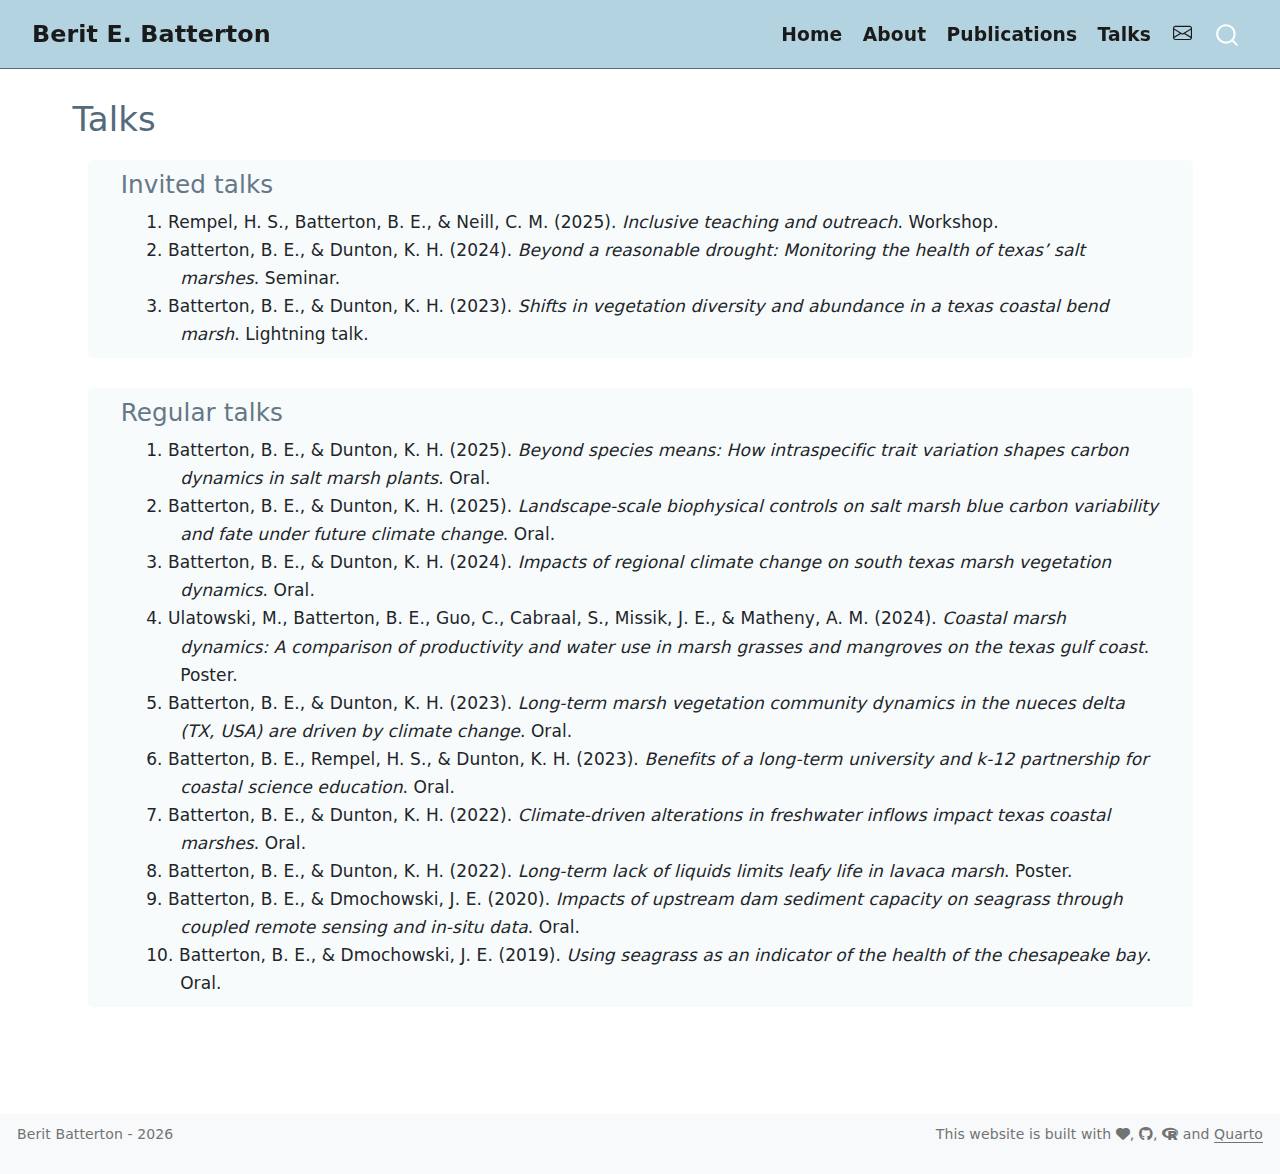
<file: docs/presentations.html>
<!DOCTYPE html>
<html xmlns="http://www.w3.org/1999/xhtml" lang="en" xml:lang="en"><head>

<meta charset="utf-8">
<meta name="generator" content="quarto-1.7.32">

<meta name="viewport" content="width=device-width, initial-scale=1.0, user-scalable=yes">


<title>Talks – Berit E. Batterton</title>
<style>
code{white-space: pre-wrap;}
span.smallcaps{font-variant: small-caps;}
div.columns{display: flex; gap: min(4vw, 1.5em);}
div.column{flex: auto; overflow-x: auto;}
div.hanging-indent{margin-left: 1.5em; text-indent: -1.5em;}
ul.task-list{list-style: none;}
ul.task-list li input[type="checkbox"] {
  width: 0.8em;
  margin: 0 0.8em 0.2em -1em; /* quarto-specific, see https://github.com/quarto-dev/quarto-cli/issues/4556 */ 
  vertical-align: middle;
}
/* CSS for citations */
div.csl-bib-body { }
div.csl-entry {
  clear: both;
  margin-bottom: 0em;
}
.hanging-indent div.csl-entry {
  margin-left:2em;
  text-indent:-2em;
}
div.csl-left-margin {
  min-width:2em;
  float:left;
}
div.csl-right-inline {
  margin-left:2em;
  padding-left:1em;
}
div.csl-indent {
  margin-left: 2em;
}</style>


<script src="site_libs/quarto-nav/quarto-nav.js"></script>
<script src="site_libs/clipboard/clipboard.min.js"></script>
<script src="site_libs/quarto-search/autocomplete.umd.js"></script>
<script src="site_libs/quarto-search/fuse.min.js"></script>
<script src="site_libs/quarto-search/quarto-search.js"></script>
<meta name="quarto:offset" content="./">
<link href="./files/Draft_favicon.png" rel="icon" type="image/png">
<script src="site_libs/quarto-html/quarto.js" type="module"></script>
<script src="site_libs/quarto-html/tabsets/tabsets.js" type="module"></script>
<script src="site_libs/quarto-html/popper.min.js"></script>
<script src="site_libs/quarto-html/tippy.umd.min.js"></script>
<script src="site_libs/quarto-html/anchor.min.js"></script>
<link href="site_libs/quarto-html/tippy.css" rel="stylesheet">
<link href="site_libs/quarto-html/quarto-syntax-highlighting-37eea08aefeeee20ff55810ff984fec1.css" rel="stylesheet" id="quarto-text-highlighting-styles">
<script src="site_libs/bootstrap/bootstrap.min.js"></script>
<link href="site_libs/bootstrap/bootstrap-icons.css" rel="stylesheet">
<link href="site_libs/bootstrap/bootstrap-62fb226db3266cb81ba493dfa355696f.min.css" rel="stylesheet" append-hash="true" id="quarto-bootstrap" data-mode="light">
<link href="site_libs/quarto-contrib/fontawesome6-1.2.0/all.min.css" rel="stylesheet">
<link href="site_libs/quarto-contrib/fontawesome6-1.2.0/latex-fontsize.css" rel="stylesheet">
<script id="quarto-search-options" type="application/json">{
  "location": "navbar",
  "copy-button": false,
  "collapse-after": 3,
  "panel-placement": "end",
  "type": "overlay",
  "limit": 50,
  "keyboard-shortcut": [
    "f",
    "/",
    "s"
  ],
  "show-item-context": false,
  "language": {
    "search-no-results-text": "No results",
    "search-matching-documents-text": "matching documents",
    "search-copy-link-title": "Copy link to search",
    "search-hide-matches-text": "Hide additional matches",
    "search-more-match-text": "more match in this document",
    "search-more-matches-text": "more matches in this document",
    "search-clear-button-title": "Clear",
    "search-text-placeholder": "",
    "search-detached-cancel-button-title": "Cancel",
    "search-submit-button-title": "Submit",
    "search-label": "Search"
  }
}</script>


<link rel="stylesheet" href="styles.css">
</head>

<body class="nav-fixed quarto-light">

<div id="quarto-search-results"></div>
  <header id="quarto-header" class="headroom fixed-top">
    <nav class="navbar navbar-expand-lg " data-bs-theme="dark">
      <div class="navbar-container container-fluid">
      <div class="navbar-brand-container mx-auto">
    <a class="navbar-brand" href="./index.html">
    <span class="navbar-title"><strong>Berit E. Batterton</strong></span>
    </a>
  </div>
            <div id="quarto-search" class="" title="Search"></div>
          <button class="navbar-toggler" type="button" data-bs-toggle="collapse" data-bs-target="#navbarCollapse" aria-controls="navbarCollapse" role="menu" aria-expanded="false" aria-label="Toggle navigation" onclick="if (window.quartoToggleHeadroom) { window.quartoToggleHeadroom(); }">
  <span class="navbar-toggler-icon"></span>
</button>
          <div class="collapse navbar-collapse" id="navbarCollapse">
            <ul class="navbar-nav navbar-nav-scroll ms-auto">
  <li class="nav-item">
    <a class="nav-link" href="./index.html"> 
<span class="menu-text">Home</span></a>
  </li>  
  <li class="nav-item">
    <a class="nav-link" href="./about.html"> 
<span class="menu-text">About</span></a>
  </li>  
  <li class="nav-item">
    <a class="nav-link" href="./publications.html"> 
<span class="menu-text">Publications</span></a>
  </li>  
  <li class="nav-item">
    <a class="nav-link active" href="./presentations.html" aria-current="page"> 
<span class="menu-text">Talks</span></a>
  </li>  
</ul>
          </div> <!-- /navcollapse -->
            <div class="quarto-navbar-tools">
    <a href="mailto:b.batterton@utexas.edu" title="" class="quarto-navigation-tool px-1" aria-label=""><i class="bi bi-envelope"></i></a>
</div>
      </div> <!-- /container-fluid -->
    </nav>
</header>
<!-- content -->
<div id="quarto-content" class="quarto-container page-columns page-rows-contents page-layout-full page-navbar">
<!-- sidebar -->
<!-- margin-sidebar -->
    
<!-- main -->
<main class="content column-page" id="quarto-document-content">

<header id="title-block-header" class="quarto-title-block default">
<div class="quarto-title">
<h1 class="title">Talks</h1>
</div>



<div class="quarto-title-meta column-page">

    
  
    
  </div>
  


</header>


<div class="container-fluid">
<section id="invited-talks" class="level3 jumbotron">
<h3 class="anchored" data-anchor-id="invited-talks">Invited talks</h3>
<div id="refs-invited" class="references csl-bib-body hanging-indent" data-entry-spacing="0" data-line-spacing="2" role="list">
<div id="ref-rempel_inclusive_2025" class="csl-entry" role="listitem">
1. Rempel, H. S., Batterton, B. E., &amp; Neill, C. M. (2025). <em>Inclusive teaching and outreach</em>. Workshop.
</div>
<div id="ref-batterton_beyond_2024" class="csl-entry" role="listitem">
2. Batterton, B. E., &amp; Dunton, K. H. (2024). <em>Beyond a reasonable drought: Monitoring the health of texas’ salt marshes</em>. Seminar.
</div>
<div id="ref-batterton_shifts_2023" class="csl-entry" role="listitem">
3. Batterton, B. E., &amp; Dunton, K. H. (2023). <em>Shifts in vegetation diversity and abundance in a texas coastal bend marsh</em>. Lightning talk.
</div>
</div>
</section>
<section id="regular-talks" class="level3 jumbotron">
<h3 class="anchored" data-anchor-id="regular-talks">Regular talks</h3>
<div id="refs-pres" class="references csl-bib-body hanging-indent" data-entry-spacing="0" data-line-spacing="2" role="list">
<div id="ref-batterton_beyond_2025" class="csl-entry" role="listitem">
1. Batterton, B. E., &amp; Dunton, K. H. (2025). <em>Beyond species means: How intraspecific trait variation shapes carbon dynamics in salt marsh plants</em>. Oral.
</div>
<div id="ref-batterton_landscape-scale_2025" class="csl-entry" role="listitem">
2. Batterton, B. E., &amp; Dunton, K. H. (2025). <em>Landscape-scale biophysical controls on salt marsh blue carbon variability and fate under future climate change</em>. Oral.
</div>
<div id="ref-batterton_impacts_2024" class="csl-entry" role="listitem">
3. Batterton, B. E., &amp; Dunton, K. H. (2024). <em>Impacts of regional climate change on south texas marsh vegetation dynamics</em>. Oral.
</div>
<div id="ref-ulatowski_coastal_2024" class="csl-entry" role="listitem">
4. Ulatowski, M., Batterton, B. E., Guo, C., Cabraal, S., Missik, J. E., &amp; Matheny, A. M. (2024). <em>Coastal marsh dynamics: A comparison of productivity and water use in marsh grasses and mangroves on the texas gulf coast</em>. Poster.
</div>
<div id="ref-batterton_long-term_2023" class="csl-entry" role="listitem">
5. Batterton, B. E., &amp; Dunton, K. H. (2023). <em>Long-term marsh vegetation community dynamics in the nueces delta (<span>TX</span>, <span>USA</span>) are driven by climate change</em>. Oral.
</div>
<div id="ref-batterton_benefits_2023" class="csl-entry" role="listitem">
6. Batterton, B. E., Rempel, H. S., &amp; Dunton, K. H. (2023). <em>Benefits of a long-term university and k-12 partnership for coastal science education</em>. Oral.
</div>
<div id="ref-batterton_climate-driven_2022" class="csl-entry" role="listitem">
7. Batterton, B. E., &amp; Dunton, K. H. (2022). <em>Climate-driven alterations in freshwater inflows impact texas coastal marshes</em>. Oral.
</div>
<div id="ref-batterton_long-term_2022" class="csl-entry" role="listitem">
8. Batterton, B. E., &amp; Dunton, K. H. (2022). <em>Long-term lack of liquids limits leafy life in lavaca marsh</em>. Poster.
</div>
<div id="ref-batterton_impacts_2020" class="csl-entry" role="listitem">
9. Batterton, B. E., &amp; Dmochowski, J. E. (2020). <em>Impacts of upstream dam sediment capacity on seagrass through coupled remote sensing and in-situ data</em>. Oral.
</div>
<div id="ref-batterton_using_2019" class="csl-entry" role="listitem">
10. Batterton, B. E., &amp; Dmochowski, J. E. (2019). <em>Using seagrass as an indicator of the health of the chesapeake bay</em>. Oral.
</div>
</div>
</section>
</div>



</main> <!-- /main -->
<script id="quarto-html-after-body" type="application/javascript">
  window.document.addEventListener("DOMContentLoaded", function (event) {
    const icon = "";
    const anchorJS = new window.AnchorJS();
    anchorJS.options = {
      placement: 'right',
      icon: icon
    };
    anchorJS.add('.anchored');
    const isCodeAnnotation = (el) => {
      for (const clz of el.classList) {
        if (clz.startsWith('code-annotation-')) {                     
          return true;
        }
      }
      return false;
    }
    const onCopySuccess = function(e) {
      // button target
      const button = e.trigger;
      // don't keep focus
      button.blur();
      // flash "checked"
      button.classList.add('code-copy-button-checked');
      var currentTitle = button.getAttribute("title");
      button.setAttribute("title", "Copied!");
      let tooltip;
      if (window.bootstrap) {
        button.setAttribute("data-bs-toggle", "tooltip");
        button.setAttribute("data-bs-placement", "left");
        button.setAttribute("data-bs-title", "Copied!");
        tooltip = new bootstrap.Tooltip(button, 
          { trigger: "manual", 
            customClass: "code-copy-button-tooltip",
            offset: [0, -8]});
        tooltip.show();    
      }
      setTimeout(function() {
        if (tooltip) {
          tooltip.hide();
          button.removeAttribute("data-bs-title");
          button.removeAttribute("data-bs-toggle");
          button.removeAttribute("data-bs-placement");
        }
        button.setAttribute("title", currentTitle);
        button.classList.remove('code-copy-button-checked');
      }, 1000);
      // clear code selection
      e.clearSelection();
    }
    const getTextToCopy = function(trigger) {
        const codeEl = trigger.previousElementSibling.cloneNode(true);
        for (const childEl of codeEl.children) {
          if (isCodeAnnotation(childEl)) {
            childEl.remove();
          }
        }
        return codeEl.innerText;
    }
    const clipboard = new window.ClipboardJS('.code-copy-button:not([data-in-quarto-modal])', {
      text: getTextToCopy
    });
    clipboard.on('success', onCopySuccess);
    if (window.document.getElementById('quarto-embedded-source-code-modal')) {
      const clipboardModal = new window.ClipboardJS('.code-copy-button[data-in-quarto-modal]', {
        text: getTextToCopy,
        container: window.document.getElementById('quarto-embedded-source-code-modal')
      });
      clipboardModal.on('success', onCopySuccess);
    }
      var localhostRegex = new RegExp(/^(?:http|https):\/\/localhost\:?[0-9]*\//);
      var mailtoRegex = new RegExp(/^mailto:/);
        var filterRegex = new RegExp("https:\/\/beritbatterton\.github\.io\/");
      var isInternal = (href) => {
          return filterRegex.test(href) || localhostRegex.test(href) || mailtoRegex.test(href);
      }
      // Inspect non-navigation links and adorn them if external
     var links = window.document.querySelectorAll('a[href]:not(.nav-link):not(.navbar-brand):not(.toc-action):not(.sidebar-link):not(.sidebar-item-toggle):not(.pagination-link):not(.no-external):not([aria-hidden]):not(.dropdown-item):not(.quarto-navigation-tool):not(.about-link)');
      for (var i=0; i<links.length; i++) {
        const link = links[i];
        if (!isInternal(link.href)) {
          // undo the damage that might have been done by quarto-nav.js in the case of
          // links that we want to consider external
          if (link.dataset.originalHref !== undefined) {
            link.href = link.dataset.originalHref;
          }
        }
      }
    function tippyHover(el, contentFn, onTriggerFn, onUntriggerFn) {
      const config = {
        allowHTML: true,
        maxWidth: 500,
        delay: 100,
        arrow: false,
        appendTo: function(el) {
            return el.parentElement;
        },
        interactive: true,
        interactiveBorder: 10,
        theme: 'quarto',
        placement: 'bottom-start',
      };
      if (contentFn) {
        config.content = contentFn;
      }
      if (onTriggerFn) {
        config.onTrigger = onTriggerFn;
      }
      if (onUntriggerFn) {
        config.onUntrigger = onUntriggerFn;
      }
      window.tippy(el, config); 
    }
    const noterefs = window.document.querySelectorAll('a[role="doc-noteref"]');
    for (var i=0; i<noterefs.length; i++) {
      const ref = noterefs[i];
      tippyHover(ref, function() {
        // use id or data attribute instead here
        let href = ref.getAttribute('data-footnote-href') || ref.getAttribute('href');
        try { href = new URL(href).hash; } catch {}
        const id = href.replace(/^#\/?/, "");
        const note = window.document.getElementById(id);
        if (note) {
          return note.innerHTML;
        } else {
          return "";
        }
      });
    }
    const xrefs = window.document.querySelectorAll('a.quarto-xref');
    const processXRef = (id, note) => {
      // Strip column container classes
      const stripColumnClz = (el) => {
        el.classList.remove("page-full", "page-columns");
        if (el.children) {
          for (const child of el.children) {
            stripColumnClz(child);
          }
        }
      }
      stripColumnClz(note)
      if (id === null || id.startsWith('sec-')) {
        // Special case sections, only their first couple elements
        const container = document.createElement("div");
        if (note.children && note.children.length > 2) {
          container.appendChild(note.children[0].cloneNode(true));
          for (let i = 1; i < note.children.length; i++) {
            const child = note.children[i];
            if (child.tagName === "P" && child.innerText === "") {
              continue;
            } else {
              container.appendChild(child.cloneNode(true));
              break;
            }
          }
          if (window.Quarto?.typesetMath) {
            window.Quarto.typesetMath(container);
          }
          return container.innerHTML
        } else {
          if (window.Quarto?.typesetMath) {
            window.Quarto.typesetMath(note);
          }
          return note.innerHTML;
        }
      } else {
        // Remove any anchor links if they are present
        const anchorLink = note.querySelector('a.anchorjs-link');
        if (anchorLink) {
          anchorLink.remove();
        }
        if (window.Quarto?.typesetMath) {
          window.Quarto.typesetMath(note);
        }
        if (note.classList.contains("callout")) {
          return note.outerHTML;
        } else {
          return note.innerHTML;
        }
      }
    }
    for (var i=0; i<xrefs.length; i++) {
      const xref = xrefs[i];
      tippyHover(xref, undefined, function(instance) {
        instance.disable();
        let url = xref.getAttribute('href');
        let hash = undefined; 
        if (url.startsWith('#')) {
          hash = url;
        } else {
          try { hash = new URL(url).hash; } catch {}
        }
        if (hash) {
          const id = hash.replace(/^#\/?/, "");
          const note = window.document.getElementById(id);
          if (note !== null) {
            try {
              const html = processXRef(id, note.cloneNode(true));
              instance.setContent(html);
            } finally {
              instance.enable();
              instance.show();
            }
          } else {
            // See if we can fetch this
            fetch(url.split('#')[0])
            .then(res => res.text())
            .then(html => {
              const parser = new DOMParser();
              const htmlDoc = parser.parseFromString(html, "text/html");
              const note = htmlDoc.getElementById(id);
              if (note !== null) {
                const html = processXRef(id, note);
                instance.setContent(html);
              } 
            }).finally(() => {
              instance.enable();
              instance.show();
            });
          }
        } else {
          // See if we can fetch a full url (with no hash to target)
          // This is a special case and we should probably do some content thinning / targeting
          fetch(url)
          .then(res => res.text())
          .then(html => {
            const parser = new DOMParser();
            const htmlDoc = parser.parseFromString(html, "text/html");
            const note = htmlDoc.querySelector('main.content');
            if (note !== null) {
              // This should only happen for chapter cross references
              // (since there is no id in the URL)
              // remove the first header
              if (note.children.length > 0 && note.children[0].tagName === "HEADER") {
                note.children[0].remove();
              }
              const html = processXRef(null, note);
              instance.setContent(html);
            } 
          }).finally(() => {
            instance.enable();
            instance.show();
          });
        }
      }, function(instance) {
      });
    }
        let selectedAnnoteEl;
        const selectorForAnnotation = ( cell, annotation) => {
          let cellAttr = 'data-code-cell="' + cell + '"';
          let lineAttr = 'data-code-annotation="' +  annotation + '"';
          const selector = 'span[' + cellAttr + '][' + lineAttr + ']';
          return selector;
        }
        const selectCodeLines = (annoteEl) => {
          const doc = window.document;
          const targetCell = annoteEl.getAttribute("data-target-cell");
          const targetAnnotation = annoteEl.getAttribute("data-target-annotation");
          const annoteSpan = window.document.querySelector(selectorForAnnotation(targetCell, targetAnnotation));
          const lines = annoteSpan.getAttribute("data-code-lines").split(",");
          const lineIds = lines.map((line) => {
            return targetCell + "-" + line;
          })
          let top = null;
          let height = null;
          let parent = null;
          if (lineIds.length > 0) {
              //compute the position of the single el (top and bottom and make a div)
              const el = window.document.getElementById(lineIds[0]);
              top = el.offsetTop;
              height = el.offsetHeight;
              parent = el.parentElement.parentElement;
            if (lineIds.length > 1) {
              const lastEl = window.document.getElementById(lineIds[lineIds.length - 1]);
              const bottom = lastEl.offsetTop + lastEl.offsetHeight;
              height = bottom - top;
            }
            if (top !== null && height !== null && parent !== null) {
              // cook up a div (if necessary) and position it 
              let div = window.document.getElementById("code-annotation-line-highlight");
              if (div === null) {
                div = window.document.createElement("div");
                div.setAttribute("id", "code-annotation-line-highlight");
                div.style.position = 'absolute';
                parent.appendChild(div);
              }
              div.style.top = top - 2 + "px";
              div.style.height = height + 4 + "px";
              div.style.left = 0;
              let gutterDiv = window.document.getElementById("code-annotation-line-highlight-gutter");
              if (gutterDiv === null) {
                gutterDiv = window.document.createElement("div");
                gutterDiv.setAttribute("id", "code-annotation-line-highlight-gutter");
                gutterDiv.style.position = 'absolute';
                const codeCell = window.document.getElementById(targetCell);
                const gutter = codeCell.querySelector('.code-annotation-gutter');
                gutter.appendChild(gutterDiv);
              }
              gutterDiv.style.top = top - 2 + "px";
              gutterDiv.style.height = height + 4 + "px";
            }
            selectedAnnoteEl = annoteEl;
          }
        };
        const unselectCodeLines = () => {
          const elementsIds = ["code-annotation-line-highlight", "code-annotation-line-highlight-gutter"];
          elementsIds.forEach((elId) => {
            const div = window.document.getElementById(elId);
            if (div) {
              div.remove();
            }
          });
          selectedAnnoteEl = undefined;
        };
          // Handle positioning of the toggle
      window.addEventListener(
        "resize",
        throttle(() => {
          elRect = undefined;
          if (selectedAnnoteEl) {
            selectCodeLines(selectedAnnoteEl);
          }
        }, 10)
      );
      function throttle(fn, ms) {
      let throttle = false;
      let timer;
        return (...args) => {
          if(!throttle) { // first call gets through
              fn.apply(this, args);
              throttle = true;
          } else { // all the others get throttled
              if(timer) clearTimeout(timer); // cancel #2
              timer = setTimeout(() => {
                fn.apply(this, args);
                timer = throttle = false;
              }, ms);
          }
        };
      }
        // Attach click handler to the DT
        const annoteDls = window.document.querySelectorAll('dt[data-target-cell]');
        for (const annoteDlNode of annoteDls) {
          annoteDlNode.addEventListener('click', (event) => {
            const clickedEl = event.target;
            if (clickedEl !== selectedAnnoteEl) {
              unselectCodeLines();
              const activeEl = window.document.querySelector('dt[data-target-cell].code-annotation-active');
              if (activeEl) {
                activeEl.classList.remove('code-annotation-active');
              }
              selectCodeLines(clickedEl);
              clickedEl.classList.add('code-annotation-active');
            } else {
              // Unselect the line
              unselectCodeLines();
              clickedEl.classList.remove('code-annotation-active');
            }
          });
        }
    const findCites = (el) => {
      const parentEl = el.parentElement;
      if (parentEl) {
        const cites = parentEl.dataset.cites;
        if (cites) {
          return {
            el,
            cites: cites.split(' ')
          };
        } else {
          return findCites(el.parentElement)
        }
      } else {
        return undefined;
      }
    };
    var bibliorefs = window.document.querySelectorAll('a[role="doc-biblioref"]');
    for (var i=0; i<bibliorefs.length; i++) {
      const ref = bibliorefs[i];
      const citeInfo = findCites(ref);
      if (citeInfo) {
        tippyHover(citeInfo.el, function() {
          var popup = window.document.createElement('div');
          citeInfo.cites.forEach(function(cite) {
            var citeDiv = window.document.createElement('div');
            citeDiv.classList.add('hanging-indent');
            citeDiv.classList.add('csl-entry');
            var biblioDiv = window.document.getElementById('ref-' + cite);
            if (biblioDiv) {
              citeDiv.innerHTML = biblioDiv.innerHTML;
            }
            popup.appendChild(citeDiv);
          });
          return popup.innerHTML;
        });
      }
    }
  });
  </script>
</div> <!-- /content -->
<footer class="footer">
  <div class="nav-footer">
    <div class="nav-footer-left">
Berit Batterton -
<script>document.write(new Date().getFullYear())</script>
</div>   
    <div class="nav-footer-center">
      &nbsp;
    </div>
    <div class="nav-footer-right">
<p>This website is built with <i class="fa-solid fa-heart" title="a heart" aria-label="heart"></i>, <a href="https://github.com/beritbatterton/beritbatterton.github.io" target="_blank"><i class="fa-brands fa-github" title="GitHub octocat logo" aria-label="github"></i></a>, <a href="https://www.r-project.org/about.html" target="_blank"><i class="fa-brands fa-r-project" title="R Project" aria-label="r-project"></i></a> and <a href="https://quarto.org/" target="_blank">Quarto</a></p>
</div>
  </div>
</footer>




</body></html>
</file>
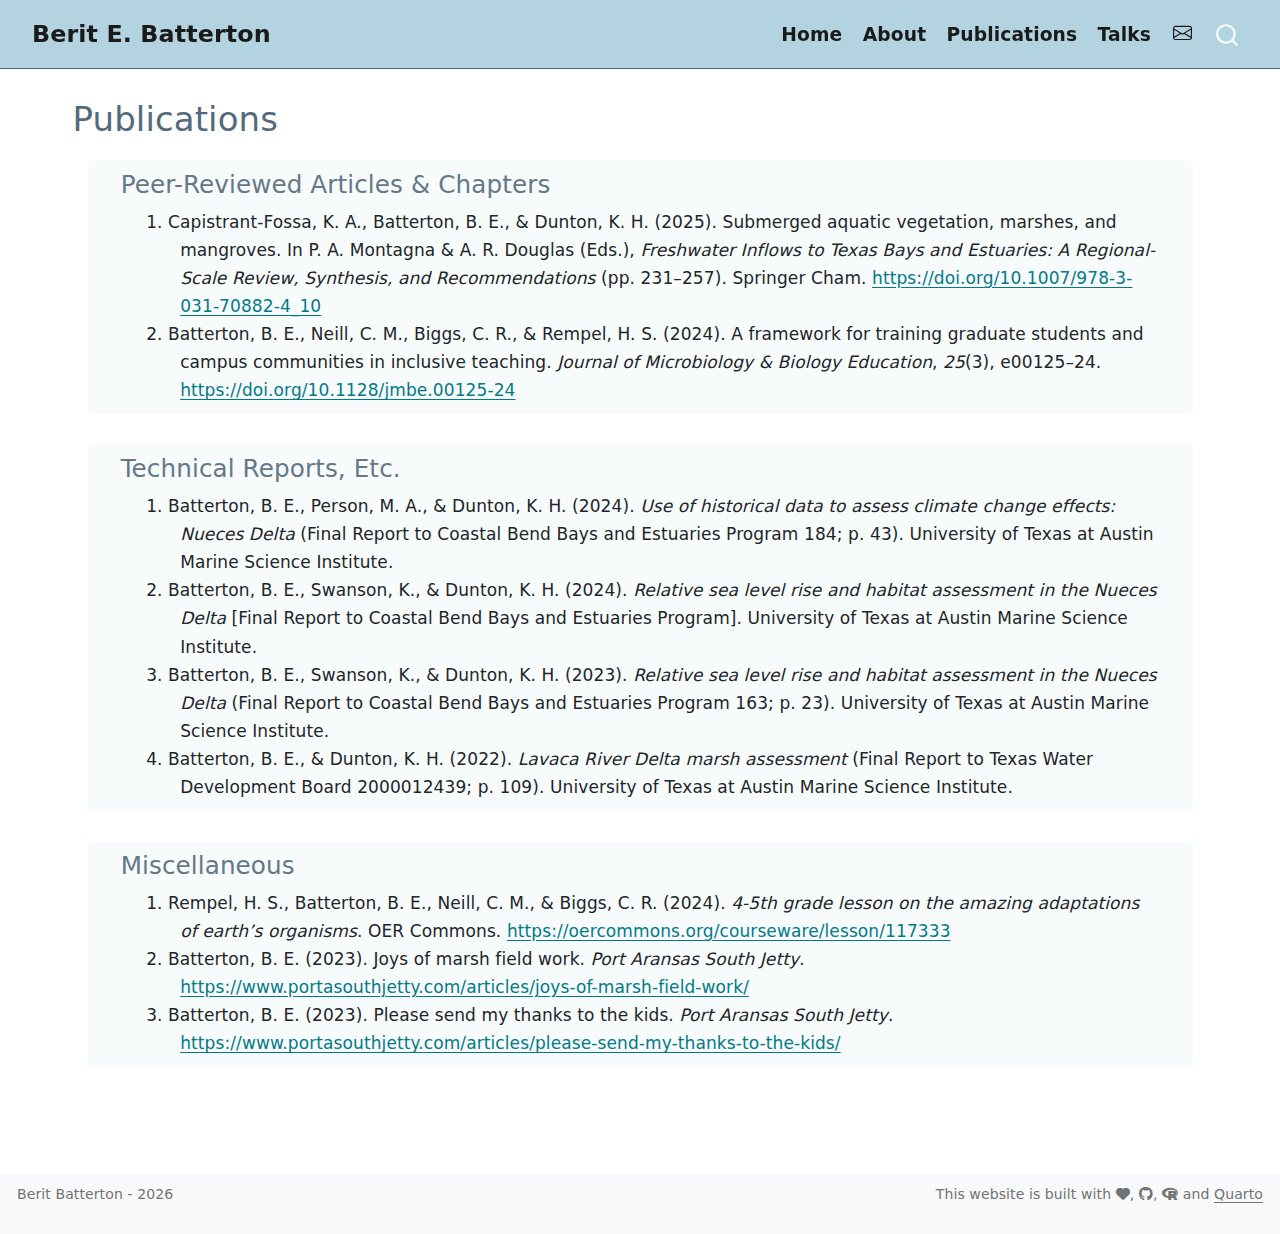
<file: docs/publications.html>
<!DOCTYPE html>
<html xmlns="http://www.w3.org/1999/xhtml" lang="en" xml:lang="en"><head>

<meta charset="utf-8">
<meta name="generator" content="quarto-1.7.32">

<meta name="viewport" content="width=device-width, initial-scale=1.0, user-scalable=yes">


<title>Publications – Berit E. Batterton</title>
<style>
code{white-space: pre-wrap;}
span.smallcaps{font-variant: small-caps;}
div.columns{display: flex; gap: min(4vw, 1.5em);}
div.column{flex: auto; overflow-x: auto;}
div.hanging-indent{margin-left: 1.5em; text-indent: -1.5em;}
ul.task-list{list-style: none;}
ul.task-list li input[type="checkbox"] {
  width: 0.8em;
  margin: 0 0.8em 0.2em -1em; /* quarto-specific, see https://github.com/quarto-dev/quarto-cli/issues/4556 */ 
  vertical-align: middle;
}
/* CSS for citations */
div.csl-bib-body { }
div.csl-entry {
  clear: both;
  margin-bottom: 0em;
}
.hanging-indent div.csl-entry {
  margin-left:2em;
  text-indent:-2em;
}
div.csl-left-margin {
  min-width:2em;
  float:left;
}
div.csl-right-inline {
  margin-left:2em;
  padding-left:1em;
}
div.csl-indent {
  margin-left: 2em;
}</style>


<script src="site_libs/quarto-nav/quarto-nav.js"></script>
<script src="site_libs/clipboard/clipboard.min.js"></script>
<script src="site_libs/quarto-search/autocomplete.umd.js"></script>
<script src="site_libs/quarto-search/fuse.min.js"></script>
<script src="site_libs/quarto-search/quarto-search.js"></script>
<meta name="quarto:offset" content="./">
<link href="./files/Draft_favicon.png" rel="icon" type="image/png">
<script src="site_libs/quarto-html/quarto.js" type="module"></script>
<script src="site_libs/quarto-html/tabsets/tabsets.js" type="module"></script>
<script src="site_libs/quarto-html/popper.min.js"></script>
<script src="site_libs/quarto-html/tippy.umd.min.js"></script>
<script src="site_libs/quarto-html/anchor.min.js"></script>
<link href="site_libs/quarto-html/tippy.css" rel="stylesheet">
<link href="site_libs/quarto-html/quarto-syntax-highlighting-37eea08aefeeee20ff55810ff984fec1.css" rel="stylesheet" id="quarto-text-highlighting-styles">
<script src="site_libs/bootstrap/bootstrap.min.js"></script>
<link href="site_libs/bootstrap/bootstrap-icons.css" rel="stylesheet">
<link href="site_libs/bootstrap/bootstrap-62fb226db3266cb81ba493dfa355696f.min.css" rel="stylesheet" append-hash="true" id="quarto-bootstrap" data-mode="light">
<link href="site_libs/quarto-contrib/fontawesome6-1.2.0/all.min.css" rel="stylesheet">
<link href="site_libs/quarto-contrib/fontawesome6-1.2.0/latex-fontsize.css" rel="stylesheet">
<script id="quarto-search-options" type="application/json">{
  "location": "navbar",
  "copy-button": false,
  "collapse-after": 3,
  "panel-placement": "end",
  "type": "overlay",
  "limit": 50,
  "keyboard-shortcut": [
    "f",
    "/",
    "s"
  ],
  "show-item-context": false,
  "language": {
    "search-no-results-text": "No results",
    "search-matching-documents-text": "matching documents",
    "search-copy-link-title": "Copy link to search",
    "search-hide-matches-text": "Hide additional matches",
    "search-more-match-text": "more match in this document",
    "search-more-matches-text": "more matches in this document",
    "search-clear-button-title": "Clear",
    "search-text-placeholder": "",
    "search-detached-cancel-button-title": "Cancel",
    "search-submit-button-title": "Submit",
    "search-label": "Search"
  }
}</script>


<link rel="stylesheet" href="styles.css">
</head>

<body class="nav-fixed quarto-light">

<div id="quarto-search-results"></div>
  <header id="quarto-header" class="headroom fixed-top">
    <nav class="navbar navbar-expand-lg " data-bs-theme="dark">
      <div class="navbar-container container-fluid">
      <div class="navbar-brand-container mx-auto">
    <a class="navbar-brand" href="./index.html">
    <span class="navbar-title"><strong>Berit E. Batterton</strong></span>
    </a>
  </div>
            <div id="quarto-search" class="" title="Search"></div>
          <button class="navbar-toggler" type="button" data-bs-toggle="collapse" data-bs-target="#navbarCollapse" aria-controls="navbarCollapse" role="menu" aria-expanded="false" aria-label="Toggle navigation" onclick="if (window.quartoToggleHeadroom) { window.quartoToggleHeadroom(); }">
  <span class="navbar-toggler-icon"></span>
</button>
          <div class="collapse navbar-collapse" id="navbarCollapse">
            <ul class="navbar-nav navbar-nav-scroll ms-auto">
  <li class="nav-item">
    <a class="nav-link" href="./index.html"> 
<span class="menu-text">Home</span></a>
  </li>  
  <li class="nav-item">
    <a class="nav-link" href="./about.html"> 
<span class="menu-text">About</span></a>
  </li>  
  <li class="nav-item">
    <a class="nav-link active" href="./publications.html" aria-current="page"> 
<span class="menu-text">Publications</span></a>
  </li>  
  <li class="nav-item">
    <a class="nav-link" href="./presentations.html"> 
<span class="menu-text">Talks</span></a>
  </li>  
</ul>
          </div> <!-- /navcollapse -->
            <div class="quarto-navbar-tools">
    <a href="mailto:b.batterton@utexas.edu" title="" class="quarto-navigation-tool px-1" aria-label=""><i class="bi bi-envelope"></i></a>
</div>
      </div> <!-- /container-fluid -->
    </nav>
</header>
<!-- content -->
<div id="quarto-content" class="quarto-container page-columns page-rows-contents page-layout-full page-navbar">
<!-- sidebar -->
<!-- margin-sidebar -->
    
<!-- main -->
<main class="content column-page" id="quarto-document-content">

<header id="title-block-header" class="quarto-title-block default">
<div class="quarto-title">
<h1 class="title">Publications</h1>
</div>



<div class="quarto-title-meta column-page">

    
  
    
  </div>
  


</header>


<div class="container-fluid">
<!-- :::::: {.jumbotron} -->
<!-- ### Manuscripts In Prep -->
<!-- :::: {#refs-rev keyword="rev} -->
<!-- @* -->
<!-- :::: -->
<!-- :::::: -->
<section id="peer-reviewed-articles-chapters" class="level3 jumbotron">
<h3 class="anchored" data-anchor-id="peer-reviewed-articles-chapters">Peer-Reviewed Articles &amp; Chapters</h3>
<div id="refs-rev" class="references csl-bib-body hanging-indent" data-entry-spacing="0" data-line-spacing="2" role="list">
<div id="ref-montagna_submerged_2025" class="csl-entry" role="listitem">
1. Capistrant-Fossa, K. A., Batterton, B. E., &amp; Dunton, K. H. (2025). Submerged aquatic vegetation, marshes, and mangroves. In P. A. Montagna &amp; A. R. Douglas (Eds.), <em><span class="nocase">Freshwater Inflows to Texas Bays and Estuaries: A Regional-Scale Review, Synthesis, and Recommendations</span></em> (pp. 231–257). Springer Cham. <a href="https://doi.org/10.1007/978-3-031-70882-4_10">https://doi.org/10.1007/978-3-031-70882-4_10</a>
</div>
<div id="ref-batterton_framework_2024" class="csl-entry" role="listitem">
2. Batterton, B. E., Neill, C. M., Biggs, C. R., &amp; Rempel, H. S. (2024). A framework for training graduate students and campus communities in inclusive teaching. <em>Journal of Microbiology &amp; Biology Education</em>, <em>25</em>(3), e00125–24. <a href="https://doi.org/10.1128/jmbe.00125-24">https://doi.org/10.1128/jmbe.00125-24</a>
</div>
</div>
</section>
<section id="technical-reports-etc." class="level3 jumbotron">
<h3 class="anchored" data-anchor-id="technical-reports-etc.">Technical Reports, Etc.</h3>
<div id="refs-other" class="references csl-bib-body hanging-indent" data-entry-spacing="0" data-line-spacing="2" role="list">
<div id="ref-batterton_use_2024" class="csl-entry" role="listitem">
1. Batterton, B. E., Person, M. A., &amp; Dunton, K. H. (2024). <em>Use of historical data to assess climate change effects: <span>Nueces Delta</span></em> (Final Report to Coastal Bend Bays and Estuaries Program 184; p. 43). University of Texas at Austin Marine Science Institute.
</div>
<div id="ref-batterton_relative_2024" class="csl-entry" role="listitem">
2. Batterton, B. E., Swanson, K., &amp; Dunton, K. H. (2024). <em>Relative sea level rise and habitat assessment in the <span>Nueces Delta</span></em> [Final Report to Coastal Bend Bays and Estuaries Program]. University of Texas at Austin Marine Science Institute.
</div>
<div id="ref-batterton_relative_2023" class="csl-entry" role="listitem">
3. Batterton, B. E., Swanson, K., &amp; Dunton, K. H. (2023). <em>Relative sea level rise and habitat assessment in the <span>Nueces Delta</span></em> (Final Report to Coastal Bend Bays and Estuaries Program 163; p. 23). University of Texas at Austin Marine Science Institute.
</div>
<div id="ref-batterton_lavaca_2022" class="csl-entry" role="listitem">
4. Batterton, B. E., &amp; Dunton, K. H. (2022). <em><span>Lavaca River Delta</span> marsh assessment</em> (Final Report to Texas Water Development Board 2000012439; p. 109). University of Texas at Austin Marine Science Institute.
</div>
</div>
</section>
<section id="miscellaneous" class="level3 jumbotron">
<h3 class="anchored" data-anchor-id="miscellaneous">Miscellaneous</h3>
<div id="refs-misc" class="references csl-bib-body hanging-indent" data-entry-spacing="0" data-line-spacing="2" role="list">
<div id="ref-rempel_4-5th_2024" class="csl-entry" role="listitem">
1. Rempel, H. S., Batterton, B. E., Neill, C. M., &amp; Biggs, C. R. (2024). <em>4-5th grade lesson on the amazing adaptations of earth’s organisms</em>. <span>OER</span> Commons. <a href="https://oercommons.org/courseware/lesson/117333">https://oercommons.org/courseware/lesson/117333</a>
</div>
<div id="ref-batterton_joys_2023" class="csl-entry" role="listitem">
2. Batterton, B. E. (2023). Joys of marsh field work. <em>Port Aransas South Jetty</em>. <a href="https://www.portasouthjetty.com/articles/joys-of-marsh-field-work/">https://www.portasouthjetty.com/articles/joys-of-marsh-field-work/</a>
</div>
<div id="ref-batterton_please_2023" class="csl-entry" role="listitem">
3. Batterton, B. E. (2023). Please send my thanks to the kids. <em>Port Aransas South Jetty</em>. <a href="https://www.portasouthjetty.com/articles/please-send-my-thanks-to-the-kids/">https://www.portasouthjetty.com/articles/please-send-my-thanks-to-the-kids/</a>
</div>
</div>
</section>
</div>



</main> <!-- /main -->
<script id="quarto-html-after-body" type="application/javascript">
  window.document.addEventListener("DOMContentLoaded", function (event) {
    const icon = "";
    const anchorJS = new window.AnchorJS();
    anchorJS.options = {
      placement: 'right',
      icon: icon
    };
    anchorJS.add('.anchored');
    const isCodeAnnotation = (el) => {
      for (const clz of el.classList) {
        if (clz.startsWith('code-annotation-')) {                     
          return true;
        }
      }
      return false;
    }
    const onCopySuccess = function(e) {
      // button target
      const button = e.trigger;
      // don't keep focus
      button.blur();
      // flash "checked"
      button.classList.add('code-copy-button-checked');
      var currentTitle = button.getAttribute("title");
      button.setAttribute("title", "Copied!");
      let tooltip;
      if (window.bootstrap) {
        button.setAttribute("data-bs-toggle", "tooltip");
        button.setAttribute("data-bs-placement", "left");
        button.setAttribute("data-bs-title", "Copied!");
        tooltip = new bootstrap.Tooltip(button, 
          { trigger: "manual", 
            customClass: "code-copy-button-tooltip",
            offset: [0, -8]});
        tooltip.show();    
      }
      setTimeout(function() {
        if (tooltip) {
          tooltip.hide();
          button.removeAttribute("data-bs-title");
          button.removeAttribute("data-bs-toggle");
          button.removeAttribute("data-bs-placement");
        }
        button.setAttribute("title", currentTitle);
        button.classList.remove('code-copy-button-checked');
      }, 1000);
      // clear code selection
      e.clearSelection();
    }
    const getTextToCopy = function(trigger) {
        const codeEl = trigger.previousElementSibling.cloneNode(true);
        for (const childEl of codeEl.children) {
          if (isCodeAnnotation(childEl)) {
            childEl.remove();
          }
        }
        return codeEl.innerText;
    }
    const clipboard = new window.ClipboardJS('.code-copy-button:not([data-in-quarto-modal])', {
      text: getTextToCopy
    });
    clipboard.on('success', onCopySuccess);
    if (window.document.getElementById('quarto-embedded-source-code-modal')) {
      const clipboardModal = new window.ClipboardJS('.code-copy-button[data-in-quarto-modal]', {
        text: getTextToCopy,
        container: window.document.getElementById('quarto-embedded-source-code-modal')
      });
      clipboardModal.on('success', onCopySuccess);
    }
      var localhostRegex = new RegExp(/^(?:http|https):\/\/localhost\:?[0-9]*\//);
      var mailtoRegex = new RegExp(/^mailto:/);
        var filterRegex = new RegExp("https:\/\/beritbatterton\.github\.io\/");
      var isInternal = (href) => {
          return filterRegex.test(href) || localhostRegex.test(href) || mailtoRegex.test(href);
      }
      // Inspect non-navigation links and adorn them if external
     var links = window.document.querySelectorAll('a[href]:not(.nav-link):not(.navbar-brand):not(.toc-action):not(.sidebar-link):not(.sidebar-item-toggle):not(.pagination-link):not(.no-external):not([aria-hidden]):not(.dropdown-item):not(.quarto-navigation-tool):not(.about-link)');
      for (var i=0; i<links.length; i++) {
        const link = links[i];
        if (!isInternal(link.href)) {
          // undo the damage that might have been done by quarto-nav.js in the case of
          // links that we want to consider external
          if (link.dataset.originalHref !== undefined) {
            link.href = link.dataset.originalHref;
          }
        }
      }
    function tippyHover(el, contentFn, onTriggerFn, onUntriggerFn) {
      const config = {
        allowHTML: true,
        maxWidth: 500,
        delay: 100,
        arrow: false,
        appendTo: function(el) {
            return el.parentElement;
        },
        interactive: true,
        interactiveBorder: 10,
        theme: 'quarto',
        placement: 'bottom-start',
      };
      if (contentFn) {
        config.content = contentFn;
      }
      if (onTriggerFn) {
        config.onTrigger = onTriggerFn;
      }
      if (onUntriggerFn) {
        config.onUntrigger = onUntriggerFn;
      }
      window.tippy(el, config); 
    }
    const noterefs = window.document.querySelectorAll('a[role="doc-noteref"]');
    for (var i=0; i<noterefs.length; i++) {
      const ref = noterefs[i];
      tippyHover(ref, function() {
        // use id or data attribute instead here
        let href = ref.getAttribute('data-footnote-href') || ref.getAttribute('href');
        try { href = new URL(href).hash; } catch {}
        const id = href.replace(/^#\/?/, "");
        const note = window.document.getElementById(id);
        if (note) {
          return note.innerHTML;
        } else {
          return "";
        }
      });
    }
    const xrefs = window.document.querySelectorAll('a.quarto-xref');
    const processXRef = (id, note) => {
      // Strip column container classes
      const stripColumnClz = (el) => {
        el.classList.remove("page-full", "page-columns");
        if (el.children) {
          for (const child of el.children) {
            stripColumnClz(child);
          }
        }
      }
      stripColumnClz(note)
      if (id === null || id.startsWith('sec-')) {
        // Special case sections, only their first couple elements
        const container = document.createElement("div");
        if (note.children && note.children.length > 2) {
          container.appendChild(note.children[0].cloneNode(true));
          for (let i = 1; i < note.children.length; i++) {
            const child = note.children[i];
            if (child.tagName === "P" && child.innerText === "") {
              continue;
            } else {
              container.appendChild(child.cloneNode(true));
              break;
            }
          }
          if (window.Quarto?.typesetMath) {
            window.Quarto.typesetMath(container);
          }
          return container.innerHTML
        } else {
          if (window.Quarto?.typesetMath) {
            window.Quarto.typesetMath(note);
          }
          return note.innerHTML;
        }
      } else {
        // Remove any anchor links if they are present
        const anchorLink = note.querySelector('a.anchorjs-link');
        if (anchorLink) {
          anchorLink.remove();
        }
        if (window.Quarto?.typesetMath) {
          window.Quarto.typesetMath(note);
        }
        if (note.classList.contains("callout")) {
          return note.outerHTML;
        } else {
          return note.innerHTML;
        }
      }
    }
    for (var i=0; i<xrefs.length; i++) {
      const xref = xrefs[i];
      tippyHover(xref, undefined, function(instance) {
        instance.disable();
        let url = xref.getAttribute('href');
        let hash = undefined; 
        if (url.startsWith('#')) {
          hash = url;
        } else {
          try { hash = new URL(url).hash; } catch {}
        }
        if (hash) {
          const id = hash.replace(/^#\/?/, "");
          const note = window.document.getElementById(id);
          if (note !== null) {
            try {
              const html = processXRef(id, note.cloneNode(true));
              instance.setContent(html);
            } finally {
              instance.enable();
              instance.show();
            }
          } else {
            // See if we can fetch this
            fetch(url.split('#')[0])
            .then(res => res.text())
            .then(html => {
              const parser = new DOMParser();
              const htmlDoc = parser.parseFromString(html, "text/html");
              const note = htmlDoc.getElementById(id);
              if (note !== null) {
                const html = processXRef(id, note);
                instance.setContent(html);
              } 
            }).finally(() => {
              instance.enable();
              instance.show();
            });
          }
        } else {
          // See if we can fetch a full url (with no hash to target)
          // This is a special case and we should probably do some content thinning / targeting
          fetch(url)
          .then(res => res.text())
          .then(html => {
            const parser = new DOMParser();
            const htmlDoc = parser.parseFromString(html, "text/html");
            const note = htmlDoc.querySelector('main.content');
            if (note !== null) {
              // This should only happen for chapter cross references
              // (since there is no id in the URL)
              // remove the first header
              if (note.children.length > 0 && note.children[0].tagName === "HEADER") {
                note.children[0].remove();
              }
              const html = processXRef(null, note);
              instance.setContent(html);
            } 
          }).finally(() => {
            instance.enable();
            instance.show();
          });
        }
      }, function(instance) {
      });
    }
        let selectedAnnoteEl;
        const selectorForAnnotation = ( cell, annotation) => {
          let cellAttr = 'data-code-cell="' + cell + '"';
          let lineAttr = 'data-code-annotation="' +  annotation + '"';
          const selector = 'span[' + cellAttr + '][' + lineAttr + ']';
          return selector;
        }
        const selectCodeLines = (annoteEl) => {
          const doc = window.document;
          const targetCell = annoteEl.getAttribute("data-target-cell");
          const targetAnnotation = annoteEl.getAttribute("data-target-annotation");
          const annoteSpan = window.document.querySelector(selectorForAnnotation(targetCell, targetAnnotation));
          const lines = annoteSpan.getAttribute("data-code-lines").split(",");
          const lineIds = lines.map((line) => {
            return targetCell + "-" + line;
          })
          let top = null;
          let height = null;
          let parent = null;
          if (lineIds.length > 0) {
              //compute the position of the single el (top and bottom and make a div)
              const el = window.document.getElementById(lineIds[0]);
              top = el.offsetTop;
              height = el.offsetHeight;
              parent = el.parentElement.parentElement;
            if (lineIds.length > 1) {
              const lastEl = window.document.getElementById(lineIds[lineIds.length - 1]);
              const bottom = lastEl.offsetTop + lastEl.offsetHeight;
              height = bottom - top;
            }
            if (top !== null && height !== null && parent !== null) {
              // cook up a div (if necessary) and position it 
              let div = window.document.getElementById("code-annotation-line-highlight");
              if (div === null) {
                div = window.document.createElement("div");
                div.setAttribute("id", "code-annotation-line-highlight");
                div.style.position = 'absolute';
                parent.appendChild(div);
              }
              div.style.top = top - 2 + "px";
              div.style.height = height + 4 + "px";
              div.style.left = 0;
              let gutterDiv = window.document.getElementById("code-annotation-line-highlight-gutter");
              if (gutterDiv === null) {
                gutterDiv = window.document.createElement("div");
                gutterDiv.setAttribute("id", "code-annotation-line-highlight-gutter");
                gutterDiv.style.position = 'absolute';
                const codeCell = window.document.getElementById(targetCell);
                const gutter = codeCell.querySelector('.code-annotation-gutter');
                gutter.appendChild(gutterDiv);
              }
              gutterDiv.style.top = top - 2 + "px";
              gutterDiv.style.height = height + 4 + "px";
            }
            selectedAnnoteEl = annoteEl;
          }
        };
        const unselectCodeLines = () => {
          const elementsIds = ["code-annotation-line-highlight", "code-annotation-line-highlight-gutter"];
          elementsIds.forEach((elId) => {
            const div = window.document.getElementById(elId);
            if (div) {
              div.remove();
            }
          });
          selectedAnnoteEl = undefined;
        };
          // Handle positioning of the toggle
      window.addEventListener(
        "resize",
        throttle(() => {
          elRect = undefined;
          if (selectedAnnoteEl) {
            selectCodeLines(selectedAnnoteEl);
          }
        }, 10)
      );
      function throttle(fn, ms) {
      let throttle = false;
      let timer;
        return (...args) => {
          if(!throttle) { // first call gets through
              fn.apply(this, args);
              throttle = true;
          } else { // all the others get throttled
              if(timer) clearTimeout(timer); // cancel #2
              timer = setTimeout(() => {
                fn.apply(this, args);
                timer = throttle = false;
              }, ms);
          }
        };
      }
        // Attach click handler to the DT
        const annoteDls = window.document.querySelectorAll('dt[data-target-cell]');
        for (const annoteDlNode of annoteDls) {
          annoteDlNode.addEventListener('click', (event) => {
            const clickedEl = event.target;
            if (clickedEl !== selectedAnnoteEl) {
              unselectCodeLines();
              const activeEl = window.document.querySelector('dt[data-target-cell].code-annotation-active');
              if (activeEl) {
                activeEl.classList.remove('code-annotation-active');
              }
              selectCodeLines(clickedEl);
              clickedEl.classList.add('code-annotation-active');
            } else {
              // Unselect the line
              unselectCodeLines();
              clickedEl.classList.remove('code-annotation-active');
            }
          });
        }
    const findCites = (el) => {
      const parentEl = el.parentElement;
      if (parentEl) {
        const cites = parentEl.dataset.cites;
        if (cites) {
          return {
            el,
            cites: cites.split(' ')
          };
        } else {
          return findCites(el.parentElement)
        }
      } else {
        return undefined;
      }
    };
    var bibliorefs = window.document.querySelectorAll('a[role="doc-biblioref"]');
    for (var i=0; i<bibliorefs.length; i++) {
      const ref = bibliorefs[i];
      const citeInfo = findCites(ref);
      if (citeInfo) {
        tippyHover(citeInfo.el, function() {
          var popup = window.document.createElement('div');
          citeInfo.cites.forEach(function(cite) {
            var citeDiv = window.document.createElement('div');
            citeDiv.classList.add('hanging-indent');
            citeDiv.classList.add('csl-entry');
            var biblioDiv = window.document.getElementById('ref-' + cite);
            if (biblioDiv) {
              citeDiv.innerHTML = biblioDiv.innerHTML;
            }
            popup.appendChild(citeDiv);
          });
          return popup.innerHTML;
        });
      }
    }
  });
  </script>
</div> <!-- /content -->
<footer class="footer">
  <div class="nav-footer">
    <div class="nav-footer-left">
Berit Batterton -
<script>document.write(new Date().getFullYear())</script>
</div>   
    <div class="nav-footer-center">
      &nbsp;
    </div>
    <div class="nav-footer-right">
<p>This website is built with <i class="fa-solid fa-heart" title="a heart" aria-label="heart"></i>, <a href="https://github.com/beritbatterton/beritbatterton.github.io" target="_blank"><i class="fa-brands fa-github" title="GitHub octocat logo" aria-label="github"></i></a>, <a href="https://www.r-project.org/about.html" target="_blank"><i class="fa-brands fa-r-project" title="R Project" aria-label="r-project"></i></a> and <a href="https://quarto.org/" target="_blank">Quarto</a></p>
</div>
  </div>
</footer>




</body></html>
</file>
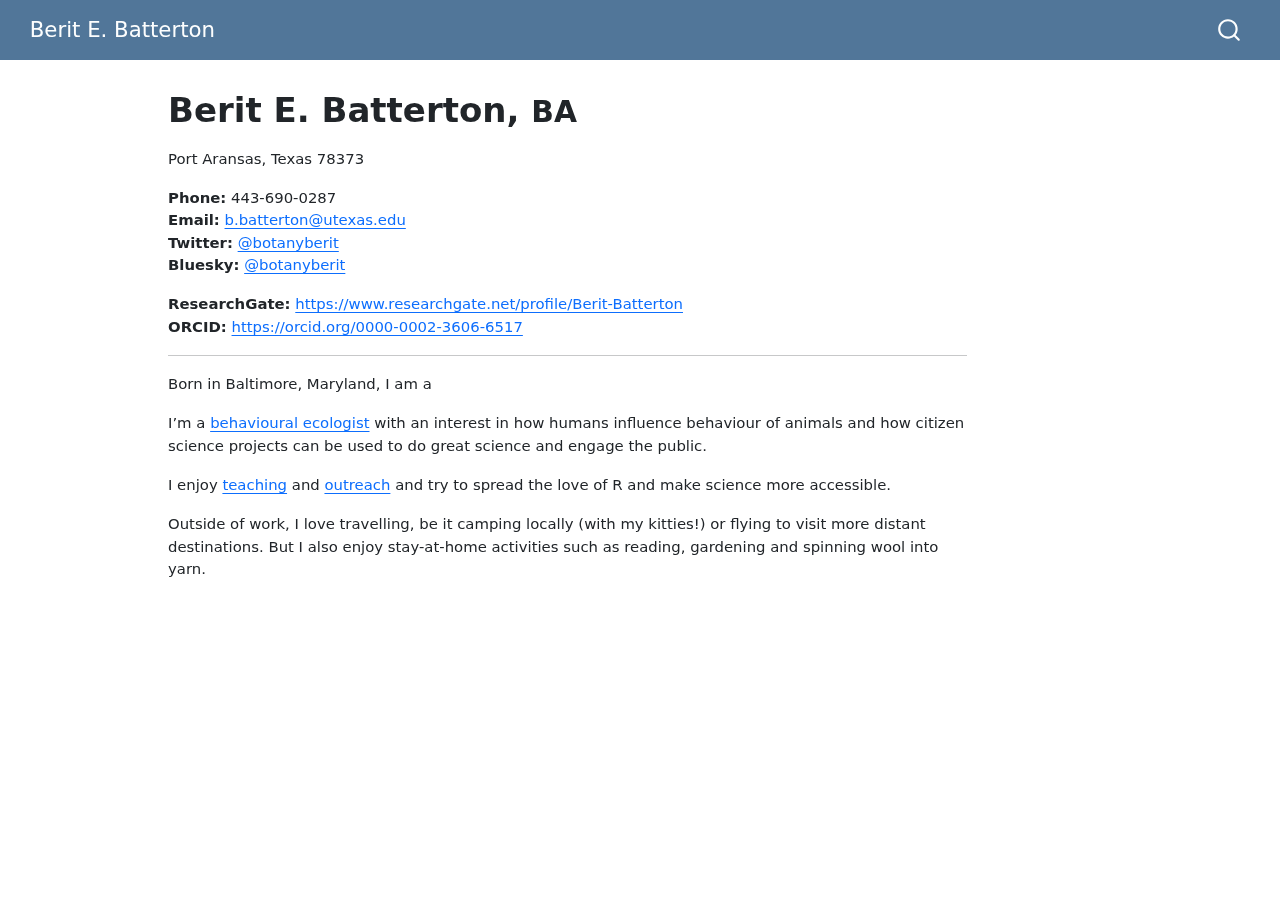
<file: Documents/about.html>
<!DOCTYPE html>
<html xmlns="http://www.w3.org/1999/xhtml" lang="en" xml:lang="en"><head>

<meta charset="utf-8">
<meta name="generator" content="quarto-1.5.57">

<meta name="viewport" content="width=device-width, initial-scale=1.0, user-scalable=yes">


<title>Berit E. Batterton, BA – Berit E. Batterton</title>
<style>
code{white-space: pre-wrap;}
span.smallcaps{font-variant: small-caps;}
div.columns{display: flex; gap: min(4vw, 1.5em);}
div.column{flex: auto; overflow-x: auto;}
div.hanging-indent{margin-left: 1.5em; text-indent: -1.5em;}
ul.task-list{list-style: none;}
ul.task-list li input[type="checkbox"] {
  width: 0.8em;
  margin: 0 0.8em 0.2em -1em; /* quarto-specific, see https://github.com/quarto-dev/quarto-cli/issues/4556 */ 
  vertical-align: middle;
}
</style>


<script src="site_libs/quarto-nav/quarto-nav.js"></script>
<script src="site_libs/clipboard/clipboard.min.js"></script>
<script src="site_libs/quarto-search/autocomplete.umd.js"></script>
<script src="site_libs/quarto-search/fuse.min.js"></script>
<script src="site_libs/quarto-search/quarto-search.js"></script>
<meta name="quarto:offset" content="./">
<script src="site_libs/quarto-html/quarto.js"></script>
<script src="site_libs/quarto-html/popper.min.js"></script>
<script src="site_libs/quarto-html/tippy.umd.min.js"></script>
<script src="site_libs/quarto-html/anchor.min.js"></script>
<link href="site_libs/quarto-html/tippy.css" rel="stylesheet">
<link href="site_libs/quarto-html/quarto-syntax-highlighting.css" rel="stylesheet" id="quarto-text-highlighting-styles">
<script src="site_libs/bootstrap/bootstrap.min.js"></script>
<link href="site_libs/bootstrap/bootstrap-icons.css" rel="stylesheet">
<link href="site_libs/bootstrap/bootstrap.min.css" rel="stylesheet" id="quarto-bootstrap" data-mode="light">
<script id="quarto-search-options" type="application/json">{
  "location": "navbar",
  "copy-button": false,
  "collapse-after": 3,
  "panel-placement": "end",
  "type": "overlay",
  "limit": 50,
  "keyboard-shortcut": [
    "f",
    "/",
    "s"
  ],
  "show-item-context": false,
  "language": {
    "search-no-results-text": "No results",
    "search-matching-documents-text": "matching documents",
    "search-copy-link-title": "Copy link to search",
    "search-hide-matches-text": "Hide additional matches",
    "search-more-match-text": "more match in this document",
    "search-more-matches-text": "more matches in this document",
    "search-clear-button-title": "Clear",
    "search-text-placeholder": "",
    "search-detached-cancel-button-title": "Cancel",
    "search-submit-button-title": "Submit",
    "search-label": "Search"
  }
}</script>


<link rel="stylesheet" href="styles.css">
</head>

<body class="nav-fixed">

<div id="quarto-search-results"></div>
  <header id="quarto-header" class="headroom fixed-top">
    <nav class="navbar navbar-expand-lg " data-bs-theme="dark">
      <div class="navbar-container container-fluid">
      <div class="navbar-brand-container mx-auto">
    <a class="navbar-brand" href="./index.html">
    <span class="navbar-title">Berit E. Batterton</span>
    </a>
  </div>
        <div class="quarto-navbar-tools tools-end">
</div>
          <div id="quarto-search" class="" title="Search"></div>
      </div> <!-- /container-fluid -->
    </nav>
</header>
<!-- content -->
<div id="quarto-content" class="quarto-container page-columns page-rows-contents page-layout-article page-navbar">
<!-- sidebar -->
<!-- margin-sidebar -->
    <div id="quarto-margin-sidebar" class="sidebar margin-sidebar zindex-bottom">
        
    </div>
<!-- main -->
<main class="content" id="quarto-document-content">

<header id="title-block-header" class="quarto-title-block default">
<div class="quarto-title">
<h1 class="title">Berit E. Batterton, <small>BA</small></h1><small>
</small></div><small>



<div class="quarto-title-meta">

    
  
    
  </div>
  


</small></header><small>


<p>Port Aransas, Texas 78373</p>
<p><strong>Phone:</strong> 443-690-0287<br>
<strong>Email:</strong> <a href="mailto:b.batterton@utexas.edu">b.batterton@utexas.edu</a><br>
<strong>Twitter:</strong> <a href="https://x.com/botanyberit">@botanyberit</a><br>
<strong>Bluesky:</strong> <a href="https://bsky.app/profile/botanyberit.bsky.social">@botanyberit</a></p>
<p><strong>ResearchGate:</strong> <a href="https://www.researchgate.net/profile/Berit-Batterton" class="uri">https://www.researchgate.net/profile/Berit-Batterton</a><br>
<strong>ORCID:</strong> <a href="https://orcid.org/0000-0002-3606-6517" class="uri">https://orcid.org/0000-0002-3606-6517</a></p>
<hr>
<p>Born in Baltimore, Maryland, I am a</p>
<p>I’m a <a href="cv.html#education">behavioural ecologist</a> with an interest in how humans influence behaviour of animals and how citizen science projects can be used to do great science and engage the public.</p>
<p>I enjoy <a href="cv.html#teaching">teaching</a> and <a href="cv.html#community-presentations-and-outreach">outreach</a> and try to spread the love of R and make science more accessible.</p>
<p>Outside of work, I love travelling, be it camping locally (with my kitties!) or flying to visit more distant destinations. But I also enjoy stay-at-home activities such as reading, gardening and spinning wool into yarn.</p>

<small><small><small>

</small></small></small></small></main><small><small><small> <!-- /main -->
<script id="quarto-html-after-body" type="application/javascript">
window.document.addEventListener("DOMContentLoaded", function (event) {
  const toggleBodyColorMode = (bsSheetEl) => {
    const mode = bsSheetEl.getAttribute("data-mode");
    const bodyEl = window.document.querySelector("body");
    if (mode === "dark") {
      bodyEl.classList.add("quarto-dark");
      bodyEl.classList.remove("quarto-light");
    } else {
      bodyEl.classList.add("quarto-light");
      bodyEl.classList.remove("quarto-dark");
    }
  }
  const toggleBodyColorPrimary = () => {
    const bsSheetEl = window.document.querySelector("link#quarto-bootstrap");
    if (bsSheetEl) {
      toggleBodyColorMode(bsSheetEl);
    }
  }
  toggleBodyColorPrimary();  
  const icon = "";
  const anchorJS = new window.AnchorJS();
  anchorJS.options = {
    placement: 'right',
    icon: icon
  };
  anchorJS.add('.anchored');
  const isCodeAnnotation = (el) => {
    for (const clz of el.classList) {
      if (clz.startsWith('code-annotation-')) {                     
        return true;
      }
    }
    return false;
  }
  const onCopySuccess = function(e) {
    // button target
    const button = e.trigger;
    // don't keep focus
    button.blur();
    // flash "checked"
    button.classList.add('code-copy-button-checked');
    var currentTitle = button.getAttribute("title");
    button.setAttribute("title", "Copied!");
    let tooltip;
    if (window.bootstrap) {
      button.setAttribute("data-bs-toggle", "tooltip");
      button.setAttribute("data-bs-placement", "left");
      button.setAttribute("data-bs-title", "Copied!");
      tooltip = new bootstrap.Tooltip(button, 
        { trigger: "manual", 
          customClass: "code-copy-button-tooltip",
          offset: [0, -8]});
      tooltip.show();    
    }
    setTimeout(function() {
      if (tooltip) {
        tooltip.hide();
        button.removeAttribute("data-bs-title");
        button.removeAttribute("data-bs-toggle");
        button.removeAttribute("data-bs-placement");
      }
      button.setAttribute("title", currentTitle);
      button.classList.remove('code-copy-button-checked');
    }, 1000);
    // clear code selection
    e.clearSelection();
  }
  const getTextToCopy = function(trigger) {
      const codeEl = trigger.previousElementSibling.cloneNode(true);
      for (const childEl of codeEl.children) {
        if (isCodeAnnotation(childEl)) {
          childEl.remove();
        }
      }
      return codeEl.innerText;
  }
  const clipboard = new window.ClipboardJS('.code-copy-button:not([data-in-quarto-modal])', {
    text: getTextToCopy
  });
  clipboard.on('success', onCopySuccess);
  if (window.document.getElementById('quarto-embedded-source-code-modal')) {
    // For code content inside modals, clipBoardJS needs to be initialized with a container option
    // TODO: Check when it could be a function (https://github.com/zenorocha/clipboard.js/issues/860)
    const clipboardModal = new window.ClipboardJS('.code-copy-button[data-in-quarto-modal]', {
      text: getTextToCopy,
      container: window.document.getElementById('quarto-embedded-source-code-modal')
    });
    clipboardModal.on('success', onCopySuccess);
  }
    var localhostRegex = new RegExp(/^(?:http|https):\/\/localhost\:?[0-9]*\//);
    var mailtoRegex = new RegExp(/^mailto:/);
      var filterRegex = new RegExp("https:\/\/beritbatterton\.com");
    var isInternal = (href) => {
        return filterRegex.test(href) || localhostRegex.test(href) || mailtoRegex.test(href);
    }
    // Inspect non-navigation links and adorn them if external
 	var links = window.document.querySelectorAll('a[href]:not(.nav-link):not(.navbar-brand):not(.toc-action):not(.sidebar-link):not(.sidebar-item-toggle):not(.pagination-link):not(.no-external):not([aria-hidden]):not(.dropdown-item):not(.quarto-navigation-tool):not(.about-link)');
    for (var i=0; i<links.length; i++) {
      const link = links[i];
      if (!isInternal(link.href)) {
        // undo the damage that might have been done by quarto-nav.js in the case of
        // links that we want to consider external
        if (link.dataset.originalHref !== undefined) {
          link.href = link.dataset.originalHref;
        }
      }
    }
  function tippyHover(el, contentFn, onTriggerFn, onUntriggerFn) {
    const config = {
      allowHTML: true,
      maxWidth: 500,
      delay: 100,
      arrow: false,
      appendTo: function(el) {
          return el.parentElement;
      },
      interactive: true,
      interactiveBorder: 10,
      theme: 'quarto',
      placement: 'bottom-start',
    };
    if (contentFn) {
      config.content = contentFn;
    }
    if (onTriggerFn) {
      config.onTrigger = onTriggerFn;
    }
    if (onUntriggerFn) {
      config.onUntrigger = onUntriggerFn;
    }
    window.tippy(el, config); 
  }
  const noterefs = window.document.querySelectorAll('a[role="doc-noteref"]');
  for (var i=0; i<noterefs.length; i++) {
    const ref = noterefs[i];
    tippyHover(ref, function() {
      // use id or data attribute instead here
      let href = ref.getAttribute('data-footnote-href') || ref.getAttribute('href');
      try { href = new URL(href).hash; } catch {}
      const id = href.replace(/^#\/?/, "");
      const note = window.document.getElementById(id);
      if (note) {
        return note.innerHTML;
      } else {
        return "";
      }
    });
  }
  const xrefs = window.document.querySelectorAll('a.quarto-xref');
  const processXRef = (id, note) => {
    // Strip column container classes
    const stripColumnClz = (el) => {
      el.classList.remove("page-full", "page-columns");
      if (el.children) {
        for (const child of el.children) {
          stripColumnClz(child);
        }
      }
    }
    stripColumnClz(note)
    if (id === null || id.startsWith('sec-')) {
      // Special case sections, only their first couple elements
      const container = document.createElement("div");
      if (note.children && note.children.length > 2) {
        container.appendChild(note.children[0].cloneNode(true));
        for (let i = 1; i < note.children.length; i++) {
          const child = note.children[i];
          if (child.tagName === "P" && child.innerText === "") {
            continue;
          } else {
            container.appendChild(child.cloneNode(true));
            break;
          }
        }
        if (window.Quarto?.typesetMath) {
          window.Quarto.typesetMath(container);
        }
        return container.innerHTML
      } else {
        if (window.Quarto?.typesetMath) {
          window.Quarto.typesetMath(note);
        }
        return note.innerHTML;
      }
    } else {
      // Remove any anchor links if they are present
      const anchorLink = note.querySelector('a.anchorjs-link');
      if (anchorLink) {
        anchorLink.remove();
      }
      if (window.Quarto?.typesetMath) {
        window.Quarto.typesetMath(note);
      }
      // TODO in 1.5, we should make sure this works without a callout special case
      if (note.classList.contains("callout")) {
        return note.outerHTML;
      } else {
        return note.innerHTML;
      }
    }
  }
  for (var i=0; i<xrefs.length; i++) {
    const xref = xrefs[i];
    tippyHover(xref, undefined, function(instance) {
      instance.disable();
      let url = xref.getAttribute('href');
      let hash = undefined; 
      if (url.startsWith('#')) {
        hash = url;
      } else {
        try { hash = new URL(url).hash; } catch {}
      }
      if (hash) {
        const id = hash.replace(/^#\/?/, "");
        const note = window.document.getElementById(id);
        if (note !== null) {
          try {
            const html = processXRef(id, note.cloneNode(true));
            instance.setContent(html);
          } finally {
            instance.enable();
            instance.show();
          }
        } else {
          // See if we can fetch this
          fetch(url.split('#')[0])
          .then(res => res.text())
          .then(html => {
            const parser = new DOMParser();
            const htmlDoc = parser.parseFromString(html, "text/html");
            const note = htmlDoc.getElementById(id);
            if (note !== null) {
              const html = processXRef(id, note);
              instance.setContent(html);
            } 
          }).finally(() => {
            instance.enable();
            instance.show();
          });
        }
      } else {
        // See if we can fetch a full url (with no hash to target)
        // This is a special case and we should probably do some content thinning / targeting
        fetch(url)
        .then(res => res.text())
        .then(html => {
          const parser = new DOMParser();
          const htmlDoc = parser.parseFromString(html, "text/html");
          const note = htmlDoc.querySelector('main.content');
          if (note !== null) {
            // This should only happen for chapter cross references
            // (since there is no id in the URL)
            // remove the first header
            if (note.children.length > 0 && note.children[0].tagName === "HEADER") {
              note.children[0].remove();
            }
            const html = processXRef(null, note);
            instance.setContent(html);
          } 
        }).finally(() => {
          instance.enable();
          instance.show();
        });
      }
    }, function(instance) {
    });
  }
      let selectedAnnoteEl;
      const selectorForAnnotation = ( cell, annotation) => {
        let cellAttr = 'data-code-cell="' + cell + '"';
        let lineAttr = 'data-code-annotation="' +  annotation + '"';
        const selector = 'span[' + cellAttr + '][' + lineAttr + ']';
        return selector;
      }
      const selectCodeLines = (annoteEl) => {
        const doc = window.document;
        const targetCell = annoteEl.getAttribute("data-target-cell");
        const targetAnnotation = annoteEl.getAttribute("data-target-annotation");
        const annoteSpan = window.document.querySelector(selectorForAnnotation(targetCell, targetAnnotation));
        const lines = annoteSpan.getAttribute("data-code-lines").split(",");
        const lineIds = lines.map((line) => {
          return targetCell + "-" + line;
        })
        let top = null;
        let height = null;
        let parent = null;
        if (lineIds.length > 0) {
            //compute the position of the single el (top and bottom and make a div)
            const el = window.document.getElementById(lineIds[0]);
            top = el.offsetTop;
            height = el.offsetHeight;
            parent = el.parentElement.parentElement;
          if (lineIds.length > 1) {
            const lastEl = window.document.getElementById(lineIds[lineIds.length - 1]);
            const bottom = lastEl.offsetTop + lastEl.offsetHeight;
            height = bottom - top;
          }
          if (top !== null && height !== null && parent !== null) {
            // cook up a div (if necessary) and position it 
            let div = window.document.getElementById("code-annotation-line-highlight");
            if (div === null) {
              div = window.document.createElement("div");
              div.setAttribute("id", "code-annotation-line-highlight");
              div.style.position = 'absolute';
              parent.appendChild(div);
            }
            div.style.top = top - 2 + "px";
            div.style.height = height + 4 + "px";
            div.style.left = 0;
            let gutterDiv = window.document.getElementById("code-annotation-line-highlight-gutter");
            if (gutterDiv === null) {
              gutterDiv = window.document.createElement("div");
              gutterDiv.setAttribute("id", "code-annotation-line-highlight-gutter");
              gutterDiv.style.position = 'absolute';
              const codeCell = window.document.getElementById(targetCell);
              const gutter = codeCell.querySelector('.code-annotation-gutter');
              gutter.appendChild(gutterDiv);
            }
            gutterDiv.style.top = top - 2 + "px";
            gutterDiv.style.height = height + 4 + "px";
          }
          selectedAnnoteEl = annoteEl;
        }
      };
      const unselectCodeLines = () => {
        const elementsIds = ["code-annotation-line-highlight", "code-annotation-line-highlight-gutter"];
        elementsIds.forEach((elId) => {
          const div = window.document.getElementById(elId);
          if (div) {
            div.remove();
          }
        });
        selectedAnnoteEl = undefined;
      };
        // Handle positioning of the toggle
    window.addEventListener(
      "resize",
      throttle(() => {
        elRect = undefined;
        if (selectedAnnoteEl) {
          selectCodeLines(selectedAnnoteEl);
        }
      }, 10)
    );
    function throttle(fn, ms) {
    let throttle = false;
    let timer;
      return (...args) => {
        if(!throttle) { // first call gets through
            fn.apply(this, args);
            throttle = true;
        } else { // all the others get throttled
            if(timer) clearTimeout(timer); // cancel #2
            timer = setTimeout(() => {
              fn.apply(this, args);
              timer = throttle = false;
            }, ms);
        }
      };
    }
      // Attach click handler to the DT
      const annoteDls = window.document.querySelectorAll('dt[data-target-cell]');
      for (const annoteDlNode of annoteDls) {
        annoteDlNode.addEventListener('click', (event) => {
          const clickedEl = event.target;
          if (clickedEl !== selectedAnnoteEl) {
            unselectCodeLines();
            const activeEl = window.document.querySelector('dt[data-target-cell].code-annotation-active');
            if (activeEl) {
              activeEl.classList.remove('code-annotation-active');
            }
            selectCodeLines(clickedEl);
            clickedEl.classList.add('code-annotation-active');
          } else {
            // Unselect the line
            unselectCodeLines();
            clickedEl.classList.remove('code-annotation-active');
          }
        });
      }
  const findCites = (el) => {
    const parentEl = el.parentElement;
    if (parentEl) {
      const cites = parentEl.dataset.cites;
      if (cites) {
        return {
          el,
          cites: cites.split(' ')
        };
      } else {
        return findCites(el.parentElement)
      }
    } else {
      return undefined;
    }
  };
  var bibliorefs = window.document.querySelectorAll('a[role="doc-biblioref"]');
  for (var i=0; i<bibliorefs.length; i++) {
    const ref = bibliorefs[i];
    const citeInfo = findCites(ref);
    if (citeInfo) {
      tippyHover(citeInfo.el, function() {
        var popup = window.document.createElement('div');
        citeInfo.cites.forEach(function(cite) {
          var citeDiv = window.document.createElement('div');
          citeDiv.classList.add('hanging-indent');
          citeDiv.classList.add('csl-entry');
          var biblioDiv = window.document.getElementById('ref-' + cite);
          if (biblioDiv) {
            citeDiv.innerHTML = biblioDiv.innerHTML;
          }
          popup.appendChild(citeDiv);
        });
        return popup.innerHTML;
      });
    }
  }
});
</script>
</small></small></small></div><small><small><small> <!-- /content -->




</small></small></small></body></html>
</file>
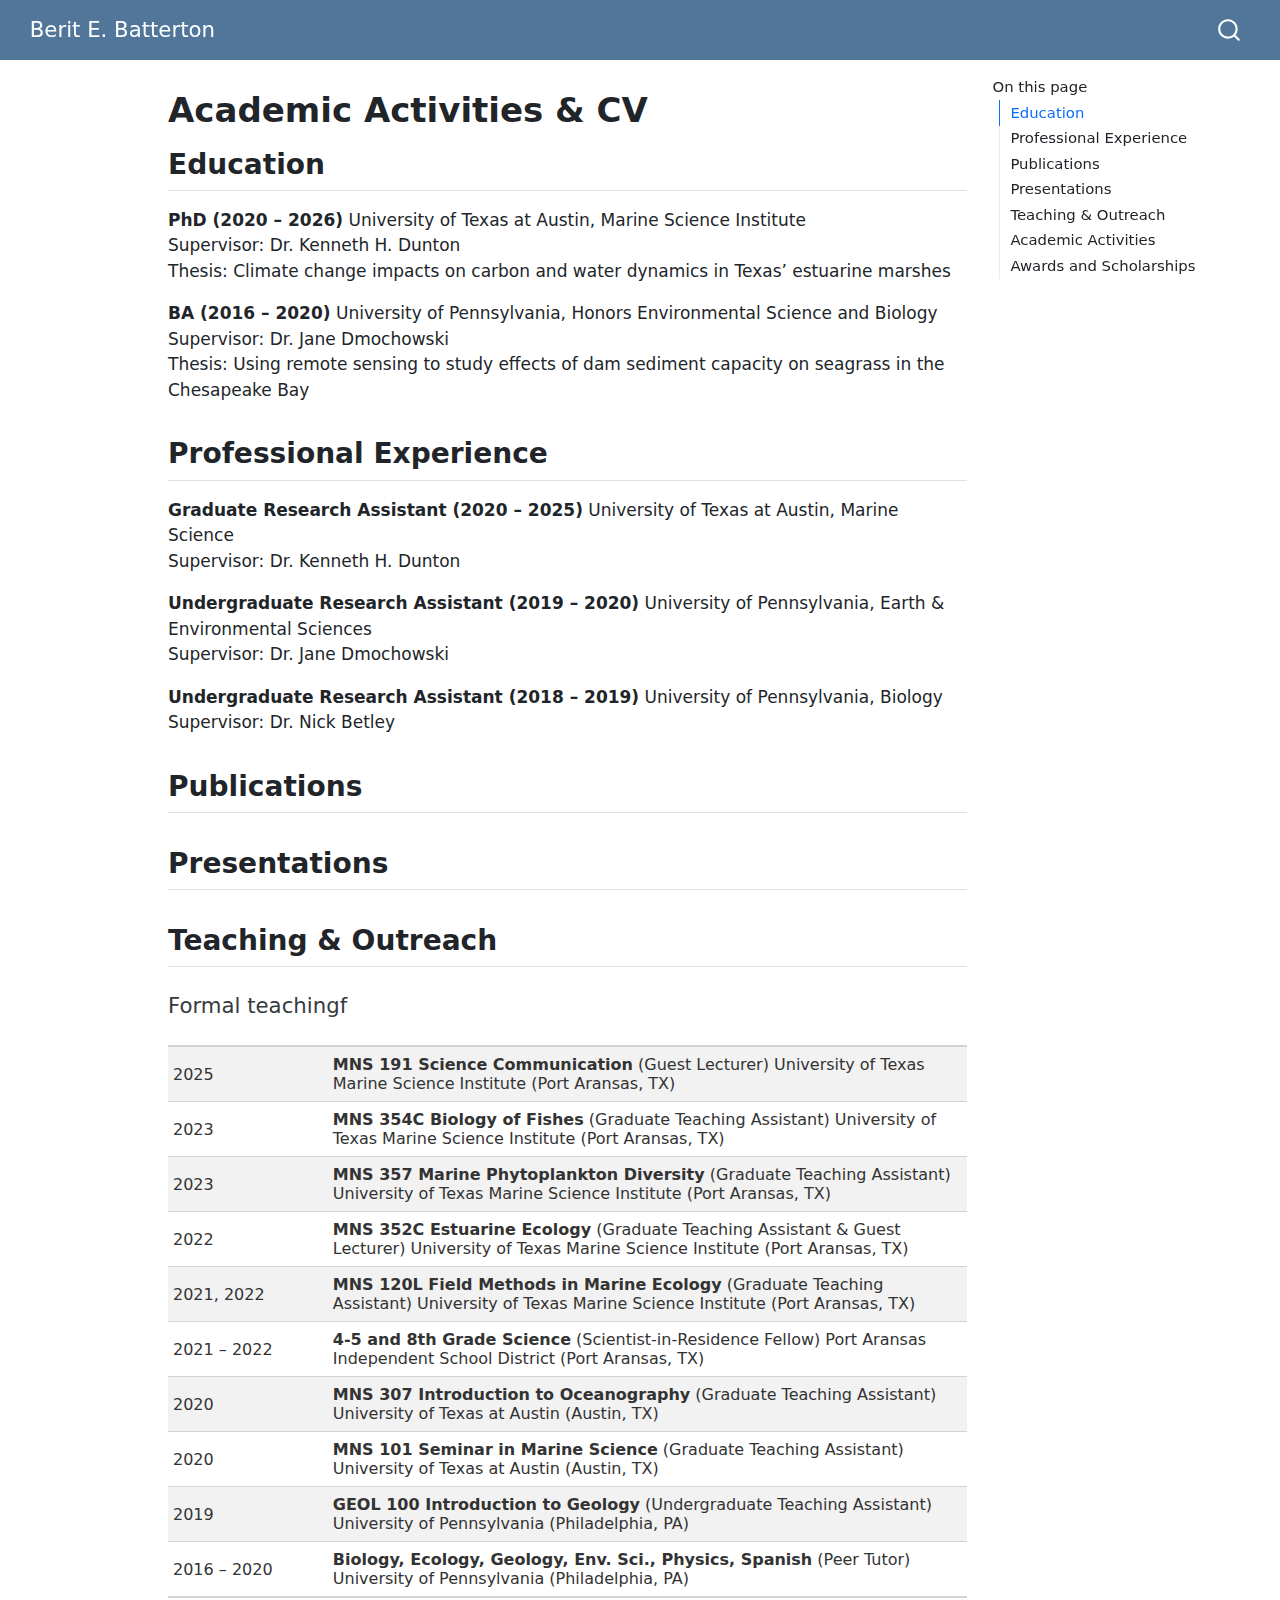
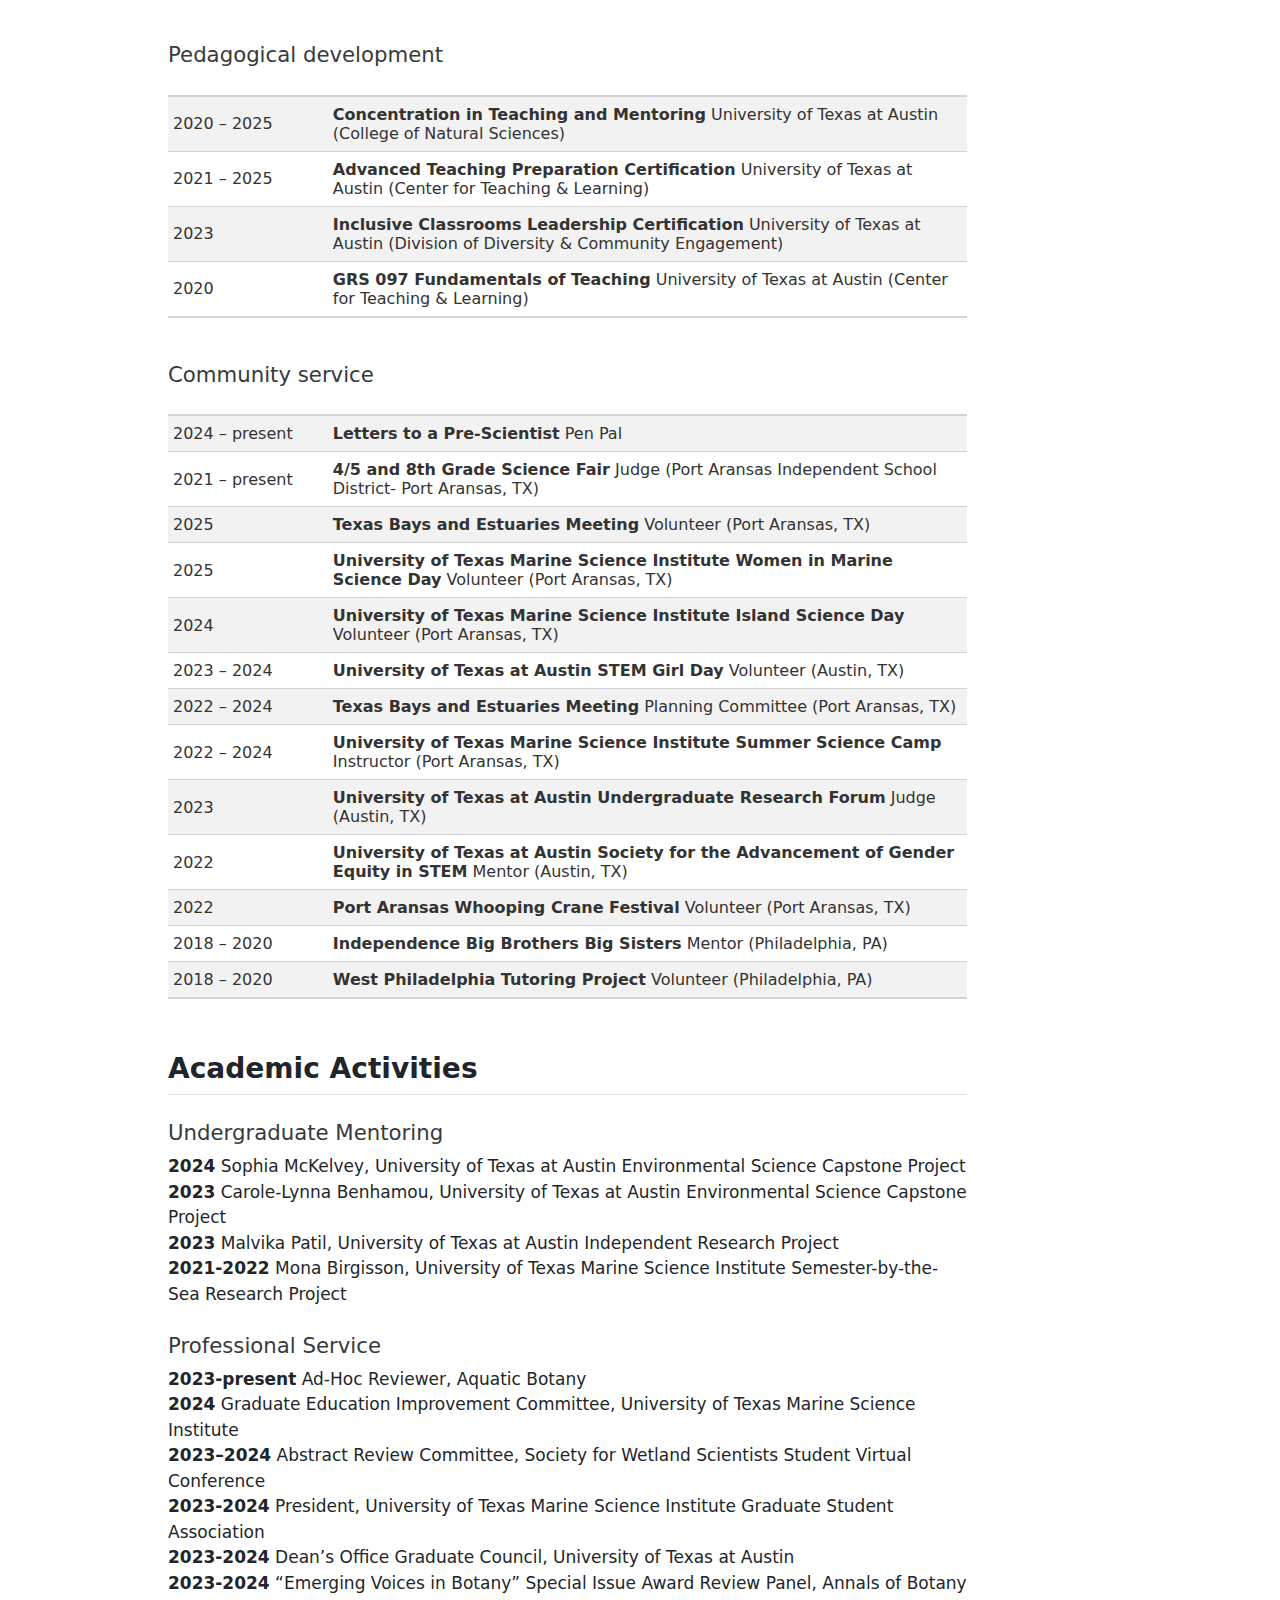
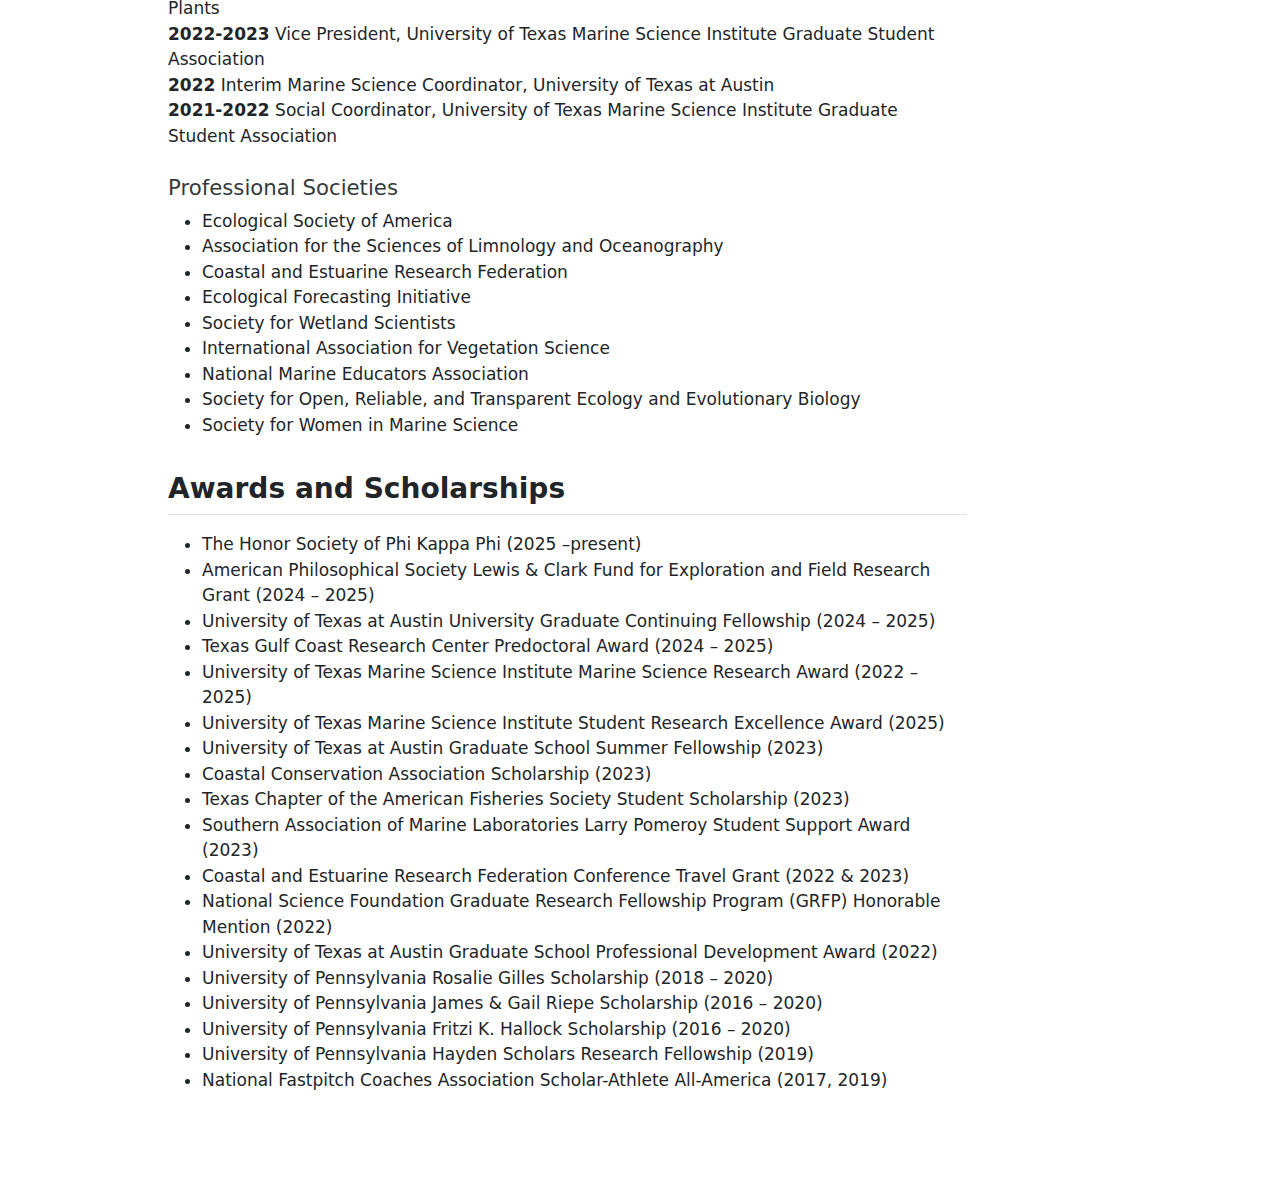
<file: Documents/cv.html>
<!DOCTYPE html>
<html xmlns="http://www.w3.org/1999/xhtml" lang="en" xml:lang="en"><head>

<meta charset="utf-8">
<meta name="generator" content="quarto-1.5.57">

<meta name="viewport" content="width=device-width, initial-scale=1.0, user-scalable=yes">


<title>Academic Activities &amp; CV – Berit E. Batterton</title>
<style>
code{white-space: pre-wrap;}
span.smallcaps{font-variant: small-caps;}
div.columns{display: flex; gap: min(4vw, 1.5em);}
div.column{flex: auto; overflow-x: auto;}
div.hanging-indent{margin-left: 1.5em; text-indent: -1.5em;}
ul.task-list{list-style: none;}
ul.task-list li input[type="checkbox"] {
  width: 0.8em;
  margin: 0 0.8em 0.2em -1em; /* quarto-specific, see https://github.com/quarto-dev/quarto-cli/issues/4556 */ 
  vertical-align: middle;
}
</style>


<script src="site_libs/quarto-nav/quarto-nav.js"></script>
<script src="site_libs/clipboard/clipboard.min.js"></script>
<script src="site_libs/quarto-search/autocomplete.umd.js"></script>
<script src="site_libs/quarto-search/fuse.min.js"></script>
<script src="site_libs/quarto-search/quarto-search.js"></script>
<meta name="quarto:offset" content="./">
<script src="site_libs/quarto-html/quarto.js"></script>
<script src="site_libs/quarto-html/popper.min.js"></script>
<script src="site_libs/quarto-html/tippy.umd.min.js"></script>
<script src="site_libs/quarto-html/anchor.min.js"></script>
<link href="site_libs/quarto-html/tippy.css" rel="stylesheet">
<link href="site_libs/quarto-html/quarto-syntax-highlighting.css" rel="stylesheet" id="quarto-text-highlighting-styles">
<script src="site_libs/bootstrap/bootstrap.min.js"></script>
<link href="site_libs/bootstrap/bootstrap-icons.css" rel="stylesheet">
<link href="site_libs/bootstrap/bootstrap.min.css" rel="stylesheet" id="quarto-bootstrap" data-mode="light">
<script id="quarto-search-options" type="application/json">{
  "location": "navbar",
  "copy-button": false,
  "collapse-after": 3,
  "panel-placement": "end",
  "type": "overlay",
  "limit": 50,
  "keyboard-shortcut": [
    "f",
    "/",
    "s"
  ],
  "show-item-context": false,
  "language": {
    "search-no-results-text": "No results",
    "search-matching-documents-text": "matching documents",
    "search-copy-link-title": "Copy link to search",
    "search-hide-matches-text": "Hide additional matches",
    "search-more-match-text": "more match in this document",
    "search-more-matches-text": "more matches in this document",
    "search-clear-button-title": "Clear",
    "search-text-placeholder": "",
    "search-detached-cancel-button-title": "Cancel",
    "search-submit-button-title": "Submit",
    "search-label": "Search"
  }
}</script>


<link rel="stylesheet" href="styles.css">
</head>

<body class="nav-fixed">

<div id="quarto-search-results"></div>
  <header id="quarto-header" class="headroom fixed-top">
    <nav class="navbar navbar-expand-lg " data-bs-theme="dark">
      <div class="navbar-container container-fluid">
      <div class="navbar-brand-container mx-auto">
    <a class="navbar-brand" href="./index.html">
    <span class="navbar-title">Berit E. Batterton</span>
    </a>
  </div>
        <div class="quarto-navbar-tools tools-end">
</div>
          <div id="quarto-search" class="" title="Search"></div>
      </div> <!-- /container-fluid -->
    </nav>
</header>
<!-- content -->
<div id="quarto-content" class="quarto-container page-columns page-rows-contents page-layout-article page-navbar">
<!-- sidebar -->
<!-- margin-sidebar -->
    <div id="quarto-margin-sidebar" class="sidebar margin-sidebar">
        <nav id="TOC" role="doc-toc" class="toc-active">
    <h2 id="toc-title">On this page</h2>
   
  <ul>
  <li><a href="#education" id="toc-education" class="nav-link active" data-scroll-target="#education">Education</a></li>
  <li><a href="#professional-experience" id="toc-professional-experience" class="nav-link" data-scroll-target="#professional-experience">Professional Experience</a></li>
  <li><a href="#publications" id="toc-publications" class="nav-link" data-scroll-target="#publications">Publications</a></li>
  <li><a href="#presentations" id="toc-presentations" class="nav-link" data-scroll-target="#presentations">Presentations</a></li>
  <li><a href="#teaching-outreach" id="toc-teaching-outreach" class="nav-link" data-scroll-target="#teaching-outreach">Teaching &amp; Outreach</a></li>
  <li><a href="#academic-activities" id="toc-academic-activities" class="nav-link" data-scroll-target="#academic-activities">Academic Activities</a></li>
  <li><a href="#awards-and-scholarships" id="toc-awards-and-scholarships" class="nav-link" data-scroll-target="#awards-and-scholarships">Awards and Scholarships</a></li>
  </ul>
</nav>
    </div>
<!-- main -->
<main class="content" id="quarto-document-content">

<header id="title-block-header" class="quarto-title-block default">
<div class="quarto-title">
<h1 class="title">Academic Activities &amp; CV</h1>
</div>



<div class="quarto-title-meta">

    
  
    
  </div>
  


</header>


<section id="education" class="level2">
<h2 class="anchored" data-anchor-id="education">Education</h2>
<p><strong>PhD (2020 – 2026)</strong> University of Texas at Austin, Marine Science Institute<br>
Supervisor: Dr.&nbsp;Kenneth H. Dunton<br>
Thesis: Climate change impacts on carbon and water dynamics in Texas’ estuarine marshes</p>
<p><strong>BA (2016 – 2020)</strong> University of Pennsylvania, Honors Environmental Science and Biology<br>
Supervisor: Dr.&nbsp;Jane Dmochowski<br>
Thesis: Using remote sensing to study effects of dam sediment capacity on seagrass in the Chesapeake Bay</p>
</section>
<section id="professional-experience" class="level2">
<h2 class="anchored" data-anchor-id="professional-experience">Professional Experience</h2>
<p><strong>Graduate Research Assistant (2020 – 2025)</strong> University of Texas at Austin, Marine Science<br>
Supervisor: Dr.&nbsp;Kenneth H. Dunton</p>
<p><strong>Undergraduate Research Assistant (2019 – 2020)</strong> University of Pennsylvania, Earth &amp; Environmental Sciences<br>
Supervisor: Dr.&nbsp;Jane Dmochowski</p>
<p><strong>Undergraduate Research Assistant (2018 – 2019)</strong> University of Pennsylvania, Biology<br>
Supervisor: Dr.&nbsp;Nick Betley</p>
</section>
<section id="publications" class="level2">
<h2 class="anchored" data-anchor-id="publications">Publications</h2>
</section>
<section id="presentations" class="level2">
<h2 class="anchored" data-anchor-id="presentations">Presentations</h2>
</section>
<section id="teaching-outreach" class="level2">
<h2 class="anchored" data-anchor-id="teaching-outreach">Teaching &amp; Outreach</h2>
<section id="formal-teachingf" class="level4">
<h4 class="anchored" data-anchor-id="formal-teachingf">Formal teachingf</h4>
<div class="cell">
<div class="cell-output-display">
<div id="bmudiwvlab" style="padding-left:0px;padding-right:0px;padding-top:10px;padding-bottom:10px;overflow-x:auto;overflow-y:auto;width:auto;height:auto;">
<style>#bmudiwvlab table {
  font-family: system-ui, 'Segoe UI', Roboto, Helvetica, Arial, sans-serif, 'Apple Color Emoji', 'Segoe UI Emoji', 'Segoe UI Symbol', 'Noto Color Emoji';
  -webkit-font-smoothing: antialiased;
  -moz-osx-font-smoothing: grayscale;
}

#bmudiwvlab thead, #bmudiwvlab tbody, #bmudiwvlab tfoot, #bmudiwvlab tr, #bmudiwvlab td, #bmudiwvlab th {
  border-style: none;
}

#bmudiwvlab p {
  margin: 0;
  padding: 0;
}

#bmudiwvlab .gt_table {
  display: table;
  border-collapse: collapse;
  line-height: normal;
  margin-left: auto;
  margin-right: auto;
  color: #333333;
  font-size: 16px;
  font-weight: normal;
  font-style: normal;
  background-color: #FFFFFF;
  width: 100%;
  border-top-style: solid;
  border-top-width: 2px;
  border-top-color: #A8A8A8;
  border-right-style: none;
  border-right-width: 2px;
  border-right-color: #D3D3D3;
  border-bottom-style: solid;
  border-bottom-width: 2px;
  border-bottom-color: #A8A8A8;
  border-left-style: none;
  border-left-width: 2px;
  border-left-color: #D3D3D3;
}

#bmudiwvlab .gt_caption {
  padding-top: 4px;
  padding-bottom: 4px;
}

#bmudiwvlab .gt_title {
  color: #333333;
  font-size: 125%;
  font-weight: initial;
  padding-top: 4px;
  padding-bottom: 4px;
  padding-left: 5px;
  padding-right: 5px;
  border-bottom-color: #FFFFFF;
  border-bottom-width: 0;
}

#bmudiwvlab .gt_subtitle {
  color: #333333;
  font-size: 85%;
  font-weight: initial;
  padding-top: 3px;
  padding-bottom: 5px;
  padding-left: 5px;
  padding-right: 5px;
  border-top-color: #FFFFFF;
  border-top-width: 0;
}

#bmudiwvlab .gt_heading {
  background-color: #FFFFFF;
  text-align: center;
  border-bottom-color: #FFFFFF;
  border-left-style: none;
  border-left-width: 1px;
  border-left-color: #D3D3D3;
  border-right-style: none;
  border-right-width: 1px;
  border-right-color: #D3D3D3;
}

#bmudiwvlab .gt_bottom_border {
  border-bottom-style: solid;
  border-bottom-width: 2px;
  border-bottom-color: #D3D3D3;
}

#bmudiwvlab .gt_col_headings {
  border-top-style: solid;
  border-top-width: 2px;
  border-top-color: #D3D3D3;
  border-bottom-style: solid;
  border-bottom-width: 2px;
  border-bottom-color: #D3D3D3;
  border-left-style: none;
  border-left-width: 1px;
  border-left-color: #D3D3D3;
  border-right-style: none;
  border-right-width: 1px;
  border-right-color: #D3D3D3;
}

#bmudiwvlab .gt_col_heading {
  color: #333333;
  background-color: #FFFFFF;
  font-size: 100%;
  font-weight: normal;
  text-transform: inherit;
  border-left-style: none;
  border-left-width: 1px;
  border-left-color: #D3D3D3;
  border-right-style: none;
  border-right-width: 1px;
  border-right-color: #D3D3D3;
  vertical-align: bottom;
  padding-top: 5px;
  padding-bottom: 6px;
  padding-left: 5px;
  padding-right: 5px;
  overflow-x: hidden;
}

#bmudiwvlab .gt_column_spanner_outer {
  color: #333333;
  background-color: #FFFFFF;
  font-size: 100%;
  font-weight: normal;
  text-transform: inherit;
  padding-top: 0;
  padding-bottom: 0;
  padding-left: 4px;
  padding-right: 4px;
}

#bmudiwvlab .gt_column_spanner_outer:first-child {
  padding-left: 0;
}

#bmudiwvlab .gt_column_spanner_outer:last-child {
  padding-right: 0;
}

#bmudiwvlab .gt_column_spanner {
  border-bottom-style: solid;
  border-bottom-width: 2px;
  border-bottom-color: #D3D3D3;
  vertical-align: bottom;
  padding-top: 5px;
  padding-bottom: 5px;
  overflow-x: hidden;
  display: inline-block;
  width: 100%;
}

#bmudiwvlab .gt_spanner_row {
  border-bottom-style: hidden;
}

#bmudiwvlab .gt_group_heading {
  padding-top: 8px;
  padding-bottom: 8px;
  padding-left: 5px;
  padding-right: 5px;
  color: #333333;
  background-color: #FFFFFF;
  font-size: 100%;
  font-weight: initial;
  text-transform: inherit;
  border-top-style: solid;
  border-top-width: 2px;
  border-top-color: #D3D3D3;
  border-bottom-style: solid;
  border-bottom-width: 2px;
  border-bottom-color: #D3D3D3;
  border-left-style: none;
  border-left-width: 1px;
  border-left-color: #D3D3D3;
  border-right-style: none;
  border-right-width: 1px;
  border-right-color: #D3D3D3;
  vertical-align: middle;
  text-align: left;
}

#bmudiwvlab .gt_empty_group_heading {
  padding: 0.5px;
  color: #333333;
  background-color: #FFFFFF;
  font-size: 100%;
  font-weight: initial;
  border-top-style: solid;
  border-top-width: 2px;
  border-top-color: #D3D3D3;
  border-bottom-style: solid;
  border-bottom-width: 2px;
  border-bottom-color: #D3D3D3;
  vertical-align: middle;
}

#bmudiwvlab .gt_from_md > :first-child {
  margin-top: 0;
}

#bmudiwvlab .gt_from_md > :last-child {
  margin-bottom: 0;
}

#bmudiwvlab .gt_row {
  padding-top: 8px;
  padding-bottom: 8px;
  padding-left: 5px;
  padding-right: 5px;
  margin: 10px;
  border-top-style: solid;
  border-top-width: 1px;
  border-top-color: #D3D3D3;
  border-left-style: none;
  border-left-width: 1px;
  border-left-color: #D3D3D3;
  border-right-style: none;
  border-right-width: 1px;
  border-right-color: #D3D3D3;
  vertical-align: middle;
  overflow-x: hidden;
}

#bmudiwvlab .gt_stub {
  color: #333333;
  background-color: #FFFFFF;
  font-size: 100%;
  font-weight: initial;
  text-transform: inherit;
  border-right-style: solid;
  border-right-width: 2px;
  border-right-color: #D3D3D3;
  padding-left: 5px;
  padding-right: 5px;
}

#bmudiwvlab .gt_stub_row_group {
  color: #333333;
  background-color: #FFFFFF;
  font-size: 100%;
  font-weight: initial;
  text-transform: inherit;
  border-right-style: solid;
  border-right-width: 2px;
  border-right-color: #D3D3D3;
  padding-left: 5px;
  padding-right: 5px;
  vertical-align: top;
}

#bmudiwvlab .gt_row_group_first td {
  border-top-width: 2px;
}

#bmudiwvlab .gt_row_group_first th {
  border-top-width: 2px;
}

#bmudiwvlab .gt_summary_row {
  color: #333333;
  background-color: #FFFFFF;
  text-transform: inherit;
  padding-top: 8px;
  padding-bottom: 8px;
  padding-left: 5px;
  padding-right: 5px;
}

#bmudiwvlab .gt_first_summary_row {
  border-top-style: solid;
  border-top-color: #D3D3D3;
}

#bmudiwvlab .gt_first_summary_row.thick {
  border-top-width: 2px;
}

#bmudiwvlab .gt_last_summary_row {
  padding-top: 8px;
  padding-bottom: 8px;
  padding-left: 5px;
  padding-right: 5px;
  border-bottom-style: solid;
  border-bottom-width: 2px;
  border-bottom-color: #D3D3D3;
}

#bmudiwvlab .gt_grand_summary_row {
  color: #333333;
  background-color: #FFFFFF;
  text-transform: inherit;
  padding-top: 8px;
  padding-bottom: 8px;
  padding-left: 5px;
  padding-right: 5px;
}

#bmudiwvlab .gt_first_grand_summary_row {
  padding-top: 8px;
  padding-bottom: 8px;
  padding-left: 5px;
  padding-right: 5px;
  border-top-style: double;
  border-top-width: 6px;
  border-top-color: #D3D3D3;
}

#bmudiwvlab .gt_last_grand_summary_row_top {
  padding-top: 8px;
  padding-bottom: 8px;
  padding-left: 5px;
  padding-right: 5px;
  border-bottom-style: double;
  border-bottom-width: 6px;
  border-bottom-color: #D3D3D3;
}

#bmudiwvlab .gt_striped {
  background-color: rgba(128, 128, 128, 0.05);
}

#bmudiwvlab .gt_table_body {
  border-top-style: solid;
  border-top-width: 2px;
  border-top-color: #D3D3D3;
  border-bottom-style: solid;
  border-bottom-width: 2px;
  border-bottom-color: #D3D3D3;
}

#bmudiwvlab .gt_footnotes {
  color: #333333;
  background-color: #FFFFFF;
  border-bottom-style: none;
  border-bottom-width: 2px;
  border-bottom-color: #D3D3D3;
  border-left-style: none;
  border-left-width: 2px;
  border-left-color: #D3D3D3;
  border-right-style: none;
  border-right-width: 2px;
  border-right-color: #D3D3D3;
}

#bmudiwvlab .gt_footnote {
  margin: 0px;
  font-size: 90%;
  padding-top: 4px;
  padding-bottom: 4px;
  padding-left: 5px;
  padding-right: 5px;
}

#bmudiwvlab .gt_sourcenotes {
  color: #333333;
  background-color: #FFFFFF;
  border-bottom-style: none;
  border-bottom-width: 2px;
  border-bottom-color: #D3D3D3;
  border-left-style: none;
  border-left-width: 2px;
  border-left-color: #D3D3D3;
  border-right-style: none;
  border-right-width: 2px;
  border-right-color: #D3D3D3;
}

#bmudiwvlab .gt_sourcenote {
  font-size: 90%;
  padding-top: 4px;
  padding-bottom: 4px;
  padding-left: 5px;
  padding-right: 5px;
}

#bmudiwvlab .gt_left {
  text-align: left;
}

#bmudiwvlab .gt_center {
  text-align: center;
}

#bmudiwvlab .gt_right {
  text-align: right;
  font-variant-numeric: tabular-nums;
}

#bmudiwvlab .gt_font_normal {
  font-weight: normal;
}

#bmudiwvlab .gt_font_bold {
  font-weight: bold;
}

#bmudiwvlab .gt_font_italic {
  font-style: italic;
}

#bmudiwvlab .gt_super {
  font-size: 65%;
}

#bmudiwvlab .gt_footnote_marks {
  font-size: 75%;
  vertical-align: 0.4em;
  position: initial;
}

#bmudiwvlab .gt_asterisk {
  font-size: 100%;
  vertical-align: 0;
}

#bmudiwvlab .gt_indent_1 {
  text-indent: 5px;
}

#bmudiwvlab .gt_indent_2 {
  text-indent: 10px;
}

#bmudiwvlab .gt_indent_3 {
  text-indent: 15px;
}

#bmudiwvlab .gt_indent_4 {
  text-indent: 20px;
}

#bmudiwvlab .gt_indent_5 {
  text-indent: 25px;
}

#bmudiwvlab .katex-display {
  display: inline-flex !important;
  margin-bottom: 0.75em !important;
}

#bmudiwvlab div.Reactable > div.rt-table > div.rt-thead > div.rt-tr.rt-tr-group-header > div.rt-th-group:after {
  height: 0px !important;
}
</style>

<table class="gt_table caption-top table table-sm table-striped small" data-quarto-postprocess="true" data-quarto-disable-processing="false" data-quarto-bootstrap="false">
<colgroup>
<col style="width: 20%">
<col>
</colgroup>
<tbody class="gt_table_body">
<tr class="odd">
<td class="gt_row gt_left" headers="dates">2025</td>
<td class="gt_row gt_left" headers="content"><strong>MNS 191 Science Communication</strong> (Guest Lecturer) University of Texas Marine Science Institute (Port Aransas, TX)</td>
</tr>
<tr class="even">
<td class="gt_row gt_left" headers="dates">2023</td>
<td class="gt_row gt_left" headers="content"><strong>MNS 354C Biology of Fishes</strong> (Graduate Teaching Assistant) University of Texas Marine Science Institute (Port Aransas, TX)</td>
</tr>
<tr class="odd">
<td class="gt_row gt_left" headers="dates">2023</td>
<td class="gt_row gt_left" headers="content"><strong>MNS 357 Marine Phytoplankton Diversity</strong> (Graduate Teaching Assistant) University of Texas Marine Science Institute (Port Aransas, TX)</td>
</tr>
<tr class="even">
<td class="gt_row gt_left" headers="dates">2022</td>
<td class="gt_row gt_left" headers="content"><strong>MNS 352C Estuarine Ecology</strong> (Graduate Teaching Assistant &amp; Guest Lecturer) University of Texas Marine Science Institute (Port Aransas, TX)</td>
</tr>
<tr class="odd">
<td class="gt_row gt_left" headers="dates">2021, 2022</td>
<td class="gt_row gt_left" headers="content"><strong>MNS 120L Field Methods in Marine Ecology</strong> (Graduate Teaching Assistant) University of Texas Marine Science Institute (Port Aransas, TX)</td>
</tr>
<tr class="even">
<td class="gt_row gt_left" headers="dates">2021 – 2022</td>
<td class="gt_row gt_left" headers="content"><strong>4-5 and 8th Grade Science</strong> (Scientist-in-Residence Fellow) Port Aransas Independent School District (Port Aransas, TX)</td>
</tr>
<tr class="odd">
<td class="gt_row gt_left" headers="dates">2020</td>
<td class="gt_row gt_left" headers="content"><strong>MNS 307 Introduction to Oceanography</strong> (Graduate Teaching Assistant) University of Texas at Austin (Austin, TX)</td>
</tr>
<tr class="even">
<td class="gt_row gt_left" headers="dates">2020</td>
<td class="gt_row gt_left" headers="content"><strong>MNS 101 Seminar in Marine Science</strong> (Graduate Teaching Assistant) University of Texas at Austin (Austin, TX)</td>
</tr>
<tr class="odd">
<td class="gt_row gt_left" headers="dates">2019</td>
<td class="gt_row gt_left" headers="content"><strong>GEOL 100 Introduction to Geology</strong> (Undergraduate Teaching Assistant) University of Pennsylvania (Philadelphia, PA)</td>
</tr>
<tr class="even">
<td class="gt_row gt_left" headers="dates">2016 – 2020</td>
<td class="gt_row gt_left" headers="content"><strong>Biology, Ecology, Geology, Env. Sci., Physics, Spanish</strong> (Peer Tutor) University of Pennsylvania (Philadelphia, PA)</td>
</tr>
</tbody>
</table>

</div>
</div>
</div>
</section>
<section id="pedagogical-development" class="level4">
<h4 class="anchored" data-anchor-id="pedagogical-development">Pedagogical development</h4>
<div class="cell">
<div class="cell-output-display">
<div id="kberbkewyy" style="padding-left:0px;padding-right:0px;padding-top:10px;padding-bottom:10px;overflow-x:auto;overflow-y:auto;width:auto;height:auto;">
<style>#kberbkewyy table {
  font-family: system-ui, 'Segoe UI', Roboto, Helvetica, Arial, sans-serif, 'Apple Color Emoji', 'Segoe UI Emoji', 'Segoe UI Symbol', 'Noto Color Emoji';
  -webkit-font-smoothing: antialiased;
  -moz-osx-font-smoothing: grayscale;
}

#kberbkewyy thead, #kberbkewyy tbody, #kberbkewyy tfoot, #kberbkewyy tr, #kberbkewyy td, #kberbkewyy th {
  border-style: none;
}

#kberbkewyy p {
  margin: 0;
  padding: 0;
}

#kberbkewyy .gt_table {
  display: table;
  border-collapse: collapse;
  line-height: normal;
  margin-left: auto;
  margin-right: auto;
  color: #333333;
  font-size: 16px;
  font-weight: normal;
  font-style: normal;
  background-color: #FFFFFF;
  width: 100%;
  border-top-style: solid;
  border-top-width: 2px;
  border-top-color: #A8A8A8;
  border-right-style: none;
  border-right-width: 2px;
  border-right-color: #D3D3D3;
  border-bottom-style: solid;
  border-bottom-width: 2px;
  border-bottom-color: #A8A8A8;
  border-left-style: none;
  border-left-width: 2px;
  border-left-color: #D3D3D3;
}

#kberbkewyy .gt_caption {
  padding-top: 4px;
  padding-bottom: 4px;
}

#kberbkewyy .gt_title {
  color: #333333;
  font-size: 125%;
  font-weight: initial;
  padding-top: 4px;
  padding-bottom: 4px;
  padding-left: 5px;
  padding-right: 5px;
  border-bottom-color: #FFFFFF;
  border-bottom-width: 0;
}

#kberbkewyy .gt_subtitle {
  color: #333333;
  font-size: 85%;
  font-weight: initial;
  padding-top: 3px;
  padding-bottom: 5px;
  padding-left: 5px;
  padding-right: 5px;
  border-top-color: #FFFFFF;
  border-top-width: 0;
}

#kberbkewyy .gt_heading {
  background-color: #FFFFFF;
  text-align: center;
  border-bottom-color: #FFFFFF;
  border-left-style: none;
  border-left-width: 1px;
  border-left-color: #D3D3D3;
  border-right-style: none;
  border-right-width: 1px;
  border-right-color: #D3D3D3;
}

#kberbkewyy .gt_bottom_border {
  border-bottom-style: solid;
  border-bottom-width: 2px;
  border-bottom-color: #D3D3D3;
}

#kberbkewyy .gt_col_headings {
  border-top-style: solid;
  border-top-width: 2px;
  border-top-color: #D3D3D3;
  border-bottom-style: solid;
  border-bottom-width: 2px;
  border-bottom-color: #D3D3D3;
  border-left-style: none;
  border-left-width: 1px;
  border-left-color: #D3D3D3;
  border-right-style: none;
  border-right-width: 1px;
  border-right-color: #D3D3D3;
}

#kberbkewyy .gt_col_heading {
  color: #333333;
  background-color: #FFFFFF;
  font-size: 100%;
  font-weight: normal;
  text-transform: inherit;
  border-left-style: none;
  border-left-width: 1px;
  border-left-color: #D3D3D3;
  border-right-style: none;
  border-right-width: 1px;
  border-right-color: #D3D3D3;
  vertical-align: bottom;
  padding-top: 5px;
  padding-bottom: 6px;
  padding-left: 5px;
  padding-right: 5px;
  overflow-x: hidden;
}

#kberbkewyy .gt_column_spanner_outer {
  color: #333333;
  background-color: #FFFFFF;
  font-size: 100%;
  font-weight: normal;
  text-transform: inherit;
  padding-top: 0;
  padding-bottom: 0;
  padding-left: 4px;
  padding-right: 4px;
}

#kberbkewyy .gt_column_spanner_outer:first-child {
  padding-left: 0;
}

#kberbkewyy .gt_column_spanner_outer:last-child {
  padding-right: 0;
}

#kberbkewyy .gt_column_spanner {
  border-bottom-style: solid;
  border-bottom-width: 2px;
  border-bottom-color: #D3D3D3;
  vertical-align: bottom;
  padding-top: 5px;
  padding-bottom: 5px;
  overflow-x: hidden;
  display: inline-block;
  width: 100%;
}

#kberbkewyy .gt_spanner_row {
  border-bottom-style: hidden;
}

#kberbkewyy .gt_group_heading {
  padding-top: 8px;
  padding-bottom: 8px;
  padding-left: 5px;
  padding-right: 5px;
  color: #333333;
  background-color: #FFFFFF;
  font-size: 100%;
  font-weight: initial;
  text-transform: inherit;
  border-top-style: solid;
  border-top-width: 2px;
  border-top-color: #D3D3D3;
  border-bottom-style: solid;
  border-bottom-width: 2px;
  border-bottom-color: #D3D3D3;
  border-left-style: none;
  border-left-width: 1px;
  border-left-color: #D3D3D3;
  border-right-style: none;
  border-right-width: 1px;
  border-right-color: #D3D3D3;
  vertical-align: middle;
  text-align: left;
}

#kberbkewyy .gt_empty_group_heading {
  padding: 0.5px;
  color: #333333;
  background-color: #FFFFFF;
  font-size: 100%;
  font-weight: initial;
  border-top-style: solid;
  border-top-width: 2px;
  border-top-color: #D3D3D3;
  border-bottom-style: solid;
  border-bottom-width: 2px;
  border-bottom-color: #D3D3D3;
  vertical-align: middle;
}

#kberbkewyy .gt_from_md > :first-child {
  margin-top: 0;
}

#kberbkewyy .gt_from_md > :last-child {
  margin-bottom: 0;
}

#kberbkewyy .gt_row {
  padding-top: 8px;
  padding-bottom: 8px;
  padding-left: 5px;
  padding-right: 5px;
  margin: 10px;
  border-top-style: solid;
  border-top-width: 1px;
  border-top-color: #D3D3D3;
  border-left-style: none;
  border-left-width: 1px;
  border-left-color: #D3D3D3;
  border-right-style: none;
  border-right-width: 1px;
  border-right-color: #D3D3D3;
  vertical-align: middle;
  overflow-x: hidden;
}

#kberbkewyy .gt_stub {
  color: #333333;
  background-color: #FFFFFF;
  font-size: 100%;
  font-weight: initial;
  text-transform: inherit;
  border-right-style: solid;
  border-right-width: 2px;
  border-right-color: #D3D3D3;
  padding-left: 5px;
  padding-right: 5px;
}

#kberbkewyy .gt_stub_row_group {
  color: #333333;
  background-color: #FFFFFF;
  font-size: 100%;
  font-weight: initial;
  text-transform: inherit;
  border-right-style: solid;
  border-right-width: 2px;
  border-right-color: #D3D3D3;
  padding-left: 5px;
  padding-right: 5px;
  vertical-align: top;
}

#kberbkewyy .gt_row_group_first td {
  border-top-width: 2px;
}

#kberbkewyy .gt_row_group_first th {
  border-top-width: 2px;
}

#kberbkewyy .gt_summary_row {
  color: #333333;
  background-color: #FFFFFF;
  text-transform: inherit;
  padding-top: 8px;
  padding-bottom: 8px;
  padding-left: 5px;
  padding-right: 5px;
}

#kberbkewyy .gt_first_summary_row {
  border-top-style: solid;
  border-top-color: #D3D3D3;
}

#kberbkewyy .gt_first_summary_row.thick {
  border-top-width: 2px;
}

#kberbkewyy .gt_last_summary_row {
  padding-top: 8px;
  padding-bottom: 8px;
  padding-left: 5px;
  padding-right: 5px;
  border-bottom-style: solid;
  border-bottom-width: 2px;
  border-bottom-color: #D3D3D3;
}

#kberbkewyy .gt_grand_summary_row {
  color: #333333;
  background-color: #FFFFFF;
  text-transform: inherit;
  padding-top: 8px;
  padding-bottom: 8px;
  padding-left: 5px;
  padding-right: 5px;
}

#kberbkewyy .gt_first_grand_summary_row {
  padding-top: 8px;
  padding-bottom: 8px;
  padding-left: 5px;
  padding-right: 5px;
  border-top-style: double;
  border-top-width: 6px;
  border-top-color: #D3D3D3;
}

#kberbkewyy .gt_last_grand_summary_row_top {
  padding-top: 8px;
  padding-bottom: 8px;
  padding-left: 5px;
  padding-right: 5px;
  border-bottom-style: double;
  border-bottom-width: 6px;
  border-bottom-color: #D3D3D3;
}

#kberbkewyy .gt_striped {
  background-color: rgba(128, 128, 128, 0.05);
}

#kberbkewyy .gt_table_body {
  border-top-style: solid;
  border-top-width: 2px;
  border-top-color: #D3D3D3;
  border-bottom-style: solid;
  border-bottom-width: 2px;
  border-bottom-color: #D3D3D3;
}

#kberbkewyy .gt_footnotes {
  color: #333333;
  background-color: #FFFFFF;
  border-bottom-style: none;
  border-bottom-width: 2px;
  border-bottom-color: #D3D3D3;
  border-left-style: none;
  border-left-width: 2px;
  border-left-color: #D3D3D3;
  border-right-style: none;
  border-right-width: 2px;
  border-right-color: #D3D3D3;
}

#kberbkewyy .gt_footnote {
  margin: 0px;
  font-size: 90%;
  padding-top: 4px;
  padding-bottom: 4px;
  padding-left: 5px;
  padding-right: 5px;
}

#kberbkewyy .gt_sourcenotes {
  color: #333333;
  background-color: #FFFFFF;
  border-bottom-style: none;
  border-bottom-width: 2px;
  border-bottom-color: #D3D3D3;
  border-left-style: none;
  border-left-width: 2px;
  border-left-color: #D3D3D3;
  border-right-style: none;
  border-right-width: 2px;
  border-right-color: #D3D3D3;
}

#kberbkewyy .gt_sourcenote {
  font-size: 90%;
  padding-top: 4px;
  padding-bottom: 4px;
  padding-left: 5px;
  padding-right: 5px;
}

#kberbkewyy .gt_left {
  text-align: left;
}

#kberbkewyy .gt_center {
  text-align: center;
}

#kberbkewyy .gt_right {
  text-align: right;
  font-variant-numeric: tabular-nums;
}

#kberbkewyy .gt_font_normal {
  font-weight: normal;
}

#kberbkewyy .gt_font_bold {
  font-weight: bold;
}

#kberbkewyy .gt_font_italic {
  font-style: italic;
}

#kberbkewyy .gt_super {
  font-size: 65%;
}

#kberbkewyy .gt_footnote_marks {
  font-size: 75%;
  vertical-align: 0.4em;
  position: initial;
}

#kberbkewyy .gt_asterisk {
  font-size: 100%;
  vertical-align: 0;
}

#kberbkewyy .gt_indent_1 {
  text-indent: 5px;
}

#kberbkewyy .gt_indent_2 {
  text-indent: 10px;
}

#kberbkewyy .gt_indent_3 {
  text-indent: 15px;
}

#kberbkewyy .gt_indent_4 {
  text-indent: 20px;
}

#kberbkewyy .gt_indent_5 {
  text-indent: 25px;
}

#kberbkewyy .katex-display {
  display: inline-flex !important;
  margin-bottom: 0.75em !important;
}

#kberbkewyy div.Reactable > div.rt-table > div.rt-thead > div.rt-tr.rt-tr-group-header > div.rt-th-group:after {
  height: 0px !important;
}
</style>

<table class="gt_table caption-top table table-sm table-striped small" data-quarto-postprocess="true" data-quarto-disable-processing="false" data-quarto-bootstrap="false">
<colgroup>
<col style="width: 20%">
<col>
</colgroup>
<tbody class="gt_table_body">
<tr class="odd">
<td class="gt_row gt_left" headers="dates">2020 – 2025</td>
<td class="gt_row gt_left" headers="content"><strong>Concentration in Teaching and Mentoring</strong> University of Texas at Austin (College of Natural Sciences)</td>
</tr>
<tr class="even">
<td class="gt_row gt_left" headers="dates">2021 – 2025</td>
<td class="gt_row gt_left" headers="content"><strong>Advanced Teaching Preparation Certification</strong> University of Texas at Austin (Center for Teaching &amp; Learning)</td>
</tr>
<tr class="odd">
<td class="gt_row gt_left" headers="dates">2023</td>
<td class="gt_row gt_left" headers="content"><strong>Inclusive Classrooms Leadership Certification</strong> University of Texas at Austin (Division of Diversity &amp; Community Engagement)</td>
</tr>
<tr class="even">
<td class="gt_row gt_left" headers="dates">2020</td>
<td class="gt_row gt_left" headers="content"><strong>GRS 097 Fundamentals of Teaching</strong> University of Texas at Austin (Center for Teaching &amp; Learning)</td>
</tr>
</tbody>
</table>

</div>
</div>
</div>
</section>
<section id="community-service" class="level4">
<h4 class="anchored" data-anchor-id="community-service">Community service</h4>
<div class="cell">
<div class="cell-output-display">
<div id="mevnlaaauk" style="padding-left:0px;padding-right:0px;padding-top:10px;padding-bottom:10px;overflow-x:auto;overflow-y:auto;width:auto;height:auto;">
<style>#mevnlaaauk table {
  font-family: system-ui, 'Segoe UI', Roboto, Helvetica, Arial, sans-serif, 'Apple Color Emoji', 'Segoe UI Emoji', 'Segoe UI Symbol', 'Noto Color Emoji';
  -webkit-font-smoothing: antialiased;
  -moz-osx-font-smoothing: grayscale;
}

#mevnlaaauk thead, #mevnlaaauk tbody, #mevnlaaauk tfoot, #mevnlaaauk tr, #mevnlaaauk td, #mevnlaaauk th {
  border-style: none;
}

#mevnlaaauk p {
  margin: 0;
  padding: 0;
}

#mevnlaaauk .gt_table {
  display: table;
  border-collapse: collapse;
  line-height: normal;
  margin-left: auto;
  margin-right: auto;
  color: #333333;
  font-size: 16px;
  font-weight: normal;
  font-style: normal;
  background-color: #FFFFFF;
  width: 100%;
  border-top-style: solid;
  border-top-width: 2px;
  border-top-color: #A8A8A8;
  border-right-style: none;
  border-right-width: 2px;
  border-right-color: #D3D3D3;
  border-bottom-style: solid;
  border-bottom-width: 2px;
  border-bottom-color: #A8A8A8;
  border-left-style: none;
  border-left-width: 2px;
  border-left-color: #D3D3D3;
}

#mevnlaaauk .gt_caption {
  padding-top: 4px;
  padding-bottom: 4px;
}

#mevnlaaauk .gt_title {
  color: #333333;
  font-size: 125%;
  font-weight: initial;
  padding-top: 4px;
  padding-bottom: 4px;
  padding-left: 5px;
  padding-right: 5px;
  border-bottom-color: #FFFFFF;
  border-bottom-width: 0;
}

#mevnlaaauk .gt_subtitle {
  color: #333333;
  font-size: 85%;
  font-weight: initial;
  padding-top: 3px;
  padding-bottom: 5px;
  padding-left: 5px;
  padding-right: 5px;
  border-top-color: #FFFFFF;
  border-top-width: 0;
}

#mevnlaaauk .gt_heading {
  background-color: #FFFFFF;
  text-align: center;
  border-bottom-color: #FFFFFF;
  border-left-style: none;
  border-left-width: 1px;
  border-left-color: #D3D3D3;
  border-right-style: none;
  border-right-width: 1px;
  border-right-color: #D3D3D3;
}

#mevnlaaauk .gt_bottom_border {
  border-bottom-style: solid;
  border-bottom-width: 2px;
  border-bottom-color: #D3D3D3;
}

#mevnlaaauk .gt_col_headings {
  border-top-style: solid;
  border-top-width: 2px;
  border-top-color: #D3D3D3;
  border-bottom-style: solid;
  border-bottom-width: 2px;
  border-bottom-color: #D3D3D3;
  border-left-style: none;
  border-left-width: 1px;
  border-left-color: #D3D3D3;
  border-right-style: none;
  border-right-width: 1px;
  border-right-color: #D3D3D3;
}

#mevnlaaauk .gt_col_heading {
  color: #333333;
  background-color: #FFFFFF;
  font-size: 100%;
  font-weight: normal;
  text-transform: inherit;
  border-left-style: none;
  border-left-width: 1px;
  border-left-color: #D3D3D3;
  border-right-style: none;
  border-right-width: 1px;
  border-right-color: #D3D3D3;
  vertical-align: bottom;
  padding-top: 5px;
  padding-bottom: 6px;
  padding-left: 5px;
  padding-right: 5px;
  overflow-x: hidden;
}

#mevnlaaauk .gt_column_spanner_outer {
  color: #333333;
  background-color: #FFFFFF;
  font-size: 100%;
  font-weight: normal;
  text-transform: inherit;
  padding-top: 0;
  padding-bottom: 0;
  padding-left: 4px;
  padding-right: 4px;
}

#mevnlaaauk .gt_column_spanner_outer:first-child {
  padding-left: 0;
}

#mevnlaaauk .gt_column_spanner_outer:last-child {
  padding-right: 0;
}

#mevnlaaauk .gt_column_spanner {
  border-bottom-style: solid;
  border-bottom-width: 2px;
  border-bottom-color: #D3D3D3;
  vertical-align: bottom;
  padding-top: 5px;
  padding-bottom: 5px;
  overflow-x: hidden;
  display: inline-block;
  width: 100%;
}

#mevnlaaauk .gt_spanner_row {
  border-bottom-style: hidden;
}

#mevnlaaauk .gt_group_heading {
  padding-top: 8px;
  padding-bottom: 8px;
  padding-left: 5px;
  padding-right: 5px;
  color: #333333;
  background-color: #FFFFFF;
  font-size: 100%;
  font-weight: initial;
  text-transform: inherit;
  border-top-style: solid;
  border-top-width: 2px;
  border-top-color: #D3D3D3;
  border-bottom-style: solid;
  border-bottom-width: 2px;
  border-bottom-color: #D3D3D3;
  border-left-style: none;
  border-left-width: 1px;
  border-left-color: #D3D3D3;
  border-right-style: none;
  border-right-width: 1px;
  border-right-color: #D3D3D3;
  vertical-align: middle;
  text-align: left;
}

#mevnlaaauk .gt_empty_group_heading {
  padding: 0.5px;
  color: #333333;
  background-color: #FFFFFF;
  font-size: 100%;
  font-weight: initial;
  border-top-style: solid;
  border-top-width: 2px;
  border-top-color: #D3D3D3;
  border-bottom-style: solid;
  border-bottom-width: 2px;
  border-bottom-color: #D3D3D3;
  vertical-align: middle;
}

#mevnlaaauk .gt_from_md > :first-child {
  margin-top: 0;
}

#mevnlaaauk .gt_from_md > :last-child {
  margin-bottom: 0;
}

#mevnlaaauk .gt_row {
  padding-top: 8px;
  padding-bottom: 8px;
  padding-left: 5px;
  padding-right: 5px;
  margin: 10px;
  border-top-style: solid;
  border-top-width: 1px;
  border-top-color: #D3D3D3;
  border-left-style: none;
  border-left-width: 1px;
  border-left-color: #D3D3D3;
  border-right-style: none;
  border-right-width: 1px;
  border-right-color: #D3D3D3;
  vertical-align: middle;
  overflow-x: hidden;
}

#mevnlaaauk .gt_stub {
  color: #333333;
  background-color: #FFFFFF;
  font-size: 100%;
  font-weight: initial;
  text-transform: inherit;
  border-right-style: solid;
  border-right-width: 2px;
  border-right-color: #D3D3D3;
  padding-left: 5px;
  padding-right: 5px;
}

#mevnlaaauk .gt_stub_row_group {
  color: #333333;
  background-color: #FFFFFF;
  font-size: 100%;
  font-weight: initial;
  text-transform: inherit;
  border-right-style: solid;
  border-right-width: 2px;
  border-right-color: #D3D3D3;
  padding-left: 5px;
  padding-right: 5px;
  vertical-align: top;
}

#mevnlaaauk .gt_row_group_first td {
  border-top-width: 2px;
}

#mevnlaaauk .gt_row_group_first th {
  border-top-width: 2px;
}

#mevnlaaauk .gt_summary_row {
  color: #333333;
  background-color: #FFFFFF;
  text-transform: inherit;
  padding-top: 8px;
  padding-bottom: 8px;
  padding-left: 5px;
  padding-right: 5px;
}

#mevnlaaauk .gt_first_summary_row {
  border-top-style: solid;
  border-top-color: #D3D3D3;
}

#mevnlaaauk .gt_first_summary_row.thick {
  border-top-width: 2px;
}

#mevnlaaauk .gt_last_summary_row {
  padding-top: 8px;
  padding-bottom: 8px;
  padding-left: 5px;
  padding-right: 5px;
  border-bottom-style: solid;
  border-bottom-width: 2px;
  border-bottom-color: #D3D3D3;
}

#mevnlaaauk .gt_grand_summary_row {
  color: #333333;
  background-color: #FFFFFF;
  text-transform: inherit;
  padding-top: 8px;
  padding-bottom: 8px;
  padding-left: 5px;
  padding-right: 5px;
}

#mevnlaaauk .gt_first_grand_summary_row {
  padding-top: 8px;
  padding-bottom: 8px;
  padding-left: 5px;
  padding-right: 5px;
  border-top-style: double;
  border-top-width: 6px;
  border-top-color: #D3D3D3;
}

#mevnlaaauk .gt_last_grand_summary_row_top {
  padding-top: 8px;
  padding-bottom: 8px;
  padding-left: 5px;
  padding-right: 5px;
  border-bottom-style: double;
  border-bottom-width: 6px;
  border-bottom-color: #D3D3D3;
}

#mevnlaaauk .gt_striped {
  background-color: rgba(128, 128, 128, 0.05);
}

#mevnlaaauk .gt_table_body {
  border-top-style: solid;
  border-top-width: 2px;
  border-top-color: #D3D3D3;
  border-bottom-style: solid;
  border-bottom-width: 2px;
  border-bottom-color: #D3D3D3;
}

#mevnlaaauk .gt_footnotes {
  color: #333333;
  background-color: #FFFFFF;
  border-bottom-style: none;
  border-bottom-width: 2px;
  border-bottom-color: #D3D3D3;
  border-left-style: none;
  border-left-width: 2px;
  border-left-color: #D3D3D3;
  border-right-style: none;
  border-right-width: 2px;
  border-right-color: #D3D3D3;
}

#mevnlaaauk .gt_footnote {
  margin: 0px;
  font-size: 90%;
  padding-top: 4px;
  padding-bottom: 4px;
  padding-left: 5px;
  padding-right: 5px;
}

#mevnlaaauk .gt_sourcenotes {
  color: #333333;
  background-color: #FFFFFF;
  border-bottom-style: none;
  border-bottom-width: 2px;
  border-bottom-color: #D3D3D3;
  border-left-style: none;
  border-left-width: 2px;
  border-left-color: #D3D3D3;
  border-right-style: none;
  border-right-width: 2px;
  border-right-color: #D3D3D3;
}

#mevnlaaauk .gt_sourcenote {
  font-size: 90%;
  padding-top: 4px;
  padding-bottom: 4px;
  padding-left: 5px;
  padding-right: 5px;
}

#mevnlaaauk .gt_left {
  text-align: left;
}

#mevnlaaauk .gt_center {
  text-align: center;
}

#mevnlaaauk .gt_right {
  text-align: right;
  font-variant-numeric: tabular-nums;
}

#mevnlaaauk .gt_font_normal {
  font-weight: normal;
}

#mevnlaaauk .gt_font_bold {
  font-weight: bold;
}

#mevnlaaauk .gt_font_italic {
  font-style: italic;
}

#mevnlaaauk .gt_super {
  font-size: 65%;
}

#mevnlaaauk .gt_footnote_marks {
  font-size: 75%;
  vertical-align: 0.4em;
  position: initial;
}

#mevnlaaauk .gt_asterisk {
  font-size: 100%;
  vertical-align: 0;
}

#mevnlaaauk .gt_indent_1 {
  text-indent: 5px;
}

#mevnlaaauk .gt_indent_2 {
  text-indent: 10px;
}

#mevnlaaauk .gt_indent_3 {
  text-indent: 15px;
}

#mevnlaaauk .gt_indent_4 {
  text-indent: 20px;
}

#mevnlaaauk .gt_indent_5 {
  text-indent: 25px;
}

#mevnlaaauk .katex-display {
  display: inline-flex !important;
  margin-bottom: 0.75em !important;
}

#mevnlaaauk div.Reactable > div.rt-table > div.rt-thead > div.rt-tr.rt-tr-group-header > div.rt-th-group:after {
  height: 0px !important;
}
</style>

<table class="gt_table caption-top table table-sm table-striped small" data-quarto-postprocess="true" data-quarto-disable-processing="false" data-quarto-bootstrap="false">
<colgroup>
<col style="width: 20%">
<col>
</colgroup>
<tbody class="gt_table_body">
<tr class="odd">
<td class="gt_row gt_left" headers="dates">2024 – present</td>
<td class="gt_row gt_left" headers="content"><strong>Letters to a Pre-Scientist</strong> Pen Pal</td>
</tr>
<tr class="even">
<td class="gt_row gt_left" headers="dates">2021 – present</td>
<td class="gt_row gt_left" headers="content"><strong>4/5 and 8th Grade Science Fair</strong> Judge (Port Aransas Independent School District- Port Aransas, TX)</td>
</tr>
<tr class="odd">
<td class="gt_row gt_left" headers="dates">2025</td>
<td class="gt_row gt_left" headers="content"><strong>Texas Bays and Estuaries Meeting</strong> Volunteer (Port Aransas, TX)</td>
</tr>
<tr class="even">
<td class="gt_row gt_left" headers="dates">2025</td>
<td class="gt_row gt_left" headers="content"><strong>University of Texas Marine Science Institute Women in Marine Science Day</strong> Volunteer (Port Aransas, TX)</td>
</tr>
<tr class="odd">
<td class="gt_row gt_left" headers="dates">2024</td>
<td class="gt_row gt_left" headers="content"><strong>University of Texas Marine Science Institute Island Science Day</strong> Volunteer (Port Aransas, TX)</td>
</tr>
<tr class="even">
<td class="gt_row gt_left" headers="dates">2023 – 2024</td>
<td class="gt_row gt_left" headers="content"><strong>University of Texas at Austin STEM Girl Day</strong> Volunteer (Austin, TX)</td>
</tr>
<tr class="odd">
<td class="gt_row gt_left" headers="dates">2022 – 2024</td>
<td class="gt_row gt_left" headers="content"><strong>Texas Bays and Estuaries Meeting</strong> Planning Committee (Port Aransas, TX)</td>
</tr>
<tr class="even">
<td class="gt_row gt_left" headers="dates">2022 – 2024</td>
<td class="gt_row gt_left" headers="content"><strong>University of Texas Marine Science Institute Summer Science Camp</strong> Instructor (Port Aransas, TX)</td>
</tr>
<tr class="odd">
<td class="gt_row gt_left" headers="dates">2023</td>
<td class="gt_row gt_left" headers="content"><strong>University of Texas at Austin Undergraduate Research Forum</strong> Judge (Austin, TX)</td>
</tr>
<tr class="even">
<td class="gt_row gt_left" headers="dates">2022</td>
<td class="gt_row gt_left" headers="content"><strong>University of Texas at Austin Society for the Advancement of Gender Equity in STEM</strong> Mentor (Austin, TX)</td>
</tr>
<tr class="odd">
<td class="gt_row gt_left" headers="dates">2022</td>
<td class="gt_row gt_left" headers="content"><strong>Port Aransas Whooping Crane Festival</strong> Volunteer (Port Aransas, TX)</td>
</tr>
<tr class="even">
<td class="gt_row gt_left" headers="dates">2018 – 2020</td>
<td class="gt_row gt_left" headers="content"><strong>Independence Big Brothers Big Sisters</strong> Mentor (Philadelphia, PA)</td>
</tr>
<tr class="odd">
<td class="gt_row gt_left" headers="dates">2018 – 2020</td>
<td class="gt_row gt_left" headers="content"><strong>West Philadelphia Tutoring Project</strong> Volunteer (Philadelphia, PA)</td>
</tr>
</tbody>
</table>

</div>
</div>
</div>
</section>
</section>
<section id="academic-activities" class="level2">
<h2 class="anchored" data-anchor-id="academic-activities">Academic Activities</h2>
<section id="undergraduate-mentoring" class="level4">
<h4 class="anchored" data-anchor-id="undergraduate-mentoring">Undergraduate Mentoring</h4>
<p><strong>2024</strong> Sophia McKelvey, University of Texas at Austin Environmental Science Capstone Project<br>
<strong>2023</strong> Carole-Lynna Benhamou, University of Texas at Austin Environmental Science Capstone Project<br>
<strong>2023</strong> Malvika Patil, University of Texas at Austin Independent Research Project<br>
<strong>2021-2022</strong> Mona Birgisson, University of Texas Marine Science Institute Semester-by-the-Sea Research Project</p>
</section>
<section id="professional-service" class="level4">
<h4 class="anchored" data-anchor-id="professional-service">Professional Service</h4>
<p><strong>2023-present</strong> Ad-Hoc Reviewer, Aquatic Botany<br>
<strong>2024</strong> Graduate Education Improvement Committee, University of Texas Marine Science Institute<br>
<strong>2023–2024</strong> Abstract Review Committee, Society for Wetland Scientists Student Virtual Conference<br>
<strong>2023-2024</strong> President, University of Texas Marine Science Institute Graduate Student Association<br>
<strong>2023-2024</strong> Dean’s Office Graduate Council, University of Texas at Austin<br>
<strong>2023-2024</strong> “Emerging Voices in Botany” Special Issue Award Review Panel, Annals of Botany Plants<br>
<strong>2022-2023</strong> Vice President, University of Texas Marine Science Institute Graduate Student Association<br>
<strong>2022</strong> Interim Marine Science Coordinator, University of Texas at Austin<br>
<strong>2021-2022</strong> Social Coordinator, University of Texas Marine Science Institute Graduate Student Association</p>
</section>
<section id="professional-societies" class="level4">
<h4 class="anchored" data-anchor-id="professional-societies">Professional Societies</h4>
<ul>
<li>Ecological Society of America</li>
<li>Association for the Sciences of Limnology and Oceanography</li>
<li>Coastal and Estuarine Research Federation</li>
<li>Ecological Forecasting Initiative</li>
<li>Society for Wetland Scientists</li>
<li>International Association for Vegetation Science</li>
<li>National Marine Educators Association</li>
<li>Society for Open, Reliable, and Transparent Ecology and Evolutionary Biology</li>
<li>Society for Women in Marine Science</li>
</ul>
</section>
</section>
<section id="awards-and-scholarships" class="level2">
<h2 class="anchored" data-anchor-id="awards-and-scholarships">Awards and Scholarships</h2>
<ul>
<li>The Honor Society of Phi Kappa Phi (2025 –present)</li>
<li>American Philosophical Society Lewis &amp; Clark Fund for Exploration and Field Research Grant (2024 – 2025)</li>
<li>University of Texas at Austin University Graduate Continuing Fellowship (2024 – 2025)</li>
<li>Texas Gulf Coast Research Center Predoctoral Award (2024 – 2025)</li>
<li>University of Texas Marine Science Institute Marine Science Research Award (2022 – 2025)</li>
<li>University of Texas Marine Science Institute Student Research Excellence Award (2025)</li>
<li>University of Texas at Austin Graduate School Summer Fellowship (2023)</li>
<li>Coastal Conservation Association Scholarship (2023)</li>
<li>Texas Chapter of the American Fisheries Society Student Scholarship (2023)</li>
<li>Southern Association of Marine Laboratories Larry Pomeroy Student Support Award (2023)</li>
<li>Coastal and Estuarine Research Federation Conference Travel Grant (2022 &amp; 2023)</li>
<li>National Science Foundation Graduate Research Fellowship Program (GRFP) Honorable Mention (2022)</li>
<li>University of Texas at Austin Graduate School Professional Development Award (2022)</li>
<li>University of Pennsylvania Rosalie Gilles Scholarship (2018 – 2020)</li>
<li>University of Pennsylvania James &amp; Gail Riepe Scholarship (2016 – 2020)</li>
<li>University of Pennsylvania Fritzi K. Hallock Scholarship (2016 – 2020)</li>
<li>University of Pennsylvania Hayden Scholars Research Fellowship (2019)</li>
<li>National Fastpitch Coaches Association Scholar-Athlete All-America (2017, 2019)</li>
</ul>


</section>

</main> <!-- /main -->
<script id="quarto-html-after-body" type="application/javascript">
window.document.addEventListener("DOMContentLoaded", function (event) {
  const toggleBodyColorMode = (bsSheetEl) => {
    const mode = bsSheetEl.getAttribute("data-mode");
    const bodyEl = window.document.querySelector("body");
    if (mode === "dark") {
      bodyEl.classList.add("quarto-dark");
      bodyEl.classList.remove("quarto-light");
    } else {
      bodyEl.classList.add("quarto-light");
      bodyEl.classList.remove("quarto-dark");
    }
  }
  const toggleBodyColorPrimary = () => {
    const bsSheetEl = window.document.querySelector("link#quarto-bootstrap");
    if (bsSheetEl) {
      toggleBodyColorMode(bsSheetEl);
    }
  }
  toggleBodyColorPrimary();  
  const icon = "";
  const anchorJS = new window.AnchorJS();
  anchorJS.options = {
    placement: 'right',
    icon: icon
  };
  anchorJS.add('.anchored');
  const isCodeAnnotation = (el) => {
    for (const clz of el.classList) {
      if (clz.startsWith('code-annotation-')) {                     
        return true;
      }
    }
    return false;
  }
  const onCopySuccess = function(e) {
    // button target
    const button = e.trigger;
    // don't keep focus
    button.blur();
    // flash "checked"
    button.classList.add('code-copy-button-checked');
    var currentTitle = button.getAttribute("title");
    button.setAttribute("title", "Copied!");
    let tooltip;
    if (window.bootstrap) {
      button.setAttribute("data-bs-toggle", "tooltip");
      button.setAttribute("data-bs-placement", "left");
      button.setAttribute("data-bs-title", "Copied!");
      tooltip = new bootstrap.Tooltip(button, 
        { trigger: "manual", 
          customClass: "code-copy-button-tooltip",
          offset: [0, -8]});
      tooltip.show();    
    }
    setTimeout(function() {
      if (tooltip) {
        tooltip.hide();
        button.removeAttribute("data-bs-title");
        button.removeAttribute("data-bs-toggle");
        button.removeAttribute("data-bs-placement");
      }
      button.setAttribute("title", currentTitle);
      button.classList.remove('code-copy-button-checked');
    }, 1000);
    // clear code selection
    e.clearSelection();
  }
  const getTextToCopy = function(trigger) {
      const codeEl = trigger.previousElementSibling.cloneNode(true);
      for (const childEl of codeEl.children) {
        if (isCodeAnnotation(childEl)) {
          childEl.remove();
        }
      }
      return codeEl.innerText;
  }
  const clipboard = new window.ClipboardJS('.code-copy-button:not([data-in-quarto-modal])', {
    text: getTextToCopy
  });
  clipboard.on('success', onCopySuccess);
  if (window.document.getElementById('quarto-embedded-source-code-modal')) {
    // For code content inside modals, clipBoardJS needs to be initialized with a container option
    // TODO: Check when it could be a function (https://github.com/zenorocha/clipboard.js/issues/860)
    const clipboardModal = new window.ClipboardJS('.code-copy-button[data-in-quarto-modal]', {
      text: getTextToCopy,
      container: window.document.getElementById('quarto-embedded-source-code-modal')
    });
    clipboardModal.on('success', onCopySuccess);
  }
    var localhostRegex = new RegExp(/^(?:http|https):\/\/localhost\:?[0-9]*\//);
    var mailtoRegex = new RegExp(/^mailto:/);
      var filterRegex = new RegExp("https:\/\/beritbatterton\.com");
    var isInternal = (href) => {
        return filterRegex.test(href) || localhostRegex.test(href) || mailtoRegex.test(href);
    }
    // Inspect non-navigation links and adorn them if external
 	var links = window.document.querySelectorAll('a[href]:not(.nav-link):not(.navbar-brand):not(.toc-action):not(.sidebar-link):not(.sidebar-item-toggle):not(.pagination-link):not(.no-external):not([aria-hidden]):not(.dropdown-item):not(.quarto-navigation-tool):not(.about-link)');
    for (var i=0; i<links.length; i++) {
      const link = links[i];
      if (!isInternal(link.href)) {
        // undo the damage that might have been done by quarto-nav.js in the case of
        // links that we want to consider external
        if (link.dataset.originalHref !== undefined) {
          link.href = link.dataset.originalHref;
        }
      }
    }
  function tippyHover(el, contentFn, onTriggerFn, onUntriggerFn) {
    const config = {
      allowHTML: true,
      maxWidth: 500,
      delay: 100,
      arrow: false,
      appendTo: function(el) {
          return el.parentElement;
      },
      interactive: true,
      interactiveBorder: 10,
      theme: 'quarto',
      placement: 'bottom-start',
    };
    if (contentFn) {
      config.content = contentFn;
    }
    if (onTriggerFn) {
      config.onTrigger = onTriggerFn;
    }
    if (onUntriggerFn) {
      config.onUntrigger = onUntriggerFn;
    }
    window.tippy(el, config); 
  }
  const noterefs = window.document.querySelectorAll('a[role="doc-noteref"]');
  for (var i=0; i<noterefs.length; i++) {
    const ref = noterefs[i];
    tippyHover(ref, function() {
      // use id or data attribute instead here
      let href = ref.getAttribute('data-footnote-href') || ref.getAttribute('href');
      try { href = new URL(href).hash; } catch {}
      const id = href.replace(/^#\/?/, "");
      const note = window.document.getElementById(id);
      if (note) {
        return note.innerHTML;
      } else {
        return "";
      }
    });
  }
  const xrefs = window.document.querySelectorAll('a.quarto-xref');
  const processXRef = (id, note) => {
    // Strip column container classes
    const stripColumnClz = (el) => {
      el.classList.remove("page-full", "page-columns");
      if (el.children) {
        for (const child of el.children) {
          stripColumnClz(child);
        }
      }
    }
    stripColumnClz(note)
    if (id === null || id.startsWith('sec-')) {
      // Special case sections, only their first couple elements
      const container = document.createElement("div");
      if (note.children && note.children.length > 2) {
        container.appendChild(note.children[0].cloneNode(true));
        for (let i = 1; i < note.children.length; i++) {
          const child = note.children[i];
          if (child.tagName === "P" && child.innerText === "") {
            continue;
          } else {
            container.appendChild(child.cloneNode(true));
            break;
          }
        }
        if (window.Quarto?.typesetMath) {
          window.Quarto.typesetMath(container);
        }
        return container.innerHTML
      } else {
        if (window.Quarto?.typesetMath) {
          window.Quarto.typesetMath(note);
        }
        return note.innerHTML;
      }
    } else {
      // Remove any anchor links if they are present
      const anchorLink = note.querySelector('a.anchorjs-link');
      if (anchorLink) {
        anchorLink.remove();
      }
      if (window.Quarto?.typesetMath) {
        window.Quarto.typesetMath(note);
      }
      // TODO in 1.5, we should make sure this works without a callout special case
      if (note.classList.contains("callout")) {
        return note.outerHTML;
      } else {
        return note.innerHTML;
      }
    }
  }
  for (var i=0; i<xrefs.length; i++) {
    const xref = xrefs[i];
    tippyHover(xref, undefined, function(instance) {
      instance.disable();
      let url = xref.getAttribute('href');
      let hash = undefined; 
      if (url.startsWith('#')) {
        hash = url;
      } else {
        try { hash = new URL(url).hash; } catch {}
      }
      if (hash) {
        const id = hash.replace(/^#\/?/, "");
        const note = window.document.getElementById(id);
        if (note !== null) {
          try {
            const html = processXRef(id, note.cloneNode(true));
            instance.setContent(html);
          } finally {
            instance.enable();
            instance.show();
          }
        } else {
          // See if we can fetch this
          fetch(url.split('#')[0])
          .then(res => res.text())
          .then(html => {
            const parser = new DOMParser();
            const htmlDoc = parser.parseFromString(html, "text/html");
            const note = htmlDoc.getElementById(id);
            if (note !== null) {
              const html = processXRef(id, note);
              instance.setContent(html);
            } 
          }).finally(() => {
            instance.enable();
            instance.show();
          });
        }
      } else {
        // See if we can fetch a full url (with no hash to target)
        // This is a special case and we should probably do some content thinning / targeting
        fetch(url)
        .then(res => res.text())
        .then(html => {
          const parser = new DOMParser();
          const htmlDoc = parser.parseFromString(html, "text/html");
          const note = htmlDoc.querySelector('main.content');
          if (note !== null) {
            // This should only happen for chapter cross references
            // (since there is no id in the URL)
            // remove the first header
            if (note.children.length > 0 && note.children[0].tagName === "HEADER") {
              note.children[0].remove();
            }
            const html = processXRef(null, note);
            instance.setContent(html);
          } 
        }).finally(() => {
          instance.enable();
          instance.show();
        });
      }
    }, function(instance) {
    });
  }
      let selectedAnnoteEl;
      const selectorForAnnotation = ( cell, annotation) => {
        let cellAttr = 'data-code-cell="' + cell + '"';
        let lineAttr = 'data-code-annotation="' +  annotation + '"';
        const selector = 'span[' + cellAttr + '][' + lineAttr + ']';
        return selector;
      }
      const selectCodeLines = (annoteEl) => {
        const doc = window.document;
        const targetCell = annoteEl.getAttribute("data-target-cell");
        const targetAnnotation = annoteEl.getAttribute("data-target-annotation");
        const annoteSpan = window.document.querySelector(selectorForAnnotation(targetCell, targetAnnotation));
        const lines = annoteSpan.getAttribute("data-code-lines").split(",");
        const lineIds = lines.map((line) => {
          return targetCell + "-" + line;
        })
        let top = null;
        let height = null;
        let parent = null;
        if (lineIds.length > 0) {
            //compute the position of the single el (top and bottom and make a div)
            const el = window.document.getElementById(lineIds[0]);
            top = el.offsetTop;
            height = el.offsetHeight;
            parent = el.parentElement.parentElement;
          if (lineIds.length > 1) {
            const lastEl = window.document.getElementById(lineIds[lineIds.length - 1]);
            const bottom = lastEl.offsetTop + lastEl.offsetHeight;
            height = bottom - top;
          }
          if (top !== null && height !== null && parent !== null) {
            // cook up a div (if necessary) and position it 
            let div = window.document.getElementById("code-annotation-line-highlight");
            if (div === null) {
              div = window.document.createElement("div");
              div.setAttribute("id", "code-annotation-line-highlight");
              div.style.position = 'absolute';
              parent.appendChild(div);
            }
            div.style.top = top - 2 + "px";
            div.style.height = height + 4 + "px";
            div.style.left = 0;
            let gutterDiv = window.document.getElementById("code-annotation-line-highlight-gutter");
            if (gutterDiv === null) {
              gutterDiv = window.document.createElement("div");
              gutterDiv.setAttribute("id", "code-annotation-line-highlight-gutter");
              gutterDiv.style.position = 'absolute';
              const codeCell = window.document.getElementById(targetCell);
              const gutter = codeCell.querySelector('.code-annotation-gutter');
              gutter.appendChild(gutterDiv);
            }
            gutterDiv.style.top = top - 2 + "px";
            gutterDiv.style.height = height + 4 + "px";
          }
          selectedAnnoteEl = annoteEl;
        }
      };
      const unselectCodeLines = () => {
        const elementsIds = ["code-annotation-line-highlight", "code-annotation-line-highlight-gutter"];
        elementsIds.forEach((elId) => {
          const div = window.document.getElementById(elId);
          if (div) {
            div.remove();
          }
        });
        selectedAnnoteEl = undefined;
      };
        // Handle positioning of the toggle
    window.addEventListener(
      "resize",
      throttle(() => {
        elRect = undefined;
        if (selectedAnnoteEl) {
          selectCodeLines(selectedAnnoteEl);
        }
      }, 10)
    );
    function throttle(fn, ms) {
    let throttle = false;
    let timer;
      return (...args) => {
        if(!throttle) { // first call gets through
            fn.apply(this, args);
            throttle = true;
        } else { // all the others get throttled
            if(timer) clearTimeout(timer); // cancel #2
            timer = setTimeout(() => {
              fn.apply(this, args);
              timer = throttle = false;
            }, ms);
        }
      };
    }
      // Attach click handler to the DT
      const annoteDls = window.document.querySelectorAll('dt[data-target-cell]');
      for (const annoteDlNode of annoteDls) {
        annoteDlNode.addEventListener('click', (event) => {
          const clickedEl = event.target;
          if (clickedEl !== selectedAnnoteEl) {
            unselectCodeLines();
            const activeEl = window.document.querySelector('dt[data-target-cell].code-annotation-active');
            if (activeEl) {
              activeEl.classList.remove('code-annotation-active');
            }
            selectCodeLines(clickedEl);
            clickedEl.classList.add('code-annotation-active');
          } else {
            // Unselect the line
            unselectCodeLines();
            clickedEl.classList.remove('code-annotation-active');
          }
        });
      }
  const findCites = (el) => {
    const parentEl = el.parentElement;
    if (parentEl) {
      const cites = parentEl.dataset.cites;
      if (cites) {
        return {
          el,
          cites: cites.split(' ')
        };
      } else {
        return findCites(el.parentElement)
      }
    } else {
      return undefined;
    }
  };
  var bibliorefs = window.document.querySelectorAll('a[role="doc-biblioref"]');
  for (var i=0; i<bibliorefs.length; i++) {
    const ref = bibliorefs[i];
    const citeInfo = findCites(ref);
    if (citeInfo) {
      tippyHover(citeInfo.el, function() {
        var popup = window.document.createElement('div');
        citeInfo.cites.forEach(function(cite) {
          var citeDiv = window.document.createElement('div');
          citeDiv.classList.add('hanging-indent');
          citeDiv.classList.add('csl-entry');
          var biblioDiv = window.document.getElementById('ref-' + cite);
          if (biblioDiv) {
            citeDiv.innerHTML = biblioDiv.innerHTML;
          }
          popup.appendChild(citeDiv);
        });
        return popup.innerHTML;
      });
    }
  }
});
</script>
</div> <!-- /content -->




</body></html>
</file>
<file: _site/site_libs/quarto-html/tippy.css>
.tippy-box[data-animation=fade][data-state=hidden]{opacity:0}[data-tippy-root]{max-width:calc(100vw - 10px)}.tippy-box{position:relative;background-color:#333;color:#fff;border-radius:4px;font-size:14px;line-height:1.4;white-space:normal;outline:0;transition-property:transform,visibility,opacity}.tippy-box[data-placement^=top]>.tippy-arrow{bottom:0}.tippy-box[data-placement^=top]>.tippy-arrow:before{bottom:-7px;left:0;border-width:8px 8px 0;border-top-color:initial;transform-origin:center top}.tippy-box[data-placement^=bottom]>.tippy-arrow{top:0}.tippy-box[data-placement^=bottom]>.tippy-arrow:before{top:-7px;left:0;border-width:0 8px 8px;border-bottom-color:initial;transform-origin:center bottom}.tippy-box[data-placement^=left]>.tippy-arrow{right:0}.tippy-box[data-placement^=left]>.tippy-arrow:before{border-width:8px 0 8px 8px;border-left-color:initial;right:-7px;transform-origin:center left}.tippy-box[data-placement^=right]>.tippy-arrow{left:0}.tippy-box[data-placement^=right]>.tippy-arrow:before{left:-7px;border-width:8px 8px 8px 0;border-right-color:initial;transform-origin:center right}.tippy-box[data-inertia][data-state=visible]{transition-timing-function:cubic-bezier(.54,1.5,.38,1.11)}.tippy-arrow{width:16px;height:16px;color:#333}.tippy-arrow:before{content:"";position:absolute;border-color:transparent;border-style:solid}.tippy-content{position:relative;padding:5px 9px;z-index:1}
</file>
<file: _site/site_libs/quarto-html/quarto-syntax-highlighting.css>
/* quarto syntax highlight colors */
:root {
  --quarto-hl-ot-color: #003B4F;
  --quarto-hl-at-color: #657422;
  --quarto-hl-ss-color: #20794D;
  --quarto-hl-an-color: #5E5E5E;
  --quarto-hl-fu-color: #4758AB;
  --quarto-hl-st-color: #20794D;
  --quarto-hl-cf-color: #003B4F;
  --quarto-hl-op-color: #5E5E5E;
  --quarto-hl-er-color: #AD0000;
  --quarto-hl-bn-color: #AD0000;
  --quarto-hl-al-color: #AD0000;
  --quarto-hl-va-color: #111111;
  --quarto-hl-bu-color: inherit;
  --quarto-hl-ex-color: inherit;
  --quarto-hl-pp-color: #AD0000;
  --quarto-hl-in-color: #5E5E5E;
  --quarto-hl-vs-color: #20794D;
  --quarto-hl-wa-color: #5E5E5E;
  --quarto-hl-do-color: #5E5E5E;
  --quarto-hl-im-color: #00769E;
  --quarto-hl-ch-color: #20794D;
  --quarto-hl-dt-color: #AD0000;
  --quarto-hl-fl-color: #AD0000;
  --quarto-hl-co-color: #5E5E5E;
  --quarto-hl-cv-color: #5E5E5E;
  --quarto-hl-cn-color: #8f5902;
  --quarto-hl-sc-color: #5E5E5E;
  --quarto-hl-dv-color: #AD0000;
  --quarto-hl-kw-color: #003B4F;
}

/* other quarto variables */
:root {
  --quarto-font-monospace: SFMono-Regular, Menlo, Monaco, Consolas, "Liberation Mono", "Courier New", monospace;
}

pre > code.sourceCode > span {
  color: #003B4F;
}

code span {
  color: #003B4F;
}

code.sourceCode > span {
  color: #003B4F;
}

div.sourceCode,
div.sourceCode pre.sourceCode {
  color: #003B4F;
}

code span.ot {
  color: #003B4F;
  font-style: inherit;
}

code span.at {
  color: #657422;
  font-style: inherit;
}

code span.ss {
  color: #20794D;
  font-style: inherit;
}

code span.an {
  color: #5E5E5E;
  font-style: inherit;
}

code span.fu {
  color: #4758AB;
  font-style: inherit;
}

code span.st {
  color: #20794D;
  font-style: inherit;
}

code span.cf {
  color: #003B4F;
  font-weight: bold;
  font-style: inherit;
}

code span.op {
  color: #5E5E5E;
  font-style: inherit;
}

code span.er {
  color: #AD0000;
  font-style: inherit;
}

code span.bn {
  color: #AD0000;
  font-style: inherit;
}

code span.al {
  color: #AD0000;
  font-style: inherit;
}

code span.va {
  color: #111111;
  font-style: inherit;
}

code span.bu {
  font-style: inherit;
}

code span.ex {
  font-style: inherit;
}

code span.pp {
  color: #AD0000;
  font-style: inherit;
}

code span.in {
  color: #5E5E5E;
  font-style: inherit;
}

code span.vs {
  color: #20794D;
  font-style: inherit;
}

code span.wa {
  color: #5E5E5E;
  font-style: italic;
}

code span.do {
  color: #5E5E5E;
  font-style: italic;
}

code span.im {
  color: #00769E;
  font-style: inherit;
}

code span.ch {
  color: #20794D;
  font-style: inherit;
}

code span.dt {
  color: #AD0000;
  font-style: inherit;
}

code span.fl {
  color: #AD0000;
  font-style: inherit;
}

code span.co {
  color: #5E5E5E;
  font-style: inherit;
}

code span.cv {
  color: #5E5E5E;
  font-style: italic;
}

code span.cn {
  color: #8f5902;
  font-style: inherit;
}

code span.sc {
  color: #5E5E5E;
  font-style: inherit;
}

code span.dv {
  color: #AD0000;
  font-style: inherit;
}

code span.kw {
  color: #003B4F;
  font-weight: bold;
  font-style: inherit;
}

.prevent-inlining {
  content: "</";
}

/*# sourceMappingURL=debc5d5d77c3f9108843748ff7464032.css.map */
</file>
<file: _site/styles.css>
/* css styles */
</file>
<file: docs/site_libs/quarto-html/tippy.css>
.tippy-box[data-animation=fade][data-state=hidden]{opacity:0}[data-tippy-root]{max-width:calc(100vw - 10px)}.tippy-box{position:relative;background-color:#333;color:#fff;border-radius:4px;font-size:14px;line-height:1.4;white-space:normal;outline:0;transition-property:transform,visibility,opacity}.tippy-box[data-placement^=top]>.tippy-arrow{bottom:0}.tippy-box[data-placement^=top]>.tippy-arrow:before{bottom:-7px;left:0;border-width:8px 8px 0;border-top-color:initial;transform-origin:center top}.tippy-box[data-placement^=bottom]>.tippy-arrow{top:0}.tippy-box[data-placement^=bottom]>.tippy-arrow:before{top:-7px;left:0;border-width:0 8px 8px;border-bottom-color:initial;transform-origin:center bottom}.tippy-box[data-placement^=left]>.tippy-arrow{right:0}.tippy-box[data-placement^=left]>.tippy-arrow:before{border-width:8px 0 8px 8px;border-left-color:initial;right:-7px;transform-origin:center left}.tippy-box[data-placement^=right]>.tippy-arrow{left:0}.tippy-box[data-placement^=right]>.tippy-arrow:before{left:-7px;border-width:8px 8px 8px 0;border-right-color:initial;transform-origin:center right}.tippy-box[data-inertia][data-state=visible]{transition-timing-function:cubic-bezier(.54,1.5,.38,1.11)}.tippy-arrow{width:16px;height:16px;color:#333}.tippy-arrow:before{content:"";position:absolute;border-color:transparent;border-style:solid}.tippy-content{position:relative;padding:5px 9px;z-index:1}
</file>
<file: docs/site_libs/quarto-html/quarto-syntax-highlighting-37eea08aefeeee20ff55810ff984fec1.css>
/* quarto syntax highlight colors */
:root {
  --quarto-hl-ot-color: #003B4F;
  --quarto-hl-at-color: #657422;
  --quarto-hl-ss-color: #20794D;
  --quarto-hl-an-color: #5E5E5E;
  --quarto-hl-fu-color: #4758AB;
  --quarto-hl-st-color: #20794D;
  --quarto-hl-cf-color: #003B4F;
  --quarto-hl-op-color: #5E5E5E;
  --quarto-hl-er-color: #AD0000;
  --quarto-hl-bn-color: #AD0000;
  --quarto-hl-al-color: #AD0000;
  --quarto-hl-va-color: #111111;
  --quarto-hl-bu-color: inherit;
  --quarto-hl-ex-color: inherit;
  --quarto-hl-pp-color: #AD0000;
  --quarto-hl-in-color: #5E5E5E;
  --quarto-hl-vs-color: #20794D;
  --quarto-hl-wa-color: #5E5E5E;
  --quarto-hl-do-color: #5E5E5E;
  --quarto-hl-im-color: #00769E;
  --quarto-hl-ch-color: #20794D;
  --quarto-hl-dt-color: #AD0000;
  --quarto-hl-fl-color: #AD0000;
  --quarto-hl-co-color: #5E5E5E;
  --quarto-hl-cv-color: #5E5E5E;
  --quarto-hl-cn-color: #8f5902;
  --quarto-hl-sc-color: #5E5E5E;
  --quarto-hl-dv-color: #AD0000;
  --quarto-hl-kw-color: #003B4F;
}

/* other quarto variables */
:root {
  --quarto-font-monospace: SFMono-Regular, Menlo, Monaco, Consolas, "Liberation Mono", "Courier New", monospace;
}

/* syntax highlight based on Pandoc's rules */
pre > code.sourceCode > span {
  color: #003B4F;
}

code.sourceCode > span {
  color: #003B4F;
}

div.sourceCode,
div.sourceCode pre.sourceCode {
  color: #003B4F;
}

/* Normal */
code span {
  color: #003B4F;
}

/* Alert */
code span.al {
  color: #AD0000;
  font-style: inherit;
}

/* Annotation */
code span.an {
  color: #5E5E5E;
  font-style: inherit;
}

/* Attribute */
code span.at {
  color: #657422;
  font-style: inherit;
}

/* BaseN */
code span.bn {
  color: #AD0000;
  font-style: inherit;
}

/* BuiltIn */
code span.bu {
  font-style: inherit;
}

/* ControlFlow */
code span.cf {
  color: #003B4F;
  font-weight: bold;
  font-style: inherit;
}

/* Char */
code span.ch {
  color: #20794D;
  font-style: inherit;
}

/* Constant */
code span.cn {
  color: #8f5902;
  font-style: inherit;
}

/* Comment */
code span.co {
  color: #5E5E5E;
  font-style: inherit;
}

/* CommentVar */
code span.cv {
  color: #5E5E5E;
  font-style: italic;
}

/* Documentation */
code span.do {
  color: #5E5E5E;
  font-style: italic;
}

/* DataType */
code span.dt {
  color: #AD0000;
  font-style: inherit;
}

/* DecVal */
code span.dv {
  color: #AD0000;
  font-style: inherit;
}

/* Error */
code span.er {
  color: #AD0000;
  font-style: inherit;
}

/* Extension */
code span.ex {
  font-style: inherit;
}

/* Float */
code span.fl {
  color: #AD0000;
  font-style: inherit;
}

/* Function */
code span.fu {
  color: #4758AB;
  font-style: inherit;
}

/* Import */
code span.im {
  color: #00769E;
  font-style: inherit;
}

/* Information */
code span.in {
  color: #5E5E5E;
  font-style: inherit;
}

/* Keyword */
code span.kw {
  color: #003B4F;
  font-weight: bold;
  font-style: inherit;
}

/* Operator */
code span.op {
  color: #5E5E5E;
  font-style: inherit;
}

/* Other */
code span.ot {
  color: #003B4F;
  font-style: inherit;
}

/* Preprocessor */
code span.pp {
  color: #AD0000;
  font-style: inherit;
}

/* SpecialChar */
code span.sc {
  color: #5E5E5E;
  font-style: inherit;
}

/* SpecialString */
code span.ss {
  color: #20794D;
  font-style: inherit;
}

/* String */
code span.st {
  color: #20794D;
  font-style: inherit;
}

/* Variable */
code span.va {
  color: #111111;
  font-style: inherit;
}

/* VerbatimString */
code span.vs {
  color: #20794D;
  font-style: inherit;
}

/* Warning */
code span.wa {
  color: #5E5E5E;
  font-style: italic;
}

.prevent-inlining {
  content: "</";
}

/*# sourceMappingURL=27d3d809615f7771493d095567f04340.css.map */
</file>
<file: docs/site_libs/quarto-contrib/fontawesome6-1.2.0/latex-fontsize.css>
.fa-tiny {
  font-size: 0.5em;
}
.fa-scriptsize {
  font-size: 0.7em;
}
.fa-footnotesize {
  font-size: 0.8em;
}
.fa-small {
  font-size: 0.9em;
}
.fa-normalsize {
  font-size: 1em;
}
.fa-large {
  font-size: 1.2em;
}
.fa-Large {
  font-size: 1.5em;
}
.fa-LARGE {
  font-size: 1.75em;
}
.fa-huge {
  font-size: 2em;
}
.fa-Huge {
  font-size: 2.5em;
}
</file>
<file: docs/styles.css>
/*-- scss:defaults --*/
/*-- scss:rules --*/
body {
  line-height: 1.65;
  letter-spacing: 0.1px;
  text-align: left;
}

main {
  margin-top: 1em;
  margin-bottom: 1em;
}

/* Grid container for layout */
.grid-container {
  display: grid;
  grid-template-columns: repeat(auto-fit, minmax(300px, 1fr));
  gap: 2rem;
  align-items: start;
  margin-top: 2rem;
  padding: 1rem;
}

/* Column styling */
.grid-item {
  padding: 1rem;
}

/* Responsive media queries */
@media (min-width: 576px) {
  .grid-container {
    grid-template-columns: repeat(2, 1fr);
  }
}
@media (min-width: 768px) {
  .grid-container {
    grid-template-columns: repeat(3, 1fr);
  }
}
@media (min-width: 992px) {
  .grid-container {
    grid-template-columns: repeat(4, 1fr);
  }
}
@media (min-width: 1200px) {
  .grid-container {
    grid-template-columns: repeat(5, 1fr);
  }
}
h1,
h2 {
  color: #546A7B;
  margin-top: 2rem;
  margin-bottom: 1rem;
  font-weight: 500;
}

h1.title {
  margin-top: 0;
}

main.content > p:has(+ section) {
  margin-bottom: 2rem;
}

main.content > section:first-of-type > h2:nth-child(1) {
  margin-top: 0;
}

h2 {
  padding-bottom: 0.5rem;
}

h3 {
  font-weight: 500;
  color: #546A7B;
  margin-top: 0;
  margin-bottom: 0.5rem;
  line-height: 1.2;
}

h4 {
  font-weight: 500;
  color: #546A7B;
  margin-top: 0;
  margin-bottom: 0.5rem;
  line-height: 1.2;
}

.nav-link.active .header-section-number {
  color: inherit;
}

mark {
  padding: 0em;
}

p {
  margin-top: 0;
  margin-bottom: 1rem;
}

p.subtitle {
  margin-top: 0.25em;
  margin-bottom: 0.5em;
}

nav.quarto-secondary-nav.color-navbar {
  background-color: #B2D3DF;
  color: #1A1A1A;
}

nav.quarto-secondary-nav.color-navbar h1,
nav.quarto-secondary-nav.color-navbar .quarto-btn-toggle {
  color: #1A1A1A;
}

/* table of contents */
.sidebar {
  will-change: top;
  transition: top 200ms linear;
  position: sticky;
  overflow-y: auto;
  padding-top: 1.2em;
  max-height: 100vh;
}

.sidebar.toc-left,
.sidebar.margin-sidebar {
  top: 0px;
  padding-top: 1em;
}

/* Links */
a {
  color: #007A87;
  font-weight: 400;
}

a:hover {
  color: #4D805F;
  font-weight: 400;
  text-decoration: underline;
}

/* Style the navbar background and text */
.navbar {
  background-color: #B2D3DF;
  border-bottom: 1px solid #546a7b;
  position: sticky;
  top: 0;
  z-index: 999;
}

/* Navbar brand (site title) */
.navbar-brand {
  display: inline-block;
  font-weight: bold;
  font-size: 1.4rem;
  color: #1a1a1a !important;
}

/* Navbar links (left + right) */
.navbar-nav .nav-link {
  font-weight: bold;
  font-size: 1.1rem;
  color: #1a1a1a !important;
  padding: 0.6em 0.6em;
}

.navbar-nav .nav-link:hover {
  color: #007a87 !important;
  text-decoration: underline;
}

/* Icons (e.g., GitHub, email) */
.navbar .bi {
  color: #1a1a1a;
  font-size: 1.1rem;
  vertical-align: middle;
  padding: 0.5em 0.4em;
}

.splash-header {
  background-image: url("files/banner.jpg");
  background-size: cover;
  background-position: center;
  position: relative;
  padding: 3em 3em;
  text-align: center;
  color: #ffffff;
  box-shadow: inset 0 0 0 1000px rgba(0, 0, 0, 0.4); /* dark overlay */
}

.splash-header h1 {
  text-align: center;
  font-size: 2.5rem;
  margin-bottom: 0.3em;
  color: #ffffff;
}

.splash-header h3 {
  text-align: center;
  font-weight: 400;
  color: #d9f2f3;
  margin-bottom: 1em;
}

.splash-header .btn {
  display: inline-block;
  margin: 0.5em;
  font-size: 1rem;
  border-radius: 6px;
}

.footer p, .page-footer p {
  display: inline;
  margin-top: 2rem;
  white-space: nowrap;
  line-height: 1.5;
  font-size: 0.825rem;
}

ol, ul, dl {
  text-align: left;
  --bs-gutter-x: 1.5rem;
  --bs-gutter-y: 0;
  box-sizing: border-box;
  margin-top: 0;
  margin-bottom: 1rem;
  padding-left: 2rem;
  overflow: hidden;
}

ol ol,
ul ul,
ol ul,
ul ol {
  margin-bottom: 0;
}

li {
  line-height: 1.5;
  --bs-gutter-x: 1.5rem;
  --bs-gutter-y: 0;
  box-sizing: border-box;
  padding: none;
  margin-bottom: none;
}

.row {
  display: flex;
  flex-wrap: wrap;
  margin-right: -15px;
  margin-left: -15px;
  text-align: left;
  box-sizing: border-box;
  --bs-gutter-x: 1.5rem;
  --bs-gutter-y: 0;
  margin-top: calc(-1 * var(--bs-gutter-y));
}

.container,
.container-fluid,
.container-sm,
.container-md,
.container-lg,
.container-xl {
  text-align: left;
  box-sizing: border-box;
  --bs-gutter-x: 1.5rem;
  --bs-gutter-y: 0;
  width: 100%;
  padding-right: 15px;
  padding-left: 15px;
  margin-right: auto;
  margin-left: auto;
}

.g-col-1, .g-col-2, .g-col-3, .g-col-4, .g-col-5, .g-col-6, .g-col-7, .g-col-8, .g-col-9, .g-col-10, .g-col-11, .g-col-12, .g-col,
.g-col-auto, .g-col-sm-1, .g-col-sm-2, .g-col-sm-3, .g-col-sm-4, .g-col-sm-5, .g-col-sm-6, .g-col-sm-7, .g-col-sm-8, .g-col-sm-9, .g-col-sm-10, .g-col-sm-11, .g-col-sm-12, .g-col-sm,
.g-col-sm-auto, .g-col-md-1, .g-col-md-2, .g-col-md-3, .g-col-md-4, .g-col-md-5, .g-col-md-6, .g-col-md-7, .g-col-md-8, .g-col-md-9, .g-col-md-10, .g-col-md-11, .g-col-md-12, .g-col-md,
.g-col-md-auto, .g-col-lg-1, .g-col-lg-2, .g-col-lg-3, .g-col-lg-4, .g-col-lg-5, .g-col-lg-6, .g-col-lg-7, .g-col-lg-8, .g-col-lg-9, .g-col-lg-10, .g-col-lg-11, .g-col-lg-12, .g-col-lg,
.g-col-lg-auto, .g-col-xl-1, .g-col-xl-2, .g-col-xl-3, .g-col-xl-4, .g-col-xl-5, .g-col-xl-6, .g-col-xl-7, .g-col-xl-8, .g-col-xl-9, .g-col-xl-10, .g-col-xl-11, .g-col-xl-12, .g-col-xl,
.g-col-xl-auto {
  position: relative;
  width: 100%;
  padding-right: 15px;
  padding-left: 15px;
}

.g-col {
  flex-basis: 0;
  flex-grow: 1;
  max-width: 100%;
}

.g-col-sm-4, .g-col-sm-12, .g-col-sm-8, .g-col-xs-12 {
  text-align: left;
  --bs-gutter-x: 1.5rem;
  --bs-gutter-y: 0;
  box-sizing: border-box;
  flex-shrink: 0;
  max-width: 100%;
  margin-top: var(--bs-gutter-y);
  position: relative;
  width: 100%;
  padding-right: 15px;
  padding-left: 15px;
}

.jumbotron {
  box-shadow: 0 0 10 px rgba(0, 0, 0, 0.1);
  text-align: left;
  --bs-gutter-x: 1.5rem;
  --bs-gutter-y: 0;
  box-sizing: border-box;
  background-color: #F8FBFC;
  border-radius: 0.3rem;
  padding: 3%;
  padding-top: 10px;
  padding-bottom: 10px;
  margin-top: 20px;
  margin-bottom: 30px;
}

img {
  vertical-align: middle;
}

.img-fluid {
  max-width: 100%;
  height: auto;
}

.img-thumbnail {
  padding: 0.25rem;
  background-color: #222;
  border: 1px solid #dee2e6;
  border-radius: 0.25rem;
  max-width: 100%;
  height: auto;
}

.figure {
  display: inline-block;
}

.figure-img {
  margin-bottom: 0.5rem;
  line-height: 1;
}

.btn-primary {
  background-color: #007a87;
  color: #ffffff;
  border-color: #007a87;
  border-radius: 6px;
  margin: 0.2rem;
  padding: 0.3rem 0.6rem;
  font-size: 1.1rem;
  display: inline-block;
  text-align: center;
  vertical-align: middle;
  line-height: 1.5;
}

.btn-outline {
  background-color: transparent;
  border-color: #ffffff;
  border-radius: 6px;
  color: #ffffff;
  margin: 0.2rem;
  padding: 0.3rem 0.6rem;
  font-size: 1.1rem;
  display: inline-block;
  text-align: center;
  vertical-align: middle;
  line-height: 1.5;
}

.btn-outline:hover {
  background-color: #ffffff;
  color: #007a87;
}

.btn-primary:hover {
  background-color: #005f66;
  border-color: #005f66;
}

[hidden] {
  display: none !important;
}

small, .small {
  font-size: 80%;
  font-weight: 400;
}

sub,
sup {
  position: relative;
  font-size: 75%;
  line-height: 0;
  vertical-align: baseline;
}

sub {
  bottom: -0.25em;
}

sup {
  top: -0.5em;
}

.gt-table {
  font-size: 16px;
}

.justify {
  text-align: justify;
}

.overflow-hidden {
  overflow: hidden !important;
}

#refs {
  margin-top: 2em;
  font-size: 1rem;
  text-align: justify;
}

.bib-btn {
  margin-bottom: 5px;
  padding-top: 0px;
  padding-bottom: 0px;
  padding-left: 15px;
  padding-right: 15px;
  height: 20px;
  border-radius: 5px;
  border: none;
  background-color: #007A87;
  color: #FFFFFF;
}

pre {
  white-space: pre-wrap;
  word-wrap: break-word;
  width: 100%;
  overflow-x: auto;
}

.bib-button-container {
  margin-top: 10px;
}

.bib-box {
  box-shadow: 0 0 10 px rgba(0, 0, 0, 0.1);
  background-color: #F8FBFC;
  border-radius: 5px;
  padding: 10px;
  margin-bottom: 20px;
  color: #1A1A1A;
}

/*# sourceMappingURL=styles.css.map */
</file>
<file: Documents/site_libs/quarto-html/tippy.css>
.tippy-box[data-animation=fade][data-state=hidden]{opacity:0}[data-tippy-root]{max-width:calc(100vw - 10px)}.tippy-box{position:relative;background-color:#333;color:#fff;border-radius:4px;font-size:14px;line-height:1.4;white-space:normal;outline:0;transition-property:transform,visibility,opacity}.tippy-box[data-placement^=top]>.tippy-arrow{bottom:0}.tippy-box[data-placement^=top]>.tippy-arrow:before{bottom:-7px;left:0;border-width:8px 8px 0;border-top-color:initial;transform-origin:center top}.tippy-box[data-placement^=bottom]>.tippy-arrow{top:0}.tippy-box[data-placement^=bottom]>.tippy-arrow:before{top:-7px;left:0;border-width:0 8px 8px;border-bottom-color:initial;transform-origin:center bottom}.tippy-box[data-placement^=left]>.tippy-arrow{right:0}.tippy-box[data-placement^=left]>.tippy-arrow:before{border-width:8px 0 8px 8px;border-left-color:initial;right:-7px;transform-origin:center left}.tippy-box[data-placement^=right]>.tippy-arrow{left:0}.tippy-box[data-placement^=right]>.tippy-arrow:before{left:-7px;border-width:8px 8px 8px 0;border-right-color:initial;transform-origin:center right}.tippy-box[data-inertia][data-state=visible]{transition-timing-function:cubic-bezier(.54,1.5,.38,1.11)}.tippy-arrow{width:16px;height:16px;color:#333}.tippy-arrow:before{content:"";position:absolute;border-color:transparent;border-style:solid}.tippy-content{position:relative;padding:5px 9px;z-index:1}
</file>
<file: Documents/site_libs/quarto-html/quarto-syntax-highlighting.css>
/* quarto syntax highlight colors */
:root {
  --quarto-hl-ot-color: #003B4F;
  --quarto-hl-at-color: #657422;
  --quarto-hl-ss-color: #20794D;
  --quarto-hl-an-color: #5E5E5E;
  --quarto-hl-fu-color: #4758AB;
  --quarto-hl-st-color: #20794D;
  --quarto-hl-cf-color: #003B4F;
  --quarto-hl-op-color: #5E5E5E;
  --quarto-hl-er-color: #AD0000;
  --quarto-hl-bn-color: #AD0000;
  --quarto-hl-al-color: #AD0000;
  --quarto-hl-va-color: #111111;
  --quarto-hl-bu-color: inherit;
  --quarto-hl-ex-color: inherit;
  --quarto-hl-pp-color: #AD0000;
  --quarto-hl-in-color: #5E5E5E;
  --quarto-hl-vs-color: #20794D;
  --quarto-hl-wa-color: #5E5E5E;
  --quarto-hl-do-color: #5E5E5E;
  --quarto-hl-im-color: #00769E;
  --quarto-hl-ch-color: #20794D;
  --quarto-hl-dt-color: #AD0000;
  --quarto-hl-fl-color: #AD0000;
  --quarto-hl-co-color: #5E5E5E;
  --quarto-hl-cv-color: #5E5E5E;
  --quarto-hl-cn-color: #8f5902;
  --quarto-hl-sc-color: #5E5E5E;
  --quarto-hl-dv-color: #AD0000;
  --quarto-hl-kw-color: #003B4F;
}

/* other quarto variables */
:root {
  --quarto-font-monospace: SFMono-Regular, Menlo, Monaco, Consolas, "Liberation Mono", "Courier New", monospace;
}

pre > code.sourceCode > span {
  color: #003B4F;
}

code span {
  color: #003B4F;
}

code.sourceCode > span {
  color: #003B4F;
}

div.sourceCode,
div.sourceCode pre.sourceCode {
  color: #003B4F;
}

code span.ot {
  color: #003B4F;
  font-style: inherit;
}

code span.at {
  color: #657422;
  font-style: inherit;
}

code span.ss {
  color: #20794D;
  font-style: inherit;
}

code span.an {
  color: #5E5E5E;
  font-style: inherit;
}

code span.fu {
  color: #4758AB;
  font-style: inherit;
}

code span.st {
  color: #20794D;
  font-style: inherit;
}

code span.cf {
  color: #003B4F;
  font-weight: bold;
  font-style: inherit;
}

code span.op {
  color: #5E5E5E;
  font-style: inherit;
}

code span.er {
  color: #AD0000;
  font-style: inherit;
}

code span.bn {
  color: #AD0000;
  font-style: inherit;
}

code span.al {
  color: #AD0000;
  font-style: inherit;
}

code span.va {
  color: #111111;
  font-style: inherit;
}

code span.bu {
  font-style: inherit;
}

code span.ex {
  font-style: inherit;
}

code span.pp {
  color: #AD0000;
  font-style: inherit;
}

code span.in {
  color: #5E5E5E;
  font-style: inherit;
}

code span.vs {
  color: #20794D;
  font-style: inherit;
}

code span.wa {
  color: #5E5E5E;
  font-style: italic;
}

code span.do {
  color: #5E5E5E;
  font-style: italic;
}

code span.im {
  color: #00769E;
  font-style: inherit;
}

code span.ch {
  color: #20794D;
  font-style: inherit;
}

code span.dt {
  color: #AD0000;
  font-style: inherit;
}

code span.fl {
  color: #AD0000;
  font-style: inherit;
}

code span.co {
  color: #5E5E5E;
  font-style: inherit;
}

code span.cv {
  color: #5E5E5E;
  font-style: italic;
}

code span.cn {
  color: #8f5902;
  font-style: inherit;
}

code span.sc {
  color: #5E5E5E;
  font-style: inherit;
}

code span.dv {
  color: #AD0000;
  font-style: inherit;
}

code span.kw {
  color: #003B4F;
  font-weight: bold;
  font-style: inherit;
}

.prevent-inlining {
  content: "</";
}

/*# sourceMappingURL=debc5d5d77c3f9108843748ff7464032.css.map */
</file>
<file: Documents/styles.css>
/* css styles */
</file>
<file: docs/site_libs/quarto-contrib/academicons-1.9.4/all.css>
/*
 *  Academicons 1.9.4 by James Walsh (https://github.com/jpswalsh) and Katja Bercic (https://github.com/katjabercic)
 *  Fonts generated using FontForge - https://fontforge.org
 *  Square icons designed to be used alongside Font Awesome square icons - https://fortawesome.github.io/Font-Awesome/
 *  Licenses - Font: SIL OFL 1.1, CSS: MIT License
 */
@font-face {
  font-family: 'Academicons';
  font-style: normal;
  font-weight: 400;
  font-display: block;
  src: url('1e21o67/academicons.eot');
  src: url('1e21o67/academicons.eot') format('embedded-opentype'),
    url('1e21o67/academicons.ttf') format('truetype'),
    url('1e21o67/academicons.woff') format('woff'),
    url('1e21o67/academicons.svg') format('svg');
}

.ai {
  font-family: 'Academicons';
  font-weight: 400;
  -moz-osx-font-smoothing: grayscale;
  -webkit-font-smoothing: antialiased;
  display: inline-block;
  font-style: normal;
  font-variant: normal;
  text-rendering: auto;
  line-height: 1;
}

.ai-academia:before {
  content: "\e9af";
}

.ai-academia-square:before {
  content: "\e93d";
}

.ai-acclaim:before {
  content: "\e92e";
}

.ai-acclaim-square:before {
  content: "\e93a";
}

.ai-acm:before {
  content: "\e93c";
}

.ai-acm-square:before {
  content: "\e95d";
}

.ai-acmdl:before {
  content: "\e96a";
}

.ai-acmdl-square:before {
  content: "\e9d3";
}

.ai-ads:before {
  content: "\e9cb";
}

.ai-ads-square:before {
  content: "\e94a";
}

.ai-africarxiv:before {
  content: "\e91b";
}

.ai-africarxiv-square:before {
  content: "\e90b";
}

.ai-archive:before {
  content: "\e955";
}

.ai-archive-square:before {
  content: "\e956";
}

.ai-arxiv:before {
  content: "\e974";
}

.ai-arxiv-square:before {
  content: "\e9a6";
}

.ai-biorxiv:before {
  content: "\e9a2";
}

.ai-biorxiv-square:before {
  content: "\e98b";
}

.ai-ceur:before {
  content: "\e96d";
}

.ai-ceur-square:before {
  content: "\e92f";
}

.ai-ciencia-vitae:before {
  content: "\e912";
}

.ai-ciencia-vitae-square:before {
  content: "\e913";
}

.ai-clarivate:before {
  content: "\e924";
}

.ai-clarivate-square:before {
  content: "\e925";
}

.ai-closed-access:before {
  content: "\e942";
}

.ai-closed-access-square:before {
  content: "\e943";
}

.ai-conversation:before {
  content: "\e94c";
}

.ai-conversation-square:before {
  content: "\e915";
}

.ai-coursera:before {
  content: "\e95f";
}

.ai-coursera-square:before {
  content: "\e97f";
}

.ai-crossref:before {
  content: "\e918";
}

.ai-crossref-square:before {
  content: "\e919";
}

.ai-cv:before {
  content: "\e9a5";
}

.ai-cv-square:before {
  content: "\e90a";
}

.ai-datacite:before {
  content: "\e91c";
}

.ai-datacite-square:before {
  content: "\e91d";
}

.ai-dataverse:before {
  content: "\e9f7";
}

.ai-dataverse-square:before {
  content: "\e9e4";
}

.ai-dblp:before {
  content: "\e94f";
}

.ai-dblp-square:before {
  content: "\e93f";
}

.ai-depsy:before {
  content: "\e97a";
}

.ai-depsy-square:before {
  content: "\e94b";
}

.ai-doi:before {
  content: "\e97e";
}

.ai-doi-square:before {
  content: "\e98f";
}

.ai-dryad:before {
  content: "\e97c";
}

.ai-dryad-square:before {
  content: "\e98c";
}

.ai-elsevier:before {
  content: "\e961";
}

.ai-elsevier-square:before {
  content: "\e910";
}

.ai-figshare:before {
  content: "\e981";
}

.ai-figshare-square:before {
  content: "\e9e7";
}

.ai-google-scholar:before {
  content: "\e9d4";
}

.ai-google-scholar-square:before {
  content: "\e9f9";
}

.ai-hal:before {
  content: "\e92c";
}

.ai-hal-square:before {
  content: "\e92d";
}

.ai-hypothesis:before {
  content: "\e95a";
}

.ai-hypothesis-square:before {
  content: "\e95b";
}

.ai-ideas-repec:before {
  content: "\e9ed";
}

.ai-ideas-repec-square:before {
  content: "\e9f8";
}

.ai-ieee:before {
  content: "\e929";
}

.ai-ieee-square:before {
  content: "\e9b9";
}

.ai-impactstory:before {
  content: "\e9cf";
}

.ai-impactstory-square:before {
  content: "\e9aa";
}

.ai-inaturalist:before {
  content: "\e900";
}

.ai-inaturalist-square:before {
  content: "\e901";
}

.ai-inpn:before {
  content: "\e902";
}

.ai-inpn-square:before {
  content: "\e903";
}

.ai-inspire:before {
  content: "\e9e9";
}

.ai-inspire-square:before {
  content: "\e9fe";
}

.ai-isidore:before {
  content: "\e936";
}

.ai-isidore-square:before {
  content: "\e954";
}

.ai-isni:before {
  content: "\e957";
}

.ai-isni-square:before {
  content: "\e958";
}

.ai-jstor:before {
  content: "\e938";
}

.ai-jstor-square:before {
  content: "\e944";
}

.ai-lattes:before {
  content: "\e9b3";
}

.ai-lattes-square:before {
  content: "\e99c";
}

.ai-mathoverflow:before {
  content: "\e9f6";
}

.ai-mathoverflow-square:before {
  content: "\e97b";
}

.ai-mendeley:before {
  content: "\e9f0";
}

.ai-mendeley-square:before {
  content: "\e9f3";
}

.ai-moodle:before {
  content: "\e907";
}

.ai-moodle-square:before {
  content: "\e908";
}

.ai-mtmt:before {
  content: "\e950";
}

.ai-mtmt-square:before {
  content: "\e951";
}

.ai-nakala:before {
  content: "\e940";
}

.ai-nakala-square:before {
  content: "\e941";
}

.ai-obp:before {
  content: "\e92a";
}

.ai-obp-square:before {
  content: "\e92b";
}

.ai-open-access:before {
  content: "\e939";
}

.ai-open-access-square:before {
  content: "\e9f4";
}

.ai-open-data:before {
  content: "\e966";
}

.ai-open-data-square:before {
  content: "\e967";
}

.ai-open-materials:before {
  content: "\e968";
}

.ai-open-materials-square:before {
  content: "\e969";
}

.ai-openedition:before {
  content: "\e946";
}

.ai-openedition-square:before {
  content: "\e947";
}

.ai-orcid:before {
  content: "\e9d9";
}

.ai-orcid-square:before {
  content: "\e9c3";
}

.ai-osf:before {
  content: "\e9ef";
}

.ai-osf-square:before {
  content: "\e931";
}

.ai-overleaf:before {
  content: "\e914";
}

.ai-overleaf-square:before {
  content: "\e98d";
}

.ai-philpapers:before {
  content: "\e98a";
}

.ai-philpapers-square:before {
  content: "\e96f";
}

.ai-piazza:before {
  content: "\e99a";
}

.ai-piazza-square:before {
  content: "\e90c";
}

.ai-preregistered:before {
  content: "\e906";
}

.ai-preregistered-square:before {
  content: "\e96b";
}

.ai-protocols:before {
  content: "\e952";
}

.ai-protocols-square:before {
  content: "\e953";
}

.ai-psyarxiv:before {
  content: "\e90e";
}

.ai-psyarxiv-square:before {
  content: "\e90f";
}

.ai-publons:before {
  content: "\e937";
}

.ai-publons-square:before {
  content: "\e94e";
}

.ai-pubmed:before {
  content: "\e99f";
}

.ai-pubmed-square:before {
  content: "\e97d";
}

.ai-pubpeer:before {
  content: "\e922";
}

.ai-pubpeer-square:before {
  content: "\e923";
}

.ai-researcherid:before {
  content: "\e91a";
}

.ai-researcherid-square:before {
  content: "\e95c";
}

.ai-researchgate:before {
  content: "\e95e";
}

.ai-researchgate-square:before {
  content: "\e99e";
}

.ai-ror:before {
  content: "\e948";
}

.ai-ror-square:before {
  content: "\e949";
}

.ai-sci-hub:before {
  content: "\e959";
}

.ai-sci-hub-square:before {
  content: "\e905";
}

.ai-scirate:before {
  content: "\e98e";
}

.ai-scirate-square:before {
  content: "\e99d";
}

.ai-scopus:before {
  content: "\e91e";
}

.ai-scopus-square:before {
  content: "\e91f";
}

.ai-semantic-scholar:before {
  content: "\e96e";
}

.ai-semantic-scholar-square:before {
  content: "\e96c";
}

.ai-springer:before {
  content: "\e928";
}

.ai-springer-square:before {
  content: "\e99b";
}

.ai-ssrn:before {
  content: "\e916";
}

.ai-ssrn-square:before {
  content: "\e917";
}

.ai-stackoverflow:before {
  content: "\e920";
}

.ai-stackoverflow-square:before {
  content: "\e921";
}

.ai-viaf:before {
  content: "\e933";
}

.ai-viaf-square:before {
  content: "\e934";
}

.ai-wiley:before {
  content: "\e926";
}

.ai-wiley-square:before {
  content: "\e927";
}

.ai-zenodo:before {
  content: "\e911";
}

.ai-zotero:before {
  content: "\e962";
}

.ai-zotero-square:before {
  content: "\e932";
}

/*  Duplication of the FontAwesome style classes using 'ai' in place of 'fa'. */
.ai-lg {
  font-size: 1.33333em;
  line-height: 0.75em;
  vertical-align: -.0667em;
}

.ai-xs {
  font-size: .75em;
}

.ai-sm {
  font-size: .875em;
}

.ai-1x {
  font-size: 1em;
}

.ai-2x {
  font-size: 2em;
}

.ai-3x {
  font-size: 3em;
}

.ai-4x {
  font-size: 4em;
}

.ai-5x {
  font-size: 5em;
}

.ai-6x {
  font-size: 6em;
}

.ai-7x {
  font-size: 7em;
}

.ai-8x {
  font-size: 8em;
}

.ai-9x {
  font-size: 9em;
}

.ai-10x {
  font-size: 10em;
}

.ai-fw {
  text-align: center;
  width: 1.25em;
}

.ai-ul {
  list-style-type: none;
  margin-left: 2.5em;
  padding-left: 0;
}

.ai-ul>li {
  position: relative;
}

.ai-li {
  left: -2em;
  position: absolute;
  text-align: center;
  width: 2em;
  line-height: inherit;
}

.ai-border {
  border: solid 0.08em #eee;
  border-radius: .1em;
  padding: .2em .25em .15em;
}

.ai-pull-left {
  float: left;
}

.ai-pull-right {
  float: right;
}

.ai.ai-pull-left {
  margin-right: .3em;
}

.ai.ai-pull-right {
  margin-right: .3em;
}

.ai-stack {
  display: inline-block;
  height: 2em;
  line-height: 2em;
  position: relative;
  vertical-align: middle;
  width: 2.5em;
}

.ai-stack-1x,
.ai-stack-2x {
  left: 0;
  position: absolute;
  text-align: center;
  width: 100%;
}

.ai-stack-1x {
  line-height: inherit;
}

.ai-stack-2x {
  font-size: 2em;
}

.ai-inverse {
  color: #fff;
}
</file>
<file: docs/site_libs/quarto-contrib/academicons-1.9.4/size.css>
.ai-tiny {
  font-size: 0.5em;
}

.ai-scriptsize {
  font-size: 0.7em;
}

.ai-footnotesize {
  font-size: 0.8em;
}

.ai-small {
  font-size: 0.9em;
}

.ai-normalsize {
  font-size: 1em;
}

.ai-large {
  font-size: 1.2em;
}

.ai-Large {
  font-size: 1.5em;
}

.ai-LARGE {
  font-size: 1.75em;
}

.ai-huge {
  font-size: 2em;
}

.ai-Huge {
  font-size: 2.5em;
}

.ai-1x {
  font-size: 1em;
}

.ai-2x {
  font-size: 2em;
}

.ai-3x {
  font-size: 3em;
}

.ai-4x {
  font-size: 4em;
}

.ai-5x {
  font-size: 5em;
}

.ai-6x {
  font-size: 6em;
}

.ai-7x {
  font-size: 7em;
}

.ai-8x {
  font-size: 8em;
}

.ai-9x {
  font-size: 9em;
}

.ai-10x {
  font-size: 10em;
}

.ai-2xs {
  font-size: 0.625em;
  line-height: 0.1em;
  vertical-align: 0.225em;
}

.ai-xs {
  font-size: 0.75em;
  line-height: 0.08333em;
  vertical-align: 0.125em;
}

.ai-sm {
  font-size: 0.875em;
  line-height: 0.07143em;
  vertical-align: 0.05357em;
}

.ai-lg {
  font-size: 1.25em;
  line-height: 0.05em;
  vertical-align: -0.075em;
}

.ai-xl {
  font-size: 1.5em;
  line-height: 0.04167em;
  vertical-align: -0.125em;
}

.ai-2xl {
  font-size: 2em;
  line-height: 0.03125em;
  vertical-align: -0.1875em;
}
</file>
